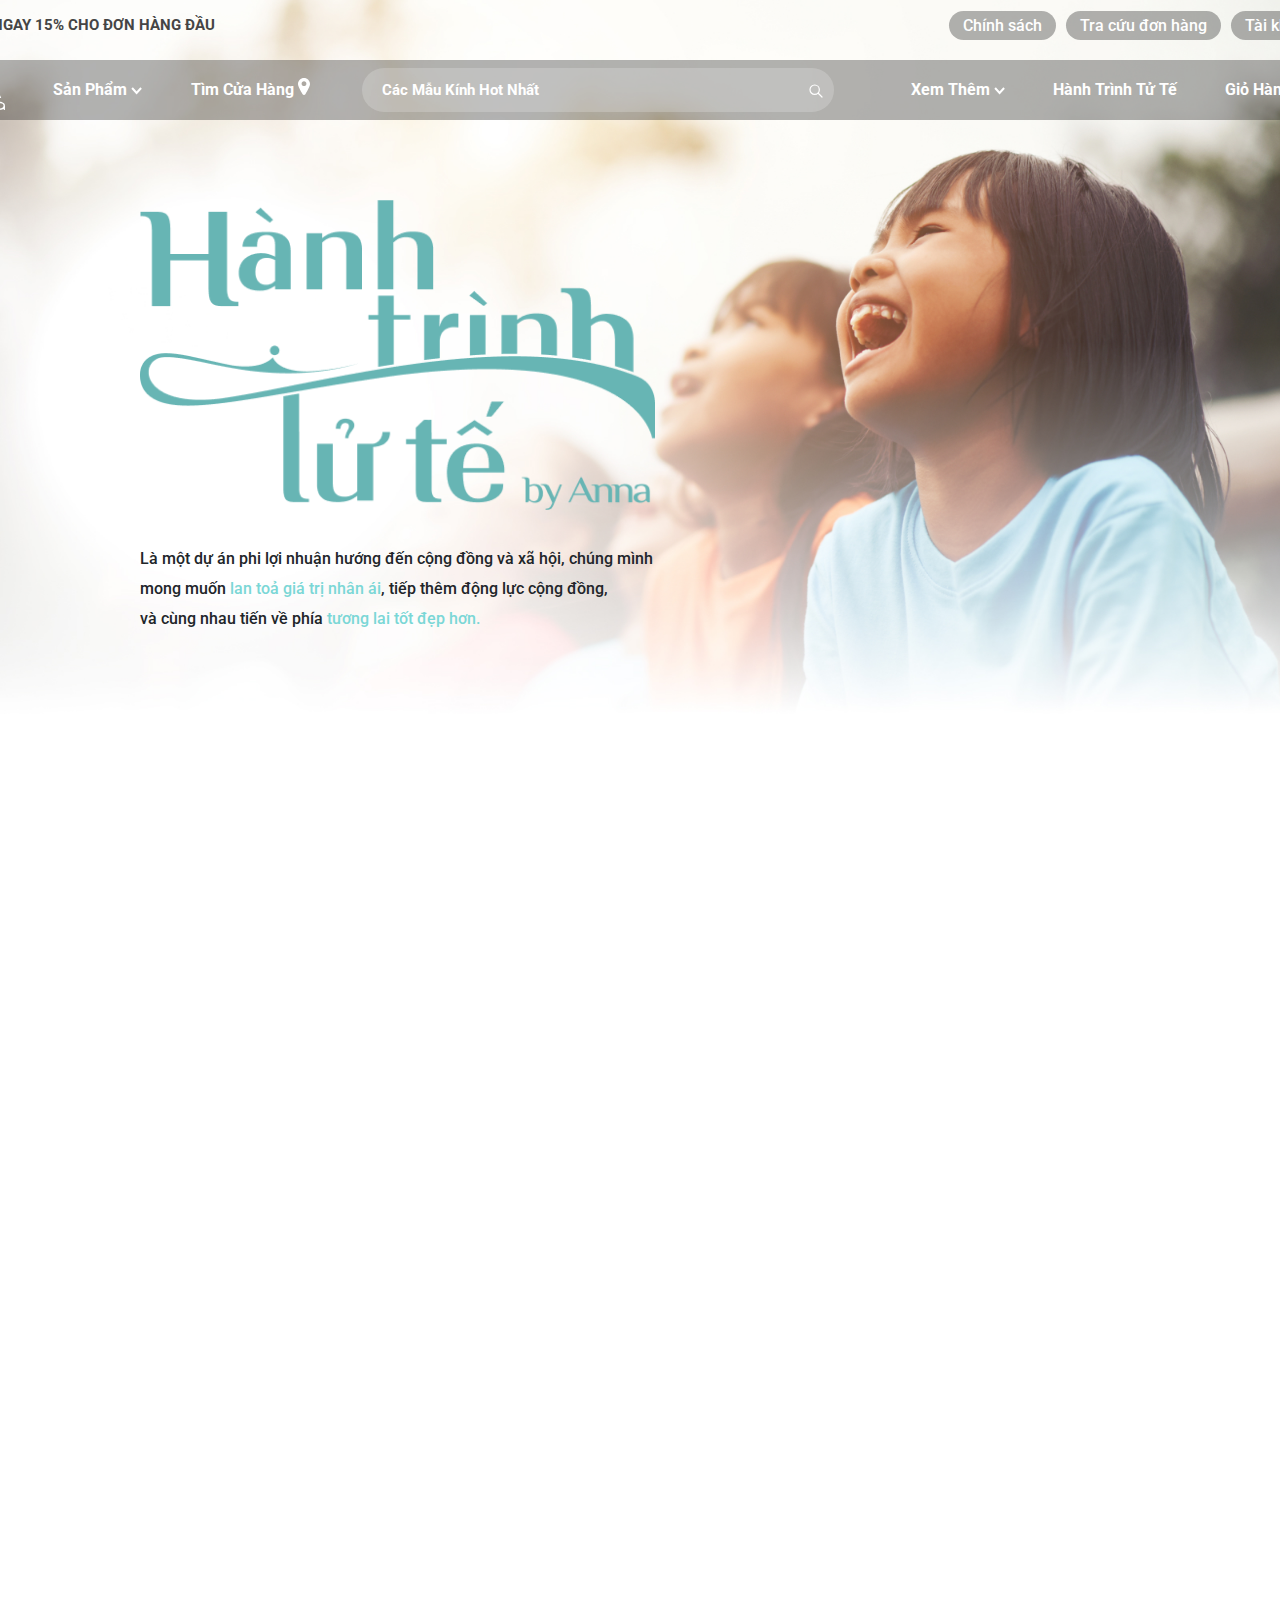
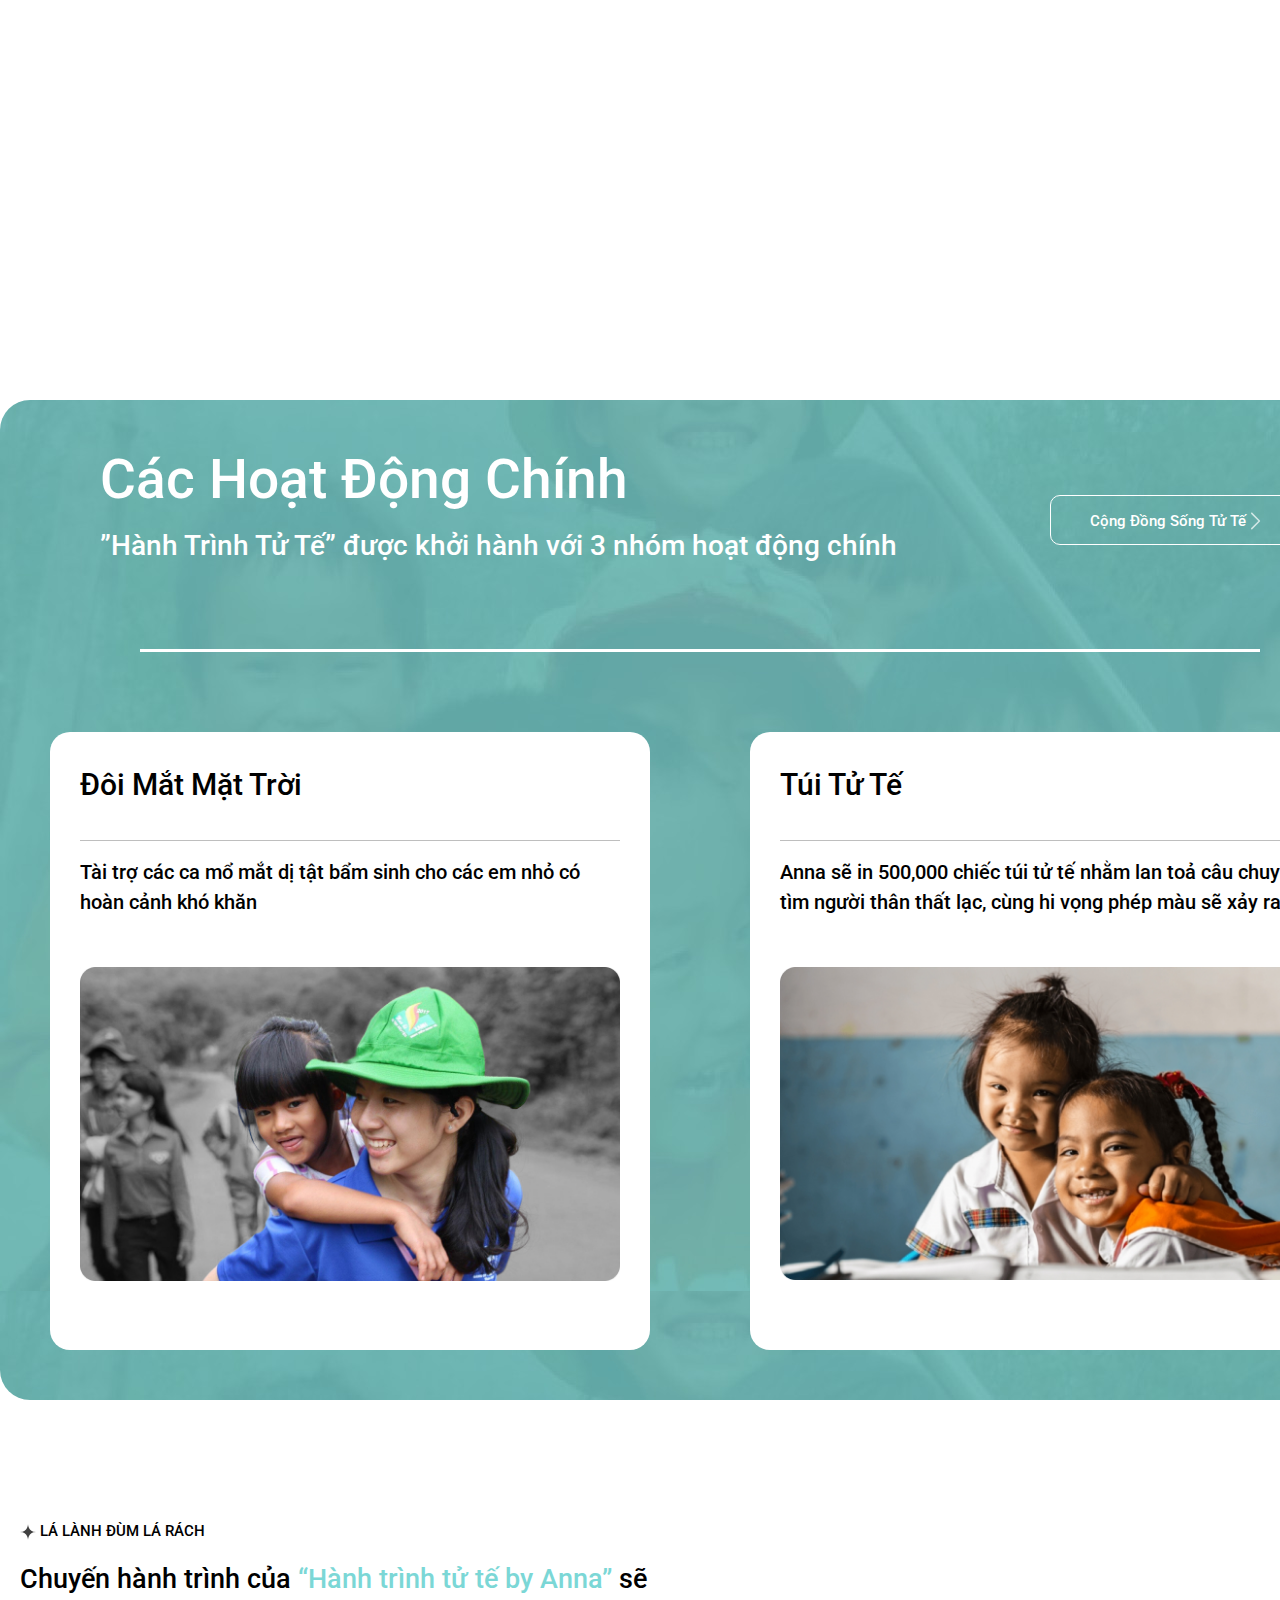
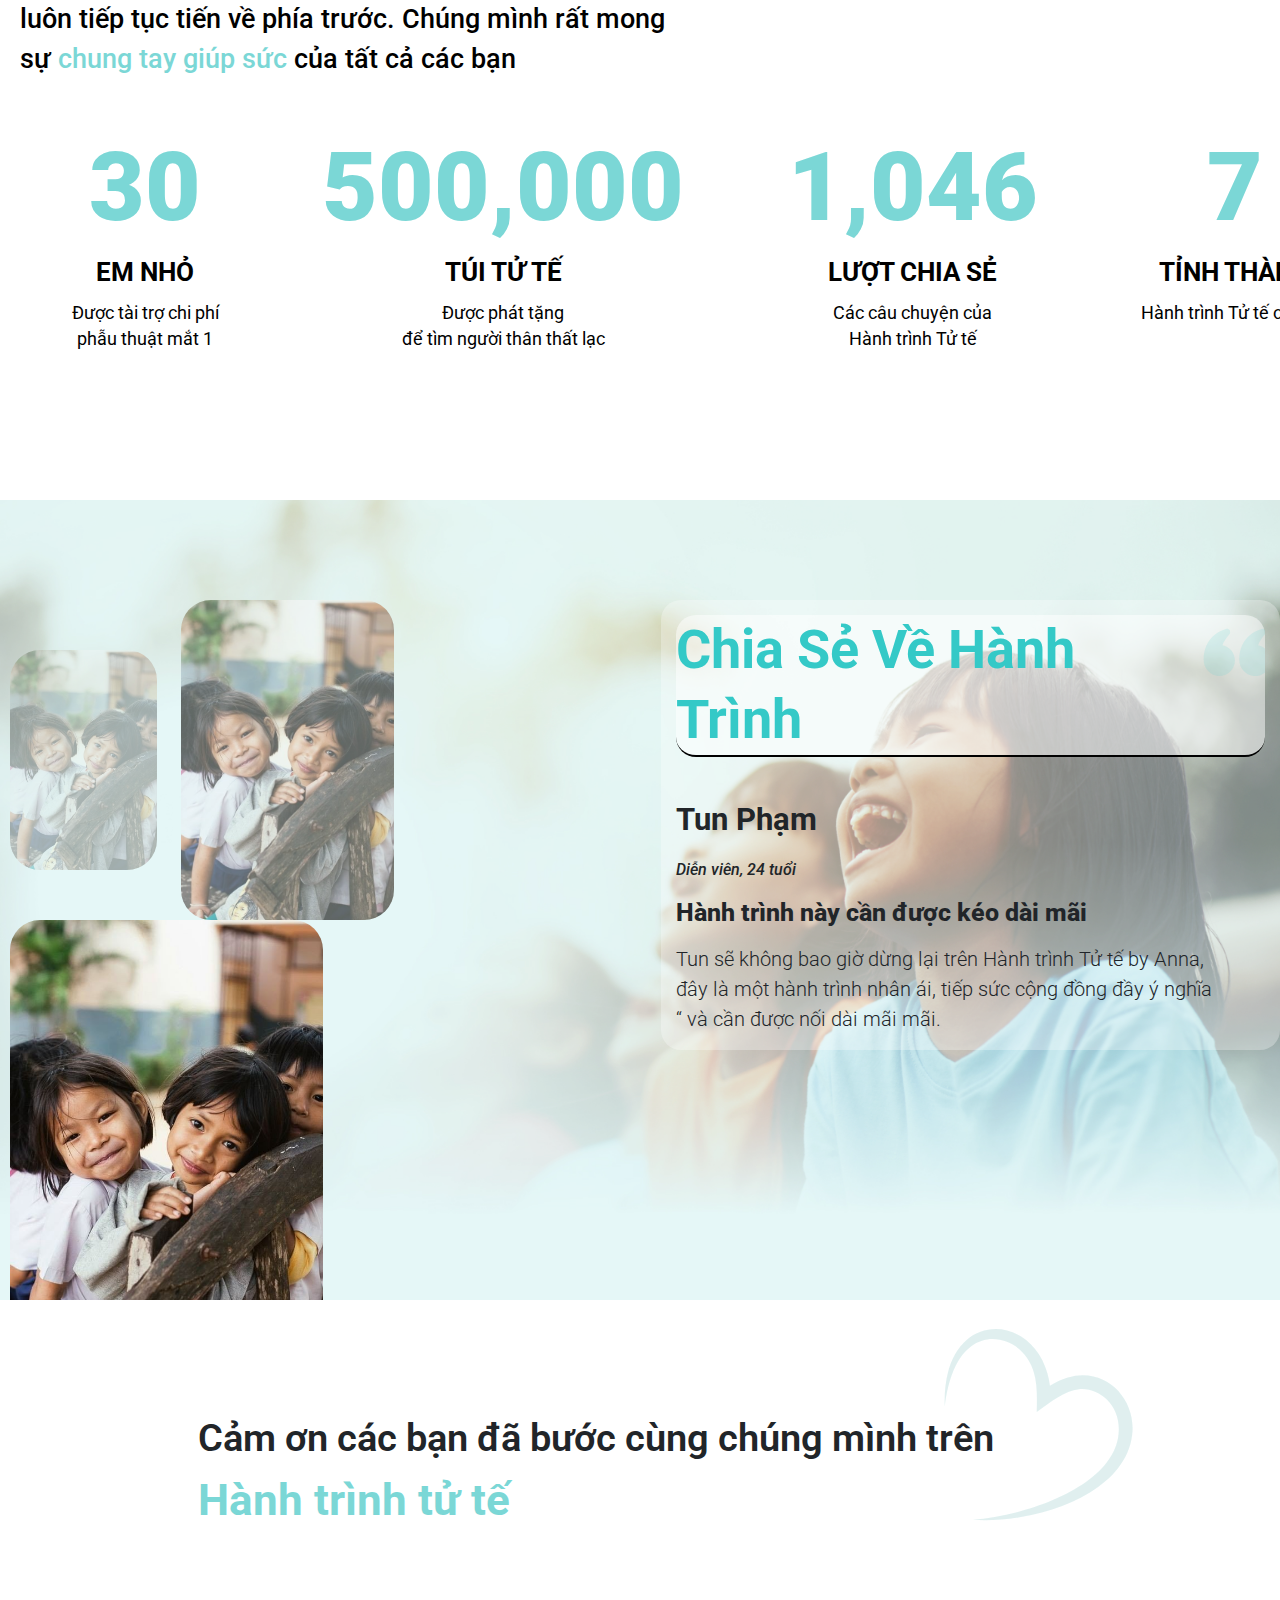
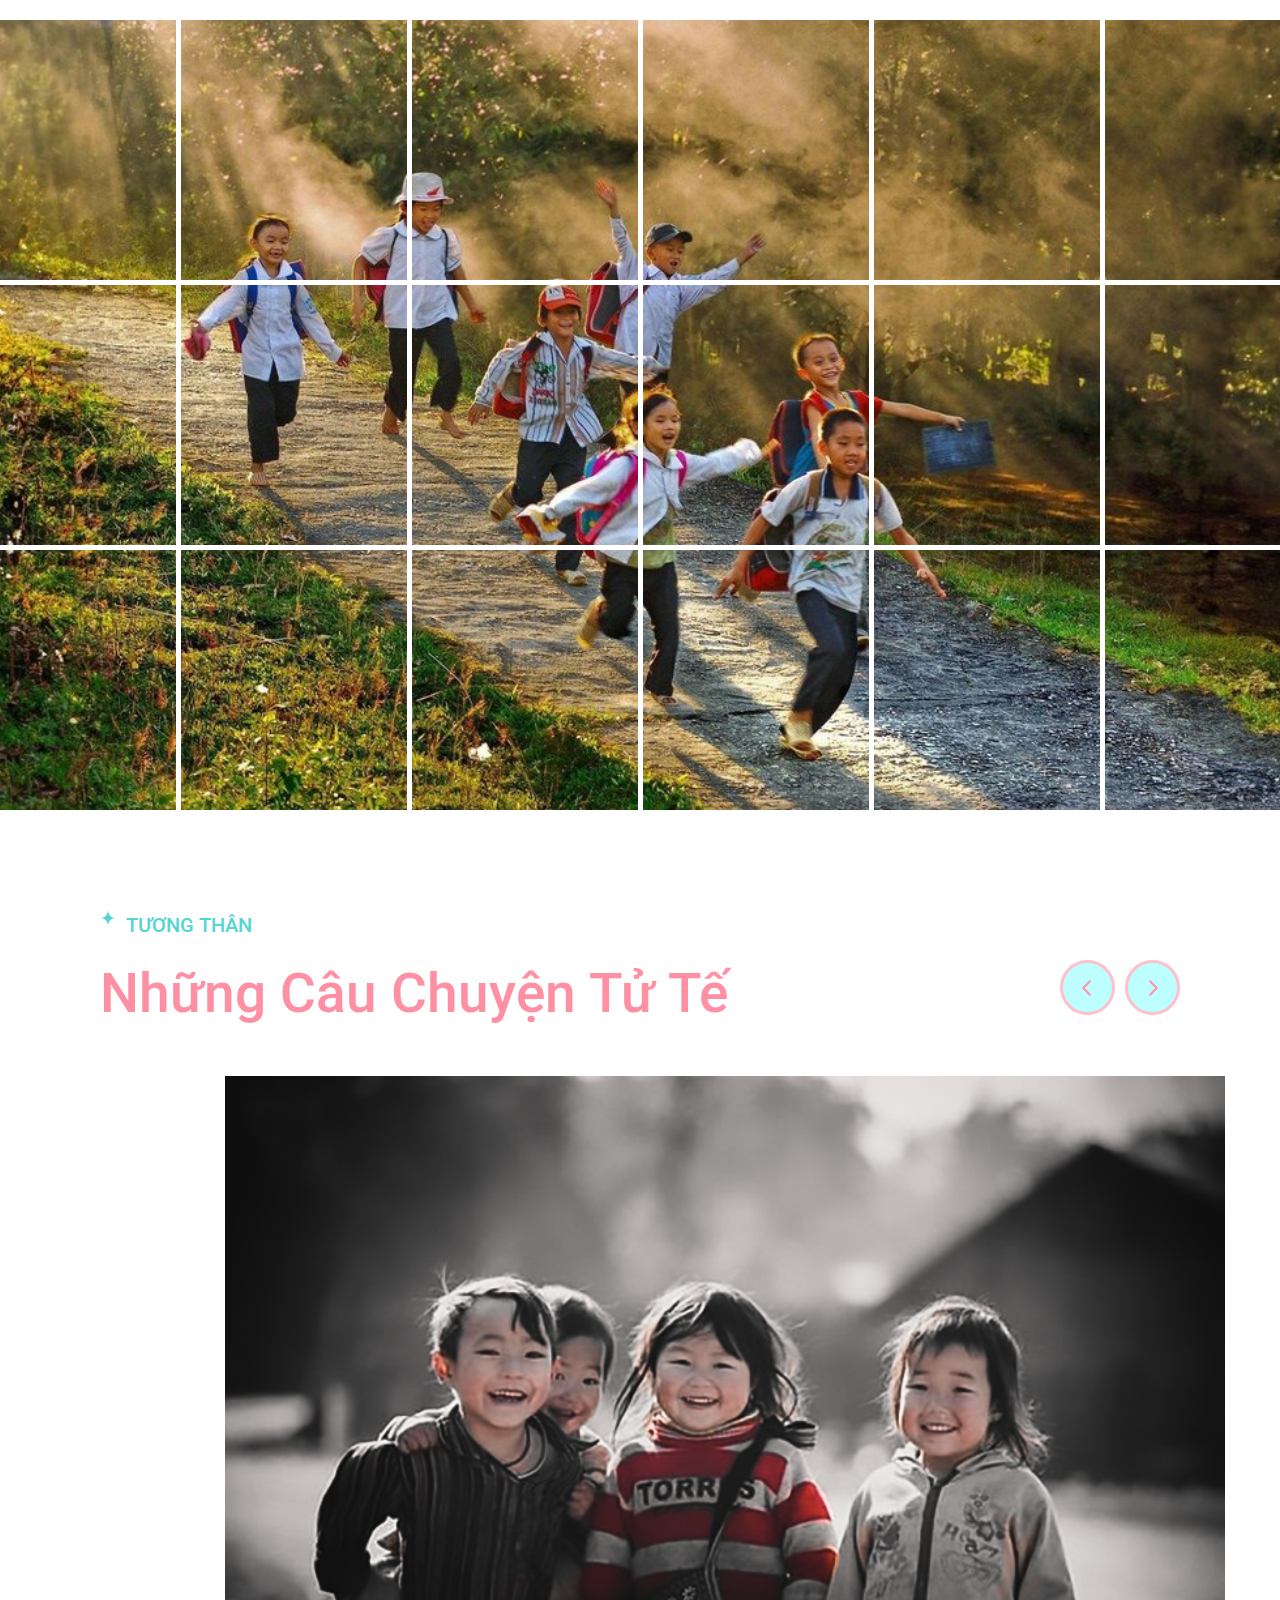
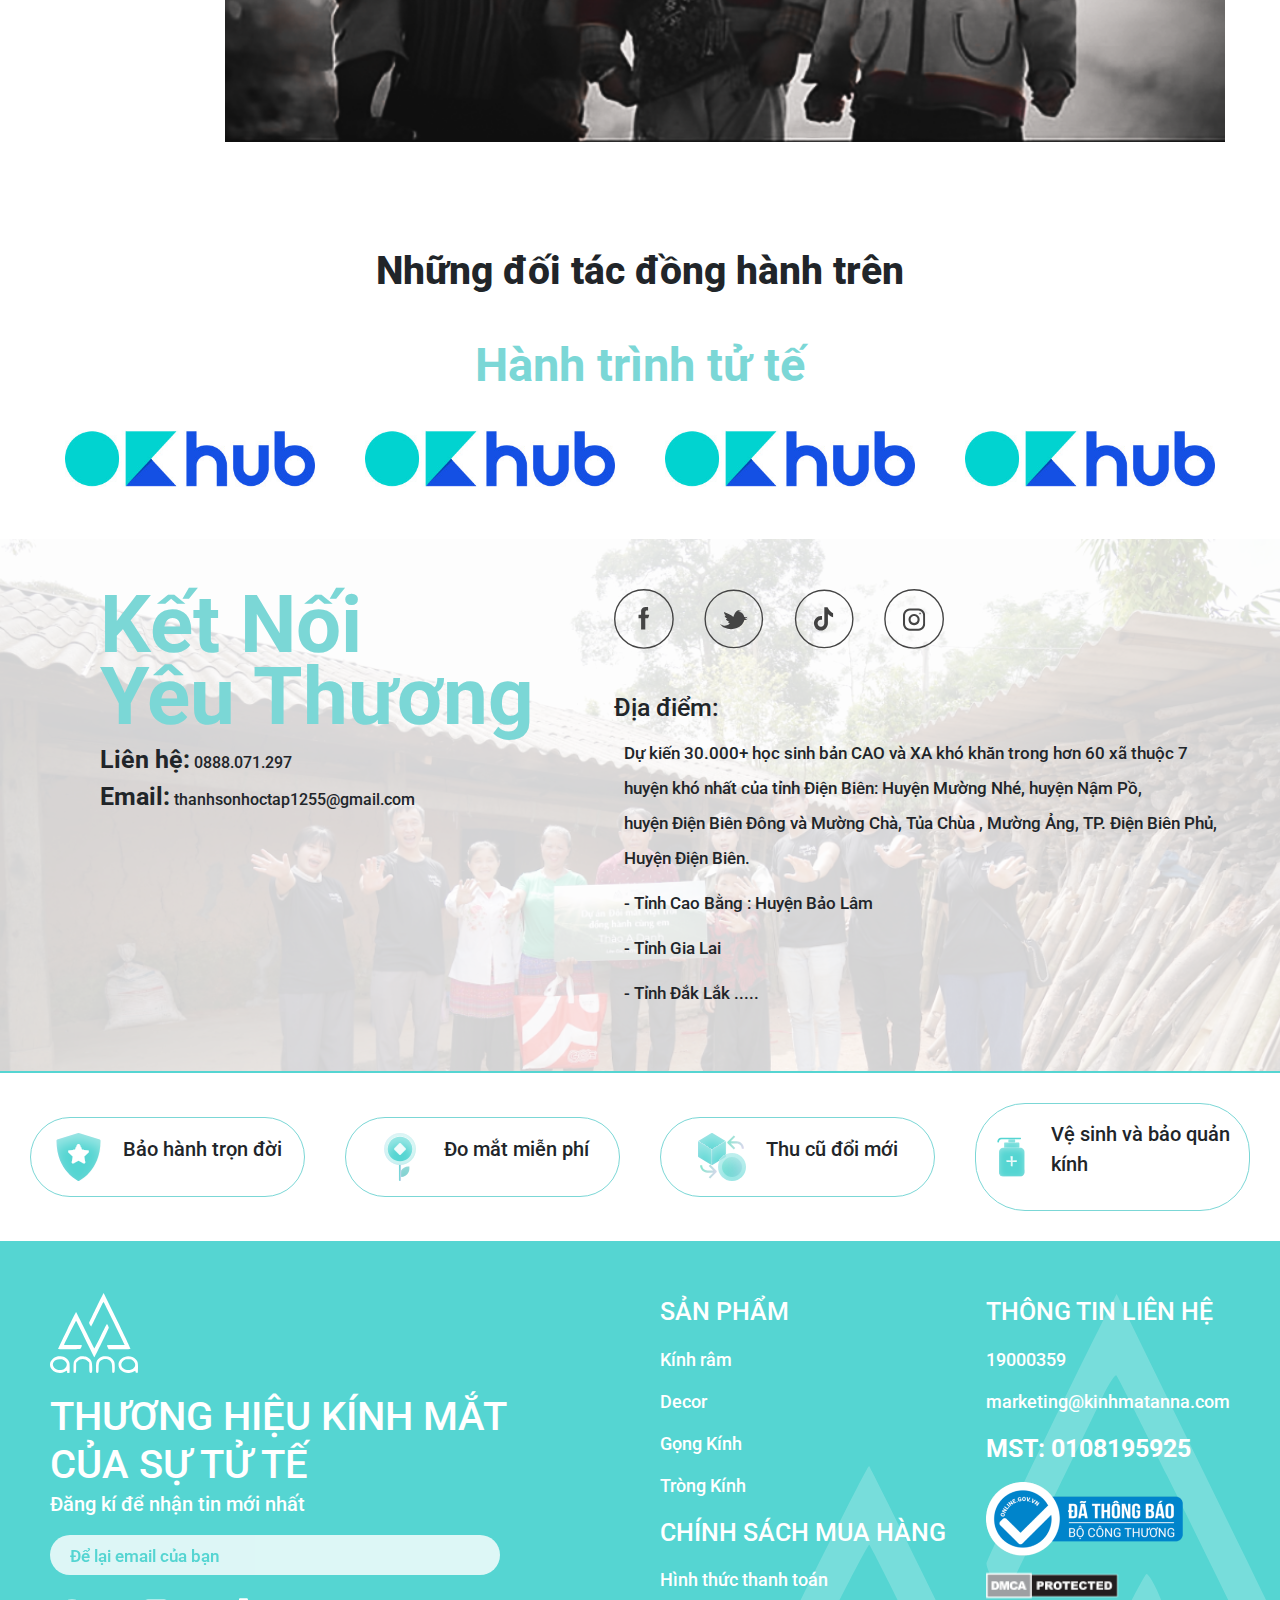
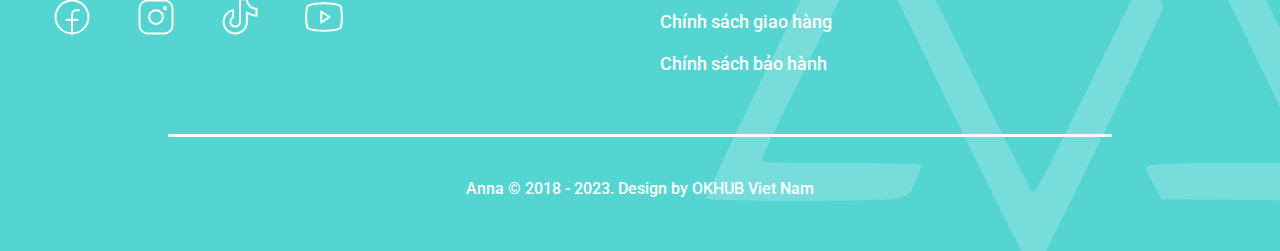
<file: index.html>
<!DOCTYPE html>
<html lang="en">

<head>
    <meta charset="UTF-8">
    <meta name="viewport" content="width=device-width, initial-scale=1.0">
    <title>Hành Trình Tử Tế</title>
    <link rel="preconnect" href="https://fonts.googleapis.com">
    <link rel="preconnect" href="https://fonts.gstatic.com" crossorigin>
    <link
        href="https://fonts.googleapis.com/css2?family=Roboto:ital,wght@0,100;0,300;0,400;0,500;0,700;0,900;1,100;1,300;1,400;1,500;1,700;1,900&display=swap"
        rel="stylesheet">
    <link href="https://cdn.jsdelivr.net/npm/bootstrap@5.3.3/dist/css/bootstrap.min.css" rel="stylesheet"
        integrity="sha384-QWTKZyjpPEjISv5WaRU9OFeRpok6YctnYmDr5pNlyT2bRjXh0JMhjY6hW+ALEwIH" crossorigin="anonymous">
    <link rel="stylesheet" href="style.css">
    <script src="https://cdn.jsdelivr.net/npm/bootstrap@5.3.3/dist/js/bootstrap.bundle.min.js"
        integrity="sha384-YvpcrYf0tY3lHB60NNkmXc5s9fDVZLESaAA55NDzOxhy9GkcIdslK1eN7N6jIeHz"
        crossorigin="anonymous"></script>
</head>

<body>
    <div class="parent modau">
        <img src="asset 2.jpeg" alt="">
        <div class="trencung">
            <span>giảm ngay 15% cho đơn hàng đầu tiên</span>
            <div class="khoangcach"></div>
            <div class="phuluc">
                <a href="chinh sach.html">Chính sách</a>
                <a href="tra cuu don hang.html">Tra cứu đơn hàng</a>
                <a href="#">Tài khoản</a>
            </div>
        </div>
        <div class="thanhtieude">
            <ul class="navlink">
                <li>
                    <a href="#"><svg xmlns="http://www.w3.org/2000/svg" width="2.8125rem" height="2.5rem"
                            viewBox="0 0 45 40" fill="none">
                            <path fill-rule="evenodd" clip-rule="evenodd"
                                d="M27.0764 0.661244C24.9828 4.6627 20.0135 14.7584 20.0286 14.9802C20.0636 15.4937 20.985 16.9386 21.1295 16.7062C21.253 16.5072 25.0672 8.87351 26.6001 5.75713C26.9507 5.04451 27.3099 4.48583 27.3983 4.51563C27.5626 4.57063 37.7735 24.9026 38.011 25.6475L38.1417 26.057H33.6195C30.128 26.057 29.0982 26.1114 29.1005 26.2958C29.1023 26.4272 29.2993 26.8783 29.5384 27.2985L29.973 28.0625L35.5189 28.1133C38.569 28.1412 41.1279 28.0982 41.205 28.0178C41.2822 27.9374 38.2127 21.6004 34.3839 13.9357L27.4225 0L27.0764 0.661244ZM8.61908 18.6924C6.06921 23.7704 4.03548 27.9773 4.09995 28.0415C4.25326 28.1941 13.6293 28.193 14.7492 28.0401C15.541 27.9321 15.645 27.853 15.9973 27.0911C16.2085 26.6338 16.3355 26.2142 16.2795 26.1585C16.2235 26.1026 14.1629 26.057 11.7003 26.057C9.2379 26.057 7.22316 26.0163 7.22316 25.9665C7.22316 25.6128 13.2295 13.8462 13.367 13.9308C13.4629 13.9898 15.568 18.1175 18.0448 23.1035C20.5216 28.0896 22.6186 32.1669 22.7048 32.1643C22.8866 32.1589 30.0589 17.755 30.0526 17.4077C30.0453 17.0047 29.3166 15.552 29.1216 15.552C29.0192 15.552 27.571 18.3032 25.9036 21.6657C24.2364 25.0283 22.7878 27.7515 22.6846 27.7174C22.5816 27.6832 20.4636 23.6043 17.9782 18.6535C15.4928 13.7025 13.4134 9.60862 13.3574 9.55592C13.3013 9.50321 11.1692 13.6147 8.61908 18.6924ZM3.65383 31.765C1.88278 32.221 0.28692 33.7494 0.0514832 35.2153C-0.146152 36.4459 0.219569 37.4399 1.2467 38.4621C1.98218 39.1942 2.39011 39.4266 3.43393 39.7078C4.973 40.1225 6.11526 40.017 7.5302 39.3294C8.06824 39.0679 8.56481 38.854 8.63348 38.854C8.70202 38.854 8.75824 39.1174 8.75824 39.4391C8.75824 39.9841 8.80082 40.0201 9.38179 39.9643L10.0054 39.9045L10.0597 37.7517C10.0897 36.5678 10.0261 35.2739 9.9185 34.8766C9.65182 33.8905 8.56767 32.6833 7.49966 32.1837C6.53356 31.7316 4.60076 31.5211 3.65383 31.765ZM15.2821 31.7238C13.9417 32.178 12.6073 33.315 12.2235 34.3302C12.1117 34.6258 12.0202 35.9739 12.0202 37.3257C12.0202 39.6347 12.0439 39.7908 12.4131 39.9074C13.2144 40.1607 13.3633 39.7388 13.3633 37.2153V34.859L14.0828 34.1083C15.5423 32.5852 17.8426 32.5718 19.3551 34.0775L20.0791 34.7981V37.0989C20.0791 39.4641 20.2399 40 20.9495 40C21.5009 40 21.6611 39.2226 21.5752 36.9623C21.5073 35.1738 21.4109 34.5933 21.0748 33.9468C20.6033 33.0405 19.6539 32.2456 18.5924 31.8686C17.8888 31.6186 15.8549 31.5296 15.2821 31.7238ZM26.7093 31.7349C26.1847 31.8678 25.0509 32.6114 24.5495 33.1515C23.7328 34.0312 23.533 34.8671 23.533 37.4024C23.533 39.634 23.5575 39.791 23.9259 39.9074C24.708 40.1545 24.8761 39.724 24.8761 37.4748C24.8761 35.0387 25.1294 34.2964 26.2012 33.5914C27.1128 32.9916 28.7649 32.8 29.6731 33.1888C31.3467 33.905 31.7838 34.8371 31.7838 37.6889C31.7838 39.632 31.8122 39.7922 32.1767 39.9074C32.9721 40.1587 33.1269 39.734 33.1269 37.3006C33.1269 35.3875 33.063 34.8946 32.7215 34.1713C31.9491 32.5358 30.326 31.5935 28.3299 31.6224C27.6439 31.6323 26.9146 31.6829 26.7093 31.7349ZM38.1795 31.9379C36.183 32.6482 35.0457 34.0601 35.0457 35.8282C35.0457 38.4585 38.0296 40.4437 41.0601 39.8296C41.7096 39.698 42.5267 39.4247 42.8758 39.2223C43.6734 38.7594 43.6433 38.7539 43.7156 39.3792C43.7666 39.8222 43.8666 39.9045 44.3518 39.9045H44.9275L44.9866 37.6125C45.0562 34.902 44.877 34.1633 43.9173 33.2052C42.4835 31.7738 40.1125 31.2501 38.1795 31.9379ZM7.35925 33.7539C8.99327 34.8812 9.00704 36.7052 7.39014 37.8207C5.72248 38.9711 3.46041 38.7574 2.16216 37.327C1.34149 36.4229 1.24344 35.5344 1.85515 34.5489C2.47204 33.5554 3.60049 33.0921 5.2282 33.1639C6.34609 33.2132 6.72908 33.3194 7.35925 33.7539ZM42.4836 33.8273C42.8778 34.1438 43.3042 34.7103 43.431 35.0865C44.3406 37.7873 40.1334 39.7126 37.572 37.7678C35.8802 36.4833 36.1696 34.5126 38.2117 33.4122C38.6454 33.1786 39.1548 33.1206 40.2769 33.1771C41.5873 33.243 41.8524 33.3213 42.4836 33.8273Z"
                                fill="white" />
                        </svg>
                    </a>
                </li>
                <li>
                    <a href="#" id="sanpham">
                        <span>Sản Phẩm</span>
                        <svg xmlns="http://www.w3.org/2000/svg" width="0.7rem" height="0.5rem" viewBox="0 0 11 8"
                            fill="none">
                            <path d="M1 1L5.5 6L10 1" stroke="white" stroke-width="2" />
                        </svg>
                    </a>
                </li>
                <li>
                    <a href="#" id="timcuahang">
                        <span>Tìm Cửa Hàng</span>
                        <svg xmlns="http://www.w3.org/2000/svg" width="20" height="25" viewBox="0 0 20 25" fill="none">
                            <g id="Group 1000005557">
                                <path id="Vector"
                                    d="M10 17C10.5746 17 11.0965 16.7039 11.3962 16.2079C13.4965 12.7326 16 8.15241 16 6.06824C16 2.7222 13.3084 0 10 0C6.69157 0 4 2.7222 4 6.06824C4 8.15241 6.50357 12.7326 8.60379 16.2079C8.90353 16.7039 9.42547 17 10 17ZM7.58834 5.65159C7.58834 4.30673 8.67022 3.21257 10 3.21257C11.3298 3.21257 12.4117 4.30673 12.4117 5.65159C12.4117 6.99651 11.3298 8.09066 10 8.09066C8.67022 8.09066 7.58834 6.99655 7.58834 5.65159Z"
                                    fill="white" />
                            </g>
                        </svg>
                    </a>
                </li>
                <li>
                    <div class="timkiem">
                        <input type="text" name="" id="timkiem" placeholder="các mẫu kính hot nhất">
                        <button type="submit"><svg xmlns="http://www.w3.org/2000/svg" width="1.00006rem" height="1rem"
                                viewBox="0 0 20 20" fill="none">
                                <path
                                    d="M12.5 12.5L17.5 17.5M8.33333 14.1667C5.11167 14.1667 2.5 11.555 2.5 8.33333C2.5 5.11167 5.11167 2.5 8.33333 2.5C11.555 2.5 14.1667 5.11167 14.1667 8.33333C14.1667 11.555 11.555 14.1667 8.33333 14.1667Z"
                                    stroke="white" stroke-width="1.5" stroke-linecap="round" stroke-linejoin="round" />
                            </svg></button>
                    </div>
                </li>
                <li>
                    <a href="#">Xem Thêm</a>
                    <svg xmlns="http://www.w3.org/2000/svg" width="0.7rem" height="0.5rem" viewBox="0 0 11 8"
                        fill="none">
                        <path d="M1 1L5.5 6L10 1" stroke="white" stroke-width="2" />
                    </svg>
                </li>
                <li>
                    <a href="index.html">Hành Trình Tử Tế</a>
                </li>
                <li>
                    <a href="#" id="giohang">
                        <span>Giỏ Hàng</span>
                        <svg xmlns="http://www.w3.org/2000/svg" width="1.47381rem" height="1.44581rem"
                            viewBox="0 0 24 24" fill="none">
                            <path
                                d="M15.9218 5.78316C15.7027 5.78316 15.4926 5.69612 15.3376 5.54118C15.1827 5.38624 15.0956 5.1761 15.0956 4.95699C15.0956 4.08054 14.7475 3.23999 14.1277 2.62024C13.508 2.0005 12.6674 1.65233 11.791 1.65233C10.9145 1.65233 10.074 2.0005 9.45423 2.62024C8.83448 3.23999 8.48631 4.08054 8.48631 4.95699C8.48631 5.1761 8.39927 5.38624 8.24434 5.54118C8.0894 5.69612 7.87926 5.78316 7.66015 5.78316C7.44104 5.78316 7.2309 5.69612 7.07596 5.54118C6.92103 5.38624 6.83398 5.1761 6.83398 4.95699C6.83398 3.64232 7.35624 2.38149 8.28585 1.45187C9.21547 0.522253 10.4763 0 11.791 0C13.1057 0 14.3665 0.522253 15.2961 1.45187C16.2257 2.38149 16.748 3.64232 16.748 4.95699C16.748 5.1761 16.6609 5.38624 16.506 5.54118C16.3511 5.69612 16.1409 5.78316 15.9218 5.78316Z"
                                fill="white" />
                            <path
                                d="M17.6561 23.1327H5.92459C5.05912 23.1325 4.22083 22.8304 3.55423 22.2784C2.88763 21.7264 2.43449 20.9592 2.27294 20.1089L0.0670791 8.54259C-0.0365575 8.00506 -0.0199343 7.45124 0.115756 6.92089C0.251446 6.39054 0.50284 5.89679 0.8519 5.47508C1.20096 5.05336 1.63903 4.71413 2.13469 4.48173C2.63034 4.24932 3.1713 4.12951 3.71873 4.13087H19.862C20.4094 4.12951 20.9504 4.24932 21.446 4.48173C21.9417 4.71413 22.3798 5.05336 22.7288 5.47508C23.0779 5.89679 23.3293 6.39054 23.465 6.92089C23.6007 7.45124 23.6173 8.00506 23.5137 8.54259L21.3078 20.1089C21.1462 20.9592 20.6931 21.7264 20.0265 22.2784C19.3599 22.8304 18.5216 23.1325 17.6561 23.1327ZM1.68636 8.2617L3.89222 19.828C3.98918 20.2952 4.24428 20.7147 4.61451 21.0157C4.98474 21.3167 5.44744 21.4808 5.92459 21.4803H17.6561C18.1333 21.4808 18.596 21.3167 18.9662 21.0157C19.3365 20.7147 19.5916 20.2952 19.6885 19.828L21.8944 8.2617C21.9542 7.96107 21.9467 7.65091 21.8723 7.35355C21.7979 7.05619 21.6585 6.77903 21.4641 6.542C21.2697 6.30497 21.0252 6.11398 20.7482 5.98278C20.4712 5.85157 20.1685 5.78341 19.862 5.7832H3.71873C3.4122 5.78341 3.10954 5.85157 2.83251 5.98278C2.55549 6.11398 2.311 6.30497 2.11663 6.542C1.92227 6.77903 1.78287 7.05619 1.70848 7.35355C1.63408 7.65091 1.62652 7.96107 1.68636 8.2617Z"
                                fill="white" />
                            <path
                                d="M15.9218 9.91405H7.66015C7.44104 9.91405 7.2309 9.82701 7.07596 9.67207C6.92103 9.51713 6.83398 9.307 6.83398 9.08788C6.83398 8.86877 6.92103 8.65863 7.07596 8.5037C7.2309 8.34876 7.44104 8.26172 7.66015 8.26172H15.9218C16.1409 8.26172 16.3511 8.34876 16.506 8.5037C16.6609 8.65863 16.748 8.86877 16.748 9.08788C16.748 9.307 16.6609 9.51713 16.506 9.67207C16.3511 9.82701 16.1409 9.91405 15.9218 9.91405Z"
                                fill="white" />
                        </svg>
                    </a>
                </li>
            </ul>
        </div>
        <div id="gioithieuhanhtrinhtute">
            <img src="asset 3.png" alt="">
            <p>Là một dự án phi lợi nhuận hướng đến cộng đồng và xã hội, chúng mình mong muốn <span>lan toả giá trị nhân
                    ái</span>, tiếp thêm động lực cộng đồng, <br> và cùng nhau tiến về phía <span>tương lai tốt đẹp
                    hơn.</span></p>
        </div>
    </div>
    <div class="phim01">
        <iframe width="1400" height="800" src="https://www.youtube.com/embed/ukHK1GVyr0I" /*?autoplay=1*/
            title="Đen - Nấu ăn cho em ft. PiaLinh (M/V)" frameborder="0"
            allow="accelerometer; autoplay; clipboard-write; encrypted-media; gyroscope; picture-in-picture; web-share"
            referrerpolicy="strict-origin-when-cross-origin" allowfullscreen></iframe>
    </div>
    <div class="cachdchinh">
        <div class="chuah23">
            <div id="h23">
                <h2>Các Hoạt Động Chính</h2>
                <h3>”Hành Trình Tử Tế” được khởi hành với 3 nhóm hoạt động chính</h3>
            </div>
            <a href="https://www.facebook.com/groups/999473344383076">
                <div class="gotocdtute">
                    <span>Cộng Đồng Sống Tử Tế</span>
                    <svg xmlns="http://www.w3.org/2000/svg" width="10" height="18" viewBox="0 0 10 18" fill="none">
                        <path opacity="0.7"
                            d="M0.767274 0.599121C0.962138 0.599121 1.157 0.675675 1.31011 0.821822L8.94457 8.46325C9.24383 8.7625 9.24383 9.2427 8.94457 9.54195L1.30315 17.1764C1.00389 17.4757 0.523695 17.4757 0.224441 17.1764C-0.0748136 16.8772 -0.0748136 16.397 0.224441 16.0977L7.32303 8.99912L0.224441 1.90053C-0.0748136 1.60128 -0.0748136 1.12108 0.224441 0.821822C0.377548 0.675675 0.572411 0.599121 0.767274 0.599121Z"
                            fill="white" />
                    </svg>
                </div>
            </a>
        </div>
        <div class="duongketrang"></div>
        <div class="chuatrang600">
            <div class="trang600">
                <p class="tieude">Đôi Mắt Mặt Trời</p>
                <hr>
                <p class="nd1">Tài trợ các ca mổ mắt dị tật bẩm sinh cho các em nhỏ có <br>hoàn cảnh khó khăn</p>
                <img src="asset 6.jpeg" alt="">
            </div>
            <div class="trang600">
                <p class="tieude">Túi Tử Tế</p>
                <hr>
                <p class="nd1">Anna sẽ in 500,000 chiếc túi tử tế nhằm lan toả câu chuyện <br> tìm người thân thất lạc,
                    cùng hi vọng phép màu sẽ xảy ra.</p>
                <img src="asset 7.png" alt="">
            </div>
        </div>
    </div>
    <div class="lalanhdumlarach">
        <!-- svg -->

        <p><span><svg width="16" height="16" viewBox="0 0 16 16" fill="none" xmlns="http://www.w3.org/2000/svg">
                    <path d="M8 16C8 16 8 8 16 8C8 8 8 0 8 0C8 0 8 8 0 8C8 8 8 16 8 16Z" fill="#414141" />
                </svg></span> LÁ LÀNH ĐÙM LÁ RÁCH</p>
        <p id="muctieu">Chuyến hành trình của <span>“Hành trình tử tế by Anna”</span> sẽ <br> luôn tiếp tục tiến về phía
            trước. Chúng mình rất mong <br> sự <span>chung tay giúp sức</span> của tất cả các bạn</p>
        <div class="parentthanhquahd">
            <div class="thanhquahd">
                <span>30</span>
                <h4>EM NHỎ</h4>
                <p>Được tài trợ chi phí <br> phẫu thuật mắt 1</p>
            </div>
            <div class="thanhquahd">
                <span>500,000</span>
                <h4>TÚI TỬ TẾ</h4>
                <p>Được phát tặng <br>để tìm người thân thất lạc</p>
            </div>
            <div class="thanhquahd">
                <span>1,046</span>
                <h4>LƯỢT CHIA SẺ</h4>
                <p>Các câu chuyện của <br> Hành trình Tử tế</p>
            </div>
            <div class="thanhquahd">
                <span>7</span>
                <h4>TỈNH THÀNH</h4>
                <p>Hành trình Tử tế có mặt</p>
            </div>
        </div>
    </div>
    <div class="chiasevehanhtrinh">
        <img src="asset 2.jpeg" alt="" id="nen_chiasevehanhtrinh">
        <div class="hinhanh_chiasevehanhtrinh">
            <div class="chuahinh_chiasehanhtrinh">
                <img src="asset 18.jpeg" alt="" id="cshanhtrinh1" class="cshanhtrinh_img">
                <img src="asset 18.jpeg" alt="" id="cshanhtrinh2" class="cshanhtrinh_img">
                <img src="asset 18.jpeg" alt="" id="cshanhtrinh3" class="cshanhtrinh_img">
            </div>
        </div>
        <div class="noidung_chiasehanhtrinh">
            <div class="tieude_chiasehanhtrinh">
                <span>Chia Sẻ Về Hành Trình</span>
                <svg xmlns="http://www.w3.org/2000/svg" width="74" height="74" viewBox="0 0 74 74" fill="none">
                    <g opacity="0.16" clip-path="url(#clip0_3207_8037)">
                        <path
                            d="M66.425 29.9736C67.9513 26.1349 70.3562 22.3424 73.5706 18.6886C74.5881 17.5324 74.7269 15.8674 73.8944 14.5724C73.2469 13.5549 72.1831 12.9999 71.0269 12.9999C70.7031 12.9999 70.3794 13.023 70.0556 13.1386C63.2569 15.1274 47.37 22.1805 46.9306 44.7968C46.7687 53.5149 53.1513 61.0074 61.4531 61.863C66.055 62.3255 70.6337 60.8224 74.0331 57.7699C75.7144 56.2451 77.0582 54.3856 77.9781 52.3107C78.8981 50.2358 79.3739 47.9914 79.375 45.7218C79.375 38.0905 73.9638 31.4074 66.425 29.9736ZM24.5456 61.863C29.1244 62.3255 33.7031 60.8224 37.1025 57.7699C38.7839 56.2452 40.1277 54.3857 41.0477 52.3108C41.9677 50.2359 42.4434 47.9915 42.4444 45.7218C42.4444 38.0905 37.0331 31.4074 29.4944 29.9736C31.0206 26.1349 33.4256 22.3424 36.64 18.6886C37.6575 17.5324 37.7962 15.8674 36.9637 14.5724C36.3162 13.5549 35.2525 12.9999 34.0962 12.9999C33.7725 12.9999 33.4487 13.023 33.125 13.1386C26.3262 15.1274 10.4394 22.1805 10 44.7968V45.1205C10 53.6999 16.3131 61.0074 24.5456 61.863Z"
                            fill="#55D5D2" />
                    </g>
                    <defs>
                        <clipPath id="clip0_3207_8037">
                            <rect width="74" height="74" fill="white" transform="matrix(-1 0 0 -1 74 74)" />
                        </clipPath>
                    </defs>
                </svg>
            </div>
            <div class="nd1_chiasevehanhtrinh">
                <h3>Tun Phạm</h3>
                <p>Diễn viên, 24 tuổi</p>
            </div>
            <div class="nd2_chiasevehanhtrinh">
                <h4>Hành trình này cần được kéo dài mãi</h4>
                <p>Tun sẽ không bao giờ dừng lại trên Hành trình Tử tế by Anna,<br> đây là một hành trình nhân ái, tiếp
                    sức cộng đồng đầy ý nghĩa <br> “ và cần được nối dài mãi mãi.</p>
            </div>
        </div>
    </div>
    <div class="camoncacban">
        <div class="content_camoncacban">
            <div class="text_camoncacban">
                <h4>Cảm ơn các bạn đã bước cùng chúng mình trên</h4>
                <h3>Hành trình tử tế</h3>
            </div>
            <svg width="189" height="192" viewBox="0 0 189 192" fill="none" xmlns="http://www.w3.org/2000/svg">
                <g opacity="0.2">
                    <path
                        d="M105.959 56.7399C151.514 27.688 190.601 63.4802 188.534 101.814C185.208 164.563 92.5465 195.121 28.8178 190.794C85.6608 186.282 173.707 155.428 174.767 101.276C175.682 75.7517 154.504 58.0837 134.964 60.2719C120.654 61.7363 106.581 73.0949 92.7464 82.973C93.012 64.6144 94.2341 44.845 82.7302 28.3779C63.9755 1.30278 10.5986 -5.69465 0.745018 77.3864C-3.06341 -24.4706 96.2918 -19.7612 105.959 56.7399Z"
                        fill="#7BD7D6" />
                    <path
                        d="M105.959 56.7399C151.514 27.688 190.601 63.4802 188.534 101.814C185.208 164.563 92.5465 195.121 28.8178 190.794C85.6608 186.282 173.707 155.428 174.767 101.276C175.682 75.7517 154.504 58.0837 134.964 60.2719C120.654 61.7363 106.581 73.0949 92.7464 82.973C93.012 64.6144 94.2341 44.845 82.7302 28.3779C63.9755 1.30278 10.5986 -5.69465 0.745018 77.3864C-3.06341 -24.4706 96.2918 -19.7612 105.959 56.7399Z"
                        fill="black" fill-opacity="0.16" />
                </g>
            </svg>
        </div>
    </div>
    <div class="chua_hinhanhcacem">
        <div class="hinhanhcacem">
            <div class="anhcacem a1"></div>
            <div class="anhcacem a2"></div>
            <div class="anhcacem a3"></div>
            <div class="anhcacem a4"></div>
            <div class="anhcacem a5"></div>
            <div class="anhcacem a6"></div>
            <div class="anhcacem a7"></div>
            <div class="anhcacem a8"></div>
            <div class="anhcacem a9"></div>
            <div class="anhcacem a10"></div>
            <div class="anhcacem a11"></div>
            <div class="anhcacem a12"></div>
            <div class="anhcacem a13"></div>
            <div class="anhcacem a14"></div>
            <div class="anhcacem a15"></div>
            <div class="anhcacem a16"></div>
            <div class="anhcacem a17"></div>
            <div class="anhcacem a18"></div>
        </div>
    </div>
    <div class="chua_nhunghanhtrinhtute">
        <div class="tuongthan">
            <svg width="16" height="16" viewBox="0 0 16 16" fill="none" xmlns="http://www.w3.org/2000/svg">
                <path d="M8 16C8 16 8 8 16 8C8 8 8 0 8 0C8 0 8 8 0 8C8 8 8 16 8 16Z" fill="#55d5d2" />
            </svg>
            <p>TƯƠNG THÂN</p>
        </div>
        <div class="nhungcauchuyentute">
            <h3>Những Câu Chuyện Tử Tế</h3>
            <div class="chuanuttron">
                <div class="nuttron1" class="carousel-control-prev" type="button" data-bs-target="#carouselExample"
                    data-bs-slide="prev">
                    <svg xmlns="http://www.w3.org/2000/svg" width="24" height="24" viewBox="0 0 24 25" fill="none">
                        <path d="M9 5.5L16 12.5L9 19.5" stroke="#ff8fa2" stroke-width="2" stroke-linecap="round"
                            stroke-linejoin="round" />
                    </svg>
                </div>
                <div class="nuttron2" class="carousel-control-next" type="button" data-bs-target="#carouselExample"
                    data-bs-slide="next">
                    <svg xmlns="http://www.w3.org/2000/svg" width="24" height="24" viewBox="0 0 24 25" fill="none">
                        <path d="M9 5.5L16 12.5L9 19.5" stroke="#ff8fa2" stroke-width="2" stroke-linecap="round"
                            stroke-linejoin="round" />
                    </svg>
                </div>
            </div>
        </div>
        <div class="container">
            <div class="row justify-content-center">
                <div class="col-9"> <!-- Thay đổi col-6 thành kích thước cần thiết cho phần tử của bạn -->
                    <div id="carouselExample" class="carousel slide">
                        <div class="carousel-inner">
                            <div class="carousel-item active">
                                <img src="hinhcacem1.png" class="d-block w-100" alt="...">
                            </div>
                            <div class="carousel-item">
                                <img src="hinhcacem2.png" class="d-block w-100" alt="...">
                            </div>
                            <div class="carousel-item">
                                <img src="hinhcacem3.png" class="d-block w-100" alt="...">
                            </div>
                        </div>
                    </div>
                </div>
            </div>
        </div>


    </div>

    <div class="nhungdoitacdonghanh">
        <h4>Những đối tác đồng hành trên</h4>
        <h3>Hành trình tử tế</h3>
        <div class="chualogo_doitac">
            <img src="asset-27.jpg" alt="">
            <img src="asset-27.jpg" alt="">
            <img src="asset-27.jpg" alt="">
            <img src="asset-27.jpg" alt="">
        </div>
    </div>
    <div class="ketnoiyeuthuong">
        <div class="trang_ketnoiyeuthuong">

            <div class="lienhe_ketnoiyeuthuong">
                <h3>Kết Nối <br>Yêu Thương</h3>
                <span><b>Liên hệ:</b> 0888.071.297</span>
                <span><b>Email:</b> thanhsonhoctap1255@gmail.com</span>
            </div>
            <div class="content_ketnoiyeuthuong">
                <div class="chua_nut_ketnoiyeuthuong">
                    <div class="nut_ketnoiyeuthuong">
                        <svg width="53" height="53" viewBox="0 0 53 53" fill="none" xmlns="http://www.w3.org/2000/svg">
                            <rect x="0.614224" y="0.614224" width="51.5948" height="51.5948" rx="25.7974"
                                stroke="#444444" stroke-width="1.22845" />
                            <g clip-path="url(#clip0_1_361)">
                                <path
                                    d="M27.6416 22.7222V20.2592C27.6416 19.9177 27.7598 19.6254 27.9962 19.3824C28.2327 19.1393 28.5217 19.0178 28.8632 19.0178H30.1046V15.944H27.6416C26.9716 15.944 26.3542 16.1082 25.7894 16.4366C25.2245 16.765 24.7746 17.2116 24.4396 17.7765C24.1046 18.3413 23.9372 18.9587 23.9372 19.6287V22.7222H21.4741V25.7961H23.9372V35.668H27.6416V25.7961H30.1046L31.3263 22.7222H27.6416Z"
                                    fill="#444444" />
                            </g>
                            <defs>
                                <clipPath id="clip0_1_361">
                                    <rect width="9.85216" height="49.1379" fill="white"
                                        transform="matrix(1 0 0 -1 21.4739 50.3662)" />
                                </clipPath>
                            </defs>
                        </svg>
                    </div>
                    <div class="nut_ketnoiyeuthuong">
                        <svg width="53" height="53" viewBox="0 0 54 53" fill="none" xmlns="http://www.w3.org/2000/svg">
                            <rect x="1.00644" y="0.614224" width="51.5948" height="51.5948" rx="25.7974"
                                stroke="#444444" stroke-width="1.22845" />
                            <g clip-path="url(#clip0_1_365)">
                                <path
                                    d="M36.5029 26.0751C37.0796 26.0751 37.613 25.9281 38.1033 25.6339C38.5935 25.3398 38.9712 24.939 39.2365 24.4315C38.7751 24.6506 38.2907 24.7919 37.7832 24.8554C37.2757 24.9188 36.7739 24.8928 36.2779 24.7775C36.2433 24.5814 36.1972 24.3853 36.1395 24.1893C35.955 23.3819 35.6003 22.6581 35.0755 22.0179C34.5507 21.3778 33.9163 20.8818 33.1723 20.53C32.4284 20.1782 31.6411 20.0081 30.8107 20.0196L31.3989 19.812C31.4335 19.8004 31.5316 19.7716 31.693 19.7255C32.1083 19.6217 32.4082 19.5294 32.5927 19.4486C32.9157 19.2872 33.0397 19.117 32.9647 18.9383C32.8897 18.7595 32.6043 18.7335 32.1083 18.8604C31.8315 18.9296 31.422 19.0622 30.8799 19.2583L30.5165 19.3967C30.8626 19.2699 31.1336 19.143 31.3297 19.0161C31.6411 18.82 31.8142 18.6066 31.8488 18.376C31.099 18.4913 30.4416 18.8027 29.8764 19.3102C30.084 19.1026 30.2109 18.8546 30.257 18.5663C29.3919 19.1084 28.6076 19.9677 27.904 21.1442C27.408 21.9977 26.8832 23.1569 26.3296 24.6218C25.7644 24.0335 25.13 23.526 24.4264 23.0993C22.3387 22.0035 20.1876 21.0577 17.973 20.2618C17.973 20.9539 18.169 21.5911 18.5612 22.1736C18.9534 22.7561 19.4724 23.1742 20.1183 23.428C19.5993 23.4049 19.086 23.4626 18.5785 23.601C18.7054 24.2123 18.9649 24.7141 19.3571 25.1062C19.8185 25.5676 20.499 25.9021 21.3987 26.1097C21.0757 26.0982 20.7643 26.1501 20.4644 26.2654C20.1645 26.3808 19.8992 26.5538 19.6685 26.7845C19.9684 27.3497 20.4038 27.7707 20.9748 28.0475C21.5457 28.3243 22.1426 28.4051 22.7655 28.2897C22.3156 28.4858 22.0157 28.7222 21.8658 28.9991C21.7274 29.2528 21.7216 29.5037 21.8485 29.7517C21.9754 29.9997 22.1945 30.19 22.506 30.3226C22.8174 30.4553 23.1634 30.4928 23.544 30.4351C22.7136 31.2886 21.7332 31.8769 20.6028 32.1998C19.4955 32.5228 18.3824 32.5574 17.2636 32.3037C16.1217 32.0384 15.1124 31.502 14.2358 30.6946C15.4585 32.3556 16.9695 33.6128 18.7688 34.4663C20.4298 35.2507 22.2291 35.6544 24.1669 35.6774C26.0124 35.689 27.7944 35.3545 29.5131 34.674C31.2317 33.9934 32.685 33.0476 33.873 31.8365C35.1303 30.5562 35.955 29.1086 36.3471 27.4938C36.9123 27.54 37.4573 27.4621 37.9821 27.2603C38.507 27.0584 38.9654 26.7556 39.3576 26.3519C38.3887 26.4904 37.4371 26.3981 36.5029 26.0751Z"
                                    fill="#444444" />
                            </g>
                            <defs>
                                <clipPath id="clip0_1_365">
                                    <rect width="25.1218" height="49.1379" fill="white"
                                        transform="matrix(1 0 0 -1 14.2359 51.5947)" />
                                </clipPath>
                            </defs>
                        </svg>
                    </div>
                    <div class="nut_ketnoiyeuthuong">
                        <svg width="53" height="53" viewBox="0 0 54 53" fill="none" xmlns="http://www.w3.org/2000/svg">
                            <rect x="1.39871" y="0.614224" width="51.5948" height="51.5948" rx="25.7974"
                                stroke="#444444" stroke-width="1.22845" />
                            <path
                                d="M30.6611 16.7642L30.1809 15.9697H27.2749V23.1248L27.265 30.1137C27.27 30.1656 27.2749 30.2227 27.2749 30.2746C27.2749 32.0245 25.9185 33.4524 24.2452 33.4524C22.5719 33.4524 21.2154 32.0297 21.2154 30.2746C21.2154 28.5248 22.5719 27.0969 24.2452 27.0969C24.5917 27.0969 24.9284 27.1644 25.2403 27.2787V23.7894C24.9185 23.7323 24.5868 23.7011 24.2452 23.7011C20.7947 23.7063 17.9827 26.6556 17.9827 30.2798C17.9827 33.9041 20.7947 36.8533 24.2501 36.8533C27.7056 36.8533 30.5176 33.9041 30.5176 30.2798V21.9669C31.7701 23.2806 33.3889 24.5631 35.181 24.9733V21.4061C33.2354 20.5026 31.2998 17.8338 30.6611 16.7642Z"
                                fill="#414141" />
                        </svg>
                    </div>
                    <div class="nut_ketnoiyeuthuong">
                        <svg width="53" height="53" viewBox="0 0 53 53" fill="none" xmlns="http://www.w3.org/2000/svg">
                            <rect x="0.790982" y="0.614224" width="51.5948" height="51.5948" rx="25.7974"
                                stroke="#444444" stroke-width="1.22845" />
                            <g clip-path="url(#clip0_1_371)">
                                <path
                                    d="M30.2769 17.186H22.897C21.7818 17.186 20.7454 17.4681 19.7876 18.0322C18.8561 18.5701 18.1214 19.3048 17.5835 20.2363C17.0193 21.181 16.7372 22.2109 16.7372 23.3261V30.706C16.7372 31.8211 17.0193 32.8576 17.5835 33.8154C18.1214 34.7469 18.8561 35.4816 19.7876 36.0195C20.7454 36.5836 21.7818 36.8657 22.897 36.8657H30.2769C31.3921 36.8657 32.422 36.5836 33.3666 36.0195C34.2981 35.4816 35.0328 34.7469 35.5708 33.8154C36.1349 32.8576 36.417 31.8211 36.417 30.706V23.3261C36.417 22.2109 36.1349 21.181 35.5708 20.2363C35.0328 19.3048 34.2981 18.5701 33.3666 18.0322C32.422 17.4681 31.3921 17.186 30.2769 17.186ZM34.5671 30.706C34.5671 31.48 34.3736 32.1983 33.9865 32.8609C33.5995 33.5234 33.078 34.0482 32.422 34.4353C31.766 34.8223 31.051 35.0158 30.2769 35.0158H22.897C22.1098 35.0158 21.3882 34.8223 20.7322 34.4353C20.0762 34.0482 19.5547 33.5267 19.1677 32.8707C18.7807 32.2147 18.5871 31.4932 18.5871 30.706V23.3261C18.5871 22.552 18.7807 21.837 19.1677 21.181C19.5547 20.525 20.0795 20.0035 20.7421 19.6164C21.4046 19.2294 22.1229 19.0359 22.897 19.0359H30.2769C31.051 19.0359 31.766 19.2294 32.422 19.6164C33.078 20.0035 33.5995 20.525 33.9865 21.181C34.3736 21.837 34.5671 22.552 34.5671 23.3261V30.706ZM26.5771 22.1059C25.685 22.1059 24.8617 22.3257 24.1073 22.7652C23.3529 23.2047 22.756 23.8017 22.3165 24.556C21.8769 25.3104 21.6572 26.1337 21.6572 27.0259C21.6572 27.918 21.8769 28.7413 22.3165 29.4957C22.756 30.25 23.3529 30.847 24.1073 31.2865C24.8617 31.726 25.685 31.9458 26.5771 31.9458C27.4693 31.9458 28.2925 31.726 29.0469 31.2865C29.8013 30.847 30.3983 30.25 30.8378 29.4957C31.2773 28.7413 31.4971 27.918 31.4971 27.0259C31.4971 26.1337 31.2773 25.3104 30.8378 24.556C30.3983 23.8017 29.8013 23.2047 29.0469 22.7652C28.2925 22.3257 27.4693 22.1059 26.5771 22.1059ZM26.5771 30.0959C26.0261 30.0959 25.5144 29.9581 25.0421 29.6826C24.5698 29.4071 24.1959 29.0332 23.9203 28.5609C23.6448 28.0886 23.5071 27.5769 23.5071 27.0259C23.5071 26.4748 23.6448 25.9631 23.9203 25.4908C24.1959 25.0185 24.5698 24.6446 25.0421 24.3691C25.5144 24.0936 26.0261 23.9558 26.5771 23.9558C27.1281 23.9558 27.6398 24.0936 28.1121 24.3691C28.5844 24.6446 28.9584 25.0185 29.2339 25.4908C29.5094 25.9631 29.6472 26.4748 29.6472 27.0259C29.6472 27.5769 29.5094 28.0886 29.2339 28.5609C28.9584 29.0332 28.5844 29.4071 28.1121 29.6826C27.6398 29.9581 27.1281 30.0959 26.5771 30.0959ZM31.871 21.0826C32.0546 21.0826 32.2088 21.1449 32.3334 21.2695C32.4581 21.3942 32.5204 21.5483 32.5204 21.732C32.5204 21.9157 32.4548 22.0731 32.3236 22.2043C32.1924 22.3355 32.0382 22.4011 31.8611 22.4011C31.684 22.4011 31.5299 22.3355 31.3987 22.2043C31.2675 22.0731 31.2019 21.9157 31.2019 21.732C31.2019 21.5483 31.2675 21.3942 31.3987 21.2695C31.5299 21.1449 31.6873 21.0826 31.871 21.0826Z"
                                    fill="#444444" />
                            </g>
                            <defs>
                                <clipPath id="clip0_1_371">
                                    <rect width="19.6797" height="49.1379" fill="white"
                                        transform="matrix(1 0 0 -1 16.7363 50.3662)" />
                                </clipPath>
                            </defs>
                        </svg>
                    </div>
                </div>
                <div class="diadiemketnoiyeuthuong">
                    <!-- svg -->
                    <span>Địa điểm: </span>
                    <p>Dự kiến 30.000+ học sinh bản CAO và XA khó khăn trong hơn 60 xã thuộc 7 <br> huyện khó nhất của
                        tỉnh
                        Điện
                        Biên: Huyện Mường Nhé, huyện Nậm Pồ, <br> huyện Điện Biên Đông và Mường Chà, Tủa Chùa , Mường
                        Ảng,
                        TP. Điện Biên Phủ, Huyện Điện Biên.</p>
                    <p>- Tỉnh Cao Bằng : Huyện Bảo Lâm</p>
                    <p>- Tỉnh Gia Lai</p>
                    <p>- Tỉnh Đắk Lắk .....</p>
                </div>
            </div>

        </div>
    </div>
    <script>
        function redirectTo(url) {
            window.location.href = url;
        }
    </script>
    <div class="cacchedo">
        <div class="chedo" onclick="redirectTo('chinh sach.html')">
            <svg height="48" viewBox="0 0 49 48" fill="none" xmlns="http://www.w3.org/2000/svg">
                <g id="báº£o hÃ nh">
                    <path id="accent"
                        d="M40.4553 10.9409L24.7055 6.0318C24.5712 5.99005 24.4288 5.99005 24.2945 6.0318L8.54462 10.9409C8.38775 10.9896 8.24972 11.0928 8.15147 11.2349C8.05321 11.3769 8.00008 11.55 8.00012 11.728C8.00012 23.4058 12.3921 30.9912 16.0768 35.2981C18.3729 38.0558 21.1318 40.3085 24.2045 41.9343C24.2979 41.978 24.3984 42.0005 24.5 42.0005C24.6016 42.0005 24.7021 41.978 24.7955 41.9343C27.8682 40.3085 30.6271 38.0558 32.9232 35.2981C36.6079 30.9912 40.9998 23.4058 40.9998 11.728C40.9999 11.55 40.9468 11.3769 40.8485 11.2349C40.7502 11.0928 40.6122 10.9896 40.4553 10.9409Z"
                        fill="url(#paint0_linear_1627_3892)" />
                    <g id="glass" filter="url(#filter0_bi_1627_3892)">
                        <path
                            d="M45.774 6.58718L24.774 0.0417493C24.5949 -0.0139164 24.4051 -0.0139164 24.226 0.0417493L3.226 6.58718C3.01684 6.65219 2.83281 6.78981 2.7018 6.97919C2.57079 7.16857 2.49994 7.39938 2.5 7.63663C2.5 23.2071 8.356 33.3209 13.269 39.0634C16.3305 42.7404 20.0091 45.744 24.106 47.9118C24.2305 47.97 24.3645 48 24.5 48C24.6355 48 24.7695 47.97 24.894 47.9118C28.9909 45.744 32.6695 42.7404 35.731 39.0634C40.644 33.3209 46.5 23.2071 46.5 7.63663C46.5001 7.39938 46.4292 7.16857 46.2982 6.97919C46.1672 6.78981 45.9832 6.65219 45.774 6.58718Z"
                            fill="#55D5D2" />
                        <path
                            d="M45.5955 7.16L45.5959 7.16014C45.6701 7.18321 45.7458 7.23536 45.8048 7.32054C45.8642 7.40638 45.9 7.51732 45.9 7.63649V7.63663C45.9 23.042 40.1105 33.0215 35.2751 38.6734L35.275 38.6733L35.2699 38.6795C32.2608 42.2936 28.6487 45.2435 24.6296 47.3728C24.5867 47.3913 24.5429 47.4 24.5 47.4C24.4571 47.4 24.4133 47.3913 24.3704 47.3728C20.3513 45.2435 16.7391 42.2936 13.7301 38.6795L13.7301 38.6795L13.7249 38.6734C8.88948 33.0215 3.1 23.042 3.1 7.63663L3.1 7.63648C3.09997 7.51731 3.13585 7.40638 3.19523 7.32054C3.25416 7.23535 3.32985 7.18321 3.40408 7.16014L3.40454 7.16L24.4041 0.614714C24.4042 0.614684 24.4043 0.614654 24.4044 0.614624C24.4673 0.595125 24.5327 0.595125 24.5956 0.614624C24.5957 0.614654 24.5958 0.614684 24.5959 0.614714L45.5955 7.16ZM35.731 39.0634C40.644 33.3209 46.5 23.2071 46.5 7.63663L24.894 47.9118C28.9909 45.744 32.6695 42.7404 35.731 39.0634Z"
                            stroke="url(#paint1_linear_1627_3892)" stroke-opacity="0.1" stroke-width="1.2" />
                    </g>
                    <g id="detail" filter="url(#filter1_i_1627_3892)">
                        <path
                            d="M25.4821 11.5181L28.0654 16.7545L33.8385 17.5934C34.0397 17.6228 34.2288 17.7079 34.3842 17.8391C34.5397 17.9703 34.6554 18.1423 34.7182 18.3357C34.7811 18.5292 34.7886 18.7363 34.7399 18.9338C34.6913 19.1313 34.5884 19.3113 34.4428 19.4534L30.2647 23.5268L31.2465 29.2759C31.2808 29.4765 31.2584 29.6828 31.1817 29.8713C31.105 30.0598 30.977 30.2231 30.8124 30.3428C30.6477 30.4624 30.4528 30.5335 30.2498 30.5482C30.0468 30.5629 29.8437 30.5204 29.6636 30.4257L24.5003 27.7094L19.3371 30.4235C19.1569 30.5183 18.9538 30.5607 18.7508 30.546C18.5478 30.5314 18.3529 30.4602 18.1883 30.3406C18.0236 30.2209 17.8956 30.0576 17.8189 29.8691C17.7422 29.6806 17.7198 29.4743 17.7542 29.2737L18.736 23.5246L14.5578 19.4512C14.4123 19.3091 14.3094 19.1292 14.2607 18.9317C14.212 18.7342 14.2195 18.527 14.2824 18.3335C14.3453 18.1401 14.4609 17.9681 14.6164 17.8369C14.7719 17.7057 14.9609 17.6206 15.1622 17.5912L20.9352 16.7523L23.5185 11.516C23.6181 11.3437 23.7614 11.2006 23.9339 11.1013C24.1063 11.0019 24.3019 10.9497 24.5009 10.95C24.7 10.9502 24.8954 11.0028 25.0677 11.1025C25.2399 11.2023 25.3829 11.3456 25.4821 11.5181Z"
                            fill="white" />
                    </g>
                </g>
                <defs>
                    <filter id="filter0_bi_1627_3892" x="-21.5" y="-24" width="92" height="96"
                        filterUnits="userSpaceOnUse" color-interpolation-filters="sRGB">
                        <feFlood flood-opacity="0" result="BackgroundImageFix" />
                        <feGaussianBlur in="BackgroundImageFix" stdDeviation="12" />
                        <feComposite in2="SourceAlpha" operator="in" result="effect1_backgroundBlur_1627_3892" />
                        <feBlend mode="normal" in="SourceGraphic" in2="effect1_backgroundBlur_1627_3892"
                            result="shape" />
                        <feColorMatrix in="SourceAlpha" type="matrix" values="0 0 0 0 0 0 0 0 0 0 0 0 0 0 0 0 0 0 127 0"
                            result="hardAlpha" />
                        <feOffset dy="8" />
                        <feGaussianBlur stdDeviation="6" />
                        <feComposite in2="hardAlpha" operator="arithmetic" k2="-1" k3="1" />
                        <feColorMatrix type="matrix" values="0 0 0 0 1 0 0 0 0 1 0 0 0 0 1 0 0 0 0.4 0" />
                        <feBlend mode="normal" in2="shape" result="effect2_innerShadow_1627_3892" />
                    </filter>
                    <filter id="filter1_i_1627_3892" x="14.229" y="10.95" width="20.5426" height="27.6011"
                        filterUnits="userSpaceOnUse" color-interpolation-filters="sRGB">
                        <feFlood flood-opacity="0" result="BackgroundImageFix" />
                        <feBlend mode="normal" in="SourceGraphic" in2="BackgroundImageFix" result="shape" />
                        <feColorMatrix in="SourceAlpha" type="matrix" values="0 0 0 0 0 0 0 0 0 0 0 0 0 0 0 0 0 0 127 0"
                            result="hardAlpha" />
                        <feOffset dy="8" />
                        <feGaussianBlur stdDeviation="4" />
                        <feComposite in2="hardAlpha" operator="arithmetic" k2="-1" k3="1" />
                        <feColorMatrix type="matrix" values="0 0 0 0 1 0 0 0 0 1 0 0 0 0 1 0 0 0 0.4 0" />
                        <feBlend mode="normal" in2="shape" result="effect1_innerShadow_1627_3892" />
                    </filter>
                    <linearGradient id="paint0_linear_1627_3892" x1="9.37511" y1="13.2005" x2="45.4566" y2="17.7942"
                        gradientUnits="userSpaceOnUse">
                        <stop stop-color="#55D5D2" />
                        <stop offset="1" stop-color="#DFD6EE" />
                    </linearGradient>
                    <linearGradient id="paint1_linear_1627_3892" x1="3.875" y1="2.18182" x2="46.5" y2="2.18182"
                        gradientUnits="userSpaceOnUse">
                        <stop stop-color="#C8A6FF" />
                        <stop offset="1" stop-color="#69CFB5" />
                    </linearGradient>
                </defs>
            </svg>
            <p>Bảo hành trọn đời</p>
        </div>
        <div class="chedo" onclick="redirectTo('do_mat_mien_phi.html')">
            <svg width="48" height="48" viewBox="0 0 48 48" fill="none" xmlns="http://www.w3.org/2000/svg">
                <g id="cá»­a hÃ ng">
                    <g id="Group">
                        <path id="accent"
                            d="M30.2004 36.46C27.9805 36.46 26.0491 37.6887 25.0444 39.5021V43.8257C28.2988 43.8257 30.937 41.1875 30.937 37.9331V36.46H30.2004Z"
                            fill="url(#paint0_linear_1627_3898)" />
                        <g id="glass" filter="url(#filter0_bi_1627_3898)">
                            <path
                                d="M32.3488 33.3911C29.2039 33.3911 26.4677 35.1319 25.0444 37.7008V43.8259C29.6548 43.8259 33.3923 40.0884 33.3923 35.4781V33.3911H32.3488Z"
                                fill="#4DC0BD" />
                            <path
                                d="M25.6444 43.203V37.8589C26.9861 35.5457 29.4855 33.9911 32.3488 33.9911H32.7923V35.4781C32.7923 39.5552 29.643 42.8968 25.6444 43.203Z"
                                stroke="url(#paint1_linear_1627_3898)" stroke-opacity="0.1" stroke-width="1.2" />
                        </g>
                        <path id="accent_2"
                            d="M25.0435 26.0869C25.0435 25.5107 24.5768 25.0435 24 25.0435C23.4233 25.0435 22.9565 25.5107 22.9565 26.0869V46.9565C22.9565 47.5328 23.4233 48 24 48C24.5768 48 25.0435 47.5328 25.0435 46.9565V43.8261V37.7009V26.0869Z"
                            fill="url(#paint2_linear_1627_3898)" />
                    </g>
                    <g id="Group 11">
                        <g id="glass_2" filter="url(#filter1_bi_1627_3898)">
                            <path
                                d="M24 32C32.8366 32 40 24.8366 40 16C40 7.16344 32.8366 0 24 0C15.1634 0 8 7.16344 8 16C8 24.8366 15.1634 32 24 32Z"
                                fill="#CAF2F1" />
                            <path
                                d="M39.4 16C39.4 24.5052 32.5052 31.4 24 31.4C15.4948 31.4 8.6 24.5052 8.6 16C8.6 7.49481 15.4948 0.6 24 0.6C32.5052 0.6 39.4 7.49481 39.4 16Z"
                                stroke="url(#paint3_linear_1627_3898)" stroke-opacity="0.1" stroke-width="1.2" />
                        </g>
                        <g id="detail" filter="url(#filter2_i_1627_3898)">
                            <path
                                d="M23.9997 28.3085C30.7971 28.3085 36.3074 22.7982 36.3074 16.0008C36.3074 9.20346 30.7971 3.69312 23.9997 3.69312C17.2024 3.69312 11.692 9.20346 11.692 16.0008C11.692 22.7982 17.2024 28.3085 23.9997 28.3085Z"
                                fill="#55D5D2" />
                        </g>
                        <g id="Vector" filter="url(#filter3_i_1627_3898)">
                            <path
                                d="M23.9999 22C23.7726 22 23.5546 21.9096 23.3939 21.7489L18.251 16.6059C18.0903 16.4452 18 16.2272 18 15.9999C18 15.7726 18.0903 15.5546 18.251 15.3939L23.3939 10.251C23.5546 10.0903 23.7726 10 23.9999 10C24.2272 10 24.4452 10.0903 24.6059 10.251L29.7489 15.3939C29.9095 15.5546 29.9998 15.7726 29.9998 15.9999C29.9998 16.2272 29.9095 16.4452 29.7489 16.6059L24.6059 21.7489C24.4452 21.9096 24.2272 22 23.9999 22Z"
                                fill="#EEFBFB" />
                        </g>
                    </g>
                </g>
                <defs>
                    <filter id="filter0_bi_1627_3898" x="1.04443" y="9.39111" width="56.3478" height="58.4348"
                        filterUnits="userSpaceOnUse" color-interpolation-filters="sRGB">
                        <feFlood flood-opacity="0" result="BackgroundImageFix" />
                        <feGaussianBlur in="BackgroundImageFix" stdDeviation="12" />
                        <feComposite in2="SourceAlpha" operator="in" result="effect1_backgroundBlur_1627_3898" />
                        <feBlend mode="normal" in="SourceGraphic" in2="effect1_backgroundBlur_1627_3898"
                            result="shape" />
                        <feColorMatrix in="SourceAlpha" type="matrix" values="0 0 0 0 0 0 0 0 0 0 0 0 0 0 0 0 0 0 127 0"
                            result="hardAlpha" />
                        <feOffset dy="8" />
                        <feGaussianBlur stdDeviation="6" />
                        <feComposite in2="hardAlpha" operator="arithmetic" k2="-1" k3="1" />
                        <feColorMatrix type="matrix" values="0 0 0 0 1 0 0 0 0 1 0 0 0 0 1 0 0 0 0.4 0" />
                        <feBlend mode="normal" in2="shape" result="effect2_innerShadow_1627_3898" />
                    </filter>
                    <filter id="filter1_bi_1627_3898" x="-16" y="-24" width="80" height="80"
                        filterUnits="userSpaceOnUse" color-interpolation-filters="sRGB">
                        <feFlood flood-opacity="0" result="BackgroundImageFix" />
                        <feGaussianBlur in="BackgroundImageFix" stdDeviation="12" />
                        <feComposite in2="SourceAlpha" operator="in" result="effect1_backgroundBlur_1627_3898" />
                        <feBlend mode="normal" in="SourceGraphic" in2="effect1_backgroundBlur_1627_3898"
                            result="shape" />
                        <feColorMatrix in="SourceAlpha" type="matrix" values="0 0 0 0 0 0 0 0 0 0 0 0 0 0 0 0 0 0 127 0"
                            result="hardAlpha" />
                        <feOffset dy="8" />
                        <feGaussianBlur stdDeviation="6" />
                        <feComposite in2="hardAlpha" operator="arithmetic" k2="-1" k3="1" />
                        <feColorMatrix type="matrix" values="0 0 0 0 1 0 0 0 0 1 0 0 0 0 1 0 0 0 0.4 0" />
                        <feBlend mode="normal" in2="shape" result="effect2_innerShadow_1627_3898" />
                    </filter>
                    <filter id="filter2_i_1627_3898" x="11.692" y="3.69312" width="24.6154" height="32.6154"
                        filterUnits="userSpaceOnUse" color-interpolation-filters="sRGB">
                        <feFlood flood-opacity="0" result="BackgroundImageFix" />
                        <feBlend mode="normal" in="SourceGraphic" in2="BackgroundImageFix" result="shape" />
                        <feColorMatrix in="SourceAlpha" type="matrix" values="0 0 0 0 0 0 0 0 0 0 0 0 0 0 0 0 0 0 127 0"
                            result="hardAlpha" />
                        <feOffset dy="8" />
                        <feGaussianBlur stdDeviation="4" />
                        <feComposite in2="hardAlpha" operator="arithmetic" k2="-1" k3="1" />
                        <feColorMatrix type="matrix" values="0 0 0 0 1 0 0 0 0 1 0 0 0 0 1 0 0 0 0.4 0" />
                        <feBlend mode="normal" in2="shape" result="effect1_innerShadow_1627_3898" />
                    </filter>
                    <filter id="filter3_i_1627_3898" x="18" y="10" width="11.9998" height="20"
                        filterUnits="userSpaceOnUse" color-interpolation-filters="sRGB">
                        <feFlood flood-opacity="0" result="BackgroundImageFix" />
                        <feBlend mode="normal" in="SourceGraphic" in2="BackgroundImageFix" result="shape" />
                        <feColorMatrix in="SourceAlpha" type="matrix" values="0 0 0 0 0 0 0 0 0 0 0 0 0 0 0 0 0 0 127 0"
                            result="hardAlpha" />
                        <feOffset dy="8" />
                        <feGaussianBlur stdDeviation="4" />
                        <feComposite in2="hardAlpha" operator="arithmetic" k2="-1" k3="1" />
                        <feColorMatrix type="matrix" values="0 0 0 0 1 0 0 0 0 1 0 0 0 0 1 0 0 0 0.1 0" />
                        <feBlend mode="normal" in2="shape" result="effect1_innerShadow_1627_3898" />
                    </filter>
                    <linearGradient id="paint0_linear_1627_3898" x1="25.29" y1="37.9331" x2="31.7574" y2="38.6517"
                        gradientUnits="userSpaceOnUse">
                        <stop stop-color="#55D5D2" />
                        <stop offset="1" stop-color="#DFD6EE" />
                    </linearGradient>
                    <linearGradient id="paint1_linear_1627_3898" x1="25.3053" y1="33.8654" x2="33.3923" y2="33.8654"
                        gradientUnits="userSpaceOnUse">
                        <stop stop-color="#C8A6FF" />
                        <stop offset="1" stop-color="#69CFB5" />
                    </linearGradient>
                    <linearGradient id="paint2_linear_1627_3898" x1="23.0435" y1="29.6348" x2="25.362" y2="29.664"
                        gradientUnits="userSpaceOnUse">
                        <stop stop-color="#55D5D2" />
                        <stop offset="1" stop-color="#DFD6EE" />
                    </linearGradient>
                    <linearGradient id="paint3_linear_1627_3898" x1="9" y1="1.45455" x2="40" y2="1.45455"
                        gradientUnits="userSpaceOnUse">
                        <stop stop-color="#C8A6FF" />
                        <stop offset="1" stop-color="#69CFB5" />
                    </linearGradient>
                </defs>
            </svg>
            <p>Đo mắt miễn phí</p>
        </div>
        <div class="chedo" onclick="redirectTo('thu_cu_doi_moi.html')">
            <svg width="48" height="48" viewBox="0 0 48 48" fill="none" xmlns="http://www.w3.org/2000/svg">
                <g id="giao hÃ ng" clip-path="url(#clip0_1627_3909)">
                    <g id="cube">
                        <g id="accent" filter="url(#filter0_bi_1627_3909)">
                            <path
                                d="M25.0317 9.84843C24.9275 9.65883 24.7754 9.49988 24.5906 9.38742L14.5959 3.27939C14.3999 3.15974 14.1746 3.09644 13.945 3.09644C13.7153 3.09644 13.4901 3.15974 13.2941 3.27939L3.29933 9.38742C3.11454 9.49988 2.96248 9.65883 2.85832 9.84843L13.945 16.6248L25.0317 9.84843Z"
                                fill="url(#paint0_linear_1627_3909)" />
                            <path
                                d="M2.85832 9.84843C2.75527 10.0338 2.6999 10.2433 2.69971 10.4554V21.547C2.69983 21.7611 2.75492 21.9714 2.85971 22.1581C2.9645 22.3447 3.11547 22.5012 3.29814 22.6127L13.2929 28.7207C13.4888 28.8406 13.7141 28.9042 13.9438 28.9044L13.945 16.6248L2.85832 9.84843Z"
                                fill="url(#paint1_linear_1627_3909)" />
                            <path
                                d="M25.0317 9.84843C25.1347 10.0338 25.1877 10.2433 25.1879 10.4554V21.547C25.1878 21.7611 25.1327 21.9714 25.0279 22.1581C24.9231 22.3447 24.7721 22.5012 24.5894 22.6127L14.5947 28.7207C14.3987 28.8406 14.1735 28.9042 13.9438 28.9044L13.945 16.6248L25.0317 9.84843Z"
                                fill="url(#paint2_linear_1627_3909)" />
                        </g>
                        <g id="accent_2" filter="url(#filter1_bi_1627_3909)">
                            <path
                                d="M25.0317 9.84843C24.9275 9.65883 24.7754 9.49988 24.5906 9.38742L14.5959 3.27939C14.3999 3.15974 14.1746 3.09644 13.945 3.09644C13.7153 3.09644 13.4901 3.15974 13.2941 3.27939L3.29933 9.38742C3.11454 9.49988 2.96248 9.65883 2.85832 9.84843L13.945 16.6248L25.0317 9.84843Z"
                                fill="url(#paint3_linear_1627_3909)" />
                            <path
                                d="M2.85832 9.84843C2.75527 10.0338 2.6999 10.2433 2.69971 10.4554V21.547C2.69983 21.7611 2.75492 21.9714 2.85971 22.1581C2.9645 22.3447 3.11547 22.5012 3.29814 22.6127L13.2929 28.7207C13.4888 28.8406 13.7141 28.9042 13.9438 28.9044L13.945 16.6248L2.85832 9.84843Z"
                                fill="url(#paint4_linear_1627_3909)" />
                            <path
                                d="M25.0317 9.84843C25.1347 10.0338 25.1877 10.2433 25.1879 10.4554V21.547C25.1878 21.7611 25.1327 21.9714 25.0279 22.1581C24.9231 22.3447 24.7721 22.5012 24.5894 22.6127L14.5947 28.7207C14.3987 28.8406 14.1735 28.9042 13.9438 28.9044L13.945 16.6248L25.0317 9.84843Z"
                                fill="url(#paint5_linear_1627_3909)" />
                        </g>
                        <g id="glass" filter="url(#filter2_bi_1627_3909)">
                            <path
                                d="M27.6914 8.37201C27.5622 8.13693 27.3737 7.93983 27.1445 7.80039L14.7518 0.226855C14.5087 0.0784931 14.2295 0 13.9447 0C13.6599 0 13.3807 0.0784931 13.1376 0.226855L0.744829 7.80039C0.515702 7.93983 0.327152 8.13693 0.197998 8.37201L13.9447 16.7743L27.6914 8.37201Z"
                                fill="#55D5D2" />
                            <path
                                d="M13.9447 0.6C14.1192 0.6 14.2902 0.648091 14.4392 0.738989L26.7351 8.25332L13.9447 16.0711L1.1543 8.25332L13.4502 0.738989C13.5991 0.648091 13.7702 0.6 13.9447 0.6Z"
                                stroke="url(#paint6_linear_1627_3909)" stroke-opacity="0.1" stroke-width="1.2" />
                        </g>
                        <g id="glass_2" filter="url(#filter3_bi_1627_3909)">
                            <path
                                d="M0.195186 8.37329C0.0674146 8.6031 0.000243669 8.86166 0 9.1246L0 22.8775C0.000147748 23.1429 0.0684617 23.4037 0.198392 23.6351C0.328323 23.8665 0.515514 24.0606 0.742018 24.1989L13.1348 31.7724C13.3778 31.9211 13.657 31.9999 13.9419 32.0001V16.7756L0.195186 8.37329Z"
                                fill="#55D5D2" />
                            <path
                                d="M1.05462 23.6867L1.05489 23.6869L13.3419 31.1958V17.1121L0.6 9.32393V22.8773L1.05462 23.6867ZM1.05462 23.6867C0.915843 23.602 0.801156 23.4831 0.72155 23.3413C0.642 23.1997 0.600148 23.04 0.6 22.8775L1.05462 23.6867Z"
                                stroke="url(#paint7_linear_1627_3909)" stroke-opacity="0.1" stroke-width="1.2" />
                        </g>
                        <g id="glass_3" filter="url(#filter4_bi_1627_3909)">
                            <path
                                d="M27.6876 8.37329C27.8154 8.6031 27.8826 8.86166 27.8828 9.1246V22.8775C27.8826 23.1429 27.8143 23.4037 27.6844 23.6351C27.5545 23.8665 27.3673 24.0606 27.1408 24.1989L14.748 31.7724C14.505 31.9211 14.2258 31.9999 13.9409 32.0001V16.7756L27.6876 8.37329Z"
                                fill="#55D5D2" />
                            <path
                                d="M27.8828 9.1246L27.6085 9.12485L27.8828 22.8775V9.1246ZM27.8828 9.1246H27.6089L27.8741 8.96248C27.8798 9.01619 27.8827 9.0703 27.8828 9.1246ZM26.8282 23.6867L26.8279 23.6869L14.5409 31.1958V17.1121L27.2828 9.32393V22.8772C27.2827 23.0397 27.2408 23.1996 27.1612 23.3413C27.0816 23.4831 26.967 23.602 26.8282 23.6867Z"
                                stroke="url(#paint8_linear_1627_3909)" stroke-opacity="0.1" stroke-width="1.2" />
                        </g>
                    </g>
                    <g id="arrow">
                        <path id="Vector"
                            d="M38.6084 8.34771H32.7795L37.2591 3.86806L35.7837 2.39258L29.5228 8.65345C29.1148 9.06145 29.1148 9.72093 29.5228 10.1289L35.7837 16.3898L37.2591 14.9143L32.7795 10.4347H38.6084C41.4852 10.4347 43.8258 12.7752 43.8258 15.6521H45.9127C45.9127 11.6242 42.6351 8.34771 38.6084 8.34771Z"
                            fill="url(#paint9_linear_1627_3909)" />
                        <path id="Vector_2"
                            d="M12.2169 31.6104L10.7415 33.0858L15.2211 37.5655H9.39224C6.51537 37.5655 4.17485 35.225 4.17485 32.3481H2.08789C2.08789 36.3759 5.36546 39.6524 9.39224 39.6524H15.2211L10.7415 44.1321L12.2169 45.6076L18.4778 39.3467C18.8858 38.9387 18.8858 38.2792 18.4778 37.8712L12.2169 31.6104Z"
                            fill="url(#paint10_linear_1627_3909)" />
                    </g>
                    <g id="sphere">
                        <path id="accent_3"
                            d="M34 44C39.5228 44 44 39.5228 44 34C44 28.4772 39.5228 24 34 24C28.4772 24 24 28.4772 24 34C24 39.5228 28.4772 44 34 44Z"
                            fill="url(#paint11_linear_1627_3909)" />
                        <g id="glass_4" filter="url(#filter5_bi_1627_3909)">
                            <path
                                d="M34 48C41.732 48 48 41.732 48 34C48 26.268 41.732 20 34 20C26.268 20 20 26.268 20 34C20 41.732 26.268 48 34 48Z"
                                fill="#55D5D2" fill-opacity="0.6" />
                            <path
                                d="M47.4 34C47.4 41.4006 41.4006 47.4 34 47.4C26.5994 47.4 20.6 41.4006 20.6 34C20.6 26.5994 26.5994 20.6 34 20.6C41.4006 20.6 47.4 26.5994 47.4 34Z"
                                stroke="url(#paint12_linear_1627_3909)" stroke-opacity="0.1" stroke-width="1.2" />
                        </g>
                    </g>
                </g>
                <defs>
                    <filter id="filter0_bi_1627_3909" x="-6.97825" y="-6.58152" width="41.8441" height="45.1639"
                        filterUnits="userSpaceOnUse" color-interpolation-filters="sRGB">
                        <feFlood flood-opacity="0" result="BackgroundImageFix" />
                        <feGaussianBlur in="BackgroundImageFix" stdDeviation="4.83898" />
                        <feComposite in2="SourceAlpha" operator="in" result="effect1_backgroundBlur_1627_3909" />
                        <feBlend mode="normal" in="SourceGraphic" in2="effect1_backgroundBlur_1627_3909"
                            result="shape" />
                        <feColorMatrix in="SourceAlpha" type="matrix" values="0 0 0 0 0 0 0 0 0 0 0 0 0 0 0 0 0 0 127 0"
                            result="hardAlpha" />
                        <feOffset dy="1.61299" />
                        <feGaussianBlur stdDeviation="3.22599" />
                        <feComposite in2="hardAlpha" operator="arithmetic" k2="-1" k3="1" />
                        <feColorMatrix type="matrix" values="0 0 0 0 1 0 0 0 0 1 0 0 0 0 1 0 0 0 0.4 0" />
                        <feBlend mode="normal" in2="shape" result="effect2_innerShadow_1627_3909" />
                    </filter>
                    <filter id="filter1_bi_1627_3909" x="-6.97825" y="-6.58152" width="41.8441" height="45.1639"
                        filterUnits="userSpaceOnUse" color-interpolation-filters="sRGB">
                        <feFlood flood-opacity="0" result="BackgroundImageFix" />
                        <feGaussianBlur in="BackgroundImageFix" stdDeviation="4.83898" />
                        <feComposite in2="SourceAlpha" operator="in" result="effect1_backgroundBlur_1627_3909" />
                        <feBlend mode="normal" in="SourceGraphic" in2="effect1_backgroundBlur_1627_3909"
                            result="shape" />
                        <feColorMatrix in="SourceAlpha" type="matrix" values="0 0 0 0 0 0 0 0 0 0 0 0 0 0 0 0 0 0 127 0"
                            result="hardAlpha" />
                        <feOffset dy="1.61299" />
                        <feGaussianBlur stdDeviation="3.22599" />
                        <feComposite in2="hardAlpha" operator="arithmetic" k2="-1" k3="1" />
                        <feColorMatrix type="matrix" values="0 0 0 0 1 0 0 0 0 1 0 0 0 0 1 0 0 0 0.4 0" />
                        <feBlend mode="normal" in2="shape" result="effect2_innerShadow_1627_3909" />
                    </filter>
                    <filter id="filter2_bi_1627_3909" x="-23.802" y="-24" width="75.4934" height="64.7743"
                        filterUnits="userSpaceOnUse" color-interpolation-filters="sRGB">
                        <feFlood flood-opacity="0" result="BackgroundImageFix" />
                        <feGaussianBlur in="BackgroundImageFix" stdDeviation="12" />
                        <feComposite in2="SourceAlpha" operator="in" result="effect1_backgroundBlur_1627_3909" />
                        <feBlend mode="normal" in="SourceGraphic" in2="effect1_backgroundBlur_1627_3909"
                            result="shape" />
                        <feColorMatrix in="SourceAlpha" type="matrix" values="0 0 0 0 0 0 0 0 0 0 0 0 0 0 0 0 0 0 127 0"
                            result="hardAlpha" />
                        <feOffset dy="8" />
                        <feGaussianBlur stdDeviation="6" />
                        <feComposite in2="hardAlpha" operator="arithmetic" k2="-1" k3="1" />
                        <feColorMatrix type="matrix" values="0 0 0 0 1 0 0 0 0 1 0 0 0 0 1 0 0 0 0.4 0" />
                        <feBlend mode="normal" in2="shape" result="effect2_innerShadow_1627_3909" />
                    </filter>
                    <filter id="filter3_bi_1627_3909" x="-24" y="-15.6267" width="61.9419" height="71.6268"
                        filterUnits="userSpaceOnUse" color-interpolation-filters="sRGB">
                        <feFlood flood-opacity="0" result="BackgroundImageFix" />
                        <feGaussianBlur in="BackgroundImageFix" stdDeviation="12" />
                        <feComposite in2="SourceAlpha" operator="in" result="effect1_backgroundBlur_1627_3909" />
                        <feBlend mode="normal" in="SourceGraphic" in2="effect1_backgroundBlur_1627_3909"
                            result="shape" />
                        <feColorMatrix in="SourceAlpha" type="matrix" values="0 0 0 0 0 0 0 0 0 0 0 0 0 0 0 0 0 0 127 0"
                            result="hardAlpha" />
                        <feOffset dy="8" />
                        <feGaussianBlur stdDeviation="6" />
                        <feComposite in2="hardAlpha" operator="arithmetic" k2="-1" k3="1" />
                        <feColorMatrix type="matrix" values="0 0 0 0 1 0 0 0 0 1 0 0 0 0 1 0 0 0 0.4 0" />
                        <feBlend mode="normal" in2="shape" result="effect2_innerShadow_1627_3909" />
                    </filter>
                    <filter id="filter4_bi_1627_3909" x="-10.0591" y="-15.6267" width="61.9419" height="71.6268"
                        filterUnits="userSpaceOnUse" color-interpolation-filters="sRGB">
                        <feFlood flood-opacity="0" result="BackgroundImageFix" />
                        <feGaussianBlur in="BackgroundImageFix" stdDeviation="12" />
                        <feComposite in2="SourceAlpha" operator="in" result="effect1_backgroundBlur_1627_3909" />
                        <feBlend mode="normal" in="SourceGraphic" in2="effect1_backgroundBlur_1627_3909"
                            result="shape" />
                        <feColorMatrix in="SourceAlpha" type="matrix" values="0 0 0 0 0 0 0 0 0 0 0 0 0 0 0 0 0 0 127 0"
                            result="hardAlpha" />
                        <feOffset dy="8" />
                        <feGaussianBlur stdDeviation="6" />
                        <feComposite in2="hardAlpha" operator="arithmetic" k2="-1" k3="1" />
                        <feColorMatrix type="matrix" values="0 0 0 0 1 0 0 0 0 1 0 0 0 0 1 0 0 0 0.4 0" />
                        <feBlend mode="normal" in2="shape" result="effect2_innerShadow_1627_3909" />
                    </filter>
                    <filter id="filter5_bi_1627_3909" x="-4" y="-4" width="76" height="76" filterUnits="userSpaceOnUse"
                        color-interpolation-filters="sRGB">
                        <feFlood flood-opacity="0" result="BackgroundImageFix" />
                        <feGaussianBlur in="BackgroundImageFix" stdDeviation="12" />
                        <feComposite in2="SourceAlpha" operator="in" result="effect1_backgroundBlur_1627_3909" />
                        <feBlend mode="normal" in="SourceGraphic" in2="effect1_backgroundBlur_1627_3909"
                            result="shape" />
                        <feColorMatrix in="SourceAlpha" type="matrix" values="0 0 0 0 0 0 0 0 0 0 0 0 0 0 0 0 0 0 127 0"
                            result="hardAlpha" />
                        <feOffset dy="8" />
                        <feGaussianBlur stdDeviation="6" />
                        <feComposite in2="hardAlpha" operator="arithmetic" k2="-1" k3="1" />
                        <feColorMatrix type="matrix" values="0 0 0 0 1 0 0 0 0 1 0 0 0 0 1 0 0 0 0.4 0" />
                        <feBlend mode="normal" in2="shape" result="effect2_innerShadow_1627_3909" />
                    </filter>
                    <linearGradient id="paint0_linear_1627_3909" x1="3.63671" y1="8.25803" x2="28.2629" y2="11.2384"
                        gradientUnits="userSpaceOnUse">
                        <stop stop-color="#8AE6CF" />
                        <stop offset="1" stop-color="#DFD6EE" />
                    </linearGradient>
                    <linearGradient id="paint1_linear_1627_3909" x1="3.63671" y1="8.25803" x2="28.2629" y2="11.2384"
                        gradientUnits="userSpaceOnUse">
                        <stop stop-color="#8AE6CF" />
                        <stop offset="1" stop-color="#DFD6EE" />
                    </linearGradient>
                    <linearGradient id="paint2_linear_1627_3909" x1="3.63671" y1="8.25803" x2="28.2629" y2="11.2384"
                        gradientUnits="userSpaceOnUse">
                        <stop stop-color="#8AE6CF" />
                        <stop offset="1" stop-color="#DFD6EE" />
                    </linearGradient>
                    <linearGradient id="paint3_linear_1627_3909" x1="3.63671" y1="8.25803" x2="28.2629" y2="11.2384"
                        gradientUnits="userSpaceOnUse">
                        <stop stop-color="#8AE6CF" />
                        <stop offset="1" stop-color="#DFD6EE" />
                    </linearGradient>
                    <linearGradient id="paint4_linear_1627_3909" x1="3.63671" y1="8.25803" x2="28.2629" y2="11.2384"
                        gradientUnits="userSpaceOnUse">
                        <stop stop-color="#8AE6CF" />
                        <stop offset="1" stop-color="#DFD6EE" />
                    </linearGradient>
                    <linearGradient id="paint5_linear_1627_3909" x1="3.63671" y1="8.25803" x2="28.2629" y2="11.2384"
                        gradientUnits="userSpaceOnUse">
                        <stop stop-color="#8AE6CF" />
                        <stop offset="1" stop-color="#DFD6EE" />
                    </linearGradient>
                    <linearGradient id="paint6_linear_1627_3909" x1="1.05717" y1="0.762469" x2="27.6914" y2="0.762469"
                        gradientUnits="userSpaceOnUse">
                        <stop stop-color="#C8A6FF" />
                        <stop offset="1" stop-color="#69CFB5" />
                    </linearGradient>
                    <linearGradient id="paint7_linear_1627_3909" x1="0.435684" y1="9.44724" x2="13.9419" y2="9.44724"
                        gradientUnits="userSpaceOnUse">
                        <stop stop-color="#C8A6FF" />
                        <stop offset="1" stop-color="#69CFB5" />
                    </linearGradient>
                    <linearGradient id="paint8_linear_1627_3909" x1="14.3766" y1="9.44724" x2="27.8828" y2="9.44724"
                        gradientUnits="userSpaceOnUse">
                        <stop stop-color="#C8A6FF" />
                        <stop offset="1" stop-color="#69CFB5" />
                    </linearGradient>
                    <linearGradient id="paint9_linear_1627_3909" x1="29.9125" y1="5.19202" x2="47.9679" y2="8.18322"
                        gradientUnits="userSpaceOnUse">
                        <stop stop-color="#8AE6CF" />
                        <stop offset="1" stop-color="#DFD6EE" />
                    </linearGradient>
                    <linearGradient id="paint10_linear_1627_3909" x1="2.78355" y1="34.4098" x2="20.839" y2="37.401"
                        gradientUnits="userSpaceOnUse">
                        <stop stop-color="#8AE6CF" />
                        <stop offset="1" stop-color="#DFD6EE" />
                    </linearGradient>
                    <linearGradient id="paint11_linear_1627_3909" x1="24.8333" y1="28" x2="46.635" y2="31.028"
                        gradientUnits="userSpaceOnUse">
                        <stop stop-color="#8AE6CF" />
                        <stop offset="1" stop-color="#DFD6EE" />
                    </linearGradient>
                    <linearGradient id="paint12_linear_1627_3909" x1="20.875" y1="21.2727" x2="48" y2="21.2727"
                        gradientUnits="userSpaceOnUse">
                        <stop stop-color="#DFD6EE" />
                        <stop offset="1" stop-color="#55D5D2" />
                    </linearGradient>
                    <clipPath id="clip0_1627_3909">
                        <rect width="48" height="48" fill="white" />
                    </clipPath>
                </defs>
            </svg>
            <p>Thu cũ đổi mới</p>
        </div>
        <div class="chedo" onclick="redirectTo('ve_sinh_va_bao_quan.html')">
            <svg width="48" height="48" viewBox="0 0 49 48" fill="none" xmlns="http://www.w3.org/2000/svg">
                <g id="disinfectant" clip-path="url(#clip0_1627_3924)">
                    <path id="accent"
                        d="M9.89136 39.6522V42.7827C9.89301 44.1659 10.4432 45.492 11.4213 46.4701C12.3994 47.4482 13.7255 47.9984 15.1087 48H35.9783C37.3615 47.9984 38.6876 47.4482 39.6657 46.4701C40.6438 45.492 41.194 44.1659 41.1957 42.7827V39.6522H9.89136Z"
                        fill="url(#paint0_linear_1627_3924)" />
                    <path id="accent_2"
                        d="M35.9784 2.08696C36.2551 2.08696 36.5205 1.97702 36.7162 1.78133C36.9119 1.58564 37.0218 1.32023 37.0218 1.04348C37.0218 0.766731 36.9119 0.501318 36.7162 0.305628C36.5205 0.109938 36.2551 0 35.9784 0H13.0218C11.6386 0.00165689 10.3125 0.551877 9.33441 1.52997C8.35632 2.50806 7.8061 3.83416 7.80444 5.21739C7.80444 5.49414 7.91438 5.75955 8.11007 5.95524C8.30576 6.15093 8.57117 6.26087 8.84792 6.26087C9.12467 6.26087 9.39008 6.15093 9.58577 5.95524C9.78146 5.75955 9.8914 5.49414 9.8914 5.21739C9.8914 4.38715 10.2212 3.59091 10.8083 3.00384C11.3954 2.41677 12.1916 2.08696 13.0218 2.08696H35.9784Z"
                        fill="#55D5D2" />
                    <path id="accent_3"
                        d="M31.8042 27.1305H27.6303V22.9566C27.6303 22.6798 27.5204 22.4144 27.3247 22.2187C27.129 22.023 26.8636 21.9131 26.5868 21.9131H24.4999C24.2231 21.9131 23.9577 22.023 23.762 22.2187C23.5663 22.4144 23.4564 22.6798 23.4564 22.9566V27.1305H19.2825C19.0057 27.1305 18.7403 27.2404 18.5446 27.4361C18.349 27.6318 18.239 27.8972 18.239 28.174V30.2609C18.239 30.5377 18.349 30.8031 18.5446 30.9988C18.7403 31.1945 19.0057 31.3044 19.2825 31.3044H23.4564V35.4783C23.4564 35.7551 23.5663 36.0205 23.762 36.2162C23.9577 36.4118 24.2231 36.5218 24.4999 36.5218H26.5868C26.8636 36.5218 27.129 36.4118 27.3247 36.2162C27.5204 36.0205 27.6303 35.7551 27.6303 35.4783V31.3044H31.8042C32.081 31.3044 32.3464 31.1945 32.5421 30.9988C32.7378 30.8031 32.8477 30.5377 32.8477 30.2609V28.174C32.8477 27.8972 32.7378 27.6318 32.5421 27.4361C32.3464 27.2404 32.081 27.1305 31.8042 27.1305Z"
                        fill="url(#paint1_linear_1627_3924)" />
                    <g id="glass" filter="url(#filter0_bi_1627_3924)">
                        <path
                            d="M35.9783 12.5217H15.1087C13.7255 12.5234 12.3994 13.0736 11.4213 14.0517C10.4432 15.0298 9.89301 16.3559 9.89136 17.7391V42.7826C9.89301 44.1658 10.4432 45.4919 11.4213 46.47C12.3994 47.4481 13.7255 47.9983 15.1087 48H35.9783C37.3615 47.9983 38.6876 47.4481 39.6657 46.47C40.6438 45.4919 41.194 44.1658 41.1957 42.7826V17.7391C41.194 16.3559 40.6438 15.0298 39.6657 14.0517C38.6876 13.0736 37.3615 12.5234 35.9783 12.5217Z"
                            fill="#55D5D2" />
                        <path
                            d="M11.7749 14.4053C12.6593 13.5208 13.8583 13.0233 15.1091 13.0217H35.978C37.2287 13.0233 38.4278 13.5208 39.3122 14.4053C40.1967 15.2897 40.6942 16.4889 40.6957 17.7397V42.782C40.6942 44.0328 40.1967 45.232 39.3122 46.1165C38.4277 47.0009 37.2285 47.4985 35.9777 47.5H15.1093C13.8585 47.4985 12.6593 47.0009 11.7749 46.1165C10.8905 45.2321 10.3929 44.033 10.3914 42.7823V17.7394C10.3929 16.4887 10.8905 15.2897 11.7749 14.4053Z"
                            stroke="url(#paint2_linear_1627_3924)" stroke-opacity="0.1" />
                    </g>
                    <g id="glass_2" filter="url(#filter1_bi_1627_3924)">
                        <path
                            d="M33.8912 6.26086H17.1956C16.9188 6.26086 16.6534 6.3708 16.4577 6.56649C16.262 6.76218 16.1521 7.02759 16.1521 7.30434V12.5217H34.9347V7.30434C34.9347 7.02759 34.8248 6.76218 34.6291 6.56649C34.4334 6.3708 34.168 6.26086 33.8912 6.26086Z"
                            fill="#55D5D2" />
                        <path
                            d="M17.1956 6.76086H33.8912C34.0354 6.76086 34.1736 6.81812 34.2755 6.92005C34.3774 7.02197 34.4347 7.1602 34.4347 7.30434V12.0217H16.6521V7.30434C16.6521 7.1602 16.7094 7.02197 16.8113 6.92005C16.9132 6.81812 17.0514 6.76086 17.1956 6.76086Z"
                            stroke="url(#paint3_linear_1627_3924)" stroke-opacity="0.1" />
                    </g>
                    <g id="glass_3" filter="url(#filter2_bi_1627_3924)">
                        <path d="M29.7175 2.08691H21.3696V6.26083H29.7175V2.08691Z" fill="#55D5D2" />
                        <path d="M21.8696 5.76083V2.58691H29.2175V5.76083H21.8696Z"
                            stroke="url(#paint4_linear_1627_3924)" stroke-opacity="0.1" />
                    </g>
                    <g id="detail" filter="url(#filter3_i_1627_3924)">
                        <path
                            d="M30.761 30.2609H26.5871V34.4348C26.5871 34.7116 26.4771 34.977 26.2814 35.1727C26.0857 35.3683 25.8203 35.4783 25.5436 35.4783C25.2668 35.4783 25.0014 35.3683 24.8057 35.1727C24.61 34.977 24.5001 34.7116 24.5001 34.4348V30.2609H20.3262C20.0494 30.2609 19.784 30.151 19.5883 29.9553C19.3927 29.7596 19.2827 29.4942 19.2827 29.2174C19.2827 28.9407 19.3927 28.6753 19.5883 28.4796C19.784 28.2839 20.0494 28.1739 20.3262 28.1739H24.5001V24C24.5001 23.7233 24.61 23.4579 24.8057 23.2622C25.0014 23.0665 25.2668 22.9565 25.5436 22.9565C25.8203 22.9565 26.0857 23.0665 26.2814 23.2622C26.4771 23.4579 26.5871 23.7233 26.5871 24V28.1739H30.761C31.0377 28.1739 31.3031 28.2839 31.4988 28.4796C31.6945 28.6753 31.8045 28.9407 31.8045 29.2174C31.8045 29.4942 31.6945 29.7596 31.4988 29.9553C31.3031 30.151 31.0377 30.2609 30.761 30.2609Z"
                            fill="#E6F9F8" />
                    </g>
                </g>
                <defs>
                    <filter id="filter0_bi_1627_3924" x="-2.10864" y="0.521729" width="55.3044" height="59.4783"
                        filterUnits="userSpaceOnUse" color-interpolation-filters="sRGB">
                        <feFlood flood-opacity="0" result="BackgroundImageFix" />
                        <feGaussianBlur in="BackgroundImageFix" stdDeviation="6" />
                        <feComposite in2="SourceAlpha" operator="in" result="effect1_backgroundBlur_1627_3924" />
                        <feBlend mode="normal" in="SourceGraphic" in2="effect1_backgroundBlur_1627_3924"
                            result="shape" />
                        <feColorMatrix in="SourceAlpha" type="matrix" values="0 0 0 0 0 0 0 0 0 0 0 0 0 0 0 0 0 0 127 0"
                            result="hardAlpha" />
                        <feOffset dy="2" />
                        <feGaussianBlur stdDeviation="4" />
                        <feComposite in2="hardAlpha" operator="arithmetic" k2="-1" k3="1" />
                        <feColorMatrix type="matrix" values="0 0 0 0 1 0 0 0 0 1 0 0 0 0 1 0 0 0 0.4 0" />
                        <feBlend mode="normal" in2="shape" result="effect2_innerShadow_1627_3924" />
                    </filter>
                    <filter id="filter1_bi_1627_3924" x="4.1521" y="-5.73914" width="42.7826" height="30.2609"
                        filterUnits="userSpaceOnUse" color-interpolation-filters="sRGB">
                        <feFlood flood-opacity="0" result="BackgroundImageFix" />
                        <feGaussianBlur in="BackgroundImageFix" stdDeviation="6" />
                        <feComposite in2="SourceAlpha" operator="in" result="effect1_backgroundBlur_1627_3924" />
                        <feBlend mode="normal" in="SourceGraphic" in2="effect1_backgroundBlur_1627_3924"
                            result="shape" />
                        <feColorMatrix in="SourceAlpha" type="matrix" values="0 0 0 0 0 0 0 0 0 0 0 0 0 0 0 0 0 0 127 0"
                            result="hardAlpha" />
                        <feOffset dy="2" />
                        <feGaussianBlur stdDeviation="4" />
                        <feComposite in2="hardAlpha" operator="arithmetic" k2="-1" k3="1" />
                        <feColorMatrix type="matrix" values="0 0 0 0 1 0 0 0 0 1 0 0 0 0 1 0 0 0 0.4 0" />
                        <feBlend mode="normal" in2="shape" result="effect2_innerShadow_1627_3924" />
                    </filter>
                    <filter id="filter2_bi_1627_3924" x="9.36963" y="-9.91309" width="32.3478" height="28.1739"
                        filterUnits="userSpaceOnUse" color-interpolation-filters="sRGB">
                        <feFlood flood-opacity="0" result="BackgroundImageFix" />
                        <feGaussianBlur in="BackgroundImageFix" stdDeviation="6" />
                        <feComposite in2="SourceAlpha" operator="in" result="effect1_backgroundBlur_1627_3924" />
                        <feBlend mode="normal" in="SourceGraphic" in2="effect1_backgroundBlur_1627_3924"
                            result="shape" />
                        <feColorMatrix in="SourceAlpha" type="matrix" values="0 0 0 0 0 0 0 0 0 0 0 0 0 0 0 0 0 0 127 0"
                            result="hardAlpha" />
                        <feOffset dy="2" />
                        <feGaussianBlur stdDeviation="4" />
                        <feComposite in2="hardAlpha" operator="arithmetic" k2="-1" k3="1" />
                        <feColorMatrix type="matrix" values="0 0 0 0 1 0 0 0 0 1 0 0 0 0 1 0 0 0 0.4 0" />
                        <feBlend mode="normal" in2="shape" result="effect2_innerShadow_1627_3924" />
                    </filter>
                    <filter id="filter3_i_1627_3924" x="19.2827" y="22.9565" width="12.5217" height="14.5217"
                        filterUnits="userSpaceOnUse" color-interpolation-filters="sRGB">
                        <feFlood flood-opacity="0" result="BackgroundImageFix" />
                        <feBlend mode="normal" in="SourceGraphic" in2="BackgroundImageFix" result="shape" />
                        <feColorMatrix in="SourceAlpha" type="matrix" values="0 0 0 0 0 0 0 0 0 0 0 0 0 0 0 0 0 0 127 0"
                            result="hardAlpha" />
                        <feOffset dy="2" />
                        <feGaussianBlur stdDeviation="1" />
                        <feComposite in2="hardAlpha" operator="arithmetic" k2="-1" k3="1" />
                        <feColorMatrix type="matrix" values="0 0 0 0 1 0 0 0 0 1 0 0 0 0 1 0 0 0 0.4 0" />
                        <feBlend mode="normal" in2="shape" result="effect1_innerShadow_1627_3924" />
                    </filter>
                    <linearGradient id="paint0_linear_1627_3924" x1="9.89136" y1="39.6522" x2="30.4786" y2="59.2552"
                        gradientUnits="userSpaceOnUse">
                        <stop stop-color="#55D5D2" />
                        <stop offset="1" stop-color="#DFD6EE" />
                    </linearGradient>
                    <linearGradient id="paint1_linear_1627_3924" x1="18.239" y1="21.9131" x2="35.4476" y2="26.2827"
                        gradientUnits="userSpaceOnUse">
                        <stop stop-color="#55D5D2" />
                        <stop offset="1" stop-color="#DFD6EE" />
                    </linearGradient>
                    <linearGradient id="paint2_linear_1627_3924" x1="10.8696" y1="14.1344" x2="41.1957" y2="14.1344"
                        gradientUnits="userSpaceOnUse">
                        <stop stop-color="#DFD6EE" />
                        <stop offset="1" stop-color="#55D5D2" />
                    </linearGradient>
                    <linearGradient id="paint3_linear_1627_3924" x1="16.7391" y1="6.54545" x2="34.9347" y2="6.54545"
                        gradientUnits="userSpaceOnUse">
                        <stop stop-color="#DFD6EE" />
                        <stop offset="1" stop-color="#55D5D2" />
                    </linearGradient>
                    <linearGradient id="paint4_linear_1627_3924" x1="21.6305" y1="2.27664" x2="29.7175" y2="2.27664"
                        gradientUnits="userSpaceOnUse">
                        <stop stop-color="#DFD6EE" />
                        <stop offset="1" stop-color="#55D5D2" />
                    </linearGradient>
                    <clipPath id="clip0_1627_3924">
                        <rect width="48" height="48" fill="white" transform="translate(0.5)" />
                    </clipPath>
                </defs>
            </svg>
            <p>Vệ sinh và bảo quản kính</p>
        </div>
    </div>
    <div class="chantrang">
        <div class="chua_content_footer">
            <div class="social_footer">
                <svg xmlns="http://www.w3.org/2000/svg" width="88" height="80" viewBox="0 0 88 80" fill="none">
                    <path fill-rule="evenodd" clip-rule="evenodd"
                        d="M52.9494 1.32249C48.8553 9.3254 39.1374 29.5168 39.1671 29.9603C39.2354 30.9874 41.0373 33.8773 41.3199 33.4124C41.5615 33.0143 49.0203 17.747 52.018 11.5143C52.7036 10.089 53.406 8.97167 53.5789 9.03126C53.9002 9.14127 73.8681 49.8052 74.3326 51.2951L74.5881 52.114H65.7448C58.917 52.114 56.9032 52.2229 56.9077 52.5916C56.9111 52.8543 57.2964 53.7566 57.7639 54.597L58.6139 56.125L69.4591 56.2267C75.4238 56.2824 80.4279 56.1965 80.5787 56.0357C80.7296 55.8748 74.727 43.2008 67.2397 27.8715L53.6263 0L52.9494 1.32249ZM16.8551 37.3848C11.8687 47.5407 7.8916 55.9546 8.01767 56.083C8.31749 56.3882 26.6528 56.386 28.843 56.0803C30.3912 55.8642 30.5946 55.706 31.2835 54.1822C31.6966 53.2677 31.9451 52.4284 31.8355 52.3169C31.7259 52.2053 27.6962 52.114 22.8806 52.114C18.0652 52.114 14.1253 52.0327 14.1253 51.9329C14.1253 51.2255 25.8711 27.6924 26.1398 27.8615C26.3275 27.9797 30.4442 36.235 35.2876 46.2071C40.1311 56.1793 44.232 64.3338 44.4004 64.3285C44.7561 64.3178 58.7819 35.51 58.7696 34.8155C58.7553 34.0094 57.3302 31.104 56.9489 31.104C56.7486 31.104 53.9166 36.6063 50.6559 43.3315C47.3956 50.0566 44.5629 55.5031 44.361 55.4348C44.1596 55.3663 40.0177 47.2087 35.1573 37.307C30.2971 27.4051 26.2306 19.2172 26.1211 19.1118C26.0115 19.0064 21.8419 27.2293 16.8551 37.3848ZM7.14527 63.5301C3.68188 64.442 0.561087 67.4987 0.100678 70.4306C-0.285809 72.8917 0.429379 74.8797 2.43799 76.9241C3.87626 78.3884 4.67399 78.8532 6.71525 79.4156C9.72498 80.2449 11.9587 80.0341 14.7257 78.6589C15.7779 78.1358 16.749 77.708 16.8833 77.708C17.0173 77.708 17.1272 78.2347 17.1272 78.8782C17.1272 79.9683 17.2105 80.0402 18.3466 79.9285L19.5661 79.809L19.6724 75.5035C19.7309 73.1355 19.6067 70.5478 19.3962 69.7532C18.8747 67.781 16.7545 65.3667 14.666 64.3674C12.7767 63.4632 8.99704 63.0422 7.14527 63.5301ZM29.8851 63.4475C27.2637 64.3559 24.6543 66.63 23.9038 68.6603C23.6851 69.2517 23.5061 71.9479 23.5061 74.6513C23.5061 79.2693 23.5526 79.5817 24.2746 79.8148C25.8416 80.3214 26.1328 79.4775 26.1328 74.4305V69.7181L27.5398 68.2165C30.3938 65.1704 34.8922 65.1437 37.85 68.155L39.2657 69.5963V74.1978C39.2657 78.9282 39.5802 80 40.9679 80C42.0463 80 42.3595 78.4453 42.1915 73.9247C42.0587 70.3476 41.8702 69.1867 41.2129 67.8936C40.291 66.081 38.4343 64.4913 36.3585 63.7372C34.9825 63.2371 31.0051 63.0591 29.8851 63.4475ZM52.2315 63.4697C51.2056 63.7357 48.9885 65.2228 48.008 66.3031C46.4109 68.0625 46.02 69.7341 46.02 74.8048C46.02 79.2681 46.068 79.5821 46.7885 79.8148C48.3178 80.309 48.6465 79.448 48.6465 74.9495C48.6465 70.0775 49.1419 68.5927 51.238 67.1828C53.0207 65.9832 56.2513 65.6001 58.0273 66.3776C61.3002 67.81 62.1549 69.6741 62.1549 75.3778C62.1549 79.2639 62.2104 79.5845 62.9234 79.8148C64.4787 80.3175 64.7814 79.468 64.7814 74.6012C64.7814 70.7751 64.6565 69.7891 63.9886 68.3426C62.4783 65.0715 59.3043 63.187 55.4008 63.2448C54.0592 63.2646 52.633 63.3658 52.2315 63.4697ZM74.6621 63.8758C70.7578 65.2965 68.5338 68.1203 68.5338 71.6563C68.5338 76.9169 74.3691 80.8875 80.2954 79.6593C81.5655 79.3961 83.1633 78.8495 83.8459 78.4446C85.4057 77.5189 85.3468 77.5078 85.4882 78.7585C85.5881 79.6444 85.7836 79.809 86.7325 79.809H87.8583L87.9738 75.2251C88.11 69.8041 87.7595 68.3265 85.8826 66.4104C83.0789 63.5477 78.4422 62.5002 74.6621 63.8758ZM14.3914 67.5079C17.5868 69.7624 17.6138 73.4105 14.4518 75.6414C11.1906 77.9422 6.76703 77.5147 4.22822 74.654C2.62336 72.8459 2.43162 71.0689 3.62785 69.0978C4.83422 67.1109 7.04095 66.1842 10.224 66.3279C12.4101 66.4263 13.1591 66.6388 14.3914 67.5079ZM83.0789 67.6546C83.85 68.2876 84.6838 69.4205 84.9318 70.1731C86.7104 75.5745 78.483 79.4252 73.4741 75.5356C70.1657 72.9667 70.7316 69.0252 74.7251 66.8244C75.5732 66.3572 76.5693 66.2411 78.7637 66.3542C81.3262 66.486 81.8447 66.6426 83.0789 67.6546Z"
                        fill="white" />
                </svg>
                <h4>THƯƠNG HIỆU KÍNH MẮT <br> CỦA SỰ TỬ TẾ</h4>
                <p>Đăng kí để nhận tin mới nhất</p>
                <input type="email" name="" id="" placeholder="Để lại email của bạn">
                <script>
                    function redirectTo(url) {
                        window.location.href = url;
                    }
                </script>
                <div class="chua_nut_social">
                    <div class="nutsocical" onclick="redirectTo('https://www.facebook.com/annaeyeglasses')"><svg
                            xmlns="http://www.w3.org/2000/svg" width="44" height="44" viewBox="0 0 44 44" fill="none">
                            <g clip-path="url(#clip0_1529_1085)">
                                <path
                                    d="M22 38.5C31.1127 38.5 38.5 31.1127 38.5 22C38.5 12.8873 31.1127 5.5 22 5.5C12.8873 5.5 5.5 12.8873 5.5 22C5.5 31.1127 12.8873 38.5 22 38.5Z"
                                    stroke="white" stroke-width="2" stroke-linecap="round" stroke-linejoin="round" />
                                <path
                                    d="M28.875 15.125H26.125C25.031 15.125 23.9818 15.5596 23.2082 16.3332C22.4346 17.1068 22 18.156 22 19.25V38.5"
                                    stroke="white" stroke-width="2" stroke-linecap="round" stroke-linejoin="round" />
                                <path d="M16.5 24.75H27.5" stroke="white" stroke-width="2" stroke-linecap="round"
                                    stroke-linejoin="round" />
                            </g>
                            <defs>
                                <clipPath id="clip0_1529_1085">
                                    <rect width="44" height="44" fill="white" />
                                </clipPath>
                            </defs>
                        </svg></div>
                    <div class="nutsocical" onclick="redirectTo('https://www.instagram.com/kinhmatanna/')"><svg
                            xmlns="http://www.w3.org/2000/svg" width="44" height="44" viewBox="0 0 44 44" fill="none">
                            <g clip-path="url(#clip0_1529_1090)">
                                <path
                                    d="M22 28.875C25.797 28.875 28.875 25.797 28.875 22C28.875 18.203 25.797 15.125 22 15.125C18.203 15.125 15.125 18.203 15.125 22C15.125 25.797 18.203 28.875 22 28.875Z"
                                    stroke="white" stroke-width="2" stroke-miterlimit="10" />
                                <path
                                    d="M30.25 5.5H13.75C9.19365 5.5 5.5 9.19365 5.5 13.75V30.25C5.5 34.8063 9.19365 38.5 13.75 38.5H30.25C34.8063 38.5 38.5 34.8063 38.5 30.25V13.75C38.5 9.19365 34.8063 5.5 30.25 5.5Z"
                                    stroke="white" stroke-width="2" stroke-linecap="round" stroke-linejoin="round" />
                                <path
                                    d="M30.9375 15.125C32.0766 15.125 33 14.2016 33 13.0625C33 11.9234 32.0766 11 30.9375 11C29.7984 11 28.875 11.9234 28.875 13.0625C28.875 14.2016 29.7984 15.125 30.9375 15.125Z"
                                    fill="white" />
                            </g>
                            <defs>
                                <clipPath id="clip0_1529_1090">
                                    <rect width="44" height="44" fill="white" />
                                </clipPath>
                            </defs>
                        </svg></div>
                    <div class="nutsocical" onclick="redirectTo('https://www.tiktok.com/@kinhmatanna')"><svg
                            xmlns="http://www.w3.org/2000/svg" width="44" height="44" viewBox="0 0 44 44" fill="none">
                            <g clip-path="url(#clip0_1529_1095)">
                                <path
                                    d="M28.875 17.5312C31.6782 19.549 35.0462 20.6315 38.5 20.625V13.75C35.9473 13.75 33.4991 12.7359 31.6941 10.9309C29.8891 9.12587 28.875 6.67771 28.875 4.125H22V26.8125C21.9996 27.6736 21.7682 28.5189 21.3299 29.2602C20.8915 30.0014 20.2623 30.6114 19.5079 31.0266C18.7534 31.4418 17.9014 31.647 17.0406 31.6207C16.1799 31.5945 15.342 31.3377 14.6143 30.8772C13.8865 30.4168 13.2957 29.7695 12.9034 29.0029C12.5111 28.2363 12.3317 27.3785 12.3838 26.5189C12.436 25.6593 12.7179 24.8295 13.2 24.116C13.6822 23.4025 14.3469 22.8314 15.125 22.4623V15.125C9.65422 16.0995 5.5 21.0616 5.5 26.8125C5.5 29.9122 6.73136 32.885 8.92319 35.0768C11.115 37.2686 14.0878 38.5 17.1875 38.5C20.2872 38.5 23.26 37.2686 25.4518 35.0768C27.6436 32.885 28.875 29.9122 28.875 26.8125V17.5312Z"
                                    stroke="white" stroke-width="2" stroke-linecap="round" stroke-linejoin="round" />
                            </g>
                            <defs>
                                <clipPath id="clip0_1529_1095">
                                    <rect width="44" height="44" fill="white" />
                                </clipPath>
                            </defs>
                        </svg></div>
                    <div class="nutsocical" onclick="redirectTo('https://shopee.vn/annaeyeglasses')"><svg
                            xmlns="http://www.w3.org/2000/svg" width="44" height="44" viewBox="0 0 44 44" fill="none">
                            <path
                                d="M4.125 22.0002C4.125 27.1409 4.65266 30.1556 5.05484 31.7059C5.1612 32.1276 5.36605 32.5181 5.65258 32.8452C5.9391 33.1724 6.29914 33.4269 6.70312 33.588C12.4644 35.8103 22 35.7502 22 35.7502C22 35.7502 31.5356 35.8103 37.2969 33.588C37.7021 33.4278 38.0636 33.1737 38.3513 32.8465C38.6391 32.5193 38.845 32.1283 38.952 31.7059C39.3542 30.1591 39.8819 27.1409 39.8819 22.0002C39.8819 16.8594 39.3542 13.8447 38.952 12.2944C38.8462 11.8704 38.6409 11.4778 38.353 11.149C38.0652 10.8202 37.7031 10.5647 37.2969 10.4038C31.5356 8.19 22 8.25016 22 8.25016C22 8.25016 12.4644 8.19 6.70312 10.4123C6.29687 10.5733 5.93482 10.8288 5.64698 11.1576C5.35914 11.4863 5.1538 11.879 5.04797 12.303C4.65266 13.843 4.125 16.8594 4.125 22.0002Z"
                                stroke="white" stroke-width="2" stroke-linecap="round" stroke-linejoin="round" />
                            <path d="M27.5 22L19.25 16.5V27.5L27.5 22Z" stroke="white" stroke-width="2"
                                stroke-linecap="round" stroke-linejoin="round" />
                        </svg></div>
                </div>
            </div>
            <div class="thongtinlienquan_footer">
                <div class="sp_cs">
                    <div class="sanpham">
                        <p>SẢN PHẨM</p>
                        <a href="#">Kính râm</a>
                        <a href="#">Decor</a>
                        <a href="#">Gọng Kính</a>
                        <a href="#">Tròng Kính</a>
                    </div>
                    <div class="chinhsach">
                        <p>CHÍNH SÁCH MUA HÀNG</p>
                        <a href="#">Hình thức thanh toán</a>
                        <a href="#">Chính sách giao hàng</a>
                        <a href="#">Chính sách bảo hành</a>
                    </div>
                </div>
                <div class="tt_cn">
                    <div class="thongtin">
                        <p>THÔNG TIN LIÊN HỆ</p>
                        <a href="#">19000359</a>
                        <a href="#">marketing@kinhmatanna.com</a>
                    </div>
                    <div class="chungnhan">
                        <p>MST: 0108195925</p>
                        <img src="asset 29.png" alt="">
                        <img src="asset 30.png" alt="">
                        <svg xmlns="http://www.w3.org/2000/svg" width="88" height="80" viewBox="0 0 88 80" fill="none"
                            id="logo_footer">
                            <path fill-rule="evenodd" clip-rule="evenodd"
                                d="M52.9494 1.32249C48.8553 9.3254 39.1374 29.5168 39.1671 29.9603C39.2354 30.9874 41.0373 33.8773 41.3199 33.4124C41.5615 33.0143 49.0203 17.747 52.018 11.5143C52.7036 10.089 53.406 8.97167 53.5789 9.03126C53.9002 9.14127 73.8681 49.8052 74.3326 51.2951L74.5881 52.114H65.7448C58.917 52.114 56.9032 52.2229 56.9077 52.5916C56.9111 52.8543 57.2964 53.7566 57.7639 54.597L58.6139 56.125L69.4591 56.2267C75.4238 56.2824 80.4279 56.1965 80.5787 56.0357C80.7296 55.8748 74.727 43.2008 67.2397 27.8715L53.6263 0L52.9494 1.32249ZM16.8551 37.3848C11.8687 47.5407 7.8916 55.9546 8.01767 56.083C8.31749 56.3882 26.6528 56.386 28.843 56.0803C30.3912 55.8642 30.5946 55.706 31.2835 54.1822C31.6966 53.2677 31.9451 52.4284 31.8355 52.3169C31.7259 52.2053 27.6962 52.114 22.8806 52.114C18.0652 52.114 14.1253 52.0327 14.1253 51.9329C14.1253 51.2255 25.8711 27.6924 26.1398 27.8615C26.3275 27.9797 30.4442 36.235 35.2876 46.2071C40.1311 56.1793 44.232 64.3338 44.4004 64.3285C44.7561 64.3178 58.7819 35.51 58.7696 34.8155C58.7553 34.0094 57.3302 31.104 56.9489 31.104C56.7486 31.104 53.9166 36.6063 50.6559 43.3315C47.3956 50.0566 44.5629 55.5031 44.361 55.4348C44.1596 55.3663 40.0177 47.2087 35.1573 37.307C30.2971 27.4051 26.2306 19.2172 26.1211 19.1118C26.0115 19.0064 21.8419 27.2293 16.8551 37.3848ZM7.14527 63.5301C3.68188 64.442 0.561087 67.4987 0.100678 70.4306C-0.285809 72.8917 0.429379 74.8797 2.43799 76.9241C3.87626 78.3884 4.67399 78.8532 6.71525 79.4156C9.72498 80.2449 11.9587 80.0341 14.7257 78.6589C15.7779 78.1358 16.749 77.708 16.8833 77.708C17.0173 77.708 17.1272 78.2347 17.1272 78.8782C17.1272 79.9683 17.2105 80.0402 18.3466 79.9285L19.5661 79.809L19.6724 75.5035C19.7309 73.1355 19.6067 70.5478 19.3962 69.7532C18.8747 67.781 16.7545 65.3667 14.666 64.3674C12.7767 63.4632 8.99704 63.0422 7.14527 63.5301ZM29.8851 63.4475C27.2637 64.3559 24.6543 66.63 23.9038 68.6603C23.6851 69.2517 23.5061 71.9479 23.5061 74.6513C23.5061 79.2693 23.5526 79.5817 24.2746 79.8148C25.8416 80.3214 26.1328 79.4775 26.1328 74.4305V69.7181L27.5398 68.2165C30.3938 65.1704 34.8922 65.1437 37.85 68.155L39.2657 69.5963V74.1978C39.2657 78.9282 39.5802 80 40.9679 80C42.0463 80 42.3595 78.4453 42.1915 73.9247C42.0587 70.3476 41.8702 69.1867 41.2129 67.8936C40.291 66.081 38.4343 64.4913 36.3585 63.7372C34.9825 63.2371 31.0051 63.0591 29.8851 63.4475ZM52.2315 63.4697C51.2056 63.7357 48.9885 65.2228 48.008 66.3031C46.4109 68.0625 46.02 69.7341 46.02 74.8048C46.02 79.2681 46.068 79.5821 46.7885 79.8148C48.3178 80.309 48.6465 79.448 48.6465 74.9495C48.6465 70.0775 49.1419 68.5927 51.238 67.1828C53.0207 65.9832 56.2513 65.6001 58.0273 66.3776C61.3002 67.81 62.1549 69.6741 62.1549 75.3778C62.1549 79.2639 62.2104 79.5845 62.9234 79.8148C64.4787 80.3175 64.7814 79.468 64.7814 74.6012C64.7814 70.7751 64.6565 69.7891 63.9886 68.3426C62.4783 65.0715 59.3043 63.187 55.4008 63.2448C54.0592 63.2646 52.633 63.3658 52.2315 63.4697ZM74.6621 63.8758C70.7578 65.2965 68.5338 68.1203 68.5338 71.6563C68.5338 76.9169 74.3691 80.8875 80.2954 79.6593C81.5655 79.3961 83.1633 78.8495 83.8459 78.4446C85.4057 77.5189 85.3468 77.5078 85.4882 78.7585C85.5881 79.6444 85.7836 79.809 86.7325 79.809H87.8583L87.9738 75.2251C88.11 69.8041 87.7595 68.3265 85.8826 66.4104C83.0789 63.5477 78.4422 62.5002 74.6621 63.8758ZM14.3914 67.5079C17.5868 69.7624 17.6138 73.4105 14.4518 75.6414C11.1906 77.9422 6.76703 77.5147 4.22822 74.654C2.62336 72.8459 2.43162 71.0689 3.62785 69.0978C4.83422 67.1109 7.04095 66.1842 10.224 66.3279C12.4101 66.4263 13.1591 66.6388 14.3914 67.5079ZM83.0789 67.6546C83.85 68.2876 84.6838 69.4205 84.9318 70.1731C86.7104 75.5745 78.483 79.4252 73.4741 75.5356C70.1657 72.9667 70.7316 69.0252 74.7251 66.8244C75.5732 66.3572 76.5693 66.2411 78.7637 66.3542C81.3262 66.486 81.8447 66.6426 83.0789 67.6546Z"
                                fill="white" />
                        </svg>
                    </div>
                </div>
            </div>
        </div>
        <div class="duongketrang"></div>
        <p id="banquyenanna">Anna © 2018 - 2023. Design by OKHUB Viet Nam</p>
    </div>

</body>
<script>
    // Lấy tất cả các phần tử con của thẻ body
var elements = document.querySelectorAll('body > *');

// Dùng vòng lặp để thêm class vào từng phần tử
for (var i = 0; i < elements.length; i++) {
    // Thêm class vào class list của phần tử
    elements[i].classList.add('your-class-name');
}
</script>
</html>
</file>
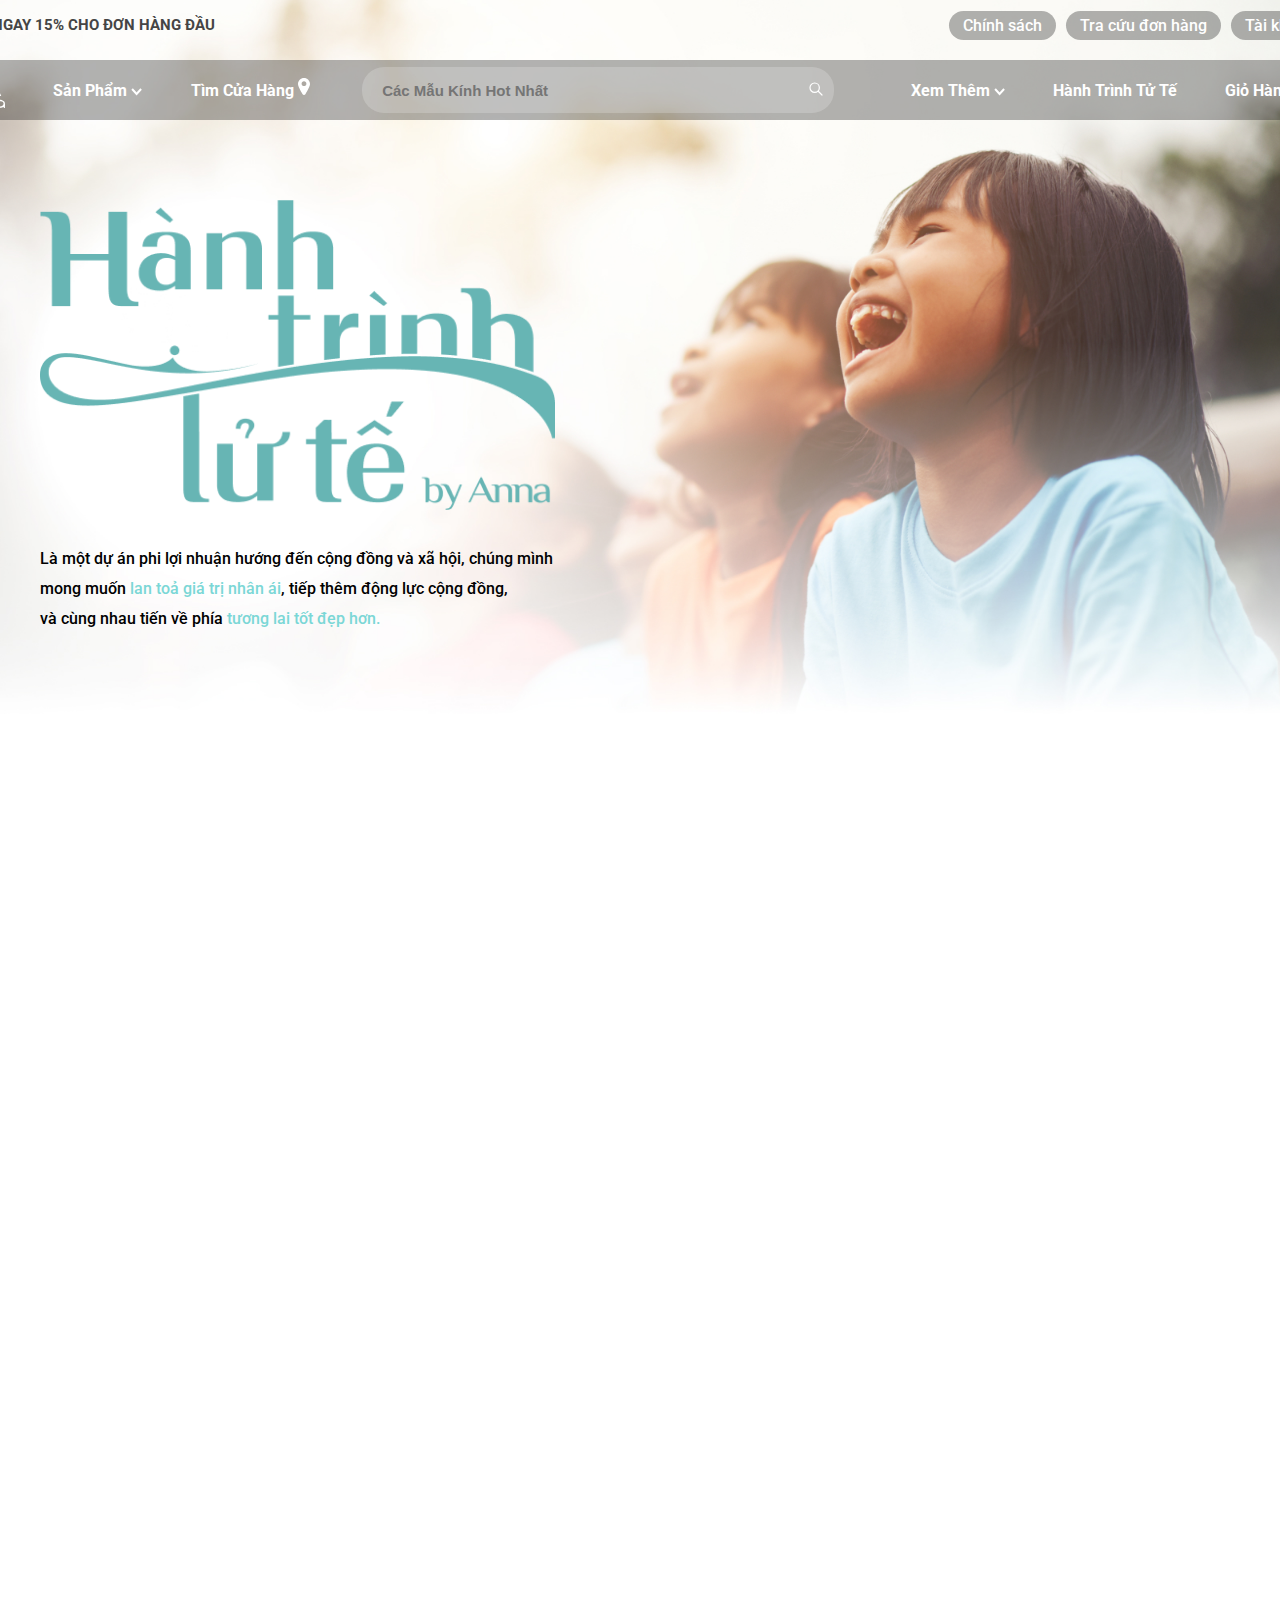
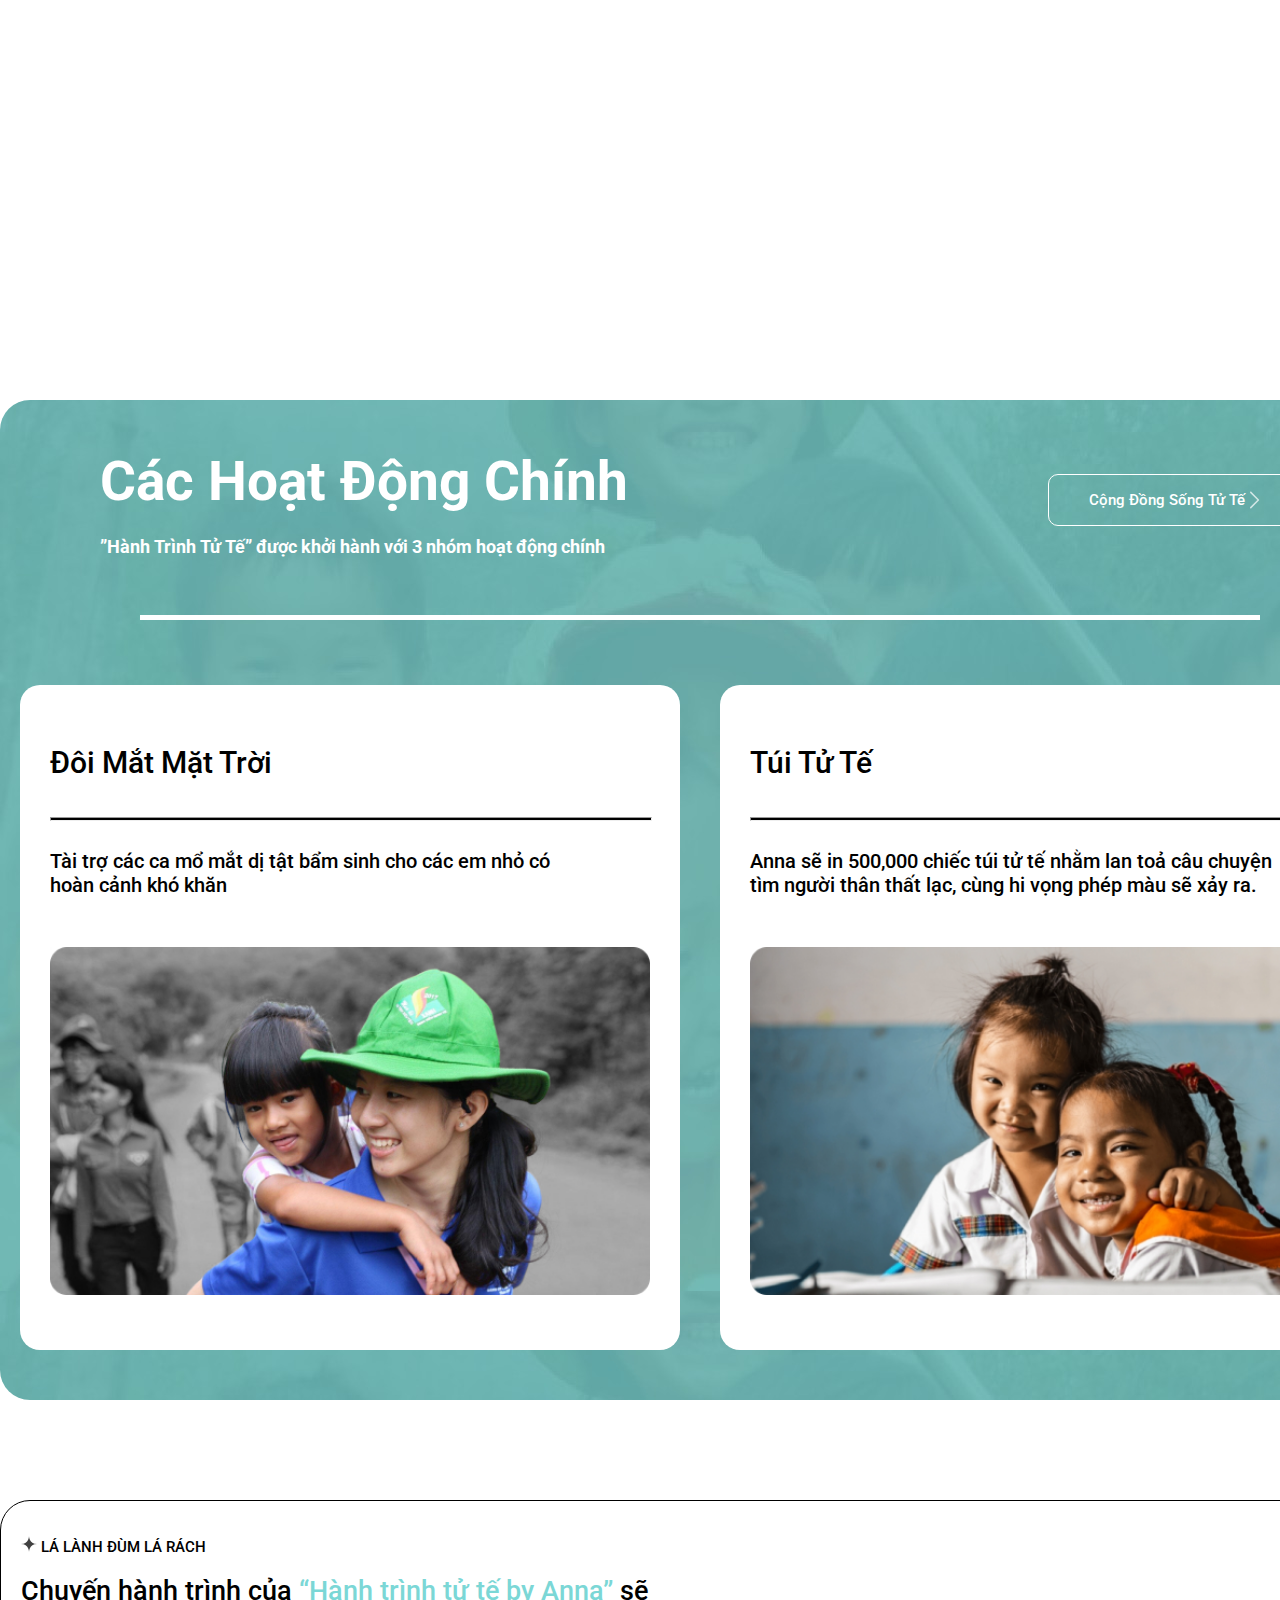
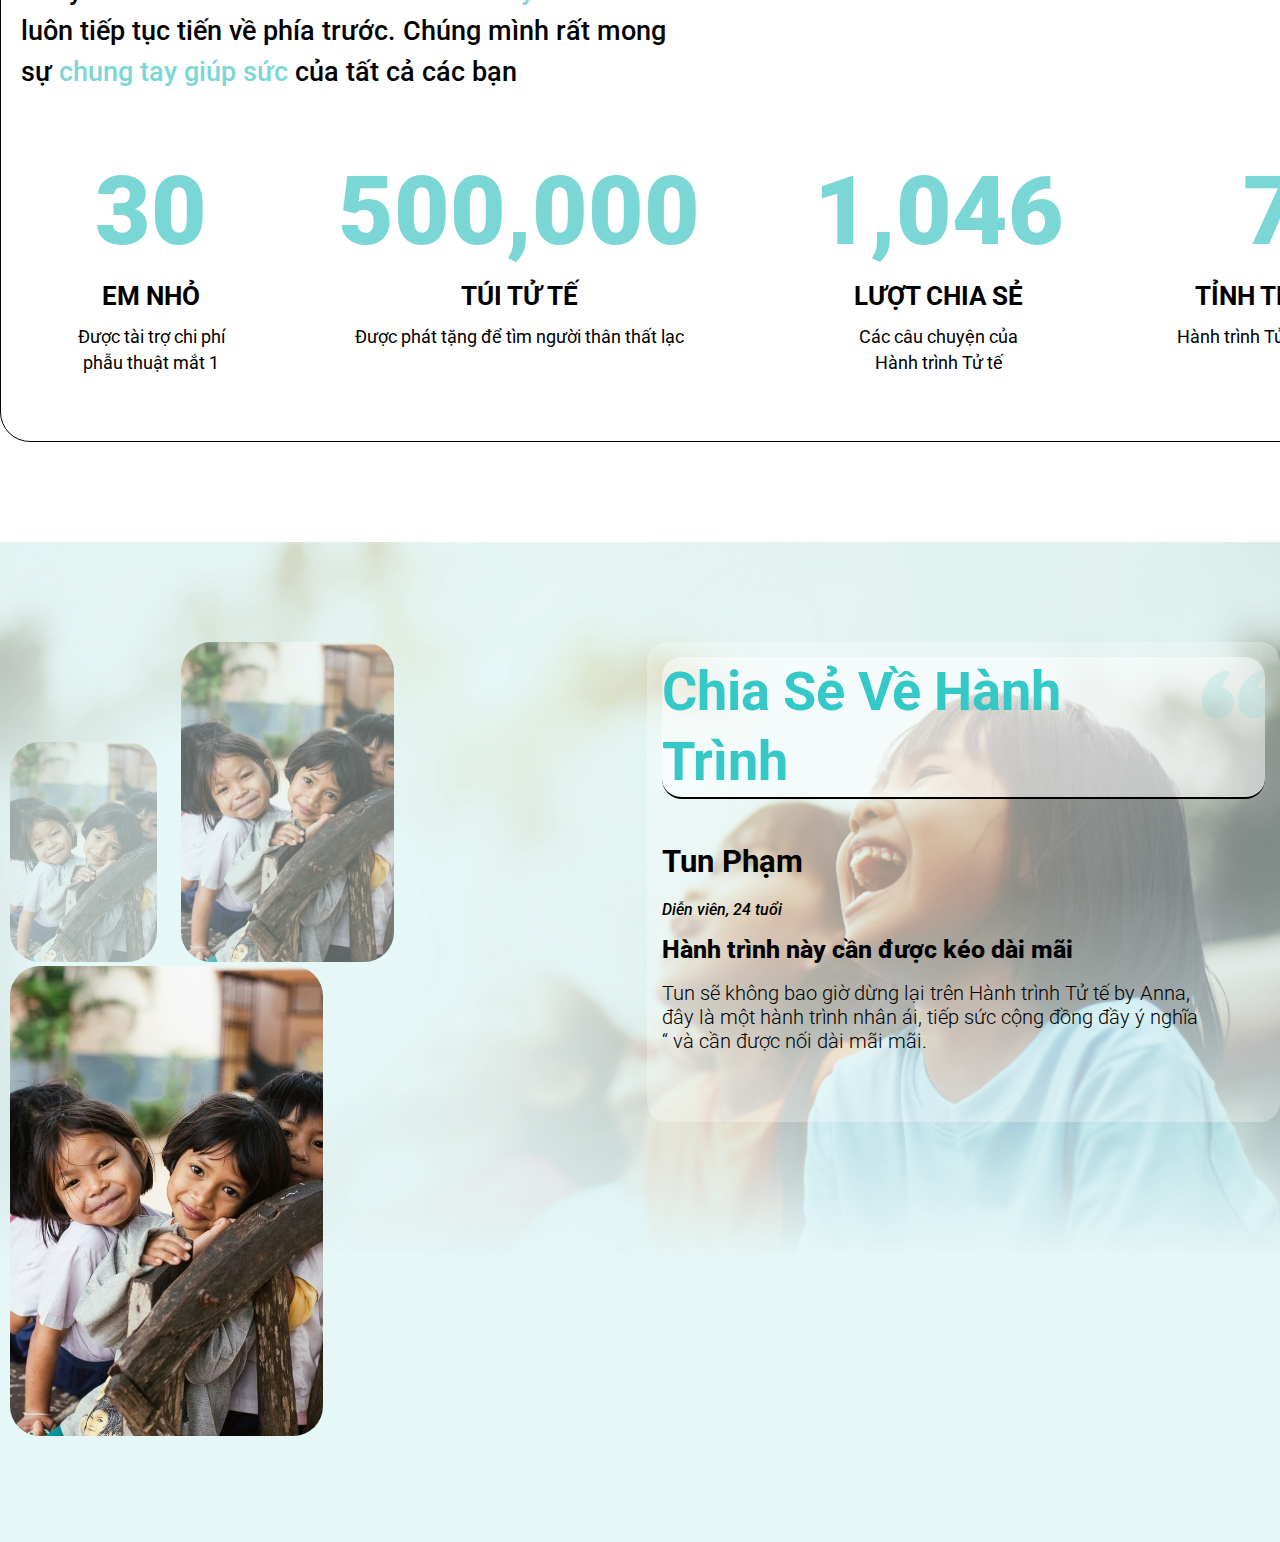
<file: doanweb/index.html>
<!DOCTYPE html>
<html lang="en">

<head>
    <meta charset="UTF-8">
    <meta name="viewport" content="width=device-width, initial-scale=1.0">
    <title>Hành Trình Tử Tế</title>
    <link rel="preconnect" href="https://fonts.googleapis.com">
    <link rel="preconnect" href="https://fonts.gstatic.com" crossorigin>
    <link
        href="https://fonts.googleapis.com/css2?family=Roboto:ital,wght@0,100;0,300;0,400;0,500;0,700;0,900;1,100;1,300;1,400;1,500;1,700;1,900&display=swap"
        rel="stylesheet">

    <link rel="stylesheet" href="style.css">
</head>

<body>
    <div class="parent modau">
        <img src="asset 2.jpeg" alt="">
        <div class="trencung">
            <span>giảm ngay 15% cho đơn hàng đầu tiên</span>
            <div class="khoangcach"></div>
            <div class="phuluc">
                <a href="#">Chính sách</a>
                <a href="#">Tra cứu đơn hàng</a>
                <a href="#">Tài khoản</a>
            </div>
        </div>
        <div class="navbar">
            <ul class="navlink">
                <li>
                    <a href="#"><svg xmlns="http://www.w3.org/2000/svg" width="2.8125rem" height="2.5rem"
                            viewBox="0 0 45 40" fill="none">
                            <path fill-rule="evenodd" clip-rule="evenodd"
                                d="M27.0764 0.661244C24.9828 4.6627 20.0135 14.7584 20.0286 14.9802C20.0636 15.4937 20.985 16.9386 21.1295 16.7062C21.253 16.5072 25.0672 8.87351 26.6001 5.75713C26.9507 5.04451 27.3099 4.48583 27.3983 4.51563C27.5626 4.57063 37.7735 24.9026 38.011 25.6475L38.1417 26.057H33.6195C30.128 26.057 29.0982 26.1114 29.1005 26.2958C29.1023 26.4272 29.2993 26.8783 29.5384 27.2985L29.973 28.0625L35.5189 28.1133C38.569 28.1412 41.1279 28.0982 41.205 28.0178C41.2822 27.9374 38.2127 21.6004 34.3839 13.9357L27.4225 0L27.0764 0.661244ZM8.61908 18.6924C6.06921 23.7704 4.03548 27.9773 4.09995 28.0415C4.25326 28.1941 13.6293 28.193 14.7492 28.0401C15.541 27.9321 15.645 27.853 15.9973 27.0911C16.2085 26.6338 16.3355 26.2142 16.2795 26.1585C16.2235 26.1026 14.1629 26.057 11.7003 26.057C9.2379 26.057 7.22316 26.0163 7.22316 25.9665C7.22316 25.6128 13.2295 13.8462 13.367 13.9308C13.4629 13.9898 15.568 18.1175 18.0448 23.1035C20.5216 28.0896 22.6186 32.1669 22.7048 32.1643C22.8866 32.1589 30.0589 17.755 30.0526 17.4077C30.0453 17.0047 29.3166 15.552 29.1216 15.552C29.0192 15.552 27.571 18.3032 25.9036 21.6657C24.2364 25.0283 22.7878 27.7515 22.6846 27.7174C22.5816 27.6832 20.4636 23.6043 17.9782 18.6535C15.4928 13.7025 13.4134 9.60862 13.3574 9.55592C13.3013 9.50321 11.1692 13.6147 8.61908 18.6924ZM3.65383 31.765C1.88278 32.221 0.28692 33.7494 0.0514832 35.2153C-0.146152 36.4459 0.219569 37.4399 1.2467 38.4621C1.98218 39.1942 2.39011 39.4266 3.43393 39.7078C4.973 40.1225 6.11526 40.017 7.5302 39.3294C8.06824 39.0679 8.56481 38.854 8.63348 38.854C8.70202 38.854 8.75824 39.1174 8.75824 39.4391C8.75824 39.9841 8.80082 40.0201 9.38179 39.9643L10.0054 39.9045L10.0597 37.7517C10.0897 36.5678 10.0261 35.2739 9.9185 34.8766C9.65182 33.8905 8.56767 32.6833 7.49966 32.1837C6.53356 31.7316 4.60076 31.5211 3.65383 31.765ZM15.2821 31.7238C13.9417 32.178 12.6073 33.315 12.2235 34.3302C12.1117 34.6258 12.0202 35.9739 12.0202 37.3257C12.0202 39.6347 12.0439 39.7908 12.4131 39.9074C13.2144 40.1607 13.3633 39.7388 13.3633 37.2153V34.859L14.0828 34.1083C15.5423 32.5852 17.8426 32.5718 19.3551 34.0775L20.0791 34.7981V37.0989C20.0791 39.4641 20.2399 40 20.9495 40C21.5009 40 21.6611 39.2226 21.5752 36.9623C21.5073 35.1738 21.4109 34.5933 21.0748 33.9468C20.6033 33.0405 19.6539 32.2456 18.5924 31.8686C17.8888 31.6186 15.8549 31.5296 15.2821 31.7238ZM26.7093 31.7349C26.1847 31.8678 25.0509 32.6114 24.5495 33.1515C23.7328 34.0312 23.533 34.8671 23.533 37.4024C23.533 39.634 23.5575 39.791 23.9259 39.9074C24.708 40.1545 24.8761 39.724 24.8761 37.4748C24.8761 35.0387 25.1294 34.2964 26.2012 33.5914C27.1128 32.9916 28.7649 32.8 29.6731 33.1888C31.3467 33.905 31.7838 34.8371 31.7838 37.6889C31.7838 39.632 31.8122 39.7922 32.1767 39.9074C32.9721 40.1587 33.1269 39.734 33.1269 37.3006C33.1269 35.3875 33.063 34.8946 32.7215 34.1713C31.9491 32.5358 30.326 31.5935 28.3299 31.6224C27.6439 31.6323 26.9146 31.6829 26.7093 31.7349ZM38.1795 31.9379C36.183 32.6482 35.0457 34.0601 35.0457 35.8282C35.0457 38.4585 38.0296 40.4437 41.0601 39.8296C41.7096 39.698 42.5267 39.4247 42.8758 39.2223C43.6734 38.7594 43.6433 38.7539 43.7156 39.3792C43.7666 39.8222 43.8666 39.9045 44.3518 39.9045H44.9275L44.9866 37.6125C45.0562 34.902 44.877 34.1633 43.9173 33.2052C42.4835 31.7738 40.1125 31.2501 38.1795 31.9379ZM7.35925 33.7539C8.99327 34.8812 9.00704 36.7052 7.39014 37.8207C5.72248 38.9711 3.46041 38.7574 2.16216 37.327C1.34149 36.4229 1.24344 35.5344 1.85515 34.5489C2.47204 33.5554 3.60049 33.0921 5.2282 33.1639C6.34609 33.2132 6.72908 33.3194 7.35925 33.7539ZM42.4836 33.8273C42.8778 34.1438 43.3042 34.7103 43.431 35.0865C44.3406 37.7873 40.1334 39.7126 37.572 37.7678C35.8802 36.4833 36.1696 34.5126 38.2117 33.4122C38.6454 33.1786 39.1548 33.1206 40.2769 33.1771C41.5873 33.243 41.8524 33.3213 42.4836 33.8273Z"
                                fill="white" />
                        </svg>
                    </a>
                </li>
                <li>
                    <a href="#" id="sanpham">
                        <span>Sản Phẩm</span>
                        <svg xmlns="http://www.w3.org/2000/svg" width="0.7rem" height="0.5rem" viewBox="0 0 11 8"
                            fill="none">
                            <path d="M1 1L5.5 6L10 1" stroke="white" stroke-width="2" />
                        </svg>
                    </a>
                </li>
                <li>
                    <a href="#" id="timcuahang">
                        <span>Tìm Cửa Hàng</span>
                        <svg xmlns="http://www.w3.org/2000/svg" width="20" height="25" viewBox="0 0 20 25" fill="none">
                            <g id="Group 1000005557">
                                <path id="Vector"
                                    d="M10 17C10.5746 17 11.0965 16.7039 11.3962 16.2079C13.4965 12.7326 16 8.15241 16 6.06824C16 2.7222 13.3084 0 10 0C6.69157 0 4 2.7222 4 6.06824C4 8.15241 6.50357 12.7326 8.60379 16.2079C8.90353 16.7039 9.42547 17 10 17ZM7.58834 5.65159C7.58834 4.30673 8.67022 3.21257 10 3.21257C11.3298 3.21257 12.4117 4.30673 12.4117 5.65159C12.4117 6.99651 11.3298 8.09066 10 8.09066C8.67022 8.09066 7.58834 6.99655 7.58834 5.65159Z"
                                    fill="white" />
                            </g>
                        </svg>
                    </a>
                </li>
                <li>
                    <div class="search">
                        <input type="text" name="" id="timkiem" placeholder="các mẫu kính hot nhất">
                        <button type="submit"><svg xmlns="http://www.w3.org/2000/svg" width="1.00006rem" height="1rem"
                                viewBox="0 0 20 20" fill="none">
                                <path
                                    d="M12.5 12.5L17.5 17.5M8.33333 14.1667C5.11167 14.1667 2.5 11.555 2.5 8.33333C2.5 5.11167 5.11167 2.5 8.33333 2.5C11.555 2.5 14.1667 5.11167 14.1667 8.33333C14.1667 11.555 11.555 14.1667 8.33333 14.1667Z"
                                    stroke="white" stroke-width="1.5" stroke-linecap="round" stroke-linejoin="round" />
                            </svg></button>
                    </div>
                </li>
                <li>
                    <a href="#">Xem Thêm</a>
                    <svg xmlns="http://www.w3.org/2000/svg" width="0.7rem" height="0.5rem" viewBox="0 0 11 8"
                        fill="none">
                        <path d="M1 1L5.5 6L10 1" stroke="white" stroke-width="2" />
                    </svg>
                </li>
                <li>
                    <a href="#">Hành Trình Tử Tế</a>
                </li>
                <li>
                    <a href="#" id="giohang">
                        <span>Giỏ Hàng</span>
                        <svg xmlns="http://www.w3.org/2000/svg" width="1.47381rem" height="1.44581rem"
                            viewBox="0 0 24 24" fill="none">
                            <path
                                d="M15.9218 5.78316C15.7027 5.78316 15.4926 5.69612 15.3376 5.54118C15.1827 5.38624 15.0956 5.1761 15.0956 4.95699C15.0956 4.08054 14.7475 3.23999 14.1277 2.62024C13.508 2.0005 12.6674 1.65233 11.791 1.65233C10.9145 1.65233 10.074 2.0005 9.45423 2.62024C8.83448 3.23999 8.48631 4.08054 8.48631 4.95699C8.48631 5.1761 8.39927 5.38624 8.24434 5.54118C8.0894 5.69612 7.87926 5.78316 7.66015 5.78316C7.44104 5.78316 7.2309 5.69612 7.07596 5.54118C6.92103 5.38624 6.83398 5.1761 6.83398 4.95699C6.83398 3.64232 7.35624 2.38149 8.28585 1.45187C9.21547 0.522253 10.4763 0 11.791 0C13.1057 0 14.3665 0.522253 15.2961 1.45187C16.2257 2.38149 16.748 3.64232 16.748 4.95699C16.748 5.1761 16.6609 5.38624 16.506 5.54118C16.3511 5.69612 16.1409 5.78316 15.9218 5.78316Z"
                                fill="white" />
                            <path
                                d="M17.6561 23.1327H5.92459C5.05912 23.1325 4.22083 22.8304 3.55423 22.2784C2.88763 21.7264 2.43449 20.9592 2.27294 20.1089L0.0670791 8.54259C-0.0365575 8.00506 -0.0199343 7.45124 0.115756 6.92089C0.251446 6.39054 0.50284 5.89679 0.8519 5.47508C1.20096 5.05336 1.63903 4.71413 2.13469 4.48173C2.63034 4.24932 3.1713 4.12951 3.71873 4.13087H19.862C20.4094 4.12951 20.9504 4.24932 21.446 4.48173C21.9417 4.71413 22.3798 5.05336 22.7288 5.47508C23.0779 5.89679 23.3293 6.39054 23.465 6.92089C23.6007 7.45124 23.6173 8.00506 23.5137 8.54259L21.3078 20.1089C21.1462 20.9592 20.6931 21.7264 20.0265 22.2784C19.3599 22.8304 18.5216 23.1325 17.6561 23.1327ZM1.68636 8.2617L3.89222 19.828C3.98918 20.2952 4.24428 20.7147 4.61451 21.0157C4.98474 21.3167 5.44744 21.4808 5.92459 21.4803H17.6561C18.1333 21.4808 18.596 21.3167 18.9662 21.0157C19.3365 20.7147 19.5916 20.2952 19.6885 19.828L21.8944 8.2617C21.9542 7.96107 21.9467 7.65091 21.8723 7.35355C21.7979 7.05619 21.6585 6.77903 21.4641 6.542C21.2697 6.30497 21.0252 6.11398 20.7482 5.98278C20.4712 5.85157 20.1685 5.78341 19.862 5.7832H3.71873C3.4122 5.78341 3.10954 5.85157 2.83251 5.98278C2.55549 6.11398 2.311 6.30497 2.11663 6.542C1.92227 6.77903 1.78287 7.05619 1.70848 7.35355C1.63408 7.65091 1.62652 7.96107 1.68636 8.2617Z"
                                fill="white" />
                            <path
                                d="M15.9218 9.91405H7.66015C7.44104 9.91405 7.2309 9.82701 7.07596 9.67207C6.92103 9.51713 6.83398 9.307 6.83398 9.08788C6.83398 8.86877 6.92103 8.65863 7.07596 8.5037C7.2309 8.34876 7.44104 8.26172 7.66015 8.26172H15.9218C16.1409 8.26172 16.3511 8.34876 16.506 8.5037C16.6609 8.65863 16.748 8.86877 16.748 9.08788C16.748 9.307 16.6609 9.51713 16.506 9.67207C16.3511 9.82701 16.1409 9.91405 15.9218 9.91405Z"
                                fill="white" />
                        </svg>
                    </a>
                </li>
            </ul>
        </div>
        <div id="gioithieuhanhtrinhtute">
            <img src="asset 3.png" alt="">
            <p>Là một dự án phi lợi nhuận hướng đến cộng đồng và xã hội, chúng mình mong muốn <span>lan toả giá trị nhân
                    ái</span>, tiếp thêm động lực cộng đồng, <br> và cùng nhau tiến về phía <span>tương lai tốt đẹp
                    hơn.</span></p>
        </div>
    </div>
    <div class="phim01">
        <iframe width="1400" height="800" src="https://www.youtube.com/embed/ukHK1GVyr0I" /*?autoplay=1*/
            title="Đen - Nấu ăn cho em ft. PiaLinh (M/V)" frameborder="0"
            allow="accelerometer; autoplay; clipboard-write; encrypted-media; gyroscope; picture-in-picture; web-share"
            referrerpolicy="strict-origin-when-cross-origin" allowfullscreen></iframe>
    </div>
    <div class="cachdchinh">
        <div class="chuah23">
            <div id="h23">
                <h2>Các Hoạt Động Chính</h2>
                <h3>”Hành Trình Tử Tế” được khởi hành với 3 nhóm hoạt động chính</h3>
            </div>
            <a href="#">
                <div class="gotocdtute">
                    <span>Cộng Đồng Sống Tử Tế</span>
                    <svg xmlns="http://www.w3.org/2000/svg" width="10" height="18" viewBox="0 0 10 18" fill="none">
                        <path opacity="0.7"
                            d="M0.767274 0.599121C0.962138 0.599121 1.157 0.675675 1.31011 0.821822L8.94457 8.46325C9.24383 8.7625 9.24383 9.2427 8.94457 9.54195L1.30315 17.1764C1.00389 17.4757 0.523695 17.4757 0.224441 17.1764C-0.0748136 16.8772 -0.0748136 16.397 0.224441 16.0977L7.32303 8.99912L0.224441 1.90053C-0.0748136 1.60128 -0.0748136 1.12108 0.224441 0.821822C0.377548 0.675675 0.572411 0.599121 0.767274 0.599121Z"
                            fill="white" />
                    </svg>
                </div>
            </a>
        </div>
        <div class="duongketrang"></div>
        <div class="chuatrang600">
            <div class="trang600">
                <p class="tieude">Đôi Mắt Mặt Trời</p>
                <hr>
                <p class="nd1">Tài trợ các ca mổ mắt dị tật bẩm sinh cho các em nhỏ có <br>hoàn cảnh khó khăn</p>
                <img src="asset 6.jpeg" alt="">
            </div>
            <div class="trang600">
                <p class="tieude">Túi Tử Tế</p>
                <hr>
                <p class="nd1">Anna sẽ in 500,000 chiếc túi tử tế nhằm lan toả câu chuyện <br> tìm người thân thất lạc,
                    cùng hi vọng phép màu sẽ xảy ra.</p>
                <img src="asset 7.png" alt="">
            </div>
        </div>
    </div>
    <div class="lalanhdumlarach">
        <!-- svg -->

        <p><span><svg width="16" height="16" viewBox="0 0 16 16" fill="none" xmlns="http://www.w3.org/2000/svg">
                    <path d="M8 16C8 16 8 8 16 8C8 8 8 0 8 0C8 0 8 8 0 8C8 8 8 16 8 16Z" fill="#414141" />
                </svg></span> LÁ LÀNH ĐÙM LÁ RÁCH</p>
        <p id="muctieu">Chuyến hành trình của <span>“Hành trình tử tế by Anna”</span> sẽ <br> luôn tiếp tục tiến về phía
            trước. Chúng mình rất mong <br> sự <span>chung tay giúp sức</span> của tất cả các bạn</p>
        <div class="parentthanhquahd">
            <div class="thanhquahd">
                <span>30</span>
                <h4>EM NHỎ</h4>
                <p>Được tài trợ chi phí <br> phẫu thuật mắt 1</p>
            </div>
            <div class="thanhquahd">
                <span>500,000</span>
                <h4>TÚI TỬ TẾ</h4>
                <p>Được phát tặng để tìm người thân thất lạc</p>
            </div>
            <div class="thanhquahd">
                <span>1,046</span>
                <h4>LƯỢT CHIA SẺ</h4>
                <p>Các câu chuyện của <br> Hành trình Tử tế</p>
            </div>
            <div class="thanhquahd">
                <span>7</span>
                <h4>TỈNH THÀNH</h4>
                <p>Hành trình Tử tế có mặt</p>
            </div>
        </div>
    </div>
    <div class="chiasevehanhtrinh">
        <img src="asset 2.jpeg" alt="" id="nen_chiasevehanhtrinh">
        <div class="hinhanh_chiasevehanhtrinh">
            <div class="chuahinh_chiasehanhtrinh">
                <img src="asset 18.jpeg" alt="" id="cshanhtrinh1" class="cshanhtrinh_img">
                <img src="asset 18.jpeg" alt="" id="cshanhtrinh2" class="cshanhtrinh_img">
                <img src="asset 18.jpeg" alt="" id="cshanhtrinh3" class="cshanhtrinh_img">
            </div>
        </div>
        <div class="noidung_chiasehanhtrinh">
            <div class="tieude_chiasehanhtrinh">
                <span>Chia Sẻ Về Hành Trình</span>
                <svg xmlns="http://www.w3.org/2000/svg" width="74" height="74" viewBox="0 0 74 74" fill="none">
                    <g opacity="0.16" clip-path="url(#clip0_3207_8037)">
                        <path
                            d="M66.425 29.9736C67.9513 26.1349 70.3562 22.3424 73.5706 18.6886C74.5881 17.5324 74.7269 15.8674 73.8944 14.5724C73.2469 13.5549 72.1831 12.9999 71.0269 12.9999C70.7031 12.9999 70.3794 13.023 70.0556 13.1386C63.2569 15.1274 47.37 22.1805 46.9306 44.7968C46.7687 53.5149 53.1513 61.0074 61.4531 61.863C66.055 62.3255 70.6337 60.8224 74.0331 57.7699C75.7144 56.2451 77.0582 54.3856 77.9781 52.3107C78.8981 50.2358 79.3739 47.9914 79.375 45.7218C79.375 38.0905 73.9638 31.4074 66.425 29.9736ZM24.5456 61.863C29.1244 62.3255 33.7031 60.8224 37.1025 57.7699C38.7839 56.2452 40.1277 54.3857 41.0477 52.3108C41.9677 50.2359 42.4434 47.9915 42.4444 45.7218C42.4444 38.0905 37.0331 31.4074 29.4944 29.9736C31.0206 26.1349 33.4256 22.3424 36.64 18.6886C37.6575 17.5324 37.7962 15.8674 36.9637 14.5724C36.3162 13.5549 35.2525 12.9999 34.0962 12.9999C33.7725 12.9999 33.4487 13.023 33.125 13.1386C26.3262 15.1274 10.4394 22.1805 10 44.7968V45.1205C10 53.6999 16.3131 61.0074 24.5456 61.863Z"
                            fill="#55D5D2" />
                    </g>
                    <defs>
                        <clipPath id="clip0_3207_8037">
                            <rect width="74" height="74" fill="white" transform="matrix(-1 0 0 -1 74 74)" />
                        </clipPath>
                    </defs>
                </svg>
            </div>
            <div class="nd1_chiasevehanhtrinh">
                <h3>Tun Phạm</h3>
                <p>Diễn viên, 24 tuổi</p>
            </div>
            <div class="nd2_chiasevehanhtrinh">
                <h4>Hành trình này cần được kéo dài mãi</h4>
                <p>Tun sẽ không bao giờ dừng lại trên Hành trình Tử tế by Anna,<br> đây là một hành trình nhân ái, tiếp sức cộng đồng đầy ý nghĩa <br> “ và cần được nối dài mãi mãi.</p>
            </div>
        </div>
    </div>
</body>

</html>
</file>
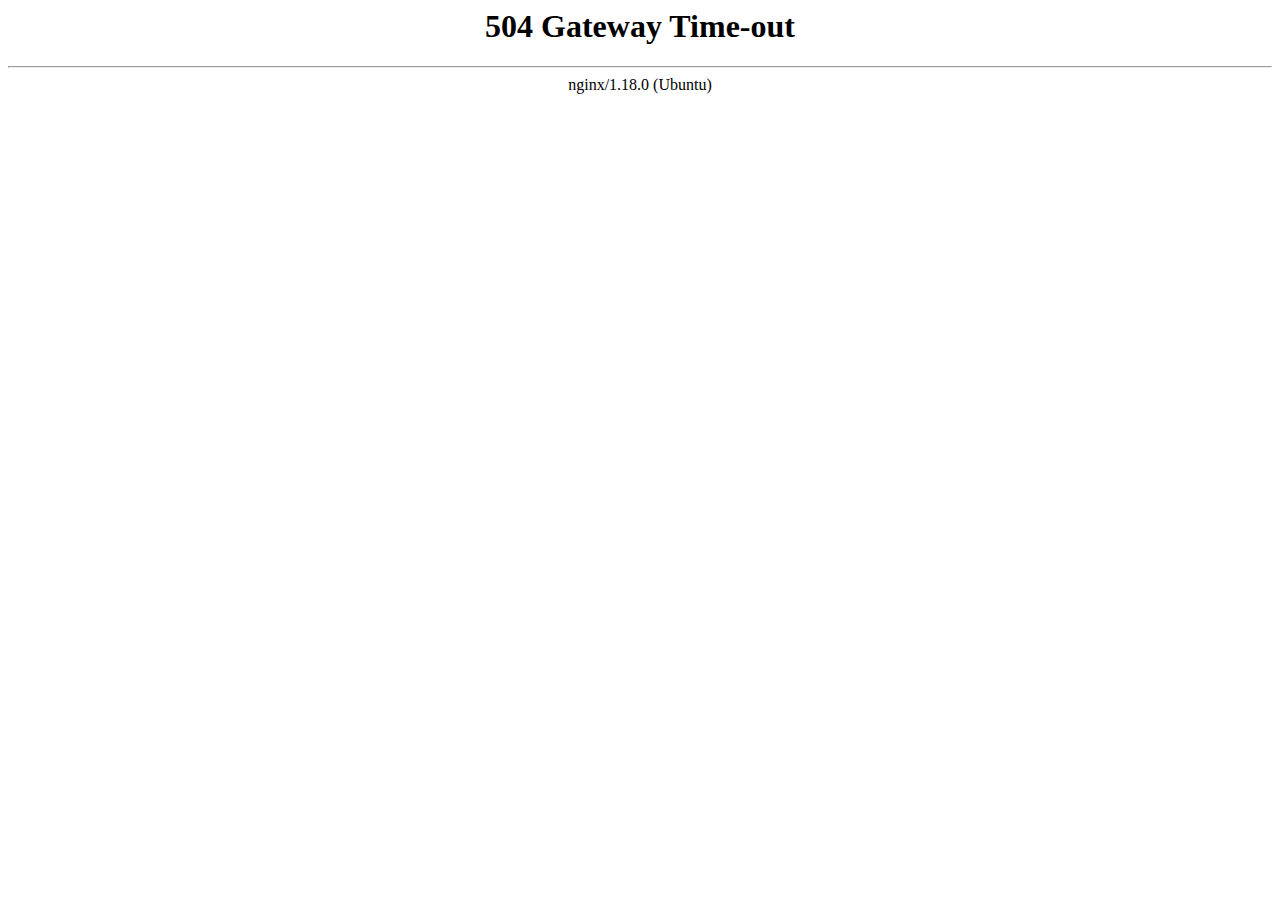
<file: asset 0.html>
<html>
<head><title>504 Gateway Time-out</title></head>
<body>
<center><h1>504 Gateway Time-out</h1></center>
<hr><center>nginx/1.18.0 (Ubuntu)</center>
</body>
</html>
<!-- a padding to disable MSIE and Chrome friendly error page -->
<!-- a padding to disable MSIE and Chrome friendly error page -->
<!-- a padding to disable MSIE and Chrome friendly error page -->
<!-- a padding to disable MSIE and Chrome friendly error page -->
<!-- a padding to disable MSIE and Chrome friendly error page -->
<!-- a padding to disable MSIE and Chrome friendly error page -->
</file>
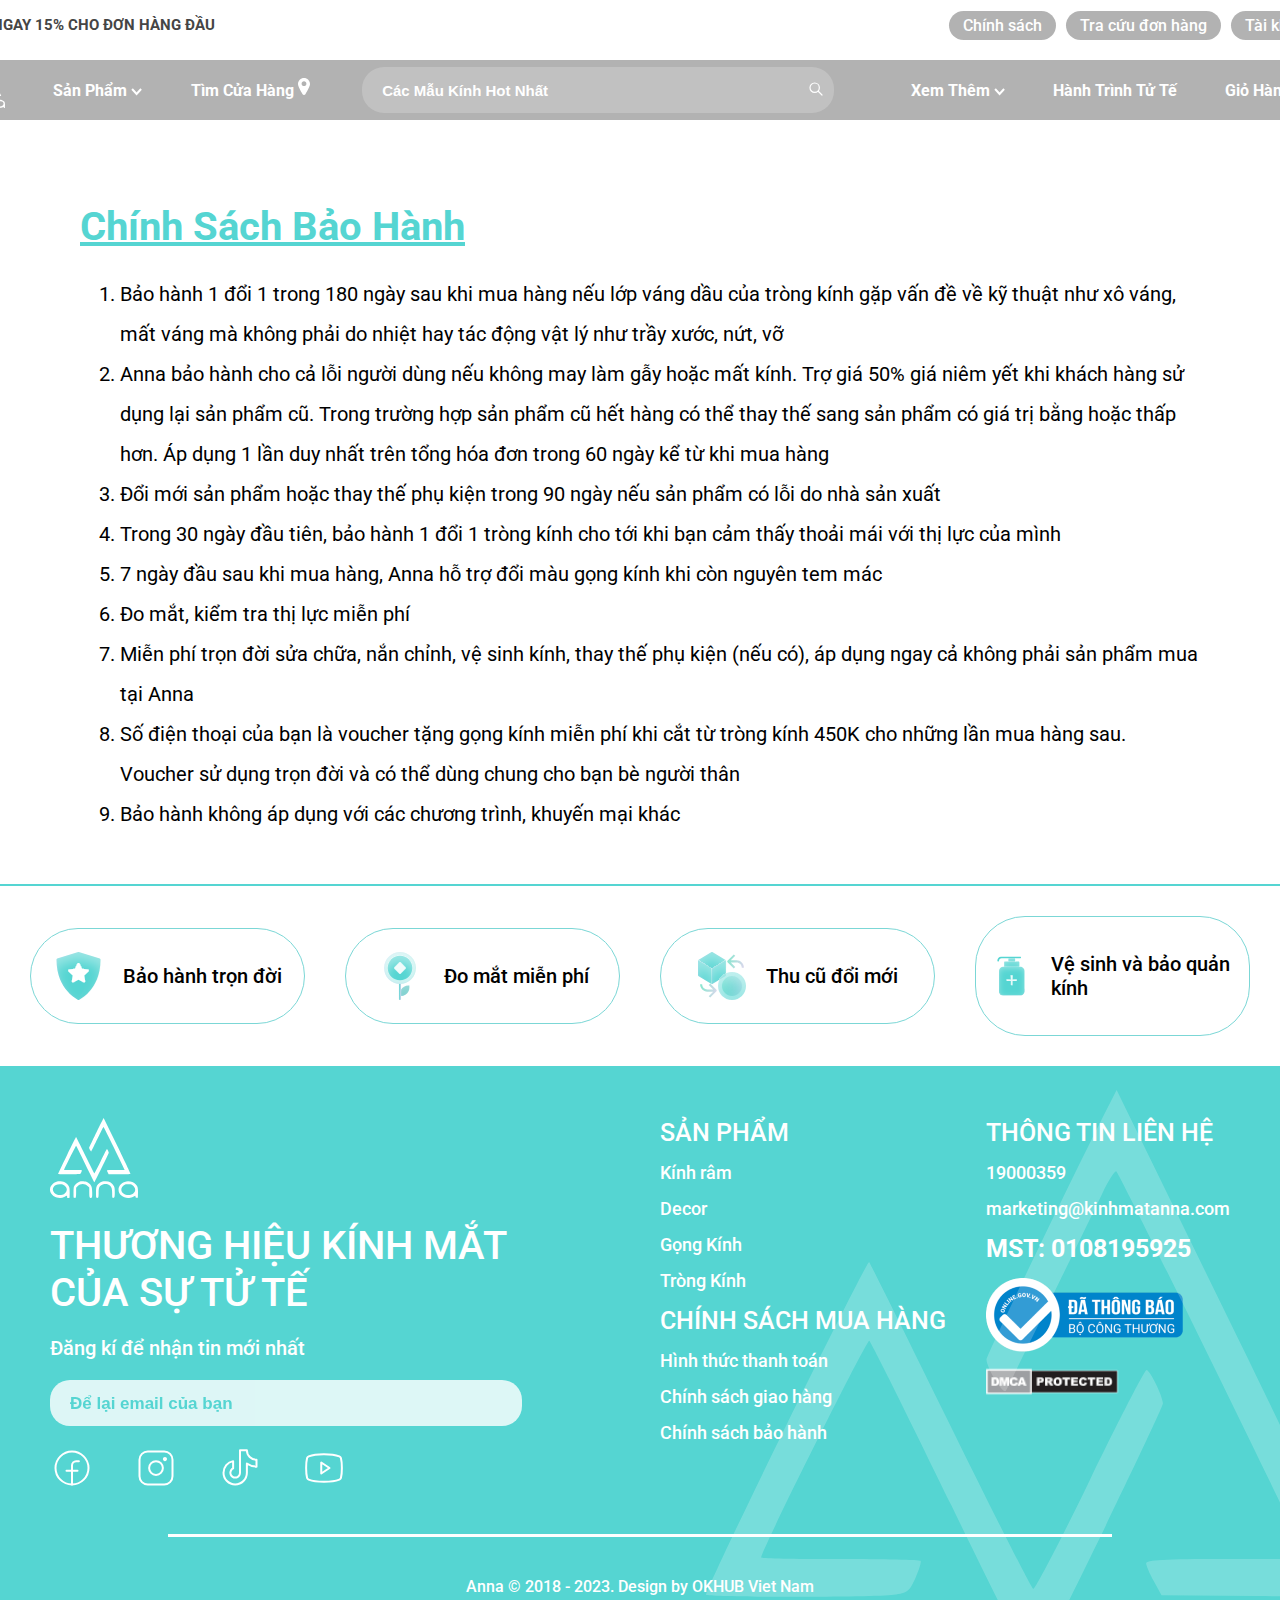
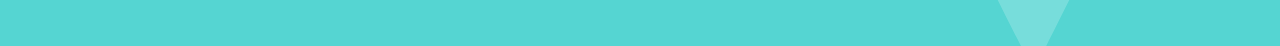
<file: chinh sach.html>
<!DOCTYPE html>
<html lang="en">

<head>
    <meta charset="UTF-8">
    <meta name="viewport" content="width=device-width, initial-scale=1.0">
    <title>Chính Sách</title>
    <link rel="stylesheet" href="style_chinhsach.css">
    <link rel="preconnect" href="https://fonts.googleapis.com">
    <link rel="preconnect" href="https://fonts.gstatic.com" crossorigin>
    <link
        href="https://fonts.googleapis.com/css2?family=Roboto:ital,wght@0,100;0,300;0,400;0,500;0,700;0,900;1,100;1,300;1,400;1,500;1,700;1,900&display=swap"
        rel="stylesheet">
</head>

<body>
    <div class="parent modau">
        <div class="trencung">
            <span>giảm ngay 15% cho đơn hàng đầu tiên</span>
            <div class="khoangcach"></div>
            <div class="phuluc">
                <a href="chinh sach.html">Chính sách</a>
                <a href="#">Tra cứu đơn hàng</a>
                <a href="#">Tài khoản</a>
            </div>
        </div>
        <div class="navbar">
            <ul class="navlink">
                <li>
                    <a href="#"><svg xmlns="http://www.w3.org/2000/svg" width="2.8125rem" height="2.5rem"
                            viewBox="0 0 45 40" fill="none">
                            <path fill-rule="evenodd" clip-rule="evenodd"
                                d="M27.0764 0.661244C24.9828 4.6627 20.0135 14.7584 20.0286 14.9802C20.0636 15.4937 20.985 16.9386 21.1295 16.7062C21.253 16.5072 25.0672 8.87351 26.6001 5.75713C26.9507 5.04451 27.3099 4.48583 27.3983 4.51563C27.5626 4.57063 37.7735 24.9026 38.011 25.6475L38.1417 26.057H33.6195C30.128 26.057 29.0982 26.1114 29.1005 26.2958C29.1023 26.4272 29.2993 26.8783 29.5384 27.2985L29.973 28.0625L35.5189 28.1133C38.569 28.1412 41.1279 28.0982 41.205 28.0178C41.2822 27.9374 38.2127 21.6004 34.3839 13.9357L27.4225 0L27.0764 0.661244ZM8.61908 18.6924C6.06921 23.7704 4.03548 27.9773 4.09995 28.0415C4.25326 28.1941 13.6293 28.193 14.7492 28.0401C15.541 27.9321 15.645 27.853 15.9973 27.0911C16.2085 26.6338 16.3355 26.2142 16.2795 26.1585C16.2235 26.1026 14.1629 26.057 11.7003 26.057C9.2379 26.057 7.22316 26.0163 7.22316 25.9665C7.22316 25.6128 13.2295 13.8462 13.367 13.9308C13.4629 13.9898 15.568 18.1175 18.0448 23.1035C20.5216 28.0896 22.6186 32.1669 22.7048 32.1643C22.8866 32.1589 30.0589 17.755 30.0526 17.4077C30.0453 17.0047 29.3166 15.552 29.1216 15.552C29.0192 15.552 27.571 18.3032 25.9036 21.6657C24.2364 25.0283 22.7878 27.7515 22.6846 27.7174C22.5816 27.6832 20.4636 23.6043 17.9782 18.6535C15.4928 13.7025 13.4134 9.60862 13.3574 9.55592C13.3013 9.50321 11.1692 13.6147 8.61908 18.6924ZM3.65383 31.765C1.88278 32.221 0.28692 33.7494 0.0514832 35.2153C-0.146152 36.4459 0.219569 37.4399 1.2467 38.4621C1.98218 39.1942 2.39011 39.4266 3.43393 39.7078C4.973 40.1225 6.11526 40.017 7.5302 39.3294C8.06824 39.0679 8.56481 38.854 8.63348 38.854C8.70202 38.854 8.75824 39.1174 8.75824 39.4391C8.75824 39.9841 8.80082 40.0201 9.38179 39.9643L10.0054 39.9045L10.0597 37.7517C10.0897 36.5678 10.0261 35.2739 9.9185 34.8766C9.65182 33.8905 8.56767 32.6833 7.49966 32.1837C6.53356 31.7316 4.60076 31.5211 3.65383 31.765ZM15.2821 31.7238C13.9417 32.178 12.6073 33.315 12.2235 34.3302C12.1117 34.6258 12.0202 35.9739 12.0202 37.3257C12.0202 39.6347 12.0439 39.7908 12.4131 39.9074C13.2144 40.1607 13.3633 39.7388 13.3633 37.2153V34.859L14.0828 34.1083C15.5423 32.5852 17.8426 32.5718 19.3551 34.0775L20.0791 34.7981V37.0989C20.0791 39.4641 20.2399 40 20.9495 40C21.5009 40 21.6611 39.2226 21.5752 36.9623C21.5073 35.1738 21.4109 34.5933 21.0748 33.9468C20.6033 33.0405 19.6539 32.2456 18.5924 31.8686C17.8888 31.6186 15.8549 31.5296 15.2821 31.7238ZM26.7093 31.7349C26.1847 31.8678 25.0509 32.6114 24.5495 33.1515C23.7328 34.0312 23.533 34.8671 23.533 37.4024C23.533 39.634 23.5575 39.791 23.9259 39.9074C24.708 40.1545 24.8761 39.724 24.8761 37.4748C24.8761 35.0387 25.1294 34.2964 26.2012 33.5914C27.1128 32.9916 28.7649 32.8 29.6731 33.1888C31.3467 33.905 31.7838 34.8371 31.7838 37.6889C31.7838 39.632 31.8122 39.7922 32.1767 39.9074C32.9721 40.1587 33.1269 39.734 33.1269 37.3006C33.1269 35.3875 33.063 34.8946 32.7215 34.1713C31.9491 32.5358 30.326 31.5935 28.3299 31.6224C27.6439 31.6323 26.9146 31.6829 26.7093 31.7349ZM38.1795 31.9379C36.183 32.6482 35.0457 34.0601 35.0457 35.8282C35.0457 38.4585 38.0296 40.4437 41.0601 39.8296C41.7096 39.698 42.5267 39.4247 42.8758 39.2223C43.6734 38.7594 43.6433 38.7539 43.7156 39.3792C43.7666 39.8222 43.8666 39.9045 44.3518 39.9045H44.9275L44.9866 37.6125C45.0562 34.902 44.877 34.1633 43.9173 33.2052C42.4835 31.7738 40.1125 31.2501 38.1795 31.9379ZM7.35925 33.7539C8.99327 34.8812 9.00704 36.7052 7.39014 37.8207C5.72248 38.9711 3.46041 38.7574 2.16216 37.327C1.34149 36.4229 1.24344 35.5344 1.85515 34.5489C2.47204 33.5554 3.60049 33.0921 5.2282 33.1639C6.34609 33.2132 6.72908 33.3194 7.35925 33.7539ZM42.4836 33.8273C42.8778 34.1438 43.3042 34.7103 43.431 35.0865C44.3406 37.7873 40.1334 39.7126 37.572 37.7678C35.8802 36.4833 36.1696 34.5126 38.2117 33.4122C38.6454 33.1786 39.1548 33.1206 40.2769 33.1771C41.5873 33.243 41.8524 33.3213 42.4836 33.8273Z"
                                fill="white" />
                        </svg>
                    </a>
                </li>
                <li>
                    <a href="#" id="sanpham">
                        <span>Sản Phẩm</span>
                        <svg xmlns="http://www.w3.org/2000/svg" width="0.7rem" height="0.5rem" viewBox="0 0 11 8"
                            fill="none">
                            <path d="M1 1L5.5 6L10 1" stroke="white" stroke-width="2" />
                        </svg>
                    </a>
                </li>
                <li>
                    <a href="#" id="timcuahang">
                        <span>Tìm Cửa Hàng</span>
                        <svg xmlns="http://www.w3.org/2000/svg" width="20" height="25" viewBox="0 0 20 25" fill="none">
                            <g id="Group 1000005557">
                                <path id="Vector"
                                    d="M10 17C10.5746 17 11.0965 16.7039 11.3962 16.2079C13.4965 12.7326 16 8.15241 16 6.06824C16 2.7222 13.3084 0 10 0C6.69157 0 4 2.7222 4 6.06824C4 8.15241 6.50357 12.7326 8.60379 16.2079C8.90353 16.7039 9.42547 17 10 17ZM7.58834 5.65159C7.58834 4.30673 8.67022 3.21257 10 3.21257C11.3298 3.21257 12.4117 4.30673 12.4117 5.65159C12.4117 6.99651 11.3298 8.09066 10 8.09066C8.67022 8.09066 7.58834 6.99655 7.58834 5.65159Z"
                                    fill="white" />
                            </g>
                        </svg>
                    </a>
                </li>
                <li>
                    <div class="search">
                        <input type="text" name="" id="timkiem" placeholder="các mẫu kính hot nhất">
                        <button type="submit"><svg xmlns="http://www.w3.org/2000/svg" width="1.00006rem" height="1rem"
                                viewBox="0 0 20 20" fill="none">
                                <path
                                    d="M12.5 12.5L17.5 17.5M8.33333 14.1667C5.11167 14.1667 2.5 11.555 2.5 8.33333C2.5 5.11167 5.11167 2.5 8.33333 2.5C11.555 2.5 14.1667 5.11167 14.1667 8.33333C14.1667 11.555 11.555 14.1667 8.33333 14.1667Z"
                                    stroke="white" stroke-width="1.5" stroke-linecap="round" stroke-linejoin="round" />
                            </svg></button>
                    </div>
                </li>
                <li>
                    <a href="#">Xem Thêm</a>
                    <svg xmlns="http://www.w3.org/2000/svg" width="0.7rem" height="0.5rem" viewBox="0 0 11 8"
                        fill="none">
                        <path d="M1 1L5.5 6L10 1" stroke="white" stroke-width="2" />
                    </svg>
                </li>
                <li>
                    <a href="index.html">Hành Trình Tử Tế</a>
                </li>
                <li>
                    <a href="#" id="giohang">
                        <span>Giỏ Hàng</span>
                        <svg xmlns="http://www.w3.org/2000/svg" width="1.47381rem" height="1.44581rem"
                            viewBox="0 0 24 24" fill="none">
                            <path
                                d="M15.9218 5.78316C15.7027 5.78316 15.4926 5.69612 15.3376 5.54118C15.1827 5.38624 15.0956 5.1761 15.0956 4.95699C15.0956 4.08054 14.7475 3.23999 14.1277 2.62024C13.508 2.0005 12.6674 1.65233 11.791 1.65233C10.9145 1.65233 10.074 2.0005 9.45423 2.62024C8.83448 3.23999 8.48631 4.08054 8.48631 4.95699C8.48631 5.1761 8.39927 5.38624 8.24434 5.54118C8.0894 5.69612 7.87926 5.78316 7.66015 5.78316C7.44104 5.78316 7.2309 5.69612 7.07596 5.54118C6.92103 5.38624 6.83398 5.1761 6.83398 4.95699C6.83398 3.64232 7.35624 2.38149 8.28585 1.45187C9.21547 0.522253 10.4763 0 11.791 0C13.1057 0 14.3665 0.522253 15.2961 1.45187C16.2257 2.38149 16.748 3.64232 16.748 4.95699C16.748 5.1761 16.6609 5.38624 16.506 5.54118C16.3511 5.69612 16.1409 5.78316 15.9218 5.78316Z"
                                fill="white" />
                            <path
                                d="M17.6561 23.1327H5.92459C5.05912 23.1325 4.22083 22.8304 3.55423 22.2784C2.88763 21.7264 2.43449 20.9592 2.27294 20.1089L0.0670791 8.54259C-0.0365575 8.00506 -0.0199343 7.45124 0.115756 6.92089C0.251446 6.39054 0.50284 5.89679 0.8519 5.47508C1.20096 5.05336 1.63903 4.71413 2.13469 4.48173C2.63034 4.24932 3.1713 4.12951 3.71873 4.13087H19.862C20.4094 4.12951 20.9504 4.24932 21.446 4.48173C21.9417 4.71413 22.3798 5.05336 22.7288 5.47508C23.0779 5.89679 23.3293 6.39054 23.465 6.92089C23.6007 7.45124 23.6173 8.00506 23.5137 8.54259L21.3078 20.1089C21.1462 20.9592 20.6931 21.7264 20.0265 22.2784C19.3599 22.8304 18.5216 23.1325 17.6561 23.1327ZM1.68636 8.2617L3.89222 19.828C3.98918 20.2952 4.24428 20.7147 4.61451 21.0157C4.98474 21.3167 5.44744 21.4808 5.92459 21.4803H17.6561C18.1333 21.4808 18.596 21.3167 18.9662 21.0157C19.3365 20.7147 19.5916 20.2952 19.6885 19.828L21.8944 8.2617C21.9542 7.96107 21.9467 7.65091 21.8723 7.35355C21.7979 7.05619 21.6585 6.77903 21.4641 6.542C21.2697 6.30497 21.0252 6.11398 20.7482 5.98278C20.4712 5.85157 20.1685 5.78341 19.862 5.7832H3.71873C3.4122 5.78341 3.10954 5.85157 2.83251 5.98278C2.55549 6.11398 2.311 6.30497 2.11663 6.542C1.92227 6.77903 1.78287 7.05619 1.70848 7.35355C1.63408 7.65091 1.62652 7.96107 1.68636 8.2617Z"
                                fill="white" />
                            <path
                                d="M15.9218 9.91405H7.66015C7.44104 9.91405 7.2309 9.82701 7.07596 9.67207C6.92103 9.51713 6.83398 9.307 6.83398 9.08788C6.83398 8.86877 6.92103 8.65863 7.07596 8.5037C7.2309 8.34876 7.44104 8.26172 7.66015 8.26172H15.9218C16.1409 8.26172 16.3511 8.34876 16.506 8.5037C16.6609 8.65863 16.748 8.86877 16.748 9.08788C16.748 9.307 16.6609 9.51713 16.506 9.67207C16.3511 9.82701 16.1409 9.91405 15.9218 9.91405Z"
                                fill="white" />
                        </svg>
                    </a>
                </li>
            </ul>
        </div>

    </div>
    <div class="chinhsachbaohanh baohanh">
        <h1>Chính Sách Bảo Hành</h1>
        <ol>
            <li>Bảo hành 1 đổi 1 trong 180 ngày sau khi mua hàng nếu lớp váng dầu của tròng kính gặp vấn đề về kỹ thuật
                như xô váng, mất váng mà không phải do nhiệt hay tác động vật lý như trầy xước, nứt, vỡ</li>
            <li>Anna bảo hành cho cả lỗi người dùng nếu không may làm gẫy hoặc mất kính. Trợ giá 50% giá niêm yết khi
                khách hàng sử dụng lại sản phẩm cũ. Trong trường hợp sản phẩm cũ hết hàng có thể thay thế sang sản phẩm
                có giá trị bằng hoặc thấp hơn. Áp dụng 1 lần duy nhất trên tổng hóa đơn trong 60 ngày kể từ khi mua hàng
            </li>
            <li>Đổi mới sản phẩm hoặc thay thế phụ kiện trong 90 ngày nếu sản phẩm có lỗi do nhà sản xuất</li>
            <li>Trong 30 ngày đầu tiên, bảo hành 1 đổi 1 tròng kính cho tới khi bạn cảm thấy thoải mái với thị lực của
                mình</li>
            <li>7 ngày đầu sau khi mua hàng, Anna hỗ trợ đổi màu gọng kính khi còn nguyên tem mác</li>
            <li>Đo mắt, kiểm tra thị lực miễn phí</li>
            <li>Miễn phí trọn đời sửa chữa, nắn chỉnh, vệ sinh kính, thay thế phụ kiện (nếu có), áp dụng ngay cả không
                phải sản phẩm mua tại Anna</li>
            <li>Số điện thoại của bạn là voucher tặng gọng kính miễn phí khi cắt từ tròng kính 450K cho những lần mua
                hàng sau. Voucher sử dụng trọn đời và có thể dùng chung cho bạn bè người thân</li>
            <li>Bảo hành không áp dụng với các chương trình, khuyến mại khác</li>
        </ol>
    </div>
    <script>
        function redirectTo(url) {
            window.location.href = url;
        }
    </script>
    <div class="cacchedo">
        <div class="chedo" onclick="redirectTo('chinh sach.html')">
            <svg height="48" viewBox="0 0 49 48" fill="none" xmlns="http://www.w3.org/2000/svg">
                <g id="báº£o hÃ nh">
                    <path id="accent"
                        d="M40.4553 10.9409L24.7055 6.0318C24.5712 5.99005 24.4288 5.99005 24.2945 6.0318L8.54462 10.9409C8.38775 10.9896 8.24972 11.0928 8.15147 11.2349C8.05321 11.3769 8.00008 11.55 8.00012 11.728C8.00012 23.4058 12.3921 30.9912 16.0768 35.2981C18.3729 38.0558 21.1318 40.3085 24.2045 41.9343C24.2979 41.978 24.3984 42.0005 24.5 42.0005C24.6016 42.0005 24.7021 41.978 24.7955 41.9343C27.8682 40.3085 30.6271 38.0558 32.9232 35.2981C36.6079 30.9912 40.9998 23.4058 40.9998 11.728C40.9999 11.55 40.9468 11.3769 40.8485 11.2349C40.7502 11.0928 40.6122 10.9896 40.4553 10.9409Z"
                        fill="url(#paint0_linear_1627_3892)" />
                    <g id="glass" filter="url(#filter0_bi_1627_3892)">
                        <path
                            d="M45.774 6.58718L24.774 0.0417493C24.5949 -0.0139164 24.4051 -0.0139164 24.226 0.0417493L3.226 6.58718C3.01684 6.65219 2.83281 6.78981 2.7018 6.97919C2.57079 7.16857 2.49994 7.39938 2.5 7.63663C2.5 23.2071 8.356 33.3209 13.269 39.0634C16.3305 42.7404 20.0091 45.744 24.106 47.9118C24.2305 47.97 24.3645 48 24.5 48C24.6355 48 24.7695 47.97 24.894 47.9118C28.9909 45.744 32.6695 42.7404 35.731 39.0634C40.644 33.3209 46.5 23.2071 46.5 7.63663C46.5001 7.39938 46.4292 7.16857 46.2982 6.97919C46.1672 6.78981 45.9832 6.65219 45.774 6.58718Z"
                            fill="#55D5D2" />
                        <path
                            d="M45.5955 7.16L45.5959 7.16014C45.6701 7.18321 45.7458 7.23536 45.8048 7.32054C45.8642 7.40638 45.9 7.51732 45.9 7.63649V7.63663C45.9 23.042 40.1105 33.0215 35.2751 38.6734L35.275 38.6733L35.2699 38.6795C32.2608 42.2936 28.6487 45.2435 24.6296 47.3728C24.5867 47.3913 24.5429 47.4 24.5 47.4C24.4571 47.4 24.4133 47.3913 24.3704 47.3728C20.3513 45.2435 16.7391 42.2936 13.7301 38.6795L13.7301 38.6795L13.7249 38.6734C8.88948 33.0215 3.1 23.042 3.1 7.63663L3.1 7.63648C3.09997 7.51731 3.13585 7.40638 3.19523 7.32054C3.25416 7.23535 3.32985 7.18321 3.40408 7.16014L3.40454 7.16L24.4041 0.614714C24.4042 0.614684 24.4043 0.614654 24.4044 0.614624C24.4673 0.595125 24.5327 0.595125 24.5956 0.614624C24.5957 0.614654 24.5958 0.614684 24.5959 0.614714L45.5955 7.16ZM35.731 39.0634C40.644 33.3209 46.5 23.2071 46.5 7.63663L24.894 47.9118C28.9909 45.744 32.6695 42.7404 35.731 39.0634Z"
                            stroke="url(#paint1_linear_1627_3892)" stroke-opacity="0.1" stroke-width="1.2" />
                    </g>
                    <g id="detail" filter="url(#filter1_i_1627_3892)">
                        <path
                            d="M25.4821 11.5181L28.0654 16.7545L33.8385 17.5934C34.0397 17.6228 34.2288 17.7079 34.3842 17.8391C34.5397 17.9703 34.6554 18.1423 34.7182 18.3357C34.7811 18.5292 34.7886 18.7363 34.7399 18.9338C34.6913 19.1313 34.5884 19.3113 34.4428 19.4534L30.2647 23.5268L31.2465 29.2759C31.2808 29.4765 31.2584 29.6828 31.1817 29.8713C31.105 30.0598 30.977 30.2231 30.8124 30.3428C30.6477 30.4624 30.4528 30.5335 30.2498 30.5482C30.0468 30.5629 29.8437 30.5204 29.6636 30.4257L24.5003 27.7094L19.3371 30.4235C19.1569 30.5183 18.9538 30.5607 18.7508 30.546C18.5478 30.5314 18.3529 30.4602 18.1883 30.3406C18.0236 30.2209 17.8956 30.0576 17.8189 29.8691C17.7422 29.6806 17.7198 29.4743 17.7542 29.2737L18.736 23.5246L14.5578 19.4512C14.4123 19.3091 14.3094 19.1292 14.2607 18.9317C14.212 18.7342 14.2195 18.527 14.2824 18.3335C14.3453 18.1401 14.4609 17.9681 14.6164 17.8369C14.7719 17.7057 14.9609 17.6206 15.1622 17.5912L20.9352 16.7523L23.5185 11.516C23.6181 11.3437 23.7614 11.2006 23.9339 11.1013C24.1063 11.0019 24.3019 10.9497 24.5009 10.95C24.7 10.9502 24.8954 11.0028 25.0677 11.1025C25.2399 11.2023 25.3829 11.3456 25.4821 11.5181Z"
                            fill="white" />
                    </g>
                </g>
                <defs>
                    <filter id="filter0_bi_1627_3892" x="-21.5" y="-24" width="92" height="96"
                        filterUnits="userSpaceOnUse" color-interpolation-filters="sRGB">
                        <feFlood flood-opacity="0" result="BackgroundImageFix" />
                        <feGaussianBlur in="BackgroundImageFix" stdDeviation="12" />
                        <feComposite in2="SourceAlpha" operator="in" result="effect1_backgroundBlur_1627_3892" />
                        <feBlend mode="normal" in="SourceGraphic" in2="effect1_backgroundBlur_1627_3892"
                            result="shape" />
                        <feColorMatrix in="SourceAlpha" type="matrix" values="0 0 0 0 0 0 0 0 0 0 0 0 0 0 0 0 0 0 127 0"
                            result="hardAlpha" />
                        <feOffset dy="8" />
                        <feGaussianBlur stdDeviation="6" />
                        <feComposite in2="hardAlpha" operator="arithmetic" k2="-1" k3="1" />
                        <feColorMatrix type="matrix" values="0 0 0 0 1 0 0 0 0 1 0 0 0 0 1 0 0 0 0.4 0" />
                        <feBlend mode="normal" in2="shape" result="effect2_innerShadow_1627_3892" />
                    </filter>
                    <filter id="filter1_i_1627_3892" x="14.229" y="10.95" width="20.5426" height="27.6011"
                        filterUnits="userSpaceOnUse" color-interpolation-filters="sRGB">
                        <feFlood flood-opacity="0" result="BackgroundImageFix" />
                        <feBlend mode="normal" in="SourceGraphic" in2="BackgroundImageFix" result="shape" />
                        <feColorMatrix in="SourceAlpha" type="matrix" values="0 0 0 0 0 0 0 0 0 0 0 0 0 0 0 0 0 0 127 0"
                            result="hardAlpha" />
                        <feOffset dy="8" />
                        <feGaussianBlur stdDeviation="4" />
                        <feComposite in2="hardAlpha" operator="arithmetic" k2="-1" k3="1" />
                        <feColorMatrix type="matrix" values="0 0 0 0 1 0 0 0 0 1 0 0 0 0 1 0 0 0 0.4 0" />
                        <feBlend mode="normal" in2="shape" result="effect1_innerShadow_1627_3892" />
                    </filter>
                    <linearGradient id="paint0_linear_1627_3892" x1="9.37511" y1="13.2005" x2="45.4566" y2="17.7942"
                        gradientUnits="userSpaceOnUse">
                        <stop stop-color="#55D5D2" />
                        <stop offset="1" stop-color="#DFD6EE" />
                    </linearGradient>
                    <linearGradient id="paint1_linear_1627_3892" x1="3.875" y1="2.18182" x2="46.5" y2="2.18182"
                        gradientUnits="userSpaceOnUse">
                        <stop stop-color="#C8A6FF" />
                        <stop offset="1" stop-color="#69CFB5" />
                    </linearGradient>
                </defs>
            </svg>
            <p>Bảo hành trọn đời</p>
        </div>
        <div class="chedo" onclick="redirectTo('do_mat_mien_phi.html')">
            <svg width="48" height="48" viewBox="0 0 48 48" fill="none" xmlns="http://www.w3.org/2000/svg">
                <g id="cá»­a hÃ ng">
                    <g id="Group">
                        <path id="accent"
                            d="M30.2004 36.46C27.9805 36.46 26.0491 37.6887 25.0444 39.5021V43.8257C28.2988 43.8257 30.937 41.1875 30.937 37.9331V36.46H30.2004Z"
                            fill="url(#paint0_linear_1627_3898)" />
                        <g id="glass" filter="url(#filter0_bi_1627_3898)">
                            <path
                                d="M32.3488 33.3911C29.2039 33.3911 26.4677 35.1319 25.0444 37.7008V43.8259C29.6548 43.8259 33.3923 40.0884 33.3923 35.4781V33.3911H32.3488Z"
                                fill="#4DC0BD" />
                            <path
                                d="M25.6444 43.203V37.8589C26.9861 35.5457 29.4855 33.9911 32.3488 33.9911H32.7923V35.4781C32.7923 39.5552 29.643 42.8968 25.6444 43.203Z"
                                stroke="url(#paint1_linear_1627_3898)" stroke-opacity="0.1" stroke-width="1.2" />
                        </g>
                        <path id="accent_2"
                            d="M25.0435 26.0869C25.0435 25.5107 24.5768 25.0435 24 25.0435C23.4233 25.0435 22.9565 25.5107 22.9565 26.0869V46.9565C22.9565 47.5328 23.4233 48 24 48C24.5768 48 25.0435 47.5328 25.0435 46.9565V43.8261V37.7009V26.0869Z"
                            fill="url(#paint2_linear_1627_3898)" />
                    </g>
                    <g id="Group 11">
                        <g id="glass_2" filter="url(#filter1_bi_1627_3898)">
                            <path
                                d="M24 32C32.8366 32 40 24.8366 40 16C40 7.16344 32.8366 0 24 0C15.1634 0 8 7.16344 8 16C8 24.8366 15.1634 32 24 32Z"
                                fill="#CAF2F1" />
                            <path
                                d="M39.4 16C39.4 24.5052 32.5052 31.4 24 31.4C15.4948 31.4 8.6 24.5052 8.6 16C8.6 7.49481 15.4948 0.6 24 0.6C32.5052 0.6 39.4 7.49481 39.4 16Z"
                                stroke="url(#paint3_linear_1627_3898)" stroke-opacity="0.1" stroke-width="1.2" />
                        </g>
                        <g id="detail" filter="url(#filter2_i_1627_3898)">
                            <path
                                d="M23.9997 28.3085C30.7971 28.3085 36.3074 22.7982 36.3074 16.0008C36.3074 9.20346 30.7971 3.69312 23.9997 3.69312C17.2024 3.69312 11.692 9.20346 11.692 16.0008C11.692 22.7982 17.2024 28.3085 23.9997 28.3085Z"
                                fill="#55D5D2" />
                        </g>
                        <g id="Vector" filter="url(#filter3_i_1627_3898)">
                            <path
                                d="M23.9999 22C23.7726 22 23.5546 21.9096 23.3939 21.7489L18.251 16.6059C18.0903 16.4452 18 16.2272 18 15.9999C18 15.7726 18.0903 15.5546 18.251 15.3939L23.3939 10.251C23.5546 10.0903 23.7726 10 23.9999 10C24.2272 10 24.4452 10.0903 24.6059 10.251L29.7489 15.3939C29.9095 15.5546 29.9998 15.7726 29.9998 15.9999C29.9998 16.2272 29.9095 16.4452 29.7489 16.6059L24.6059 21.7489C24.4452 21.9096 24.2272 22 23.9999 22Z"
                                fill="#EEFBFB" />
                        </g>
                    </g>
                </g>
                <defs>
                    <filter id="filter0_bi_1627_3898" x="1.04443" y="9.39111" width="56.3478" height="58.4348"
                        filterUnits="userSpaceOnUse" color-interpolation-filters="sRGB">
                        <feFlood flood-opacity="0" result="BackgroundImageFix" />
                        <feGaussianBlur in="BackgroundImageFix" stdDeviation="12" />
                        <feComposite in2="SourceAlpha" operator="in" result="effect1_backgroundBlur_1627_3898" />
                        <feBlend mode="normal" in="SourceGraphic" in2="effect1_backgroundBlur_1627_3898"
                            result="shape" />
                        <feColorMatrix in="SourceAlpha" type="matrix" values="0 0 0 0 0 0 0 0 0 0 0 0 0 0 0 0 0 0 127 0"
                            result="hardAlpha" />
                        <feOffset dy="8" />
                        <feGaussianBlur stdDeviation="6" />
                        <feComposite in2="hardAlpha" operator="arithmetic" k2="-1" k3="1" />
                        <feColorMatrix type="matrix" values="0 0 0 0 1 0 0 0 0 1 0 0 0 0 1 0 0 0 0.4 0" />
                        <feBlend mode="normal" in2="shape" result="effect2_innerShadow_1627_3898" />
                    </filter>
                    <filter id="filter1_bi_1627_3898" x="-16" y="-24" width="80" height="80"
                        filterUnits="userSpaceOnUse" color-interpolation-filters="sRGB">
                        <feFlood flood-opacity="0" result="BackgroundImageFix" />
                        <feGaussianBlur in="BackgroundImageFix" stdDeviation="12" />
                        <feComposite in2="SourceAlpha" operator="in" result="effect1_backgroundBlur_1627_3898" />
                        <feBlend mode="normal" in="SourceGraphic" in2="effect1_backgroundBlur_1627_3898"
                            result="shape" />
                        <feColorMatrix in="SourceAlpha" type="matrix" values="0 0 0 0 0 0 0 0 0 0 0 0 0 0 0 0 0 0 127 0"
                            result="hardAlpha" />
                        <feOffset dy="8" />
                        <feGaussianBlur stdDeviation="6" />
                        <feComposite in2="hardAlpha" operator="arithmetic" k2="-1" k3="1" />
                        <feColorMatrix type="matrix" values="0 0 0 0 1 0 0 0 0 1 0 0 0 0 1 0 0 0 0.4 0" />
                        <feBlend mode="normal" in2="shape" result="effect2_innerShadow_1627_3898" />
                    </filter>
                    <filter id="filter2_i_1627_3898" x="11.692" y="3.69312" width="24.6154" height="32.6154"
                        filterUnits="userSpaceOnUse" color-interpolation-filters="sRGB">
                        <feFlood flood-opacity="0" result="BackgroundImageFix" />
                        <feBlend mode="normal" in="SourceGraphic" in2="BackgroundImageFix" result="shape" />
                        <feColorMatrix in="SourceAlpha" type="matrix" values="0 0 0 0 0 0 0 0 0 0 0 0 0 0 0 0 0 0 127 0"
                            result="hardAlpha" />
                        <feOffset dy="8" />
                        <feGaussianBlur stdDeviation="4" />
                        <feComposite in2="hardAlpha" operator="arithmetic" k2="-1" k3="1" />
                        <feColorMatrix type="matrix" values="0 0 0 0 1 0 0 0 0 1 0 0 0 0 1 0 0 0 0.4 0" />
                        <feBlend mode="normal" in2="shape" result="effect1_innerShadow_1627_3898" />
                    </filter>
                    <filter id="filter3_i_1627_3898" x="18" y="10" width="11.9998" height="20"
                        filterUnits="userSpaceOnUse" color-interpolation-filters="sRGB">
                        <feFlood flood-opacity="0" result="BackgroundImageFix" />
                        <feBlend mode="normal" in="SourceGraphic" in2="BackgroundImageFix" result="shape" />
                        <feColorMatrix in="SourceAlpha" type="matrix" values="0 0 0 0 0 0 0 0 0 0 0 0 0 0 0 0 0 0 127 0"
                            result="hardAlpha" />
                        <feOffset dy="8" />
                        <feGaussianBlur stdDeviation="4" />
                        <feComposite in2="hardAlpha" operator="arithmetic" k2="-1" k3="1" />
                        <feColorMatrix type="matrix" values="0 0 0 0 1 0 0 0 0 1 0 0 0 0 1 0 0 0 0.1 0" />
                        <feBlend mode="normal" in2="shape" result="effect1_innerShadow_1627_3898" />
                    </filter>
                    <linearGradient id="paint0_linear_1627_3898" x1="25.29" y1="37.9331" x2="31.7574" y2="38.6517"
                        gradientUnits="userSpaceOnUse">
                        <stop stop-color="#55D5D2" />
                        <stop offset="1" stop-color="#DFD6EE" />
                    </linearGradient>
                    <linearGradient id="paint1_linear_1627_3898" x1="25.3053" y1="33.8654" x2="33.3923" y2="33.8654"
                        gradientUnits="userSpaceOnUse">
                        <stop stop-color="#C8A6FF" />
                        <stop offset="1" stop-color="#69CFB5" />
                    </linearGradient>
                    <linearGradient id="paint2_linear_1627_3898" x1="23.0435" y1="29.6348" x2="25.362" y2="29.664"
                        gradientUnits="userSpaceOnUse">
                        <stop stop-color="#55D5D2" />
                        <stop offset="1" stop-color="#DFD6EE" />
                    </linearGradient>
                    <linearGradient id="paint3_linear_1627_3898" x1="9" y1="1.45455" x2="40" y2="1.45455"
                        gradientUnits="userSpaceOnUse">
                        <stop stop-color="#C8A6FF" />
                        <stop offset="1" stop-color="#69CFB5" />
                    </linearGradient>
                </defs>
            </svg>
            <p>Đo mắt miễn phí</p>
        </div>
        <div class="chedo" onclick="redirectTo('thu_cu_doi_moi.html')">
            <svg width="48" height="48" viewBox="0 0 48 48" fill="none" xmlns="http://www.w3.org/2000/svg">
                <g id="giao hÃ ng" clip-path="url(#clip0_1627_3909)">
                    <g id="cube">
                        <g id="accent" filter="url(#filter0_bi_1627_3909)">
                            <path
                                d="M25.0317 9.84843C24.9275 9.65883 24.7754 9.49988 24.5906 9.38742L14.5959 3.27939C14.3999 3.15974 14.1746 3.09644 13.945 3.09644C13.7153 3.09644 13.4901 3.15974 13.2941 3.27939L3.29933 9.38742C3.11454 9.49988 2.96248 9.65883 2.85832 9.84843L13.945 16.6248L25.0317 9.84843Z"
                                fill="url(#paint0_linear_1627_3909)" />
                            <path
                                d="M2.85832 9.84843C2.75527 10.0338 2.6999 10.2433 2.69971 10.4554V21.547C2.69983 21.7611 2.75492 21.9714 2.85971 22.1581C2.9645 22.3447 3.11547 22.5012 3.29814 22.6127L13.2929 28.7207C13.4888 28.8406 13.7141 28.9042 13.9438 28.9044L13.945 16.6248L2.85832 9.84843Z"
                                fill="url(#paint1_linear_1627_3909)" />
                            <path
                                d="M25.0317 9.84843C25.1347 10.0338 25.1877 10.2433 25.1879 10.4554V21.547C25.1878 21.7611 25.1327 21.9714 25.0279 22.1581C24.9231 22.3447 24.7721 22.5012 24.5894 22.6127L14.5947 28.7207C14.3987 28.8406 14.1735 28.9042 13.9438 28.9044L13.945 16.6248L25.0317 9.84843Z"
                                fill="url(#paint2_linear_1627_3909)" />
                        </g>
                        <g id="accent_2" filter="url(#filter1_bi_1627_3909)">
                            <path
                                d="M25.0317 9.84843C24.9275 9.65883 24.7754 9.49988 24.5906 9.38742L14.5959 3.27939C14.3999 3.15974 14.1746 3.09644 13.945 3.09644C13.7153 3.09644 13.4901 3.15974 13.2941 3.27939L3.29933 9.38742C3.11454 9.49988 2.96248 9.65883 2.85832 9.84843L13.945 16.6248L25.0317 9.84843Z"
                                fill="url(#paint3_linear_1627_3909)" />
                            <path
                                d="M2.85832 9.84843C2.75527 10.0338 2.6999 10.2433 2.69971 10.4554V21.547C2.69983 21.7611 2.75492 21.9714 2.85971 22.1581C2.9645 22.3447 3.11547 22.5012 3.29814 22.6127L13.2929 28.7207C13.4888 28.8406 13.7141 28.9042 13.9438 28.9044L13.945 16.6248L2.85832 9.84843Z"
                                fill="url(#paint4_linear_1627_3909)" />
                            <path
                                d="M25.0317 9.84843C25.1347 10.0338 25.1877 10.2433 25.1879 10.4554V21.547C25.1878 21.7611 25.1327 21.9714 25.0279 22.1581C24.9231 22.3447 24.7721 22.5012 24.5894 22.6127L14.5947 28.7207C14.3987 28.8406 14.1735 28.9042 13.9438 28.9044L13.945 16.6248L25.0317 9.84843Z"
                                fill="url(#paint5_linear_1627_3909)" />
                        </g>
                        <g id="glass" filter="url(#filter2_bi_1627_3909)">
                            <path
                                d="M27.6914 8.37201C27.5622 8.13693 27.3737 7.93983 27.1445 7.80039L14.7518 0.226855C14.5087 0.0784931 14.2295 0 13.9447 0C13.6599 0 13.3807 0.0784931 13.1376 0.226855L0.744829 7.80039C0.515702 7.93983 0.327152 8.13693 0.197998 8.37201L13.9447 16.7743L27.6914 8.37201Z"
                                fill="#55D5D2" />
                            <path
                                d="M13.9447 0.6C14.1192 0.6 14.2902 0.648091 14.4392 0.738989L26.7351 8.25332L13.9447 16.0711L1.1543 8.25332L13.4502 0.738989C13.5991 0.648091 13.7702 0.6 13.9447 0.6Z"
                                stroke="url(#paint6_linear_1627_3909)" stroke-opacity="0.1" stroke-width="1.2" />
                        </g>
                        <g id="glass_2" filter="url(#filter3_bi_1627_3909)">
                            <path
                                d="M0.195186 8.37329C0.0674146 8.6031 0.000243669 8.86166 0 9.1246L0 22.8775C0.000147748 23.1429 0.0684617 23.4037 0.198392 23.6351C0.328323 23.8665 0.515514 24.0606 0.742018 24.1989L13.1348 31.7724C13.3778 31.9211 13.657 31.9999 13.9419 32.0001V16.7756L0.195186 8.37329Z"
                                fill="#55D5D2" />
                            <path
                                d="M1.05462 23.6867L1.05489 23.6869L13.3419 31.1958V17.1121L0.6 9.32393V22.8773L1.05462 23.6867ZM1.05462 23.6867C0.915843 23.602 0.801156 23.4831 0.72155 23.3413C0.642 23.1997 0.600148 23.04 0.6 22.8775L1.05462 23.6867Z"
                                stroke="url(#paint7_linear_1627_3909)" stroke-opacity="0.1" stroke-width="1.2" />
                        </g>
                        <g id="glass_3" filter="url(#filter4_bi_1627_3909)">
                            <path
                                d="M27.6876 8.37329C27.8154 8.6031 27.8826 8.86166 27.8828 9.1246V22.8775C27.8826 23.1429 27.8143 23.4037 27.6844 23.6351C27.5545 23.8665 27.3673 24.0606 27.1408 24.1989L14.748 31.7724C14.505 31.9211 14.2258 31.9999 13.9409 32.0001V16.7756L27.6876 8.37329Z"
                                fill="#55D5D2" />
                            <path
                                d="M27.8828 9.1246L27.6085 9.12485L27.8828 22.8775V9.1246ZM27.8828 9.1246H27.6089L27.8741 8.96248C27.8798 9.01619 27.8827 9.0703 27.8828 9.1246ZM26.8282 23.6867L26.8279 23.6869L14.5409 31.1958V17.1121L27.2828 9.32393V22.8772C27.2827 23.0397 27.2408 23.1996 27.1612 23.3413C27.0816 23.4831 26.967 23.602 26.8282 23.6867Z"
                                stroke="url(#paint8_linear_1627_3909)" stroke-opacity="0.1" stroke-width="1.2" />
                        </g>
                    </g>
                    <g id="arrow">
                        <path id="Vector"
                            d="M38.6084 8.34771H32.7795L37.2591 3.86806L35.7837 2.39258L29.5228 8.65345C29.1148 9.06145 29.1148 9.72093 29.5228 10.1289L35.7837 16.3898L37.2591 14.9143L32.7795 10.4347H38.6084C41.4852 10.4347 43.8258 12.7752 43.8258 15.6521H45.9127C45.9127 11.6242 42.6351 8.34771 38.6084 8.34771Z"
                            fill="url(#paint9_linear_1627_3909)" />
                        <path id="Vector_2"
                            d="M12.2169 31.6104L10.7415 33.0858L15.2211 37.5655H9.39224C6.51537 37.5655 4.17485 35.225 4.17485 32.3481H2.08789C2.08789 36.3759 5.36546 39.6524 9.39224 39.6524H15.2211L10.7415 44.1321L12.2169 45.6076L18.4778 39.3467C18.8858 38.9387 18.8858 38.2792 18.4778 37.8712L12.2169 31.6104Z"
                            fill="url(#paint10_linear_1627_3909)" />
                    </g>
                    <g id="sphere">
                        <path id="accent_3"
                            d="M34 44C39.5228 44 44 39.5228 44 34C44 28.4772 39.5228 24 34 24C28.4772 24 24 28.4772 24 34C24 39.5228 28.4772 44 34 44Z"
                            fill="url(#paint11_linear_1627_3909)" />
                        <g id="glass_4" filter="url(#filter5_bi_1627_3909)">
                            <path
                                d="M34 48C41.732 48 48 41.732 48 34C48 26.268 41.732 20 34 20C26.268 20 20 26.268 20 34C20 41.732 26.268 48 34 48Z"
                                fill="#55D5D2" fill-opacity="0.6" />
                            <path
                                d="M47.4 34C47.4 41.4006 41.4006 47.4 34 47.4C26.5994 47.4 20.6 41.4006 20.6 34C20.6 26.5994 26.5994 20.6 34 20.6C41.4006 20.6 47.4 26.5994 47.4 34Z"
                                stroke="url(#paint12_linear_1627_3909)" stroke-opacity="0.1" stroke-width="1.2" />
                        </g>
                    </g>
                </g>
                <defs>
                    <filter id="filter0_bi_1627_3909" x="-6.97825" y="-6.58152" width="41.8441" height="45.1639"
                        filterUnits="userSpaceOnUse" color-interpolation-filters="sRGB">
                        <feFlood flood-opacity="0" result="BackgroundImageFix" />
                        <feGaussianBlur in="BackgroundImageFix" stdDeviation="4.83898" />
                        <feComposite in2="SourceAlpha" operator="in" result="effect1_backgroundBlur_1627_3909" />
                        <feBlend mode="normal" in="SourceGraphic" in2="effect1_backgroundBlur_1627_3909"
                            result="shape" />
                        <feColorMatrix in="SourceAlpha" type="matrix" values="0 0 0 0 0 0 0 0 0 0 0 0 0 0 0 0 0 0 127 0"
                            result="hardAlpha" />
                        <feOffset dy="1.61299" />
                        <feGaussianBlur stdDeviation="3.22599" />
                        <feComposite in2="hardAlpha" operator="arithmetic" k2="-1" k3="1" />
                        <feColorMatrix type="matrix" values="0 0 0 0 1 0 0 0 0 1 0 0 0 0 1 0 0 0 0.4 0" />
                        <feBlend mode="normal" in2="shape" result="effect2_innerShadow_1627_3909" />
                    </filter>
                    <filter id="filter1_bi_1627_3909" x="-6.97825" y="-6.58152" width="41.8441" height="45.1639"
                        filterUnits="userSpaceOnUse" color-interpolation-filters="sRGB">
                        <feFlood flood-opacity="0" result="BackgroundImageFix" />
                        <feGaussianBlur in="BackgroundImageFix" stdDeviation="4.83898" />
                        <feComposite in2="SourceAlpha" operator="in" result="effect1_backgroundBlur_1627_3909" />
                        <feBlend mode="normal" in="SourceGraphic" in2="effect1_backgroundBlur_1627_3909"
                            result="shape" />
                        <feColorMatrix in="SourceAlpha" type="matrix" values="0 0 0 0 0 0 0 0 0 0 0 0 0 0 0 0 0 0 127 0"
                            result="hardAlpha" />
                        <feOffset dy="1.61299" />
                        <feGaussianBlur stdDeviation="3.22599" />
                        <feComposite in2="hardAlpha" operator="arithmetic" k2="-1" k3="1" />
                        <feColorMatrix type="matrix" values="0 0 0 0 1 0 0 0 0 1 0 0 0 0 1 0 0 0 0.4 0" />
                        <feBlend mode="normal" in2="shape" result="effect2_innerShadow_1627_3909" />
                    </filter>
                    <filter id="filter2_bi_1627_3909" x="-23.802" y="-24" width="75.4934" height="64.7743"
                        filterUnits="userSpaceOnUse" color-interpolation-filters="sRGB">
                        <feFlood flood-opacity="0" result="BackgroundImageFix" />
                        <feGaussianBlur in="BackgroundImageFix" stdDeviation="12" />
                        <feComposite in2="SourceAlpha" operator="in" result="effect1_backgroundBlur_1627_3909" />
                        <feBlend mode="normal" in="SourceGraphic" in2="effect1_backgroundBlur_1627_3909"
                            result="shape" />
                        <feColorMatrix in="SourceAlpha" type="matrix" values="0 0 0 0 0 0 0 0 0 0 0 0 0 0 0 0 0 0 127 0"
                            result="hardAlpha" />
                        <feOffset dy="8" />
                        <feGaussianBlur stdDeviation="6" />
                        <feComposite in2="hardAlpha" operator="arithmetic" k2="-1" k3="1" />
                        <feColorMatrix type="matrix" values="0 0 0 0 1 0 0 0 0 1 0 0 0 0 1 0 0 0 0.4 0" />
                        <feBlend mode="normal" in2="shape" result="effect2_innerShadow_1627_3909" />
                    </filter>
                    <filter id="filter3_bi_1627_3909" x="-24" y="-15.6267" width="61.9419" height="71.6268"
                        filterUnits="userSpaceOnUse" color-interpolation-filters="sRGB">
                        <feFlood flood-opacity="0" result="BackgroundImageFix" />
                        <feGaussianBlur in="BackgroundImageFix" stdDeviation="12" />
                        <feComposite in2="SourceAlpha" operator="in" result="effect1_backgroundBlur_1627_3909" />
                        <feBlend mode="normal" in="SourceGraphic" in2="effect1_backgroundBlur_1627_3909"
                            result="shape" />
                        <feColorMatrix in="SourceAlpha" type="matrix" values="0 0 0 0 0 0 0 0 0 0 0 0 0 0 0 0 0 0 127 0"
                            result="hardAlpha" />
                        <feOffset dy="8" />
                        <feGaussianBlur stdDeviation="6" />
                        <feComposite in2="hardAlpha" operator="arithmetic" k2="-1" k3="1" />
                        <feColorMatrix type="matrix" values="0 0 0 0 1 0 0 0 0 1 0 0 0 0 1 0 0 0 0.4 0" />
                        <feBlend mode="normal" in2="shape" result="effect2_innerShadow_1627_3909" />
                    </filter>
                    <filter id="filter4_bi_1627_3909" x="-10.0591" y="-15.6267" width="61.9419" height="71.6268"
                        filterUnits="userSpaceOnUse" color-interpolation-filters="sRGB">
                        <feFlood flood-opacity="0" result="BackgroundImageFix" />
                        <feGaussianBlur in="BackgroundImageFix" stdDeviation="12" />
                        <feComposite in2="SourceAlpha" operator="in" result="effect1_backgroundBlur_1627_3909" />
                        <feBlend mode="normal" in="SourceGraphic" in2="effect1_backgroundBlur_1627_3909"
                            result="shape" />
                        <feColorMatrix in="SourceAlpha" type="matrix" values="0 0 0 0 0 0 0 0 0 0 0 0 0 0 0 0 0 0 127 0"
                            result="hardAlpha" />
                        <feOffset dy="8" />
                        <feGaussianBlur stdDeviation="6" />
                        <feComposite in2="hardAlpha" operator="arithmetic" k2="-1" k3="1" />
                        <feColorMatrix type="matrix" values="0 0 0 0 1 0 0 0 0 1 0 0 0 0 1 0 0 0 0.4 0" />
                        <feBlend mode="normal" in2="shape" result="effect2_innerShadow_1627_3909" />
                    </filter>
                    <filter id="filter5_bi_1627_3909" x="-4" y="-4" width="76" height="76" filterUnits="userSpaceOnUse"
                        color-interpolation-filters="sRGB">
                        <feFlood flood-opacity="0" result="BackgroundImageFix" />
                        <feGaussianBlur in="BackgroundImageFix" stdDeviation="12" />
                        <feComposite in2="SourceAlpha" operator="in" result="effect1_backgroundBlur_1627_3909" />
                        <feBlend mode="normal" in="SourceGraphic" in2="effect1_backgroundBlur_1627_3909"
                            result="shape" />
                        <feColorMatrix in="SourceAlpha" type="matrix" values="0 0 0 0 0 0 0 0 0 0 0 0 0 0 0 0 0 0 127 0"
                            result="hardAlpha" />
                        <feOffset dy="8" />
                        <feGaussianBlur stdDeviation="6" />
                        <feComposite in2="hardAlpha" operator="arithmetic" k2="-1" k3="1" />
                        <feColorMatrix type="matrix" values="0 0 0 0 1 0 0 0 0 1 0 0 0 0 1 0 0 0 0.4 0" />
                        <feBlend mode="normal" in2="shape" result="effect2_innerShadow_1627_3909" />
                    </filter>
                    <linearGradient id="paint0_linear_1627_3909" x1="3.63671" y1="8.25803" x2="28.2629" y2="11.2384"
                        gradientUnits="userSpaceOnUse">
                        <stop stop-color="#8AE6CF" />
                        <stop offset="1" stop-color="#DFD6EE" />
                    </linearGradient>
                    <linearGradient id="paint1_linear_1627_3909" x1="3.63671" y1="8.25803" x2="28.2629" y2="11.2384"
                        gradientUnits="userSpaceOnUse">
                        <stop stop-color="#8AE6CF" />
                        <stop offset="1" stop-color="#DFD6EE" />
                    </linearGradient>
                    <linearGradient id="paint2_linear_1627_3909" x1="3.63671" y1="8.25803" x2="28.2629" y2="11.2384"
                        gradientUnits="userSpaceOnUse">
                        <stop stop-color="#8AE6CF" />
                        <stop offset="1" stop-color="#DFD6EE" />
                    </linearGradient>
                    <linearGradient id="paint3_linear_1627_3909" x1="3.63671" y1="8.25803" x2="28.2629" y2="11.2384"
                        gradientUnits="userSpaceOnUse">
                        <stop stop-color="#8AE6CF" />
                        <stop offset="1" stop-color="#DFD6EE" />
                    </linearGradient>
                    <linearGradient id="paint4_linear_1627_3909" x1="3.63671" y1="8.25803" x2="28.2629" y2="11.2384"
                        gradientUnits="userSpaceOnUse">
                        <stop stop-color="#8AE6CF" />
                        <stop offset="1" stop-color="#DFD6EE" />
                    </linearGradient>
                    <linearGradient id="paint5_linear_1627_3909" x1="3.63671" y1="8.25803" x2="28.2629" y2="11.2384"
                        gradientUnits="userSpaceOnUse">
                        <stop stop-color="#8AE6CF" />
                        <stop offset="1" stop-color="#DFD6EE" />
                    </linearGradient>
                    <linearGradient id="paint6_linear_1627_3909" x1="1.05717" y1="0.762469" x2="27.6914" y2="0.762469"
                        gradientUnits="userSpaceOnUse">
                        <stop stop-color="#C8A6FF" />
                        <stop offset="1" stop-color="#69CFB5" />
                    </linearGradient>
                    <linearGradient id="paint7_linear_1627_3909" x1="0.435684" y1="9.44724" x2="13.9419" y2="9.44724"
                        gradientUnits="userSpaceOnUse">
                        <stop stop-color="#C8A6FF" />
                        <stop offset="1" stop-color="#69CFB5" />
                    </linearGradient>
                    <linearGradient id="paint8_linear_1627_3909" x1="14.3766" y1="9.44724" x2="27.8828" y2="9.44724"
                        gradientUnits="userSpaceOnUse">
                        <stop stop-color="#C8A6FF" />
                        <stop offset="1" stop-color="#69CFB5" />
                    </linearGradient>
                    <linearGradient id="paint9_linear_1627_3909" x1="29.9125" y1="5.19202" x2="47.9679" y2="8.18322"
                        gradientUnits="userSpaceOnUse">
                        <stop stop-color="#8AE6CF" />
                        <stop offset="1" stop-color="#DFD6EE" />
                    </linearGradient>
                    <linearGradient id="paint10_linear_1627_3909" x1="2.78355" y1="34.4098" x2="20.839" y2="37.401"
                        gradientUnits="userSpaceOnUse">
                        <stop stop-color="#8AE6CF" />
                        <stop offset="1" stop-color="#DFD6EE" />
                    </linearGradient>
                    <linearGradient id="paint11_linear_1627_3909" x1="24.8333" y1="28" x2="46.635" y2="31.028"
                        gradientUnits="userSpaceOnUse">
                        <stop stop-color="#8AE6CF" />
                        <stop offset="1" stop-color="#DFD6EE" />
                    </linearGradient>
                    <linearGradient id="paint12_linear_1627_3909" x1="20.875" y1="21.2727" x2="48" y2="21.2727"
                        gradientUnits="userSpaceOnUse">
                        <stop stop-color="#DFD6EE" />
                        <stop offset="1" stop-color="#55D5D2" />
                    </linearGradient>
                    <clipPath id="clip0_1627_3909">
                        <rect width="48" height="48" fill="white" />
                    </clipPath>
                </defs>
            </svg>
            <p>Thu cũ đổi mới</p>
        </div>
        <div class="chedo" onclick="redirectTo('ve_sinh_va_bao_quan.html')">
            <svg width="48" height="48" viewBox="0 0 49 48" fill="none" xmlns="http://www.w3.org/2000/svg">
                <g id="disinfectant" clip-path="url(#clip0_1627_3924)">
                    <path id="accent"
                        d="M9.89136 39.6522V42.7827C9.89301 44.1659 10.4432 45.492 11.4213 46.4701C12.3994 47.4482 13.7255 47.9984 15.1087 48H35.9783C37.3615 47.9984 38.6876 47.4482 39.6657 46.4701C40.6438 45.492 41.194 44.1659 41.1957 42.7827V39.6522H9.89136Z"
                        fill="url(#paint0_linear_1627_3924)" />
                    <path id="accent_2"
                        d="M35.9784 2.08696C36.2551 2.08696 36.5205 1.97702 36.7162 1.78133C36.9119 1.58564 37.0218 1.32023 37.0218 1.04348C37.0218 0.766731 36.9119 0.501318 36.7162 0.305628C36.5205 0.109938 36.2551 0 35.9784 0H13.0218C11.6386 0.00165689 10.3125 0.551877 9.33441 1.52997C8.35632 2.50806 7.8061 3.83416 7.80444 5.21739C7.80444 5.49414 7.91438 5.75955 8.11007 5.95524C8.30576 6.15093 8.57117 6.26087 8.84792 6.26087C9.12467 6.26087 9.39008 6.15093 9.58577 5.95524C9.78146 5.75955 9.8914 5.49414 9.8914 5.21739C9.8914 4.38715 10.2212 3.59091 10.8083 3.00384C11.3954 2.41677 12.1916 2.08696 13.0218 2.08696H35.9784Z"
                        fill="#55D5D2" />
                    <path id="accent_3"
                        d="M31.8042 27.1305H27.6303V22.9566C27.6303 22.6798 27.5204 22.4144 27.3247 22.2187C27.129 22.023 26.8636 21.9131 26.5868 21.9131H24.4999C24.2231 21.9131 23.9577 22.023 23.762 22.2187C23.5663 22.4144 23.4564 22.6798 23.4564 22.9566V27.1305H19.2825C19.0057 27.1305 18.7403 27.2404 18.5446 27.4361C18.349 27.6318 18.239 27.8972 18.239 28.174V30.2609C18.239 30.5377 18.349 30.8031 18.5446 30.9988C18.7403 31.1945 19.0057 31.3044 19.2825 31.3044H23.4564V35.4783C23.4564 35.7551 23.5663 36.0205 23.762 36.2162C23.9577 36.4118 24.2231 36.5218 24.4999 36.5218H26.5868C26.8636 36.5218 27.129 36.4118 27.3247 36.2162C27.5204 36.0205 27.6303 35.7551 27.6303 35.4783V31.3044H31.8042C32.081 31.3044 32.3464 31.1945 32.5421 30.9988C32.7378 30.8031 32.8477 30.5377 32.8477 30.2609V28.174C32.8477 27.8972 32.7378 27.6318 32.5421 27.4361C32.3464 27.2404 32.081 27.1305 31.8042 27.1305Z"
                        fill="url(#paint1_linear_1627_3924)" />
                    <g id="glass" filter="url(#filter0_bi_1627_3924)">
                        <path
                            d="M35.9783 12.5217H15.1087C13.7255 12.5234 12.3994 13.0736 11.4213 14.0517C10.4432 15.0298 9.89301 16.3559 9.89136 17.7391V42.7826C9.89301 44.1658 10.4432 45.4919 11.4213 46.47C12.3994 47.4481 13.7255 47.9983 15.1087 48H35.9783C37.3615 47.9983 38.6876 47.4481 39.6657 46.47C40.6438 45.4919 41.194 44.1658 41.1957 42.7826V17.7391C41.194 16.3559 40.6438 15.0298 39.6657 14.0517C38.6876 13.0736 37.3615 12.5234 35.9783 12.5217Z"
                            fill="#55D5D2" />
                        <path
                            d="M11.7749 14.4053C12.6593 13.5208 13.8583 13.0233 15.1091 13.0217H35.978C37.2287 13.0233 38.4278 13.5208 39.3122 14.4053C40.1967 15.2897 40.6942 16.4889 40.6957 17.7397V42.782C40.6942 44.0328 40.1967 45.232 39.3122 46.1165C38.4277 47.0009 37.2285 47.4985 35.9777 47.5H15.1093C13.8585 47.4985 12.6593 47.0009 11.7749 46.1165C10.8905 45.2321 10.3929 44.033 10.3914 42.7823V17.7394C10.3929 16.4887 10.8905 15.2897 11.7749 14.4053Z"
                            stroke="url(#paint2_linear_1627_3924)" stroke-opacity="0.1" />
                    </g>
                    <g id="glass_2" filter="url(#filter1_bi_1627_3924)">
                        <path
                            d="M33.8912 6.26086H17.1956C16.9188 6.26086 16.6534 6.3708 16.4577 6.56649C16.262 6.76218 16.1521 7.02759 16.1521 7.30434V12.5217H34.9347V7.30434C34.9347 7.02759 34.8248 6.76218 34.6291 6.56649C34.4334 6.3708 34.168 6.26086 33.8912 6.26086Z"
                            fill="#55D5D2" />
                        <path
                            d="M17.1956 6.76086H33.8912C34.0354 6.76086 34.1736 6.81812 34.2755 6.92005C34.3774 7.02197 34.4347 7.1602 34.4347 7.30434V12.0217H16.6521V7.30434C16.6521 7.1602 16.7094 7.02197 16.8113 6.92005C16.9132 6.81812 17.0514 6.76086 17.1956 6.76086Z"
                            stroke="url(#paint3_linear_1627_3924)" stroke-opacity="0.1" />
                    </g>
                    <g id="glass_3" filter="url(#filter2_bi_1627_3924)">
                        <path d="M29.7175 2.08691H21.3696V6.26083H29.7175V2.08691Z" fill="#55D5D2" />
                        <path d="M21.8696 5.76083V2.58691H29.2175V5.76083H21.8696Z"
                            stroke="url(#paint4_linear_1627_3924)" stroke-opacity="0.1" />
                    </g>
                    <g id="detail" filter="url(#filter3_i_1627_3924)">
                        <path
                            d="M30.761 30.2609H26.5871V34.4348C26.5871 34.7116 26.4771 34.977 26.2814 35.1727C26.0857 35.3683 25.8203 35.4783 25.5436 35.4783C25.2668 35.4783 25.0014 35.3683 24.8057 35.1727C24.61 34.977 24.5001 34.7116 24.5001 34.4348V30.2609H20.3262C20.0494 30.2609 19.784 30.151 19.5883 29.9553C19.3927 29.7596 19.2827 29.4942 19.2827 29.2174C19.2827 28.9407 19.3927 28.6753 19.5883 28.4796C19.784 28.2839 20.0494 28.1739 20.3262 28.1739H24.5001V24C24.5001 23.7233 24.61 23.4579 24.8057 23.2622C25.0014 23.0665 25.2668 22.9565 25.5436 22.9565C25.8203 22.9565 26.0857 23.0665 26.2814 23.2622C26.4771 23.4579 26.5871 23.7233 26.5871 24V28.1739H30.761C31.0377 28.1739 31.3031 28.2839 31.4988 28.4796C31.6945 28.6753 31.8045 28.9407 31.8045 29.2174C31.8045 29.4942 31.6945 29.7596 31.4988 29.9553C31.3031 30.151 31.0377 30.2609 30.761 30.2609Z"
                            fill="#E6F9F8" />
                    </g>
                </g>
                <defs>
                    <filter id="filter0_bi_1627_3924" x="-2.10864" y="0.521729" width="55.3044" height="59.4783"
                        filterUnits="userSpaceOnUse" color-interpolation-filters="sRGB">
                        <feFlood flood-opacity="0" result="BackgroundImageFix" />
                        <feGaussianBlur in="BackgroundImageFix" stdDeviation="6" />
                        <feComposite in2="SourceAlpha" operator="in" result="effect1_backgroundBlur_1627_3924" />
                        <feBlend mode="normal" in="SourceGraphic" in2="effect1_backgroundBlur_1627_3924"
                            result="shape" />
                        <feColorMatrix in="SourceAlpha" type="matrix" values="0 0 0 0 0 0 0 0 0 0 0 0 0 0 0 0 0 0 127 0"
                            result="hardAlpha" />
                        <feOffset dy="2" />
                        <feGaussianBlur stdDeviation="4" />
                        <feComposite in2="hardAlpha" operator="arithmetic" k2="-1" k3="1" />
                        <feColorMatrix type="matrix" values="0 0 0 0 1 0 0 0 0 1 0 0 0 0 1 0 0 0 0.4 0" />
                        <feBlend mode="normal" in2="shape" result="effect2_innerShadow_1627_3924" />
                    </filter>
                    <filter id="filter1_bi_1627_3924" x="4.1521" y="-5.73914" width="42.7826" height="30.2609"
                        filterUnits="userSpaceOnUse" color-interpolation-filters="sRGB">
                        <feFlood flood-opacity="0" result="BackgroundImageFix" />
                        <feGaussianBlur in="BackgroundImageFix" stdDeviation="6" />
                        <feComposite in2="SourceAlpha" operator="in" result="effect1_backgroundBlur_1627_3924" />
                        <feBlend mode="normal" in="SourceGraphic" in2="effect1_backgroundBlur_1627_3924"
                            result="shape" />
                        <feColorMatrix in="SourceAlpha" type="matrix" values="0 0 0 0 0 0 0 0 0 0 0 0 0 0 0 0 0 0 127 0"
                            result="hardAlpha" />
                        <feOffset dy="2" />
                        <feGaussianBlur stdDeviation="4" />
                        <feComposite in2="hardAlpha" operator="arithmetic" k2="-1" k3="1" />
                        <feColorMatrix type="matrix" values="0 0 0 0 1 0 0 0 0 1 0 0 0 0 1 0 0 0 0.4 0" />
                        <feBlend mode="normal" in2="shape" result="effect2_innerShadow_1627_3924" />
                    </filter>
                    <filter id="filter2_bi_1627_3924" x="9.36963" y="-9.91309" width="32.3478" height="28.1739"
                        filterUnits="userSpaceOnUse" color-interpolation-filters="sRGB">
                        <feFlood flood-opacity="0" result="BackgroundImageFix" />
                        <feGaussianBlur in="BackgroundImageFix" stdDeviation="6" />
                        <feComposite in2="SourceAlpha" operator="in" result="effect1_backgroundBlur_1627_3924" />
                        <feBlend mode="normal" in="SourceGraphic" in2="effect1_backgroundBlur_1627_3924"
                            result="shape" />
                        <feColorMatrix in="SourceAlpha" type="matrix" values="0 0 0 0 0 0 0 0 0 0 0 0 0 0 0 0 0 0 127 0"
                            result="hardAlpha" />
                        <feOffset dy="2" />
                        <feGaussianBlur stdDeviation="4" />
                        <feComposite in2="hardAlpha" operator="arithmetic" k2="-1" k3="1" />
                        <feColorMatrix type="matrix" values="0 0 0 0 1 0 0 0 0 1 0 0 0 0 1 0 0 0 0.4 0" />
                        <feBlend mode="normal" in2="shape" result="effect2_innerShadow_1627_3924" />
                    </filter>
                    <filter id="filter3_i_1627_3924" x="19.2827" y="22.9565" width="12.5217" height="14.5217"
                        filterUnits="userSpaceOnUse" color-interpolation-filters="sRGB">
                        <feFlood flood-opacity="0" result="BackgroundImageFix" />
                        <feBlend mode="normal" in="SourceGraphic" in2="BackgroundImageFix" result="shape" />
                        <feColorMatrix in="SourceAlpha" type="matrix" values="0 0 0 0 0 0 0 0 0 0 0 0 0 0 0 0 0 0 127 0"
                            result="hardAlpha" />
                        <feOffset dy="2" />
                        <feGaussianBlur stdDeviation="1" />
                        <feComposite in2="hardAlpha" operator="arithmetic" k2="-1" k3="1" />
                        <feColorMatrix type="matrix" values="0 0 0 0 1 0 0 0 0 1 0 0 0 0 1 0 0 0 0.4 0" />
                        <feBlend mode="normal" in2="shape" result="effect1_innerShadow_1627_3924" />
                    </filter>
                    <linearGradient id="paint0_linear_1627_3924" x1="9.89136" y1="39.6522" x2="30.4786" y2="59.2552"
                        gradientUnits="userSpaceOnUse">
                        <stop stop-color="#55D5D2" />
                        <stop offset="1" stop-color="#DFD6EE" />
                    </linearGradient>
                    <linearGradient id="paint1_linear_1627_3924" x1="18.239" y1="21.9131" x2="35.4476" y2="26.2827"
                        gradientUnits="userSpaceOnUse">
                        <stop stop-color="#55D5D2" />
                        <stop offset="1" stop-color="#DFD6EE" />
                    </linearGradient>
                    <linearGradient id="paint2_linear_1627_3924" x1="10.8696" y1="14.1344" x2="41.1957" y2="14.1344"
                        gradientUnits="userSpaceOnUse">
                        <stop stop-color="#DFD6EE" />
                        <stop offset="1" stop-color="#55D5D2" />
                    </linearGradient>
                    <linearGradient id="paint3_linear_1627_3924" x1="16.7391" y1="6.54545" x2="34.9347" y2="6.54545"
                        gradientUnits="userSpaceOnUse">
                        <stop stop-color="#DFD6EE" />
                        <stop offset="1" stop-color="#55D5D2" />
                    </linearGradient>
                    <linearGradient id="paint4_linear_1627_3924" x1="21.6305" y1="2.27664" x2="29.7175" y2="2.27664"
                        gradientUnits="userSpaceOnUse">
                        <stop stop-color="#DFD6EE" />
                        <stop offset="1" stop-color="#55D5D2" />
                    </linearGradient>
                    <clipPath id="clip0_1627_3924">
                        <rect width="48" height="48" fill="white" transform="translate(0.5)" />
                    </clipPath>
                </defs>
            </svg>
            <p>Vệ sinh và bảo quản kính</p>
        </div>
    </div>
    <div class="footer">
        <div class="chua_content_footer">
            <div class="social_footer">
                <svg xmlns="http://www.w3.org/2000/svg" width="88" height="80" viewBox="0 0 88 80" fill="none">
                    <path fill-rule="evenodd" clip-rule="evenodd"
                        d="M52.9494 1.32249C48.8553 9.3254 39.1374 29.5168 39.1671 29.9603C39.2354 30.9874 41.0373 33.8773 41.3199 33.4124C41.5615 33.0143 49.0203 17.747 52.018 11.5143C52.7036 10.089 53.406 8.97167 53.5789 9.03126C53.9002 9.14127 73.8681 49.8052 74.3326 51.2951L74.5881 52.114H65.7448C58.917 52.114 56.9032 52.2229 56.9077 52.5916C56.9111 52.8543 57.2964 53.7566 57.7639 54.597L58.6139 56.125L69.4591 56.2267C75.4238 56.2824 80.4279 56.1965 80.5787 56.0357C80.7296 55.8748 74.727 43.2008 67.2397 27.8715L53.6263 0L52.9494 1.32249ZM16.8551 37.3848C11.8687 47.5407 7.8916 55.9546 8.01767 56.083C8.31749 56.3882 26.6528 56.386 28.843 56.0803C30.3912 55.8642 30.5946 55.706 31.2835 54.1822C31.6966 53.2677 31.9451 52.4284 31.8355 52.3169C31.7259 52.2053 27.6962 52.114 22.8806 52.114C18.0652 52.114 14.1253 52.0327 14.1253 51.9329C14.1253 51.2255 25.8711 27.6924 26.1398 27.8615C26.3275 27.9797 30.4442 36.235 35.2876 46.2071C40.1311 56.1793 44.232 64.3338 44.4004 64.3285C44.7561 64.3178 58.7819 35.51 58.7696 34.8155C58.7553 34.0094 57.3302 31.104 56.9489 31.104C56.7486 31.104 53.9166 36.6063 50.6559 43.3315C47.3956 50.0566 44.5629 55.5031 44.361 55.4348C44.1596 55.3663 40.0177 47.2087 35.1573 37.307C30.2971 27.4051 26.2306 19.2172 26.1211 19.1118C26.0115 19.0064 21.8419 27.2293 16.8551 37.3848ZM7.14527 63.5301C3.68188 64.442 0.561087 67.4987 0.100678 70.4306C-0.285809 72.8917 0.429379 74.8797 2.43799 76.9241C3.87626 78.3884 4.67399 78.8532 6.71525 79.4156C9.72498 80.2449 11.9587 80.0341 14.7257 78.6589C15.7779 78.1358 16.749 77.708 16.8833 77.708C17.0173 77.708 17.1272 78.2347 17.1272 78.8782C17.1272 79.9683 17.2105 80.0402 18.3466 79.9285L19.5661 79.809L19.6724 75.5035C19.7309 73.1355 19.6067 70.5478 19.3962 69.7532C18.8747 67.781 16.7545 65.3667 14.666 64.3674C12.7767 63.4632 8.99704 63.0422 7.14527 63.5301ZM29.8851 63.4475C27.2637 64.3559 24.6543 66.63 23.9038 68.6603C23.6851 69.2517 23.5061 71.9479 23.5061 74.6513C23.5061 79.2693 23.5526 79.5817 24.2746 79.8148C25.8416 80.3214 26.1328 79.4775 26.1328 74.4305V69.7181L27.5398 68.2165C30.3938 65.1704 34.8922 65.1437 37.85 68.155L39.2657 69.5963V74.1978C39.2657 78.9282 39.5802 80 40.9679 80C42.0463 80 42.3595 78.4453 42.1915 73.9247C42.0587 70.3476 41.8702 69.1867 41.2129 67.8936C40.291 66.081 38.4343 64.4913 36.3585 63.7372C34.9825 63.2371 31.0051 63.0591 29.8851 63.4475ZM52.2315 63.4697C51.2056 63.7357 48.9885 65.2228 48.008 66.3031C46.4109 68.0625 46.02 69.7341 46.02 74.8048C46.02 79.2681 46.068 79.5821 46.7885 79.8148C48.3178 80.309 48.6465 79.448 48.6465 74.9495C48.6465 70.0775 49.1419 68.5927 51.238 67.1828C53.0207 65.9832 56.2513 65.6001 58.0273 66.3776C61.3002 67.81 62.1549 69.6741 62.1549 75.3778C62.1549 79.2639 62.2104 79.5845 62.9234 79.8148C64.4787 80.3175 64.7814 79.468 64.7814 74.6012C64.7814 70.7751 64.6565 69.7891 63.9886 68.3426C62.4783 65.0715 59.3043 63.187 55.4008 63.2448C54.0592 63.2646 52.633 63.3658 52.2315 63.4697ZM74.6621 63.8758C70.7578 65.2965 68.5338 68.1203 68.5338 71.6563C68.5338 76.9169 74.3691 80.8875 80.2954 79.6593C81.5655 79.3961 83.1633 78.8495 83.8459 78.4446C85.4057 77.5189 85.3468 77.5078 85.4882 78.7585C85.5881 79.6444 85.7836 79.809 86.7325 79.809H87.8583L87.9738 75.2251C88.11 69.8041 87.7595 68.3265 85.8826 66.4104C83.0789 63.5477 78.4422 62.5002 74.6621 63.8758ZM14.3914 67.5079C17.5868 69.7624 17.6138 73.4105 14.4518 75.6414C11.1906 77.9422 6.76703 77.5147 4.22822 74.654C2.62336 72.8459 2.43162 71.0689 3.62785 69.0978C4.83422 67.1109 7.04095 66.1842 10.224 66.3279C12.4101 66.4263 13.1591 66.6388 14.3914 67.5079ZM83.0789 67.6546C83.85 68.2876 84.6838 69.4205 84.9318 70.1731C86.7104 75.5745 78.483 79.4252 73.4741 75.5356C70.1657 72.9667 70.7316 69.0252 74.7251 66.8244C75.5732 66.3572 76.5693 66.2411 78.7637 66.3542C81.3262 66.486 81.8447 66.6426 83.0789 67.6546Z"
                        fill="white" />
                </svg>
                <h4>THƯƠNG HIỆU KÍNH MẮT <br> CỦA SỰ TỬ TẾ</h4>
                <p>Đăng kí để nhận tin mới nhất</p>
                <input type="email" name="" id="" placeholder="Để lại email của bạn">
                <div class="chua_nut_social">
                    <div class="nutsocical"><svg xmlns="http://www.w3.org/2000/svg" width="44" height="44"
                            viewBox="0 0 44 44" fill="none">
                            <g clip-path="url(#clip0_1529_1085)">
                                <path
                                    d="M22 38.5C31.1127 38.5 38.5 31.1127 38.5 22C38.5 12.8873 31.1127 5.5 22 5.5C12.8873 5.5 5.5 12.8873 5.5 22C5.5 31.1127 12.8873 38.5 22 38.5Z"
                                    stroke="white" stroke-width="2" stroke-linecap="round" stroke-linejoin="round" />
                                <path
                                    d="M28.875 15.125H26.125C25.031 15.125 23.9818 15.5596 23.2082 16.3332C22.4346 17.1068 22 18.156 22 19.25V38.5"
                                    stroke="white" stroke-width="2" stroke-linecap="round" stroke-linejoin="round" />
                                <path d="M16.5 24.75H27.5" stroke="white" stroke-width="2" stroke-linecap="round"
                                    stroke-linejoin="round" />
                            </g>
                            <defs>
                                <clipPath id="clip0_1529_1085">
                                    <rect width="44" height="44" fill="white" />
                                </clipPath>
                            </defs>
                        </svg></div>
                    <div class="nutsocical"><svg xmlns="http://www.w3.org/2000/svg" width="44" height="44"
                            viewBox="0 0 44 44" fill="none">
                            <g clip-path="url(#clip0_1529_1090)">
                                <path
                                    d="M22 28.875C25.797 28.875 28.875 25.797 28.875 22C28.875 18.203 25.797 15.125 22 15.125C18.203 15.125 15.125 18.203 15.125 22C15.125 25.797 18.203 28.875 22 28.875Z"
                                    stroke="white" stroke-width="2" stroke-miterlimit="10" />
                                <path
                                    d="M30.25 5.5H13.75C9.19365 5.5 5.5 9.19365 5.5 13.75V30.25C5.5 34.8063 9.19365 38.5 13.75 38.5H30.25C34.8063 38.5 38.5 34.8063 38.5 30.25V13.75C38.5 9.19365 34.8063 5.5 30.25 5.5Z"
                                    stroke="white" stroke-width="2" stroke-linecap="round" stroke-linejoin="round" />
                                <path
                                    d="M30.9375 15.125C32.0766 15.125 33 14.2016 33 13.0625C33 11.9234 32.0766 11 30.9375 11C29.7984 11 28.875 11.9234 28.875 13.0625C28.875 14.2016 29.7984 15.125 30.9375 15.125Z"
                                    fill="white" />
                            </g>
                            <defs>
                                <clipPath id="clip0_1529_1090">
                                    <rect width="44" height="44" fill="white" />
                                </clipPath>
                            </defs>
                        </svg></div>
                    <div class="nutsocical"><svg xmlns="http://www.w3.org/2000/svg" width="44" height="44"
                            viewBox="0 0 44 44" fill="none">
                            <g clip-path="url(#clip0_1529_1095)">
                                <path
                                    d="M28.875 17.5312C31.6782 19.549 35.0462 20.6315 38.5 20.625V13.75C35.9473 13.75 33.4991 12.7359 31.6941 10.9309C29.8891 9.12587 28.875 6.67771 28.875 4.125H22V26.8125C21.9996 27.6736 21.7682 28.5189 21.3299 29.2602C20.8915 30.0014 20.2623 30.6114 19.5079 31.0266C18.7534 31.4418 17.9014 31.647 17.0406 31.6207C16.1799 31.5945 15.342 31.3377 14.6143 30.8772C13.8865 30.4168 13.2957 29.7695 12.9034 29.0029C12.5111 28.2363 12.3317 27.3785 12.3838 26.5189C12.436 25.6593 12.7179 24.8295 13.2 24.116C13.6822 23.4025 14.3469 22.8314 15.125 22.4623V15.125C9.65422 16.0995 5.5 21.0616 5.5 26.8125C5.5 29.9122 6.73136 32.885 8.92319 35.0768C11.115 37.2686 14.0878 38.5 17.1875 38.5C20.2872 38.5 23.26 37.2686 25.4518 35.0768C27.6436 32.885 28.875 29.9122 28.875 26.8125V17.5312Z"
                                    stroke="white" stroke-width="2" stroke-linecap="round" stroke-linejoin="round" />
                            </g>
                            <defs>
                                <clipPath id="clip0_1529_1095">
                                    <rect width="44" height="44" fill="white" />
                                </clipPath>
                            </defs>
                        </svg></div>
                    <div class="nutsocical"><svg xmlns="http://www.w3.org/2000/svg" width="44" height="44"
                            viewBox="0 0 44 44" fill="none">
                            <path
                                d="M4.125 22.0002C4.125 27.1409 4.65266 30.1556 5.05484 31.7059C5.1612 32.1276 5.36605 32.5181 5.65258 32.8452C5.9391 33.1724 6.29914 33.4269 6.70312 33.588C12.4644 35.8103 22 35.7502 22 35.7502C22 35.7502 31.5356 35.8103 37.2969 33.588C37.7021 33.4278 38.0636 33.1737 38.3513 32.8465C38.6391 32.5193 38.845 32.1283 38.952 31.7059C39.3542 30.1591 39.8819 27.1409 39.8819 22.0002C39.8819 16.8594 39.3542 13.8447 38.952 12.2944C38.8462 11.8704 38.6409 11.4778 38.353 11.149C38.0652 10.8202 37.7031 10.5647 37.2969 10.4038C31.5356 8.19 22 8.25016 22 8.25016C22 8.25016 12.4644 8.19 6.70312 10.4123C6.29687 10.5733 5.93482 10.8288 5.64698 11.1576C5.35914 11.4863 5.1538 11.879 5.04797 12.303C4.65266 13.843 4.125 16.8594 4.125 22.0002Z"
                                stroke="white" stroke-width="2" stroke-linecap="round" stroke-linejoin="round" />
                            <path d="M27.5 22L19.25 16.5V27.5L27.5 22Z" stroke="white" stroke-width="2"
                                stroke-linecap="round" stroke-linejoin="round" />
                        </svg></div>
                </div>
            </div>
            <div class="thongtinlienquan_footer">
                <div class="sp_cs">
                    <div class="sanpham">
                        <p>SẢN PHẨM</p>
                        <a href="">Kính râm</a>
                        <a href="">Decor</a>
                        <a href="">Gọng Kính</a>
                        <a href="">Tròng Kính</a>
                    </div>
                    <div class="chinhsach">
                        <p>CHÍNH SÁCH MUA HÀNG</p>
                        <a href="">Hình thức thanh toán</a>
                        <a href="">Chính sách giao hàng</a>
                        <a href="">Chính sách bảo hành</a>
                    </div>
                </div>
                <div class="tt_cn">
                    <div class="thongtin">
                        <p>THÔNG TIN LIÊN HỆ</p>
                        <a href="">19000359</a>
                        <a href="">marketing@kinhmatanna.com</a>
                    </div>
                    <div class="chungnhan">
                        <p>MST: 0108195925</p>
                        <img src="asset 29.png" alt="">
                        <img src="asset 30.png" alt="">
                        <svg xmlns="http://www.w3.org/2000/svg" width="88" height="80" viewBox="0 0 88 80" fill="none"
                            id="logo_footer">
                            <path fill-rule="evenodd" clip-rule="evenodd"
                                d="M52.9494 1.32249C48.8553 9.3254 39.1374 29.5168 39.1671 29.9603C39.2354 30.9874 41.0373 33.8773 41.3199 33.4124C41.5615 33.0143 49.0203 17.747 52.018 11.5143C52.7036 10.089 53.406 8.97167 53.5789 9.03126C53.9002 9.14127 73.8681 49.8052 74.3326 51.2951L74.5881 52.114H65.7448C58.917 52.114 56.9032 52.2229 56.9077 52.5916C56.9111 52.8543 57.2964 53.7566 57.7639 54.597L58.6139 56.125L69.4591 56.2267C75.4238 56.2824 80.4279 56.1965 80.5787 56.0357C80.7296 55.8748 74.727 43.2008 67.2397 27.8715L53.6263 0L52.9494 1.32249ZM16.8551 37.3848C11.8687 47.5407 7.8916 55.9546 8.01767 56.083C8.31749 56.3882 26.6528 56.386 28.843 56.0803C30.3912 55.8642 30.5946 55.706 31.2835 54.1822C31.6966 53.2677 31.9451 52.4284 31.8355 52.3169C31.7259 52.2053 27.6962 52.114 22.8806 52.114C18.0652 52.114 14.1253 52.0327 14.1253 51.9329C14.1253 51.2255 25.8711 27.6924 26.1398 27.8615C26.3275 27.9797 30.4442 36.235 35.2876 46.2071C40.1311 56.1793 44.232 64.3338 44.4004 64.3285C44.7561 64.3178 58.7819 35.51 58.7696 34.8155C58.7553 34.0094 57.3302 31.104 56.9489 31.104C56.7486 31.104 53.9166 36.6063 50.6559 43.3315C47.3956 50.0566 44.5629 55.5031 44.361 55.4348C44.1596 55.3663 40.0177 47.2087 35.1573 37.307C30.2971 27.4051 26.2306 19.2172 26.1211 19.1118C26.0115 19.0064 21.8419 27.2293 16.8551 37.3848ZM7.14527 63.5301C3.68188 64.442 0.561087 67.4987 0.100678 70.4306C-0.285809 72.8917 0.429379 74.8797 2.43799 76.9241C3.87626 78.3884 4.67399 78.8532 6.71525 79.4156C9.72498 80.2449 11.9587 80.0341 14.7257 78.6589C15.7779 78.1358 16.749 77.708 16.8833 77.708C17.0173 77.708 17.1272 78.2347 17.1272 78.8782C17.1272 79.9683 17.2105 80.0402 18.3466 79.9285L19.5661 79.809L19.6724 75.5035C19.7309 73.1355 19.6067 70.5478 19.3962 69.7532C18.8747 67.781 16.7545 65.3667 14.666 64.3674C12.7767 63.4632 8.99704 63.0422 7.14527 63.5301ZM29.8851 63.4475C27.2637 64.3559 24.6543 66.63 23.9038 68.6603C23.6851 69.2517 23.5061 71.9479 23.5061 74.6513C23.5061 79.2693 23.5526 79.5817 24.2746 79.8148C25.8416 80.3214 26.1328 79.4775 26.1328 74.4305V69.7181L27.5398 68.2165C30.3938 65.1704 34.8922 65.1437 37.85 68.155L39.2657 69.5963V74.1978C39.2657 78.9282 39.5802 80 40.9679 80C42.0463 80 42.3595 78.4453 42.1915 73.9247C42.0587 70.3476 41.8702 69.1867 41.2129 67.8936C40.291 66.081 38.4343 64.4913 36.3585 63.7372C34.9825 63.2371 31.0051 63.0591 29.8851 63.4475ZM52.2315 63.4697C51.2056 63.7357 48.9885 65.2228 48.008 66.3031C46.4109 68.0625 46.02 69.7341 46.02 74.8048C46.02 79.2681 46.068 79.5821 46.7885 79.8148C48.3178 80.309 48.6465 79.448 48.6465 74.9495C48.6465 70.0775 49.1419 68.5927 51.238 67.1828C53.0207 65.9832 56.2513 65.6001 58.0273 66.3776C61.3002 67.81 62.1549 69.6741 62.1549 75.3778C62.1549 79.2639 62.2104 79.5845 62.9234 79.8148C64.4787 80.3175 64.7814 79.468 64.7814 74.6012C64.7814 70.7751 64.6565 69.7891 63.9886 68.3426C62.4783 65.0715 59.3043 63.187 55.4008 63.2448C54.0592 63.2646 52.633 63.3658 52.2315 63.4697ZM74.6621 63.8758C70.7578 65.2965 68.5338 68.1203 68.5338 71.6563C68.5338 76.9169 74.3691 80.8875 80.2954 79.6593C81.5655 79.3961 83.1633 78.8495 83.8459 78.4446C85.4057 77.5189 85.3468 77.5078 85.4882 78.7585C85.5881 79.6444 85.7836 79.809 86.7325 79.809H87.8583L87.9738 75.2251C88.11 69.8041 87.7595 68.3265 85.8826 66.4104C83.0789 63.5477 78.4422 62.5002 74.6621 63.8758ZM14.3914 67.5079C17.5868 69.7624 17.6138 73.4105 14.4518 75.6414C11.1906 77.9422 6.76703 77.5147 4.22822 74.654C2.62336 72.8459 2.43162 71.0689 3.62785 69.0978C4.83422 67.1109 7.04095 66.1842 10.224 66.3279C12.4101 66.4263 13.1591 66.6388 14.3914 67.5079ZM83.0789 67.6546C83.85 68.2876 84.6838 69.4205 84.9318 70.1731C86.7104 75.5745 78.483 79.4252 73.4741 75.5356C70.1657 72.9667 70.7316 69.0252 74.7251 66.8244C75.5732 66.3572 76.5693 66.2411 78.7637 66.3542C81.3262 66.486 81.8447 66.6426 83.0789 67.6546Z"
                                fill="white" />
                        </svg>
                    </div>
                </div>
            </div>
        </div>
        <div class="duongketrang"></div>
        <p id="banquyenanna">Anna © 2018 - 2023. Design by OKHUB Viet Nam</p>
    </div>
</body>

</html>
</file>
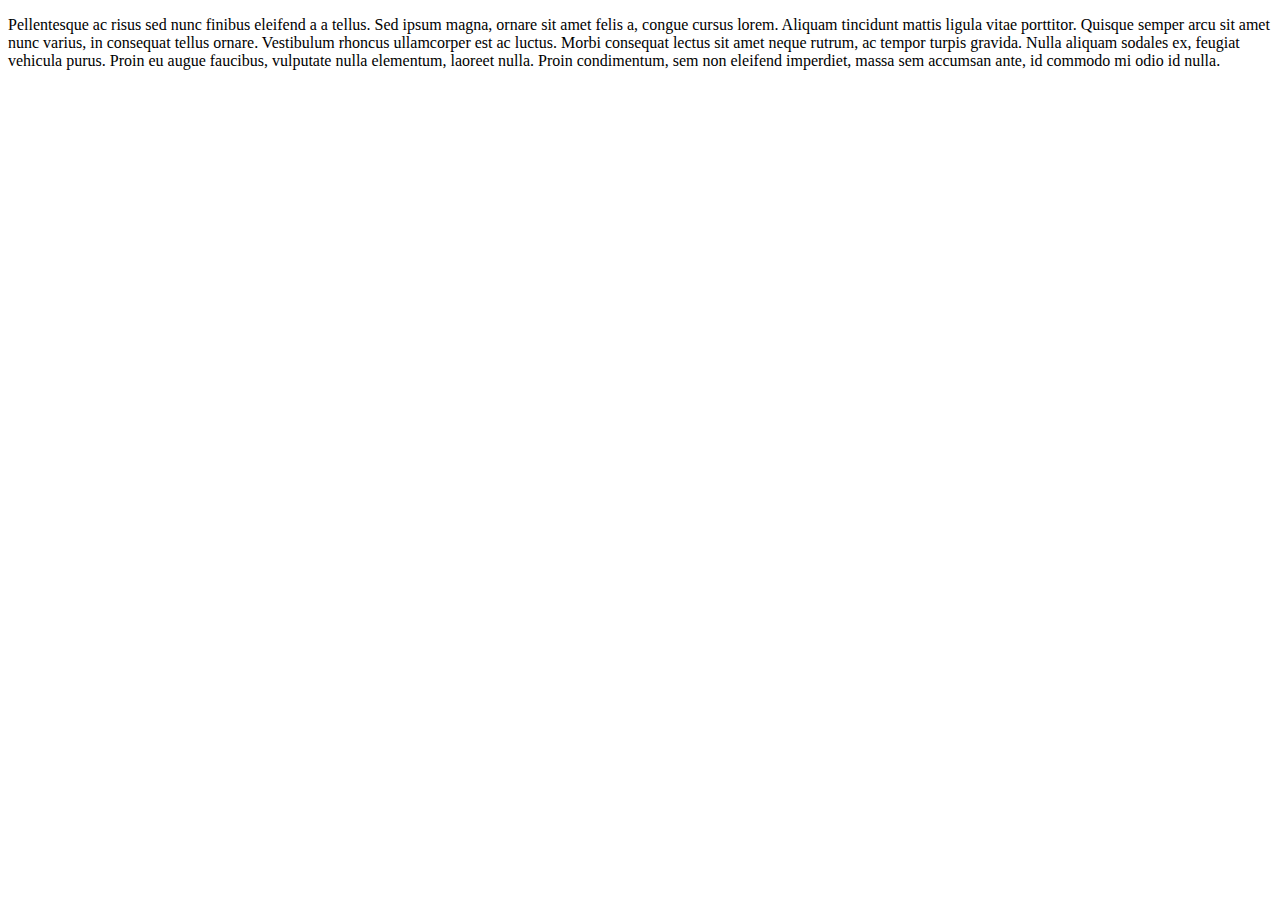
<file: contact.html>
<!DOCTYPE html>
<html lang="en">
<head>
    <meta charset="UTF-8">
    <meta name="viewport" content="width=device-width, initial-scale=1.0">
    <title>Document</title>
</head>
<body>
    <p>Pellentesque ac risus sed nunc finibus eleifend a a tellus. Sed ipsum magna, ornare sit amet felis a, congue cursus lorem. Aliquam tincidunt mattis ligula vitae porttitor. Quisque semper arcu sit amet nunc varius, in consequat tellus ornare. Vestibulum rhoncus ullamcorper est ac luctus. Morbi consequat lectus sit amet neque rutrum, ac tempor turpis gravida. Nulla aliquam sodales ex, feugiat vehicula purus. Proin eu augue faucibus, vulputate nulla elementum, laoreet nulla. Proin condimentum, sem non eleifend imperdiet, massa sem accumsan ante, id commodo mi odio id nulla.</p>
</body>
</html>
</file>
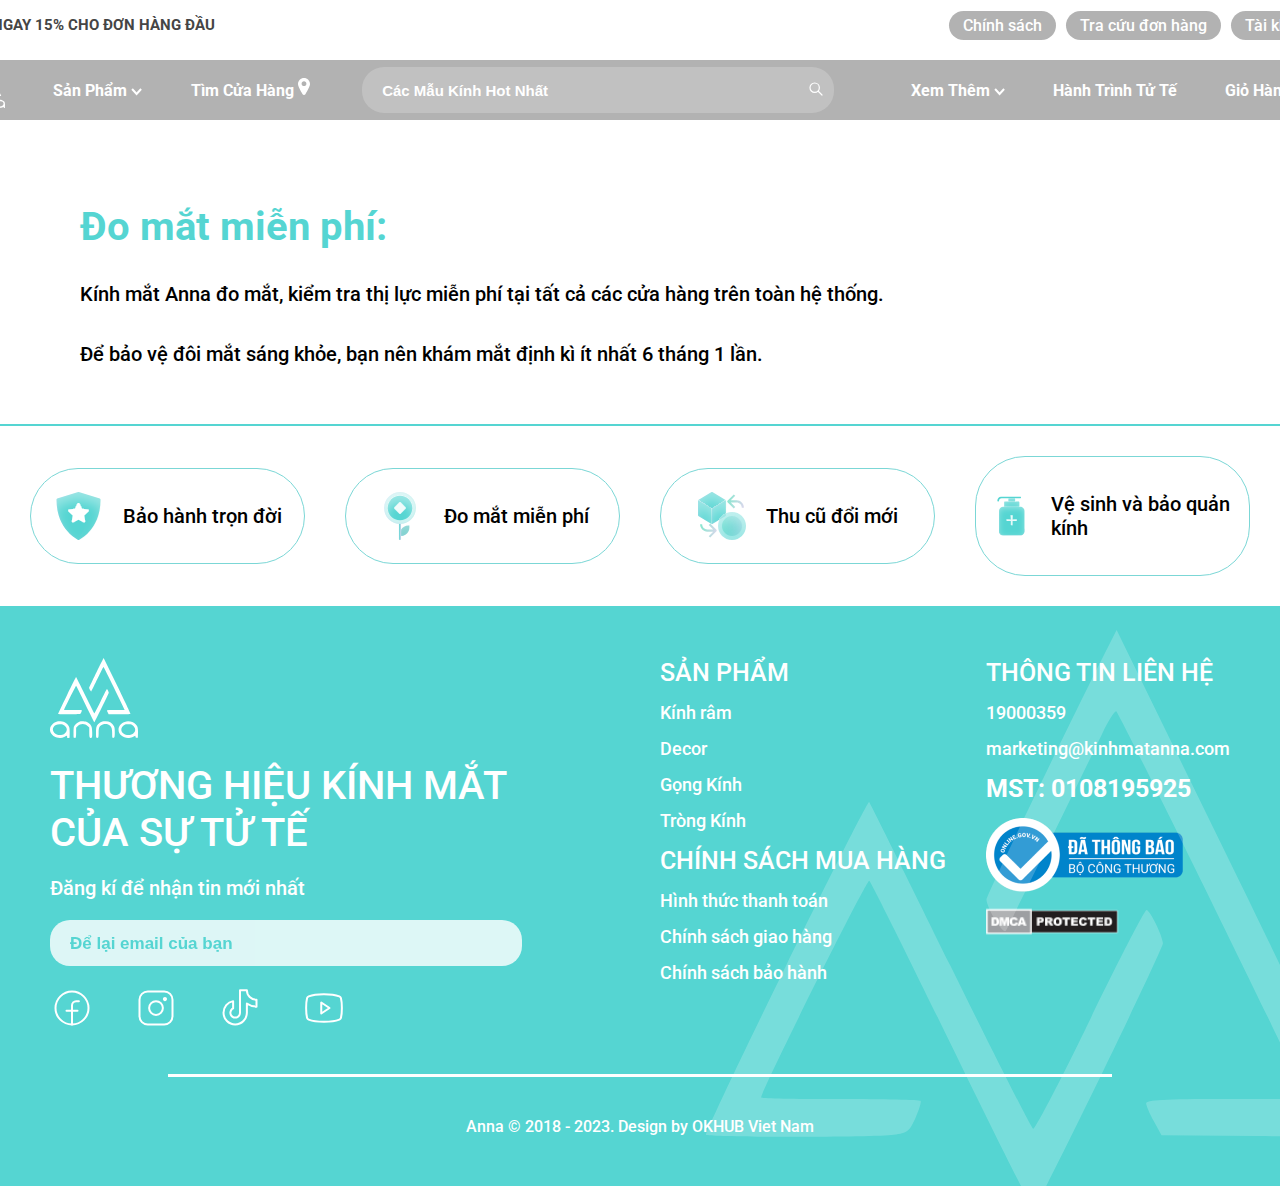
<file: do_mat_mien_phi.html>
<!DOCTYPE html>
<html lang="en">

<head>
    <meta charset="UTF-8">
    <meta name="viewport" content="width=device-width, initial-scale=1.0">
    <title>Đo Mắt Miễn Phí</title>
    <link rel="stylesheet" href="style_chinhsach.css">
    <link rel="preconnect" href="https://fonts.googleapis.com">
    <link rel="preconnect" href="https://fonts.gstatic.com" crossorigin>
    <link
        href="https://fonts.googleapis.com/css2?family=Roboto:ital,wght@0,100;0,300;0,400;0,500;0,700;0,900;1,100;1,300;1,400;1,500;1,700;1,900&display=swap"
        rel="stylesheet">
</head>

<body>
    <div class="parent modau">
        <div class="trencung">
            <span>giảm ngay 15% cho đơn hàng đầu tiên</span>
            <div class="khoangcach"></div>
            <div class="phuluc">
                <a href="chinh sach.html">Chính sách</a>
                <a href="#">Tra cứu đơn hàng</a>
                <a href="#">Tài khoản</a>
            </div>
        </div>
        <div class="navbar">
            <ul class="navlink">
                <li>
                    <a href="#"><svg xmlns="http://www.w3.org/2000/svg" width="2.8125rem" height="2.5rem"
                            viewBox="0 0 45 40" fill="none">
                            <path fill-rule="evenodd" clip-rule="evenodd"
                                d="M27.0764 0.661244C24.9828 4.6627 20.0135 14.7584 20.0286 14.9802C20.0636 15.4937 20.985 16.9386 21.1295 16.7062C21.253 16.5072 25.0672 8.87351 26.6001 5.75713C26.9507 5.04451 27.3099 4.48583 27.3983 4.51563C27.5626 4.57063 37.7735 24.9026 38.011 25.6475L38.1417 26.057H33.6195C30.128 26.057 29.0982 26.1114 29.1005 26.2958C29.1023 26.4272 29.2993 26.8783 29.5384 27.2985L29.973 28.0625L35.5189 28.1133C38.569 28.1412 41.1279 28.0982 41.205 28.0178C41.2822 27.9374 38.2127 21.6004 34.3839 13.9357L27.4225 0L27.0764 0.661244ZM8.61908 18.6924C6.06921 23.7704 4.03548 27.9773 4.09995 28.0415C4.25326 28.1941 13.6293 28.193 14.7492 28.0401C15.541 27.9321 15.645 27.853 15.9973 27.0911C16.2085 26.6338 16.3355 26.2142 16.2795 26.1585C16.2235 26.1026 14.1629 26.057 11.7003 26.057C9.2379 26.057 7.22316 26.0163 7.22316 25.9665C7.22316 25.6128 13.2295 13.8462 13.367 13.9308C13.4629 13.9898 15.568 18.1175 18.0448 23.1035C20.5216 28.0896 22.6186 32.1669 22.7048 32.1643C22.8866 32.1589 30.0589 17.755 30.0526 17.4077C30.0453 17.0047 29.3166 15.552 29.1216 15.552C29.0192 15.552 27.571 18.3032 25.9036 21.6657C24.2364 25.0283 22.7878 27.7515 22.6846 27.7174C22.5816 27.6832 20.4636 23.6043 17.9782 18.6535C15.4928 13.7025 13.4134 9.60862 13.3574 9.55592C13.3013 9.50321 11.1692 13.6147 8.61908 18.6924ZM3.65383 31.765C1.88278 32.221 0.28692 33.7494 0.0514832 35.2153C-0.146152 36.4459 0.219569 37.4399 1.2467 38.4621C1.98218 39.1942 2.39011 39.4266 3.43393 39.7078C4.973 40.1225 6.11526 40.017 7.5302 39.3294C8.06824 39.0679 8.56481 38.854 8.63348 38.854C8.70202 38.854 8.75824 39.1174 8.75824 39.4391C8.75824 39.9841 8.80082 40.0201 9.38179 39.9643L10.0054 39.9045L10.0597 37.7517C10.0897 36.5678 10.0261 35.2739 9.9185 34.8766C9.65182 33.8905 8.56767 32.6833 7.49966 32.1837C6.53356 31.7316 4.60076 31.5211 3.65383 31.765ZM15.2821 31.7238C13.9417 32.178 12.6073 33.315 12.2235 34.3302C12.1117 34.6258 12.0202 35.9739 12.0202 37.3257C12.0202 39.6347 12.0439 39.7908 12.4131 39.9074C13.2144 40.1607 13.3633 39.7388 13.3633 37.2153V34.859L14.0828 34.1083C15.5423 32.5852 17.8426 32.5718 19.3551 34.0775L20.0791 34.7981V37.0989C20.0791 39.4641 20.2399 40 20.9495 40C21.5009 40 21.6611 39.2226 21.5752 36.9623C21.5073 35.1738 21.4109 34.5933 21.0748 33.9468C20.6033 33.0405 19.6539 32.2456 18.5924 31.8686C17.8888 31.6186 15.8549 31.5296 15.2821 31.7238ZM26.7093 31.7349C26.1847 31.8678 25.0509 32.6114 24.5495 33.1515C23.7328 34.0312 23.533 34.8671 23.533 37.4024C23.533 39.634 23.5575 39.791 23.9259 39.9074C24.708 40.1545 24.8761 39.724 24.8761 37.4748C24.8761 35.0387 25.1294 34.2964 26.2012 33.5914C27.1128 32.9916 28.7649 32.8 29.6731 33.1888C31.3467 33.905 31.7838 34.8371 31.7838 37.6889C31.7838 39.632 31.8122 39.7922 32.1767 39.9074C32.9721 40.1587 33.1269 39.734 33.1269 37.3006C33.1269 35.3875 33.063 34.8946 32.7215 34.1713C31.9491 32.5358 30.326 31.5935 28.3299 31.6224C27.6439 31.6323 26.9146 31.6829 26.7093 31.7349ZM38.1795 31.9379C36.183 32.6482 35.0457 34.0601 35.0457 35.8282C35.0457 38.4585 38.0296 40.4437 41.0601 39.8296C41.7096 39.698 42.5267 39.4247 42.8758 39.2223C43.6734 38.7594 43.6433 38.7539 43.7156 39.3792C43.7666 39.8222 43.8666 39.9045 44.3518 39.9045H44.9275L44.9866 37.6125C45.0562 34.902 44.877 34.1633 43.9173 33.2052C42.4835 31.7738 40.1125 31.2501 38.1795 31.9379ZM7.35925 33.7539C8.99327 34.8812 9.00704 36.7052 7.39014 37.8207C5.72248 38.9711 3.46041 38.7574 2.16216 37.327C1.34149 36.4229 1.24344 35.5344 1.85515 34.5489C2.47204 33.5554 3.60049 33.0921 5.2282 33.1639C6.34609 33.2132 6.72908 33.3194 7.35925 33.7539ZM42.4836 33.8273C42.8778 34.1438 43.3042 34.7103 43.431 35.0865C44.3406 37.7873 40.1334 39.7126 37.572 37.7678C35.8802 36.4833 36.1696 34.5126 38.2117 33.4122C38.6454 33.1786 39.1548 33.1206 40.2769 33.1771C41.5873 33.243 41.8524 33.3213 42.4836 33.8273Z"
                                fill="white" />
                        </svg>
                    </a>
                </li>
                <li>
                    <a href="#" id="sanpham">
                        <span>Sản Phẩm</span>
                        <svg xmlns="http://www.w3.org/2000/svg" width="0.7rem" height="0.5rem" viewBox="0 0 11 8"
                            fill="none">
                            <path d="M1 1L5.5 6L10 1" stroke="white" stroke-width="2" />
                        </svg>
                    </a>
                </li>
                <li>
                    <a href="#" id="timcuahang">
                        <span>Tìm Cửa Hàng</span>
                        <svg xmlns="http://www.w3.org/2000/svg" width="20" height="25" viewBox="0 0 20 25" fill="none">
                            <g id="Group 1000005557">
                                <path id="Vector"
                                    d="M10 17C10.5746 17 11.0965 16.7039 11.3962 16.2079C13.4965 12.7326 16 8.15241 16 6.06824C16 2.7222 13.3084 0 10 0C6.69157 0 4 2.7222 4 6.06824C4 8.15241 6.50357 12.7326 8.60379 16.2079C8.90353 16.7039 9.42547 17 10 17ZM7.58834 5.65159C7.58834 4.30673 8.67022 3.21257 10 3.21257C11.3298 3.21257 12.4117 4.30673 12.4117 5.65159C12.4117 6.99651 11.3298 8.09066 10 8.09066C8.67022 8.09066 7.58834 6.99655 7.58834 5.65159Z"
                                    fill="white" />
                            </g>
                        </svg>
                    </a>
                </li>
                <li>
                    <div class="search">
                        <input type="text" name="" id="timkiem" placeholder="các mẫu kính hot nhất">
                        <button type="submit"><svg xmlns="http://www.w3.org/2000/svg" width="1.00006rem" height="1rem"
                                viewBox="0 0 20 20" fill="none">
                                <path
                                    d="M12.5 12.5L17.5 17.5M8.33333 14.1667C5.11167 14.1667 2.5 11.555 2.5 8.33333C2.5 5.11167 5.11167 2.5 8.33333 2.5C11.555 2.5 14.1667 5.11167 14.1667 8.33333C14.1667 11.555 11.555 14.1667 8.33333 14.1667Z"
                                    stroke="white" stroke-width="1.5" stroke-linecap="round" stroke-linejoin="round" />
                            </svg></button>
                    </div>
                </li>
                <li>
                    <a href="#">Xem Thêm</a>
                    <svg xmlns="http://www.w3.org/2000/svg" width="0.7rem" height="0.5rem" viewBox="0 0 11 8"
                        fill="none">
                        <path d="M1 1L5.5 6L10 1" stroke="white" stroke-width="2" />
                    </svg>
                </li>
                <li>
                    <a href="index.html">Hành Trình Tử Tế</a>
                </li>
                <li>
                    <a href="#" id="giohang">
                        <span>Giỏ Hàng</span>
                        <svg xmlns="http://www.w3.org/2000/svg" width="1.47381rem" height="1.44581rem"
                            viewBox="0 0 24 24" fill="none">
                            <path
                                d="M15.9218 5.78316C15.7027 5.78316 15.4926 5.69612 15.3376 5.54118C15.1827 5.38624 15.0956 5.1761 15.0956 4.95699C15.0956 4.08054 14.7475 3.23999 14.1277 2.62024C13.508 2.0005 12.6674 1.65233 11.791 1.65233C10.9145 1.65233 10.074 2.0005 9.45423 2.62024C8.83448 3.23999 8.48631 4.08054 8.48631 4.95699C8.48631 5.1761 8.39927 5.38624 8.24434 5.54118C8.0894 5.69612 7.87926 5.78316 7.66015 5.78316C7.44104 5.78316 7.2309 5.69612 7.07596 5.54118C6.92103 5.38624 6.83398 5.1761 6.83398 4.95699C6.83398 3.64232 7.35624 2.38149 8.28585 1.45187C9.21547 0.522253 10.4763 0 11.791 0C13.1057 0 14.3665 0.522253 15.2961 1.45187C16.2257 2.38149 16.748 3.64232 16.748 4.95699C16.748 5.1761 16.6609 5.38624 16.506 5.54118C16.3511 5.69612 16.1409 5.78316 15.9218 5.78316Z"
                                fill="white" />
                            <path
                                d="M17.6561 23.1327H5.92459C5.05912 23.1325 4.22083 22.8304 3.55423 22.2784C2.88763 21.7264 2.43449 20.9592 2.27294 20.1089L0.0670791 8.54259C-0.0365575 8.00506 -0.0199343 7.45124 0.115756 6.92089C0.251446 6.39054 0.50284 5.89679 0.8519 5.47508C1.20096 5.05336 1.63903 4.71413 2.13469 4.48173C2.63034 4.24932 3.1713 4.12951 3.71873 4.13087H19.862C20.4094 4.12951 20.9504 4.24932 21.446 4.48173C21.9417 4.71413 22.3798 5.05336 22.7288 5.47508C23.0779 5.89679 23.3293 6.39054 23.465 6.92089C23.6007 7.45124 23.6173 8.00506 23.5137 8.54259L21.3078 20.1089C21.1462 20.9592 20.6931 21.7264 20.0265 22.2784C19.3599 22.8304 18.5216 23.1325 17.6561 23.1327ZM1.68636 8.2617L3.89222 19.828C3.98918 20.2952 4.24428 20.7147 4.61451 21.0157C4.98474 21.3167 5.44744 21.4808 5.92459 21.4803H17.6561C18.1333 21.4808 18.596 21.3167 18.9662 21.0157C19.3365 20.7147 19.5916 20.2952 19.6885 19.828L21.8944 8.2617C21.9542 7.96107 21.9467 7.65091 21.8723 7.35355C21.7979 7.05619 21.6585 6.77903 21.4641 6.542C21.2697 6.30497 21.0252 6.11398 20.7482 5.98278C20.4712 5.85157 20.1685 5.78341 19.862 5.7832H3.71873C3.4122 5.78341 3.10954 5.85157 2.83251 5.98278C2.55549 6.11398 2.311 6.30497 2.11663 6.542C1.92227 6.77903 1.78287 7.05619 1.70848 7.35355C1.63408 7.65091 1.62652 7.96107 1.68636 8.2617Z"
                                fill="white" />
                            <path
                                d="M15.9218 9.91405H7.66015C7.44104 9.91405 7.2309 9.82701 7.07596 9.67207C6.92103 9.51713 6.83398 9.307 6.83398 9.08788C6.83398 8.86877 6.92103 8.65863 7.07596 8.5037C7.2309 8.34876 7.44104 8.26172 7.66015 8.26172H15.9218C16.1409 8.26172 16.3511 8.34876 16.506 8.5037C16.6609 8.65863 16.748 8.86877 16.748 9.08788C16.748 9.307 16.6609 9.51713 16.506 9.67207C16.3511 9.82701 16.1409 9.91405 15.9218 9.91405Z"
                                fill="white" />
                        </svg>
                    </a>
                </li>
            </ul>
        </div>

    </div>
    <div class="chinhsachbaohanh domat">
        <h1>Đo mắt miễn phí:</h1>
        <p>Kính mắt Anna đo mắt, kiểm tra thị lực miễn phí tại tất cả các cửa hàng trên toàn hệ thống.</p>
        <p>Để bảo vệ đôi mắt sáng khỏe, bạn nên khám mắt định kì ít nhất 6 tháng 1 lần.</p>
    </div>
    <script>
        function redirectTo(url) {
            window.location.href = url;
        }
    </script>
    <div class="cacchedo">
        <div class="chedo" onclick="redirectTo('chinh sach.html')">
            <svg height="48" viewBox="0 0 49 48" fill="none" xmlns="http://www.w3.org/2000/svg">
                <g id="báº£o hÃ nh">
                    <path id="accent"
                        d="M40.4553 10.9409L24.7055 6.0318C24.5712 5.99005 24.4288 5.99005 24.2945 6.0318L8.54462 10.9409C8.38775 10.9896 8.24972 11.0928 8.15147 11.2349C8.05321 11.3769 8.00008 11.55 8.00012 11.728C8.00012 23.4058 12.3921 30.9912 16.0768 35.2981C18.3729 38.0558 21.1318 40.3085 24.2045 41.9343C24.2979 41.978 24.3984 42.0005 24.5 42.0005C24.6016 42.0005 24.7021 41.978 24.7955 41.9343C27.8682 40.3085 30.6271 38.0558 32.9232 35.2981C36.6079 30.9912 40.9998 23.4058 40.9998 11.728C40.9999 11.55 40.9468 11.3769 40.8485 11.2349C40.7502 11.0928 40.6122 10.9896 40.4553 10.9409Z"
                        fill="url(#paint0_linear_1627_3892)" />
                    <g id="glass" filter="url(#filter0_bi_1627_3892)">
                        <path
                            d="M45.774 6.58718L24.774 0.0417493C24.5949 -0.0139164 24.4051 -0.0139164 24.226 0.0417493L3.226 6.58718C3.01684 6.65219 2.83281 6.78981 2.7018 6.97919C2.57079 7.16857 2.49994 7.39938 2.5 7.63663C2.5 23.2071 8.356 33.3209 13.269 39.0634C16.3305 42.7404 20.0091 45.744 24.106 47.9118C24.2305 47.97 24.3645 48 24.5 48C24.6355 48 24.7695 47.97 24.894 47.9118C28.9909 45.744 32.6695 42.7404 35.731 39.0634C40.644 33.3209 46.5 23.2071 46.5 7.63663C46.5001 7.39938 46.4292 7.16857 46.2982 6.97919C46.1672 6.78981 45.9832 6.65219 45.774 6.58718Z"
                            fill="#55D5D2" />
                        <path
                            d="M45.5955 7.16L45.5959 7.16014C45.6701 7.18321 45.7458 7.23536 45.8048 7.32054C45.8642 7.40638 45.9 7.51732 45.9 7.63649V7.63663C45.9 23.042 40.1105 33.0215 35.2751 38.6734L35.275 38.6733L35.2699 38.6795C32.2608 42.2936 28.6487 45.2435 24.6296 47.3728C24.5867 47.3913 24.5429 47.4 24.5 47.4C24.4571 47.4 24.4133 47.3913 24.3704 47.3728C20.3513 45.2435 16.7391 42.2936 13.7301 38.6795L13.7301 38.6795L13.7249 38.6734C8.88948 33.0215 3.1 23.042 3.1 7.63663L3.1 7.63648C3.09997 7.51731 3.13585 7.40638 3.19523 7.32054C3.25416 7.23535 3.32985 7.18321 3.40408 7.16014L3.40454 7.16L24.4041 0.614714C24.4042 0.614684 24.4043 0.614654 24.4044 0.614624C24.4673 0.595125 24.5327 0.595125 24.5956 0.614624C24.5957 0.614654 24.5958 0.614684 24.5959 0.614714L45.5955 7.16ZM35.731 39.0634C40.644 33.3209 46.5 23.2071 46.5 7.63663L24.894 47.9118C28.9909 45.744 32.6695 42.7404 35.731 39.0634Z"
                            stroke="url(#paint1_linear_1627_3892)" stroke-opacity="0.1" stroke-width="1.2" />
                    </g>
                    <g id="detail" filter="url(#filter1_i_1627_3892)">
                        <path
                            d="M25.4821 11.5181L28.0654 16.7545L33.8385 17.5934C34.0397 17.6228 34.2288 17.7079 34.3842 17.8391C34.5397 17.9703 34.6554 18.1423 34.7182 18.3357C34.7811 18.5292 34.7886 18.7363 34.7399 18.9338C34.6913 19.1313 34.5884 19.3113 34.4428 19.4534L30.2647 23.5268L31.2465 29.2759C31.2808 29.4765 31.2584 29.6828 31.1817 29.8713C31.105 30.0598 30.977 30.2231 30.8124 30.3428C30.6477 30.4624 30.4528 30.5335 30.2498 30.5482C30.0468 30.5629 29.8437 30.5204 29.6636 30.4257L24.5003 27.7094L19.3371 30.4235C19.1569 30.5183 18.9538 30.5607 18.7508 30.546C18.5478 30.5314 18.3529 30.4602 18.1883 30.3406C18.0236 30.2209 17.8956 30.0576 17.8189 29.8691C17.7422 29.6806 17.7198 29.4743 17.7542 29.2737L18.736 23.5246L14.5578 19.4512C14.4123 19.3091 14.3094 19.1292 14.2607 18.9317C14.212 18.7342 14.2195 18.527 14.2824 18.3335C14.3453 18.1401 14.4609 17.9681 14.6164 17.8369C14.7719 17.7057 14.9609 17.6206 15.1622 17.5912L20.9352 16.7523L23.5185 11.516C23.6181 11.3437 23.7614 11.2006 23.9339 11.1013C24.1063 11.0019 24.3019 10.9497 24.5009 10.95C24.7 10.9502 24.8954 11.0028 25.0677 11.1025C25.2399 11.2023 25.3829 11.3456 25.4821 11.5181Z"
                            fill="white" />
                    </g>
                </g>
                <defs>
                    <filter id="filter0_bi_1627_3892" x="-21.5" y="-24" width="92" height="96"
                        filterUnits="userSpaceOnUse" color-interpolation-filters="sRGB">
                        <feFlood flood-opacity="0" result="BackgroundImageFix" />
                        <feGaussianBlur in="BackgroundImageFix" stdDeviation="12" />
                        <feComposite in2="SourceAlpha" operator="in" result="effect1_backgroundBlur_1627_3892" />
                        <feBlend mode="normal" in="SourceGraphic" in2="effect1_backgroundBlur_1627_3892"
                            result="shape" />
                        <feColorMatrix in="SourceAlpha" type="matrix" values="0 0 0 0 0 0 0 0 0 0 0 0 0 0 0 0 0 0 127 0"
                            result="hardAlpha" />
                        <feOffset dy="8" />
                        <feGaussianBlur stdDeviation="6" />
                        <feComposite in2="hardAlpha" operator="arithmetic" k2="-1" k3="1" />
                        <feColorMatrix type="matrix" values="0 0 0 0 1 0 0 0 0 1 0 0 0 0 1 0 0 0 0.4 0" />
                        <feBlend mode="normal" in2="shape" result="effect2_innerShadow_1627_3892" />
                    </filter>
                    <filter id="filter1_i_1627_3892" x="14.229" y="10.95" width="20.5426" height="27.6011"
                        filterUnits="userSpaceOnUse" color-interpolation-filters="sRGB">
                        <feFlood flood-opacity="0" result="BackgroundImageFix" />
                        <feBlend mode="normal" in="SourceGraphic" in2="BackgroundImageFix" result="shape" />
                        <feColorMatrix in="SourceAlpha" type="matrix" values="0 0 0 0 0 0 0 0 0 0 0 0 0 0 0 0 0 0 127 0"
                            result="hardAlpha" />
                        <feOffset dy="8" />
                        <feGaussianBlur stdDeviation="4" />
                        <feComposite in2="hardAlpha" operator="arithmetic" k2="-1" k3="1" />
                        <feColorMatrix type="matrix" values="0 0 0 0 1 0 0 0 0 1 0 0 0 0 1 0 0 0 0.4 0" />
                        <feBlend mode="normal" in2="shape" result="effect1_innerShadow_1627_3892" />
                    </filter>
                    <linearGradient id="paint0_linear_1627_3892" x1="9.37511" y1="13.2005" x2="45.4566" y2="17.7942"
                        gradientUnits="userSpaceOnUse">
                        <stop stop-color="#55D5D2" />
                        <stop offset="1" stop-color="#DFD6EE" />
                    </linearGradient>
                    <linearGradient id="paint1_linear_1627_3892" x1="3.875" y1="2.18182" x2="46.5" y2="2.18182"
                        gradientUnits="userSpaceOnUse">
                        <stop stop-color="#C8A6FF" />
                        <stop offset="1" stop-color="#69CFB5" />
                    </linearGradient>
                </defs>
            </svg>
            <p>Bảo hành trọn đời</p>
        </div>
        <div class="chedo" onclick="redirectTo('do_mat_mien_phi.html')">
            <svg width="48" height="48" viewBox="0 0 48 48" fill="none" xmlns="http://www.w3.org/2000/svg">
                <g id="cá»­a hÃ ng">
                    <g id="Group">
                        <path id="accent"
                            d="M30.2004 36.46C27.9805 36.46 26.0491 37.6887 25.0444 39.5021V43.8257C28.2988 43.8257 30.937 41.1875 30.937 37.9331V36.46H30.2004Z"
                            fill="url(#paint0_linear_1627_3898)" />
                        <g id="glass" filter="url(#filter0_bi_1627_3898)">
                            <path
                                d="M32.3488 33.3911C29.2039 33.3911 26.4677 35.1319 25.0444 37.7008V43.8259C29.6548 43.8259 33.3923 40.0884 33.3923 35.4781V33.3911H32.3488Z"
                                fill="#4DC0BD" />
                            <path
                                d="M25.6444 43.203V37.8589C26.9861 35.5457 29.4855 33.9911 32.3488 33.9911H32.7923V35.4781C32.7923 39.5552 29.643 42.8968 25.6444 43.203Z"
                                stroke="url(#paint1_linear_1627_3898)" stroke-opacity="0.1" stroke-width="1.2" />
                        </g>
                        <path id="accent_2"
                            d="M25.0435 26.0869C25.0435 25.5107 24.5768 25.0435 24 25.0435C23.4233 25.0435 22.9565 25.5107 22.9565 26.0869V46.9565C22.9565 47.5328 23.4233 48 24 48C24.5768 48 25.0435 47.5328 25.0435 46.9565V43.8261V37.7009V26.0869Z"
                            fill="url(#paint2_linear_1627_3898)" />
                    </g>
                    <g id="Group 11">
                        <g id="glass_2" filter="url(#filter1_bi_1627_3898)">
                            <path
                                d="M24 32C32.8366 32 40 24.8366 40 16C40 7.16344 32.8366 0 24 0C15.1634 0 8 7.16344 8 16C8 24.8366 15.1634 32 24 32Z"
                                fill="#CAF2F1" />
                            <path
                                d="M39.4 16C39.4 24.5052 32.5052 31.4 24 31.4C15.4948 31.4 8.6 24.5052 8.6 16C8.6 7.49481 15.4948 0.6 24 0.6C32.5052 0.6 39.4 7.49481 39.4 16Z"
                                stroke="url(#paint3_linear_1627_3898)" stroke-opacity="0.1" stroke-width="1.2" />
                        </g>
                        <g id="detail" filter="url(#filter2_i_1627_3898)">
                            <path
                                d="M23.9997 28.3085C30.7971 28.3085 36.3074 22.7982 36.3074 16.0008C36.3074 9.20346 30.7971 3.69312 23.9997 3.69312C17.2024 3.69312 11.692 9.20346 11.692 16.0008C11.692 22.7982 17.2024 28.3085 23.9997 28.3085Z"
                                fill="#55D5D2" />
                        </g>
                        <g id="Vector" filter="url(#filter3_i_1627_3898)">
                            <path
                                d="M23.9999 22C23.7726 22 23.5546 21.9096 23.3939 21.7489L18.251 16.6059C18.0903 16.4452 18 16.2272 18 15.9999C18 15.7726 18.0903 15.5546 18.251 15.3939L23.3939 10.251C23.5546 10.0903 23.7726 10 23.9999 10C24.2272 10 24.4452 10.0903 24.6059 10.251L29.7489 15.3939C29.9095 15.5546 29.9998 15.7726 29.9998 15.9999C29.9998 16.2272 29.9095 16.4452 29.7489 16.6059L24.6059 21.7489C24.4452 21.9096 24.2272 22 23.9999 22Z"
                                fill="#EEFBFB" />
                        </g>
                    </g>
                </g>
                <defs>
                    <filter id="filter0_bi_1627_3898" x="1.04443" y="9.39111" width="56.3478" height="58.4348"
                        filterUnits="userSpaceOnUse" color-interpolation-filters="sRGB">
                        <feFlood flood-opacity="0" result="BackgroundImageFix" />
                        <feGaussianBlur in="BackgroundImageFix" stdDeviation="12" />
                        <feComposite in2="SourceAlpha" operator="in" result="effect1_backgroundBlur_1627_3898" />
                        <feBlend mode="normal" in="SourceGraphic" in2="effect1_backgroundBlur_1627_3898"
                            result="shape" />
                        <feColorMatrix in="SourceAlpha" type="matrix" values="0 0 0 0 0 0 0 0 0 0 0 0 0 0 0 0 0 0 127 0"
                            result="hardAlpha" />
                        <feOffset dy="8" />
                        <feGaussianBlur stdDeviation="6" />
                        <feComposite in2="hardAlpha" operator="arithmetic" k2="-1" k3="1" />
                        <feColorMatrix type="matrix" values="0 0 0 0 1 0 0 0 0 1 0 0 0 0 1 0 0 0 0.4 0" />
                        <feBlend mode="normal" in2="shape" result="effect2_innerShadow_1627_3898" />
                    </filter>
                    <filter id="filter1_bi_1627_3898" x="-16" y="-24" width="80" height="80"
                        filterUnits="userSpaceOnUse" color-interpolation-filters="sRGB">
                        <feFlood flood-opacity="0" result="BackgroundImageFix" />
                        <feGaussianBlur in="BackgroundImageFix" stdDeviation="12" />
                        <feComposite in2="SourceAlpha" operator="in" result="effect1_backgroundBlur_1627_3898" />
                        <feBlend mode="normal" in="SourceGraphic" in2="effect1_backgroundBlur_1627_3898"
                            result="shape" />
                        <feColorMatrix in="SourceAlpha" type="matrix" values="0 0 0 0 0 0 0 0 0 0 0 0 0 0 0 0 0 0 127 0"
                            result="hardAlpha" />
                        <feOffset dy="8" />
                        <feGaussianBlur stdDeviation="6" />
                        <feComposite in2="hardAlpha" operator="arithmetic" k2="-1" k3="1" />
                        <feColorMatrix type="matrix" values="0 0 0 0 1 0 0 0 0 1 0 0 0 0 1 0 0 0 0.4 0" />
                        <feBlend mode="normal" in2="shape" result="effect2_innerShadow_1627_3898" />
                    </filter>
                    <filter id="filter2_i_1627_3898" x="11.692" y="3.69312" width="24.6154" height="32.6154"
                        filterUnits="userSpaceOnUse" color-interpolation-filters="sRGB">
                        <feFlood flood-opacity="0" result="BackgroundImageFix" />
                        <feBlend mode="normal" in="SourceGraphic" in2="BackgroundImageFix" result="shape" />
                        <feColorMatrix in="SourceAlpha" type="matrix" values="0 0 0 0 0 0 0 0 0 0 0 0 0 0 0 0 0 0 127 0"
                            result="hardAlpha" />
                        <feOffset dy="8" />
                        <feGaussianBlur stdDeviation="4" />
                        <feComposite in2="hardAlpha" operator="arithmetic" k2="-1" k3="1" />
                        <feColorMatrix type="matrix" values="0 0 0 0 1 0 0 0 0 1 0 0 0 0 1 0 0 0 0.4 0" />
                        <feBlend mode="normal" in2="shape" result="effect1_innerShadow_1627_3898" />
                    </filter>
                    <filter id="filter3_i_1627_3898" x="18" y="10" width="11.9998" height="20"
                        filterUnits="userSpaceOnUse" color-interpolation-filters="sRGB">
                        <feFlood flood-opacity="0" result="BackgroundImageFix" />
                        <feBlend mode="normal" in="SourceGraphic" in2="BackgroundImageFix" result="shape" />
                        <feColorMatrix in="SourceAlpha" type="matrix" values="0 0 0 0 0 0 0 0 0 0 0 0 0 0 0 0 0 0 127 0"
                            result="hardAlpha" />
                        <feOffset dy="8" />
                        <feGaussianBlur stdDeviation="4" />
                        <feComposite in2="hardAlpha" operator="arithmetic" k2="-1" k3="1" />
                        <feColorMatrix type="matrix" values="0 0 0 0 1 0 0 0 0 1 0 0 0 0 1 0 0 0 0.1 0" />
                        <feBlend mode="normal" in2="shape" result="effect1_innerShadow_1627_3898" />
                    </filter>
                    <linearGradient id="paint0_linear_1627_3898" x1="25.29" y1="37.9331" x2="31.7574" y2="38.6517"
                        gradientUnits="userSpaceOnUse">
                        <stop stop-color="#55D5D2" />
                        <stop offset="1" stop-color="#DFD6EE" />
                    </linearGradient>
                    <linearGradient id="paint1_linear_1627_3898" x1="25.3053" y1="33.8654" x2="33.3923" y2="33.8654"
                        gradientUnits="userSpaceOnUse">
                        <stop stop-color="#C8A6FF" />
                        <stop offset="1" stop-color="#69CFB5" />
                    </linearGradient>
                    <linearGradient id="paint2_linear_1627_3898" x1="23.0435" y1="29.6348" x2="25.362" y2="29.664"
                        gradientUnits="userSpaceOnUse">
                        <stop stop-color="#55D5D2" />
                        <stop offset="1" stop-color="#DFD6EE" />
                    </linearGradient>
                    <linearGradient id="paint3_linear_1627_3898" x1="9" y1="1.45455" x2="40" y2="1.45455"
                        gradientUnits="userSpaceOnUse">
                        <stop stop-color="#C8A6FF" />
                        <stop offset="1" stop-color="#69CFB5" />
                    </linearGradient>
                </defs>
            </svg>
            <p>Đo mắt miễn phí</p>
        </div>
        <div class="chedo" onclick="redirectTo('thu_cu_doi_moi.html')">
            <svg width="48" height="48" viewBox="0 0 48 48" fill="none" xmlns="http://www.w3.org/2000/svg">
                <g id="giao hÃ ng" clip-path="url(#clip0_1627_3909)">
                    <g id="cube">
                        <g id="accent" filter="url(#filter0_bi_1627_3909)">
                            <path
                                d="M25.0317 9.84843C24.9275 9.65883 24.7754 9.49988 24.5906 9.38742L14.5959 3.27939C14.3999 3.15974 14.1746 3.09644 13.945 3.09644C13.7153 3.09644 13.4901 3.15974 13.2941 3.27939L3.29933 9.38742C3.11454 9.49988 2.96248 9.65883 2.85832 9.84843L13.945 16.6248L25.0317 9.84843Z"
                                fill="url(#paint0_linear_1627_3909)" />
                            <path
                                d="M2.85832 9.84843C2.75527 10.0338 2.6999 10.2433 2.69971 10.4554V21.547C2.69983 21.7611 2.75492 21.9714 2.85971 22.1581C2.9645 22.3447 3.11547 22.5012 3.29814 22.6127L13.2929 28.7207C13.4888 28.8406 13.7141 28.9042 13.9438 28.9044L13.945 16.6248L2.85832 9.84843Z"
                                fill="url(#paint1_linear_1627_3909)" />
                            <path
                                d="M25.0317 9.84843C25.1347 10.0338 25.1877 10.2433 25.1879 10.4554V21.547C25.1878 21.7611 25.1327 21.9714 25.0279 22.1581C24.9231 22.3447 24.7721 22.5012 24.5894 22.6127L14.5947 28.7207C14.3987 28.8406 14.1735 28.9042 13.9438 28.9044L13.945 16.6248L25.0317 9.84843Z"
                                fill="url(#paint2_linear_1627_3909)" />
                        </g>
                        <g id="accent_2" filter="url(#filter1_bi_1627_3909)">
                            <path
                                d="M25.0317 9.84843C24.9275 9.65883 24.7754 9.49988 24.5906 9.38742L14.5959 3.27939C14.3999 3.15974 14.1746 3.09644 13.945 3.09644C13.7153 3.09644 13.4901 3.15974 13.2941 3.27939L3.29933 9.38742C3.11454 9.49988 2.96248 9.65883 2.85832 9.84843L13.945 16.6248L25.0317 9.84843Z"
                                fill="url(#paint3_linear_1627_3909)" />
                            <path
                                d="M2.85832 9.84843C2.75527 10.0338 2.6999 10.2433 2.69971 10.4554V21.547C2.69983 21.7611 2.75492 21.9714 2.85971 22.1581C2.9645 22.3447 3.11547 22.5012 3.29814 22.6127L13.2929 28.7207C13.4888 28.8406 13.7141 28.9042 13.9438 28.9044L13.945 16.6248L2.85832 9.84843Z"
                                fill="url(#paint4_linear_1627_3909)" />
                            <path
                                d="M25.0317 9.84843C25.1347 10.0338 25.1877 10.2433 25.1879 10.4554V21.547C25.1878 21.7611 25.1327 21.9714 25.0279 22.1581C24.9231 22.3447 24.7721 22.5012 24.5894 22.6127L14.5947 28.7207C14.3987 28.8406 14.1735 28.9042 13.9438 28.9044L13.945 16.6248L25.0317 9.84843Z"
                                fill="url(#paint5_linear_1627_3909)" />
                        </g>
                        <g id="glass" filter="url(#filter2_bi_1627_3909)">
                            <path
                                d="M27.6914 8.37201C27.5622 8.13693 27.3737 7.93983 27.1445 7.80039L14.7518 0.226855C14.5087 0.0784931 14.2295 0 13.9447 0C13.6599 0 13.3807 0.0784931 13.1376 0.226855L0.744829 7.80039C0.515702 7.93983 0.327152 8.13693 0.197998 8.37201L13.9447 16.7743L27.6914 8.37201Z"
                                fill="#55D5D2" />
                            <path
                                d="M13.9447 0.6C14.1192 0.6 14.2902 0.648091 14.4392 0.738989L26.7351 8.25332L13.9447 16.0711L1.1543 8.25332L13.4502 0.738989C13.5991 0.648091 13.7702 0.6 13.9447 0.6Z"
                                stroke="url(#paint6_linear_1627_3909)" stroke-opacity="0.1" stroke-width="1.2" />
                        </g>
                        <g id="glass_2" filter="url(#filter3_bi_1627_3909)">
                            <path
                                d="M0.195186 8.37329C0.0674146 8.6031 0.000243669 8.86166 0 9.1246L0 22.8775C0.000147748 23.1429 0.0684617 23.4037 0.198392 23.6351C0.328323 23.8665 0.515514 24.0606 0.742018 24.1989L13.1348 31.7724C13.3778 31.9211 13.657 31.9999 13.9419 32.0001V16.7756L0.195186 8.37329Z"
                                fill="#55D5D2" />
                            <path
                                d="M1.05462 23.6867L1.05489 23.6869L13.3419 31.1958V17.1121L0.6 9.32393V22.8773L1.05462 23.6867ZM1.05462 23.6867C0.915843 23.602 0.801156 23.4831 0.72155 23.3413C0.642 23.1997 0.600148 23.04 0.6 22.8775L1.05462 23.6867Z"
                                stroke="url(#paint7_linear_1627_3909)" stroke-opacity="0.1" stroke-width="1.2" />
                        </g>
                        <g id="glass_3" filter="url(#filter4_bi_1627_3909)">
                            <path
                                d="M27.6876 8.37329C27.8154 8.6031 27.8826 8.86166 27.8828 9.1246V22.8775C27.8826 23.1429 27.8143 23.4037 27.6844 23.6351C27.5545 23.8665 27.3673 24.0606 27.1408 24.1989L14.748 31.7724C14.505 31.9211 14.2258 31.9999 13.9409 32.0001V16.7756L27.6876 8.37329Z"
                                fill="#55D5D2" />
                            <path
                                d="M27.8828 9.1246L27.6085 9.12485L27.8828 22.8775V9.1246ZM27.8828 9.1246H27.6089L27.8741 8.96248C27.8798 9.01619 27.8827 9.0703 27.8828 9.1246ZM26.8282 23.6867L26.8279 23.6869L14.5409 31.1958V17.1121L27.2828 9.32393V22.8772C27.2827 23.0397 27.2408 23.1996 27.1612 23.3413C27.0816 23.4831 26.967 23.602 26.8282 23.6867Z"
                                stroke="url(#paint8_linear_1627_3909)" stroke-opacity="0.1" stroke-width="1.2" />
                        </g>
                    </g>
                    <g id="arrow">
                        <path id="Vector"
                            d="M38.6084 8.34771H32.7795L37.2591 3.86806L35.7837 2.39258L29.5228 8.65345C29.1148 9.06145 29.1148 9.72093 29.5228 10.1289L35.7837 16.3898L37.2591 14.9143L32.7795 10.4347H38.6084C41.4852 10.4347 43.8258 12.7752 43.8258 15.6521H45.9127C45.9127 11.6242 42.6351 8.34771 38.6084 8.34771Z"
                            fill="url(#paint9_linear_1627_3909)" />
                        <path id="Vector_2"
                            d="M12.2169 31.6104L10.7415 33.0858L15.2211 37.5655H9.39224C6.51537 37.5655 4.17485 35.225 4.17485 32.3481H2.08789C2.08789 36.3759 5.36546 39.6524 9.39224 39.6524H15.2211L10.7415 44.1321L12.2169 45.6076L18.4778 39.3467C18.8858 38.9387 18.8858 38.2792 18.4778 37.8712L12.2169 31.6104Z"
                            fill="url(#paint10_linear_1627_3909)" />
                    </g>
                    <g id="sphere">
                        <path id="accent_3"
                            d="M34 44C39.5228 44 44 39.5228 44 34C44 28.4772 39.5228 24 34 24C28.4772 24 24 28.4772 24 34C24 39.5228 28.4772 44 34 44Z"
                            fill="url(#paint11_linear_1627_3909)" />
                        <g id="glass_4" filter="url(#filter5_bi_1627_3909)">
                            <path
                                d="M34 48C41.732 48 48 41.732 48 34C48 26.268 41.732 20 34 20C26.268 20 20 26.268 20 34C20 41.732 26.268 48 34 48Z"
                                fill="#55D5D2" fill-opacity="0.6" />
                            <path
                                d="M47.4 34C47.4 41.4006 41.4006 47.4 34 47.4C26.5994 47.4 20.6 41.4006 20.6 34C20.6 26.5994 26.5994 20.6 34 20.6C41.4006 20.6 47.4 26.5994 47.4 34Z"
                                stroke="url(#paint12_linear_1627_3909)" stroke-opacity="0.1" stroke-width="1.2" />
                        </g>
                    </g>
                </g>
                <defs>
                    <filter id="filter0_bi_1627_3909" x="-6.97825" y="-6.58152" width="41.8441" height="45.1639"
                        filterUnits="userSpaceOnUse" color-interpolation-filters="sRGB">
                        <feFlood flood-opacity="0" result="BackgroundImageFix" />
                        <feGaussianBlur in="BackgroundImageFix" stdDeviation="4.83898" />
                        <feComposite in2="SourceAlpha" operator="in" result="effect1_backgroundBlur_1627_3909" />
                        <feBlend mode="normal" in="SourceGraphic" in2="effect1_backgroundBlur_1627_3909"
                            result="shape" />
                        <feColorMatrix in="SourceAlpha" type="matrix" values="0 0 0 0 0 0 0 0 0 0 0 0 0 0 0 0 0 0 127 0"
                            result="hardAlpha" />
                        <feOffset dy="1.61299" />
                        <feGaussianBlur stdDeviation="3.22599" />
                        <feComposite in2="hardAlpha" operator="arithmetic" k2="-1" k3="1" />
                        <feColorMatrix type="matrix" values="0 0 0 0 1 0 0 0 0 1 0 0 0 0 1 0 0 0 0.4 0" />
                        <feBlend mode="normal" in2="shape" result="effect2_innerShadow_1627_3909" />
                    </filter>
                    <filter id="filter1_bi_1627_3909" x="-6.97825" y="-6.58152" width="41.8441" height="45.1639"
                        filterUnits="userSpaceOnUse" color-interpolation-filters="sRGB">
                        <feFlood flood-opacity="0" result="BackgroundImageFix" />
                        <feGaussianBlur in="BackgroundImageFix" stdDeviation="4.83898" />
                        <feComposite in2="SourceAlpha" operator="in" result="effect1_backgroundBlur_1627_3909" />
                        <feBlend mode="normal" in="SourceGraphic" in2="effect1_backgroundBlur_1627_3909"
                            result="shape" />
                        <feColorMatrix in="SourceAlpha" type="matrix" values="0 0 0 0 0 0 0 0 0 0 0 0 0 0 0 0 0 0 127 0"
                            result="hardAlpha" />
                        <feOffset dy="1.61299" />
                        <feGaussianBlur stdDeviation="3.22599" />
                        <feComposite in2="hardAlpha" operator="arithmetic" k2="-1" k3="1" />
                        <feColorMatrix type="matrix" values="0 0 0 0 1 0 0 0 0 1 0 0 0 0 1 0 0 0 0.4 0" />
                        <feBlend mode="normal" in2="shape" result="effect2_innerShadow_1627_3909" />
                    </filter>
                    <filter id="filter2_bi_1627_3909" x="-23.802" y="-24" width="75.4934" height="64.7743"
                        filterUnits="userSpaceOnUse" color-interpolation-filters="sRGB">
                        <feFlood flood-opacity="0" result="BackgroundImageFix" />
                        <feGaussianBlur in="BackgroundImageFix" stdDeviation="12" />
                        <feComposite in2="SourceAlpha" operator="in" result="effect1_backgroundBlur_1627_3909" />
                        <feBlend mode="normal" in="SourceGraphic" in2="effect1_backgroundBlur_1627_3909"
                            result="shape" />
                        <feColorMatrix in="SourceAlpha" type="matrix" values="0 0 0 0 0 0 0 0 0 0 0 0 0 0 0 0 0 0 127 0"
                            result="hardAlpha" />
                        <feOffset dy="8" />
                        <feGaussianBlur stdDeviation="6" />
                        <feComposite in2="hardAlpha" operator="arithmetic" k2="-1" k3="1" />
                        <feColorMatrix type="matrix" values="0 0 0 0 1 0 0 0 0 1 0 0 0 0 1 0 0 0 0.4 0" />
                        <feBlend mode="normal" in2="shape" result="effect2_innerShadow_1627_3909" />
                    </filter>
                    <filter id="filter3_bi_1627_3909" x="-24" y="-15.6267" width="61.9419" height="71.6268"
                        filterUnits="userSpaceOnUse" color-interpolation-filters="sRGB">
                        <feFlood flood-opacity="0" result="BackgroundImageFix" />
                        <feGaussianBlur in="BackgroundImageFix" stdDeviation="12" />
                        <feComposite in2="SourceAlpha" operator="in" result="effect1_backgroundBlur_1627_3909" />
                        <feBlend mode="normal" in="SourceGraphic" in2="effect1_backgroundBlur_1627_3909"
                            result="shape" />
                        <feColorMatrix in="SourceAlpha" type="matrix" values="0 0 0 0 0 0 0 0 0 0 0 0 0 0 0 0 0 0 127 0"
                            result="hardAlpha" />
                        <feOffset dy="8" />
                        <feGaussianBlur stdDeviation="6" />
                        <feComposite in2="hardAlpha" operator="arithmetic" k2="-1" k3="1" />
                        <feColorMatrix type="matrix" values="0 0 0 0 1 0 0 0 0 1 0 0 0 0 1 0 0 0 0.4 0" />
                        <feBlend mode="normal" in2="shape" result="effect2_innerShadow_1627_3909" />
                    </filter>
                    <filter id="filter4_bi_1627_3909" x="-10.0591" y="-15.6267" width="61.9419" height="71.6268"
                        filterUnits="userSpaceOnUse" color-interpolation-filters="sRGB">
                        <feFlood flood-opacity="0" result="BackgroundImageFix" />
                        <feGaussianBlur in="BackgroundImageFix" stdDeviation="12" />
                        <feComposite in2="SourceAlpha" operator="in" result="effect1_backgroundBlur_1627_3909" />
                        <feBlend mode="normal" in="SourceGraphic" in2="effect1_backgroundBlur_1627_3909"
                            result="shape" />
                        <feColorMatrix in="SourceAlpha" type="matrix" values="0 0 0 0 0 0 0 0 0 0 0 0 0 0 0 0 0 0 127 0"
                            result="hardAlpha" />
                        <feOffset dy="8" />
                        <feGaussianBlur stdDeviation="6" />
                        <feComposite in2="hardAlpha" operator="arithmetic" k2="-1" k3="1" />
                        <feColorMatrix type="matrix" values="0 0 0 0 1 0 0 0 0 1 0 0 0 0 1 0 0 0 0.4 0" />
                        <feBlend mode="normal" in2="shape" result="effect2_innerShadow_1627_3909" />
                    </filter>
                    <filter id="filter5_bi_1627_3909" x="-4" y="-4" width="76" height="76" filterUnits="userSpaceOnUse"
                        color-interpolation-filters="sRGB">
                        <feFlood flood-opacity="0" result="BackgroundImageFix" />
                        <feGaussianBlur in="BackgroundImageFix" stdDeviation="12" />
                        <feComposite in2="SourceAlpha" operator="in" result="effect1_backgroundBlur_1627_3909" />
                        <feBlend mode="normal" in="SourceGraphic" in2="effect1_backgroundBlur_1627_3909"
                            result="shape" />
                        <feColorMatrix in="SourceAlpha" type="matrix" values="0 0 0 0 0 0 0 0 0 0 0 0 0 0 0 0 0 0 127 0"
                            result="hardAlpha" />
                        <feOffset dy="8" />
                        <feGaussianBlur stdDeviation="6" />
                        <feComposite in2="hardAlpha" operator="arithmetic" k2="-1" k3="1" />
                        <feColorMatrix type="matrix" values="0 0 0 0 1 0 0 0 0 1 0 0 0 0 1 0 0 0 0.4 0" />
                        <feBlend mode="normal" in2="shape" result="effect2_innerShadow_1627_3909" />
                    </filter>
                    <linearGradient id="paint0_linear_1627_3909" x1="3.63671" y1="8.25803" x2="28.2629" y2="11.2384"
                        gradientUnits="userSpaceOnUse">
                        <stop stop-color="#8AE6CF" />
                        <stop offset="1" stop-color="#DFD6EE" />
                    </linearGradient>
                    <linearGradient id="paint1_linear_1627_3909" x1="3.63671" y1="8.25803" x2="28.2629" y2="11.2384"
                        gradientUnits="userSpaceOnUse">
                        <stop stop-color="#8AE6CF" />
                        <stop offset="1" stop-color="#DFD6EE" />
                    </linearGradient>
                    <linearGradient id="paint2_linear_1627_3909" x1="3.63671" y1="8.25803" x2="28.2629" y2="11.2384"
                        gradientUnits="userSpaceOnUse">
                        <stop stop-color="#8AE6CF" />
                        <stop offset="1" stop-color="#DFD6EE" />
                    </linearGradient>
                    <linearGradient id="paint3_linear_1627_3909" x1="3.63671" y1="8.25803" x2="28.2629" y2="11.2384"
                        gradientUnits="userSpaceOnUse">
                        <stop stop-color="#8AE6CF" />
                        <stop offset="1" stop-color="#DFD6EE" />
                    </linearGradient>
                    <linearGradient id="paint4_linear_1627_3909" x1="3.63671" y1="8.25803" x2="28.2629" y2="11.2384"
                        gradientUnits="userSpaceOnUse">
                        <stop stop-color="#8AE6CF" />
                        <stop offset="1" stop-color="#DFD6EE" />
                    </linearGradient>
                    <linearGradient id="paint5_linear_1627_3909" x1="3.63671" y1="8.25803" x2="28.2629" y2="11.2384"
                        gradientUnits="userSpaceOnUse">
                        <stop stop-color="#8AE6CF" />
                        <stop offset="1" stop-color="#DFD6EE" />
                    </linearGradient>
                    <linearGradient id="paint6_linear_1627_3909" x1="1.05717" y1="0.762469" x2="27.6914" y2="0.762469"
                        gradientUnits="userSpaceOnUse">
                        <stop stop-color="#C8A6FF" />
                        <stop offset="1" stop-color="#69CFB5" />
                    </linearGradient>
                    <linearGradient id="paint7_linear_1627_3909" x1="0.435684" y1="9.44724" x2="13.9419" y2="9.44724"
                        gradientUnits="userSpaceOnUse">
                        <stop stop-color="#C8A6FF" />
                        <stop offset="1" stop-color="#69CFB5" />
                    </linearGradient>
                    <linearGradient id="paint8_linear_1627_3909" x1="14.3766" y1="9.44724" x2="27.8828" y2="9.44724"
                        gradientUnits="userSpaceOnUse">
                        <stop stop-color="#C8A6FF" />
                        <stop offset="1" stop-color="#69CFB5" />
                    </linearGradient>
                    <linearGradient id="paint9_linear_1627_3909" x1="29.9125" y1="5.19202" x2="47.9679" y2="8.18322"
                        gradientUnits="userSpaceOnUse">
                        <stop stop-color="#8AE6CF" />
                        <stop offset="1" stop-color="#DFD6EE" />
                    </linearGradient>
                    <linearGradient id="paint10_linear_1627_3909" x1="2.78355" y1="34.4098" x2="20.839" y2="37.401"
                        gradientUnits="userSpaceOnUse">
                        <stop stop-color="#8AE6CF" />
                        <stop offset="1" stop-color="#DFD6EE" />
                    </linearGradient>
                    <linearGradient id="paint11_linear_1627_3909" x1="24.8333" y1="28" x2="46.635" y2="31.028"
                        gradientUnits="userSpaceOnUse">
                        <stop stop-color="#8AE6CF" />
                        <stop offset="1" stop-color="#DFD6EE" />
                    </linearGradient>
                    <linearGradient id="paint12_linear_1627_3909" x1="20.875" y1="21.2727" x2="48" y2="21.2727"
                        gradientUnits="userSpaceOnUse">
                        <stop stop-color="#DFD6EE" />
                        <stop offset="1" stop-color="#55D5D2" />
                    </linearGradient>
                    <clipPath id="clip0_1627_3909">
                        <rect width="48" height="48" fill="white" />
                    </clipPath>
                </defs>
            </svg>
            <p>Thu cũ đổi mới</p>
        </div>
        <div class="chedo" onclick="redirectTo('ve_sinh_va_bao_quan.html')">
            <svg width="48" height="48" viewBox="0 0 49 48" fill="none" xmlns="http://www.w3.org/2000/svg">
                <g id="disinfectant" clip-path="url(#clip0_1627_3924)">
                    <path id="accent"
                        d="M9.89136 39.6522V42.7827C9.89301 44.1659 10.4432 45.492 11.4213 46.4701C12.3994 47.4482 13.7255 47.9984 15.1087 48H35.9783C37.3615 47.9984 38.6876 47.4482 39.6657 46.4701C40.6438 45.492 41.194 44.1659 41.1957 42.7827V39.6522H9.89136Z"
                        fill="url(#paint0_linear_1627_3924)" />
                    <path id="accent_2"
                        d="M35.9784 2.08696C36.2551 2.08696 36.5205 1.97702 36.7162 1.78133C36.9119 1.58564 37.0218 1.32023 37.0218 1.04348C37.0218 0.766731 36.9119 0.501318 36.7162 0.305628C36.5205 0.109938 36.2551 0 35.9784 0H13.0218C11.6386 0.00165689 10.3125 0.551877 9.33441 1.52997C8.35632 2.50806 7.8061 3.83416 7.80444 5.21739C7.80444 5.49414 7.91438 5.75955 8.11007 5.95524C8.30576 6.15093 8.57117 6.26087 8.84792 6.26087C9.12467 6.26087 9.39008 6.15093 9.58577 5.95524C9.78146 5.75955 9.8914 5.49414 9.8914 5.21739C9.8914 4.38715 10.2212 3.59091 10.8083 3.00384C11.3954 2.41677 12.1916 2.08696 13.0218 2.08696H35.9784Z"
                        fill="#55D5D2" />
                    <path id="accent_3"
                        d="M31.8042 27.1305H27.6303V22.9566C27.6303 22.6798 27.5204 22.4144 27.3247 22.2187C27.129 22.023 26.8636 21.9131 26.5868 21.9131H24.4999C24.2231 21.9131 23.9577 22.023 23.762 22.2187C23.5663 22.4144 23.4564 22.6798 23.4564 22.9566V27.1305H19.2825C19.0057 27.1305 18.7403 27.2404 18.5446 27.4361C18.349 27.6318 18.239 27.8972 18.239 28.174V30.2609C18.239 30.5377 18.349 30.8031 18.5446 30.9988C18.7403 31.1945 19.0057 31.3044 19.2825 31.3044H23.4564V35.4783C23.4564 35.7551 23.5663 36.0205 23.762 36.2162C23.9577 36.4118 24.2231 36.5218 24.4999 36.5218H26.5868C26.8636 36.5218 27.129 36.4118 27.3247 36.2162C27.5204 36.0205 27.6303 35.7551 27.6303 35.4783V31.3044H31.8042C32.081 31.3044 32.3464 31.1945 32.5421 30.9988C32.7378 30.8031 32.8477 30.5377 32.8477 30.2609V28.174C32.8477 27.8972 32.7378 27.6318 32.5421 27.4361C32.3464 27.2404 32.081 27.1305 31.8042 27.1305Z"
                        fill="url(#paint1_linear_1627_3924)" />
                    <g id="glass" filter="url(#filter0_bi_1627_3924)">
                        <path
                            d="M35.9783 12.5217H15.1087C13.7255 12.5234 12.3994 13.0736 11.4213 14.0517C10.4432 15.0298 9.89301 16.3559 9.89136 17.7391V42.7826C9.89301 44.1658 10.4432 45.4919 11.4213 46.47C12.3994 47.4481 13.7255 47.9983 15.1087 48H35.9783C37.3615 47.9983 38.6876 47.4481 39.6657 46.47C40.6438 45.4919 41.194 44.1658 41.1957 42.7826V17.7391C41.194 16.3559 40.6438 15.0298 39.6657 14.0517C38.6876 13.0736 37.3615 12.5234 35.9783 12.5217Z"
                            fill="#55D5D2" />
                        <path
                            d="M11.7749 14.4053C12.6593 13.5208 13.8583 13.0233 15.1091 13.0217H35.978C37.2287 13.0233 38.4278 13.5208 39.3122 14.4053C40.1967 15.2897 40.6942 16.4889 40.6957 17.7397V42.782C40.6942 44.0328 40.1967 45.232 39.3122 46.1165C38.4277 47.0009 37.2285 47.4985 35.9777 47.5H15.1093C13.8585 47.4985 12.6593 47.0009 11.7749 46.1165C10.8905 45.2321 10.3929 44.033 10.3914 42.7823V17.7394C10.3929 16.4887 10.8905 15.2897 11.7749 14.4053Z"
                            stroke="url(#paint2_linear_1627_3924)" stroke-opacity="0.1" />
                    </g>
                    <g id="glass_2" filter="url(#filter1_bi_1627_3924)">
                        <path
                            d="M33.8912 6.26086H17.1956C16.9188 6.26086 16.6534 6.3708 16.4577 6.56649C16.262 6.76218 16.1521 7.02759 16.1521 7.30434V12.5217H34.9347V7.30434C34.9347 7.02759 34.8248 6.76218 34.6291 6.56649C34.4334 6.3708 34.168 6.26086 33.8912 6.26086Z"
                            fill="#55D5D2" />
                        <path
                            d="M17.1956 6.76086H33.8912C34.0354 6.76086 34.1736 6.81812 34.2755 6.92005C34.3774 7.02197 34.4347 7.1602 34.4347 7.30434V12.0217H16.6521V7.30434C16.6521 7.1602 16.7094 7.02197 16.8113 6.92005C16.9132 6.81812 17.0514 6.76086 17.1956 6.76086Z"
                            stroke="url(#paint3_linear_1627_3924)" stroke-opacity="0.1" />
                    </g>
                    <g id="glass_3" filter="url(#filter2_bi_1627_3924)">
                        <path d="M29.7175 2.08691H21.3696V6.26083H29.7175V2.08691Z" fill="#55D5D2" />
                        <path d="M21.8696 5.76083V2.58691H29.2175V5.76083H21.8696Z"
                            stroke="url(#paint4_linear_1627_3924)" stroke-opacity="0.1" />
                    </g>
                    <g id="detail" filter="url(#filter3_i_1627_3924)">
                        <path
                            d="M30.761 30.2609H26.5871V34.4348C26.5871 34.7116 26.4771 34.977 26.2814 35.1727C26.0857 35.3683 25.8203 35.4783 25.5436 35.4783C25.2668 35.4783 25.0014 35.3683 24.8057 35.1727C24.61 34.977 24.5001 34.7116 24.5001 34.4348V30.2609H20.3262C20.0494 30.2609 19.784 30.151 19.5883 29.9553C19.3927 29.7596 19.2827 29.4942 19.2827 29.2174C19.2827 28.9407 19.3927 28.6753 19.5883 28.4796C19.784 28.2839 20.0494 28.1739 20.3262 28.1739H24.5001V24C24.5001 23.7233 24.61 23.4579 24.8057 23.2622C25.0014 23.0665 25.2668 22.9565 25.5436 22.9565C25.8203 22.9565 26.0857 23.0665 26.2814 23.2622C26.4771 23.4579 26.5871 23.7233 26.5871 24V28.1739H30.761C31.0377 28.1739 31.3031 28.2839 31.4988 28.4796C31.6945 28.6753 31.8045 28.9407 31.8045 29.2174C31.8045 29.4942 31.6945 29.7596 31.4988 29.9553C31.3031 30.151 31.0377 30.2609 30.761 30.2609Z"
                            fill="#E6F9F8" />
                    </g>
                </g>
                <defs>
                    <filter id="filter0_bi_1627_3924" x="-2.10864" y="0.521729" width="55.3044" height="59.4783"
                        filterUnits="userSpaceOnUse" color-interpolation-filters="sRGB">
                        <feFlood flood-opacity="0" result="BackgroundImageFix" />
                        <feGaussianBlur in="BackgroundImageFix" stdDeviation="6" />
                        <feComposite in2="SourceAlpha" operator="in" result="effect1_backgroundBlur_1627_3924" />
                        <feBlend mode="normal" in="SourceGraphic" in2="effect1_backgroundBlur_1627_3924"
                            result="shape" />
                        <feColorMatrix in="SourceAlpha" type="matrix" values="0 0 0 0 0 0 0 0 0 0 0 0 0 0 0 0 0 0 127 0"
                            result="hardAlpha" />
                        <feOffset dy="2" />
                        <feGaussianBlur stdDeviation="4" />
                        <feComposite in2="hardAlpha" operator="arithmetic" k2="-1" k3="1" />
                        <feColorMatrix type="matrix" values="0 0 0 0 1 0 0 0 0 1 0 0 0 0 1 0 0 0 0.4 0" />
                        <feBlend mode="normal" in2="shape" result="effect2_innerShadow_1627_3924" />
                    </filter>
                    <filter id="filter1_bi_1627_3924" x="4.1521" y="-5.73914" width="42.7826" height="30.2609"
                        filterUnits="userSpaceOnUse" color-interpolation-filters="sRGB">
                        <feFlood flood-opacity="0" result="BackgroundImageFix" />
                        <feGaussianBlur in="BackgroundImageFix" stdDeviation="6" />
                        <feComposite in2="SourceAlpha" operator="in" result="effect1_backgroundBlur_1627_3924" />
                        <feBlend mode="normal" in="SourceGraphic" in2="effect1_backgroundBlur_1627_3924"
                            result="shape" />
                        <feColorMatrix in="SourceAlpha" type="matrix" values="0 0 0 0 0 0 0 0 0 0 0 0 0 0 0 0 0 0 127 0"
                            result="hardAlpha" />
                        <feOffset dy="2" />
                        <feGaussianBlur stdDeviation="4" />
                        <feComposite in2="hardAlpha" operator="arithmetic" k2="-1" k3="1" />
                        <feColorMatrix type="matrix" values="0 0 0 0 1 0 0 0 0 1 0 0 0 0 1 0 0 0 0.4 0" />
                        <feBlend mode="normal" in2="shape" result="effect2_innerShadow_1627_3924" />
                    </filter>
                    <filter id="filter2_bi_1627_3924" x="9.36963" y="-9.91309" width="32.3478" height="28.1739"
                        filterUnits="userSpaceOnUse" color-interpolation-filters="sRGB">
                        <feFlood flood-opacity="0" result="BackgroundImageFix" />
                        <feGaussianBlur in="BackgroundImageFix" stdDeviation="6" />
                        <feComposite in2="SourceAlpha" operator="in" result="effect1_backgroundBlur_1627_3924" />
                        <feBlend mode="normal" in="SourceGraphic" in2="effect1_backgroundBlur_1627_3924"
                            result="shape" />
                        <feColorMatrix in="SourceAlpha" type="matrix" values="0 0 0 0 0 0 0 0 0 0 0 0 0 0 0 0 0 0 127 0"
                            result="hardAlpha" />
                        <feOffset dy="2" />
                        <feGaussianBlur stdDeviation="4" />
                        <feComposite in2="hardAlpha" operator="arithmetic" k2="-1" k3="1" />
                        <feColorMatrix type="matrix" values="0 0 0 0 1 0 0 0 0 1 0 0 0 0 1 0 0 0 0.4 0" />
                        <feBlend mode="normal" in2="shape" result="effect2_innerShadow_1627_3924" />
                    </filter>
                    <filter id="filter3_i_1627_3924" x="19.2827" y="22.9565" width="12.5217" height="14.5217"
                        filterUnits="userSpaceOnUse" color-interpolation-filters="sRGB">
                        <feFlood flood-opacity="0" result="BackgroundImageFix" />
                        <feBlend mode="normal" in="SourceGraphic" in2="BackgroundImageFix" result="shape" />
                        <feColorMatrix in="SourceAlpha" type="matrix" values="0 0 0 0 0 0 0 0 0 0 0 0 0 0 0 0 0 0 127 0"
                            result="hardAlpha" />
                        <feOffset dy="2" />
                        <feGaussianBlur stdDeviation="1" />
                        <feComposite in2="hardAlpha" operator="arithmetic" k2="-1" k3="1" />
                        <feColorMatrix type="matrix" values="0 0 0 0 1 0 0 0 0 1 0 0 0 0 1 0 0 0 0.4 0" />
                        <feBlend mode="normal" in2="shape" result="effect1_innerShadow_1627_3924" />
                    </filter>
                    <linearGradient id="paint0_linear_1627_3924" x1="9.89136" y1="39.6522" x2="30.4786" y2="59.2552"
                        gradientUnits="userSpaceOnUse">
                        <stop stop-color="#55D5D2" />
                        <stop offset="1" stop-color="#DFD6EE" />
                    </linearGradient>
                    <linearGradient id="paint1_linear_1627_3924" x1="18.239" y1="21.9131" x2="35.4476" y2="26.2827"
                        gradientUnits="userSpaceOnUse">
                        <stop stop-color="#55D5D2" />
                        <stop offset="1" stop-color="#DFD6EE" />
                    </linearGradient>
                    <linearGradient id="paint2_linear_1627_3924" x1="10.8696" y1="14.1344" x2="41.1957" y2="14.1344"
                        gradientUnits="userSpaceOnUse">
                        <stop stop-color="#DFD6EE" />
                        <stop offset="1" stop-color="#55D5D2" />
                    </linearGradient>
                    <linearGradient id="paint3_linear_1627_3924" x1="16.7391" y1="6.54545" x2="34.9347" y2="6.54545"
                        gradientUnits="userSpaceOnUse">
                        <stop stop-color="#DFD6EE" />
                        <stop offset="1" stop-color="#55D5D2" />
                    </linearGradient>
                    <linearGradient id="paint4_linear_1627_3924" x1="21.6305" y1="2.27664" x2="29.7175" y2="2.27664"
                        gradientUnits="userSpaceOnUse">
                        <stop stop-color="#DFD6EE" />
                        <stop offset="1" stop-color="#55D5D2" />
                    </linearGradient>
                    <clipPath id="clip0_1627_3924">
                        <rect width="48" height="48" fill="white" transform="translate(0.5)" />
                    </clipPath>
                </defs>
            </svg>
            <p>Vệ sinh và bảo quản kính</p>
        </div>
    </div>
    <div class="footer">
        <div class="chua_content_footer">
            <div class="social_footer">
                <svg xmlns="http://www.w3.org/2000/svg" width="88" height="80" viewBox="0 0 88 80" fill="none">
                    <path fill-rule="evenodd" clip-rule="evenodd"
                        d="M52.9494 1.32249C48.8553 9.3254 39.1374 29.5168 39.1671 29.9603C39.2354 30.9874 41.0373 33.8773 41.3199 33.4124C41.5615 33.0143 49.0203 17.747 52.018 11.5143C52.7036 10.089 53.406 8.97167 53.5789 9.03126C53.9002 9.14127 73.8681 49.8052 74.3326 51.2951L74.5881 52.114H65.7448C58.917 52.114 56.9032 52.2229 56.9077 52.5916C56.9111 52.8543 57.2964 53.7566 57.7639 54.597L58.6139 56.125L69.4591 56.2267C75.4238 56.2824 80.4279 56.1965 80.5787 56.0357C80.7296 55.8748 74.727 43.2008 67.2397 27.8715L53.6263 0L52.9494 1.32249ZM16.8551 37.3848C11.8687 47.5407 7.8916 55.9546 8.01767 56.083C8.31749 56.3882 26.6528 56.386 28.843 56.0803C30.3912 55.8642 30.5946 55.706 31.2835 54.1822C31.6966 53.2677 31.9451 52.4284 31.8355 52.3169C31.7259 52.2053 27.6962 52.114 22.8806 52.114C18.0652 52.114 14.1253 52.0327 14.1253 51.9329C14.1253 51.2255 25.8711 27.6924 26.1398 27.8615C26.3275 27.9797 30.4442 36.235 35.2876 46.2071C40.1311 56.1793 44.232 64.3338 44.4004 64.3285C44.7561 64.3178 58.7819 35.51 58.7696 34.8155C58.7553 34.0094 57.3302 31.104 56.9489 31.104C56.7486 31.104 53.9166 36.6063 50.6559 43.3315C47.3956 50.0566 44.5629 55.5031 44.361 55.4348C44.1596 55.3663 40.0177 47.2087 35.1573 37.307C30.2971 27.4051 26.2306 19.2172 26.1211 19.1118C26.0115 19.0064 21.8419 27.2293 16.8551 37.3848ZM7.14527 63.5301C3.68188 64.442 0.561087 67.4987 0.100678 70.4306C-0.285809 72.8917 0.429379 74.8797 2.43799 76.9241C3.87626 78.3884 4.67399 78.8532 6.71525 79.4156C9.72498 80.2449 11.9587 80.0341 14.7257 78.6589C15.7779 78.1358 16.749 77.708 16.8833 77.708C17.0173 77.708 17.1272 78.2347 17.1272 78.8782C17.1272 79.9683 17.2105 80.0402 18.3466 79.9285L19.5661 79.809L19.6724 75.5035C19.7309 73.1355 19.6067 70.5478 19.3962 69.7532C18.8747 67.781 16.7545 65.3667 14.666 64.3674C12.7767 63.4632 8.99704 63.0422 7.14527 63.5301ZM29.8851 63.4475C27.2637 64.3559 24.6543 66.63 23.9038 68.6603C23.6851 69.2517 23.5061 71.9479 23.5061 74.6513C23.5061 79.2693 23.5526 79.5817 24.2746 79.8148C25.8416 80.3214 26.1328 79.4775 26.1328 74.4305V69.7181L27.5398 68.2165C30.3938 65.1704 34.8922 65.1437 37.85 68.155L39.2657 69.5963V74.1978C39.2657 78.9282 39.5802 80 40.9679 80C42.0463 80 42.3595 78.4453 42.1915 73.9247C42.0587 70.3476 41.8702 69.1867 41.2129 67.8936C40.291 66.081 38.4343 64.4913 36.3585 63.7372C34.9825 63.2371 31.0051 63.0591 29.8851 63.4475ZM52.2315 63.4697C51.2056 63.7357 48.9885 65.2228 48.008 66.3031C46.4109 68.0625 46.02 69.7341 46.02 74.8048C46.02 79.2681 46.068 79.5821 46.7885 79.8148C48.3178 80.309 48.6465 79.448 48.6465 74.9495C48.6465 70.0775 49.1419 68.5927 51.238 67.1828C53.0207 65.9832 56.2513 65.6001 58.0273 66.3776C61.3002 67.81 62.1549 69.6741 62.1549 75.3778C62.1549 79.2639 62.2104 79.5845 62.9234 79.8148C64.4787 80.3175 64.7814 79.468 64.7814 74.6012C64.7814 70.7751 64.6565 69.7891 63.9886 68.3426C62.4783 65.0715 59.3043 63.187 55.4008 63.2448C54.0592 63.2646 52.633 63.3658 52.2315 63.4697ZM74.6621 63.8758C70.7578 65.2965 68.5338 68.1203 68.5338 71.6563C68.5338 76.9169 74.3691 80.8875 80.2954 79.6593C81.5655 79.3961 83.1633 78.8495 83.8459 78.4446C85.4057 77.5189 85.3468 77.5078 85.4882 78.7585C85.5881 79.6444 85.7836 79.809 86.7325 79.809H87.8583L87.9738 75.2251C88.11 69.8041 87.7595 68.3265 85.8826 66.4104C83.0789 63.5477 78.4422 62.5002 74.6621 63.8758ZM14.3914 67.5079C17.5868 69.7624 17.6138 73.4105 14.4518 75.6414C11.1906 77.9422 6.76703 77.5147 4.22822 74.654C2.62336 72.8459 2.43162 71.0689 3.62785 69.0978C4.83422 67.1109 7.04095 66.1842 10.224 66.3279C12.4101 66.4263 13.1591 66.6388 14.3914 67.5079ZM83.0789 67.6546C83.85 68.2876 84.6838 69.4205 84.9318 70.1731C86.7104 75.5745 78.483 79.4252 73.4741 75.5356C70.1657 72.9667 70.7316 69.0252 74.7251 66.8244C75.5732 66.3572 76.5693 66.2411 78.7637 66.3542C81.3262 66.486 81.8447 66.6426 83.0789 67.6546Z"
                        fill="white" />
                </svg>
                <h4>THƯƠNG HIỆU KÍNH MẮT <br> CỦA SỰ TỬ TẾ</h4>
                <p>Đăng kí để nhận tin mới nhất</p>
                <input type="email" name="" id="" placeholder="Để lại email của bạn">
                <div class="chua_nut_social">
                    <div class="nutsocical"><svg xmlns="http://www.w3.org/2000/svg" width="44" height="44"
                            viewBox="0 0 44 44" fill="none">
                            <g clip-path="url(#clip0_1529_1085)">
                                <path
                                    d="M22 38.5C31.1127 38.5 38.5 31.1127 38.5 22C38.5 12.8873 31.1127 5.5 22 5.5C12.8873 5.5 5.5 12.8873 5.5 22C5.5 31.1127 12.8873 38.5 22 38.5Z"
                                    stroke="white" stroke-width="2" stroke-linecap="round" stroke-linejoin="round" />
                                <path
                                    d="M28.875 15.125H26.125C25.031 15.125 23.9818 15.5596 23.2082 16.3332C22.4346 17.1068 22 18.156 22 19.25V38.5"
                                    stroke="white" stroke-width="2" stroke-linecap="round" stroke-linejoin="round" />
                                <path d="M16.5 24.75H27.5" stroke="white" stroke-width="2" stroke-linecap="round"
                                    stroke-linejoin="round" />
                            </g>
                            <defs>
                                <clipPath id="clip0_1529_1085">
                                    <rect width="44" height="44" fill="white" />
                                </clipPath>
                            </defs>
                        </svg></div>
                    <div class="nutsocical"><svg xmlns="http://www.w3.org/2000/svg" width="44" height="44"
                            viewBox="0 0 44 44" fill="none">
                            <g clip-path="url(#clip0_1529_1090)">
                                <path
                                    d="M22 28.875C25.797 28.875 28.875 25.797 28.875 22C28.875 18.203 25.797 15.125 22 15.125C18.203 15.125 15.125 18.203 15.125 22C15.125 25.797 18.203 28.875 22 28.875Z"
                                    stroke="white" stroke-width="2" stroke-miterlimit="10" />
                                <path
                                    d="M30.25 5.5H13.75C9.19365 5.5 5.5 9.19365 5.5 13.75V30.25C5.5 34.8063 9.19365 38.5 13.75 38.5H30.25C34.8063 38.5 38.5 34.8063 38.5 30.25V13.75C38.5 9.19365 34.8063 5.5 30.25 5.5Z"
                                    stroke="white" stroke-width="2" stroke-linecap="round" stroke-linejoin="round" />
                                <path
                                    d="M30.9375 15.125C32.0766 15.125 33 14.2016 33 13.0625C33 11.9234 32.0766 11 30.9375 11C29.7984 11 28.875 11.9234 28.875 13.0625C28.875 14.2016 29.7984 15.125 30.9375 15.125Z"
                                    fill="white" />
                            </g>
                            <defs>
                                <clipPath id="clip0_1529_1090">
                                    <rect width="44" height="44" fill="white" />
                                </clipPath>
                            </defs>
                        </svg></div>
                    <div class="nutsocical"><svg xmlns="http://www.w3.org/2000/svg" width="44" height="44"
                            viewBox="0 0 44 44" fill="none">
                            <g clip-path="url(#clip0_1529_1095)">
                                <path
                                    d="M28.875 17.5312C31.6782 19.549 35.0462 20.6315 38.5 20.625V13.75C35.9473 13.75 33.4991 12.7359 31.6941 10.9309C29.8891 9.12587 28.875 6.67771 28.875 4.125H22V26.8125C21.9996 27.6736 21.7682 28.5189 21.3299 29.2602C20.8915 30.0014 20.2623 30.6114 19.5079 31.0266C18.7534 31.4418 17.9014 31.647 17.0406 31.6207C16.1799 31.5945 15.342 31.3377 14.6143 30.8772C13.8865 30.4168 13.2957 29.7695 12.9034 29.0029C12.5111 28.2363 12.3317 27.3785 12.3838 26.5189C12.436 25.6593 12.7179 24.8295 13.2 24.116C13.6822 23.4025 14.3469 22.8314 15.125 22.4623V15.125C9.65422 16.0995 5.5 21.0616 5.5 26.8125C5.5 29.9122 6.73136 32.885 8.92319 35.0768C11.115 37.2686 14.0878 38.5 17.1875 38.5C20.2872 38.5 23.26 37.2686 25.4518 35.0768C27.6436 32.885 28.875 29.9122 28.875 26.8125V17.5312Z"
                                    stroke="white" stroke-width="2" stroke-linecap="round" stroke-linejoin="round" />
                            </g>
                            <defs>
                                <clipPath id="clip0_1529_1095">
                                    <rect width="44" height="44" fill="white" />
                                </clipPath>
                            </defs>
                        </svg></div>
                    <div class="nutsocical"><svg xmlns="http://www.w3.org/2000/svg" width="44" height="44"
                            viewBox="0 0 44 44" fill="none">
                            <path
                                d="M4.125 22.0002C4.125 27.1409 4.65266 30.1556 5.05484 31.7059C5.1612 32.1276 5.36605 32.5181 5.65258 32.8452C5.9391 33.1724 6.29914 33.4269 6.70312 33.588C12.4644 35.8103 22 35.7502 22 35.7502C22 35.7502 31.5356 35.8103 37.2969 33.588C37.7021 33.4278 38.0636 33.1737 38.3513 32.8465C38.6391 32.5193 38.845 32.1283 38.952 31.7059C39.3542 30.1591 39.8819 27.1409 39.8819 22.0002C39.8819 16.8594 39.3542 13.8447 38.952 12.2944C38.8462 11.8704 38.6409 11.4778 38.353 11.149C38.0652 10.8202 37.7031 10.5647 37.2969 10.4038C31.5356 8.19 22 8.25016 22 8.25016C22 8.25016 12.4644 8.19 6.70312 10.4123C6.29687 10.5733 5.93482 10.8288 5.64698 11.1576C5.35914 11.4863 5.1538 11.879 5.04797 12.303C4.65266 13.843 4.125 16.8594 4.125 22.0002Z"
                                stroke="white" stroke-width="2" stroke-linecap="round" stroke-linejoin="round" />
                            <path d="M27.5 22L19.25 16.5V27.5L27.5 22Z" stroke="white" stroke-width="2"
                                stroke-linecap="round" stroke-linejoin="round" />
                        </svg></div>
                </div>
            </div>
            <div class="thongtinlienquan_footer">
                <div class="sp_cs">
                    <div class="sanpham">
                        <p>SẢN PHẨM</p>
                        <a href="">Kính râm</a>
                        <a href="">Decor</a>
                        <a href="">Gọng Kính</a>
                        <a href="">Tròng Kính</a>
                    </div>
                    <div class="chinhsach">
                        <p>CHÍNH SÁCH MUA HÀNG</p>
                        <a href="">Hình thức thanh toán</a>
                        <a href="">Chính sách giao hàng</a>
                        <a href="">Chính sách bảo hành</a>
                    </div>
                </div>
                <div class="tt_cn">
                    <div class="thongtin">
                        <p>THÔNG TIN LIÊN HỆ</p>
                        <a href="">19000359</a>
                        <a href="">marketing@kinhmatanna.com</a>
                    </div>
                    <div class="chungnhan">
                        <p>MST: 0108195925</p>
                        <img src="asset 29.png" alt="">
                        <img src="asset 30.png" alt="">
                        <svg xmlns="http://www.w3.org/2000/svg" width="88" height="80" viewBox="0 0 88 80" fill="none"
                            id="logo_footer">
                            <path fill-rule="evenodd" clip-rule="evenodd"
                                d="M52.9494 1.32249C48.8553 9.3254 39.1374 29.5168 39.1671 29.9603C39.2354 30.9874 41.0373 33.8773 41.3199 33.4124C41.5615 33.0143 49.0203 17.747 52.018 11.5143C52.7036 10.089 53.406 8.97167 53.5789 9.03126C53.9002 9.14127 73.8681 49.8052 74.3326 51.2951L74.5881 52.114H65.7448C58.917 52.114 56.9032 52.2229 56.9077 52.5916C56.9111 52.8543 57.2964 53.7566 57.7639 54.597L58.6139 56.125L69.4591 56.2267C75.4238 56.2824 80.4279 56.1965 80.5787 56.0357C80.7296 55.8748 74.727 43.2008 67.2397 27.8715L53.6263 0L52.9494 1.32249ZM16.8551 37.3848C11.8687 47.5407 7.8916 55.9546 8.01767 56.083C8.31749 56.3882 26.6528 56.386 28.843 56.0803C30.3912 55.8642 30.5946 55.706 31.2835 54.1822C31.6966 53.2677 31.9451 52.4284 31.8355 52.3169C31.7259 52.2053 27.6962 52.114 22.8806 52.114C18.0652 52.114 14.1253 52.0327 14.1253 51.9329C14.1253 51.2255 25.8711 27.6924 26.1398 27.8615C26.3275 27.9797 30.4442 36.235 35.2876 46.2071C40.1311 56.1793 44.232 64.3338 44.4004 64.3285C44.7561 64.3178 58.7819 35.51 58.7696 34.8155C58.7553 34.0094 57.3302 31.104 56.9489 31.104C56.7486 31.104 53.9166 36.6063 50.6559 43.3315C47.3956 50.0566 44.5629 55.5031 44.361 55.4348C44.1596 55.3663 40.0177 47.2087 35.1573 37.307C30.2971 27.4051 26.2306 19.2172 26.1211 19.1118C26.0115 19.0064 21.8419 27.2293 16.8551 37.3848ZM7.14527 63.5301C3.68188 64.442 0.561087 67.4987 0.100678 70.4306C-0.285809 72.8917 0.429379 74.8797 2.43799 76.9241C3.87626 78.3884 4.67399 78.8532 6.71525 79.4156C9.72498 80.2449 11.9587 80.0341 14.7257 78.6589C15.7779 78.1358 16.749 77.708 16.8833 77.708C17.0173 77.708 17.1272 78.2347 17.1272 78.8782C17.1272 79.9683 17.2105 80.0402 18.3466 79.9285L19.5661 79.809L19.6724 75.5035C19.7309 73.1355 19.6067 70.5478 19.3962 69.7532C18.8747 67.781 16.7545 65.3667 14.666 64.3674C12.7767 63.4632 8.99704 63.0422 7.14527 63.5301ZM29.8851 63.4475C27.2637 64.3559 24.6543 66.63 23.9038 68.6603C23.6851 69.2517 23.5061 71.9479 23.5061 74.6513C23.5061 79.2693 23.5526 79.5817 24.2746 79.8148C25.8416 80.3214 26.1328 79.4775 26.1328 74.4305V69.7181L27.5398 68.2165C30.3938 65.1704 34.8922 65.1437 37.85 68.155L39.2657 69.5963V74.1978C39.2657 78.9282 39.5802 80 40.9679 80C42.0463 80 42.3595 78.4453 42.1915 73.9247C42.0587 70.3476 41.8702 69.1867 41.2129 67.8936C40.291 66.081 38.4343 64.4913 36.3585 63.7372C34.9825 63.2371 31.0051 63.0591 29.8851 63.4475ZM52.2315 63.4697C51.2056 63.7357 48.9885 65.2228 48.008 66.3031C46.4109 68.0625 46.02 69.7341 46.02 74.8048C46.02 79.2681 46.068 79.5821 46.7885 79.8148C48.3178 80.309 48.6465 79.448 48.6465 74.9495C48.6465 70.0775 49.1419 68.5927 51.238 67.1828C53.0207 65.9832 56.2513 65.6001 58.0273 66.3776C61.3002 67.81 62.1549 69.6741 62.1549 75.3778C62.1549 79.2639 62.2104 79.5845 62.9234 79.8148C64.4787 80.3175 64.7814 79.468 64.7814 74.6012C64.7814 70.7751 64.6565 69.7891 63.9886 68.3426C62.4783 65.0715 59.3043 63.187 55.4008 63.2448C54.0592 63.2646 52.633 63.3658 52.2315 63.4697ZM74.6621 63.8758C70.7578 65.2965 68.5338 68.1203 68.5338 71.6563C68.5338 76.9169 74.3691 80.8875 80.2954 79.6593C81.5655 79.3961 83.1633 78.8495 83.8459 78.4446C85.4057 77.5189 85.3468 77.5078 85.4882 78.7585C85.5881 79.6444 85.7836 79.809 86.7325 79.809H87.8583L87.9738 75.2251C88.11 69.8041 87.7595 68.3265 85.8826 66.4104C83.0789 63.5477 78.4422 62.5002 74.6621 63.8758ZM14.3914 67.5079C17.5868 69.7624 17.6138 73.4105 14.4518 75.6414C11.1906 77.9422 6.76703 77.5147 4.22822 74.654C2.62336 72.8459 2.43162 71.0689 3.62785 69.0978C4.83422 67.1109 7.04095 66.1842 10.224 66.3279C12.4101 66.4263 13.1591 66.6388 14.3914 67.5079ZM83.0789 67.6546C83.85 68.2876 84.6838 69.4205 84.9318 70.1731C86.7104 75.5745 78.483 79.4252 73.4741 75.5356C70.1657 72.9667 70.7316 69.0252 74.7251 66.8244C75.5732 66.3572 76.5693 66.2411 78.7637 66.3542C81.3262 66.486 81.8447 66.6426 83.0789 67.6546Z"
                                fill="white" />
                        </svg>
                    </div>
                </div>
            </div>
        </div>
        <div class="duongketrang"></div>
        <p id="banquyenanna">Anna © 2018 - 2023. Design by OKHUB Viet Nam</p>
    </div>
</body>

</html>
</file>
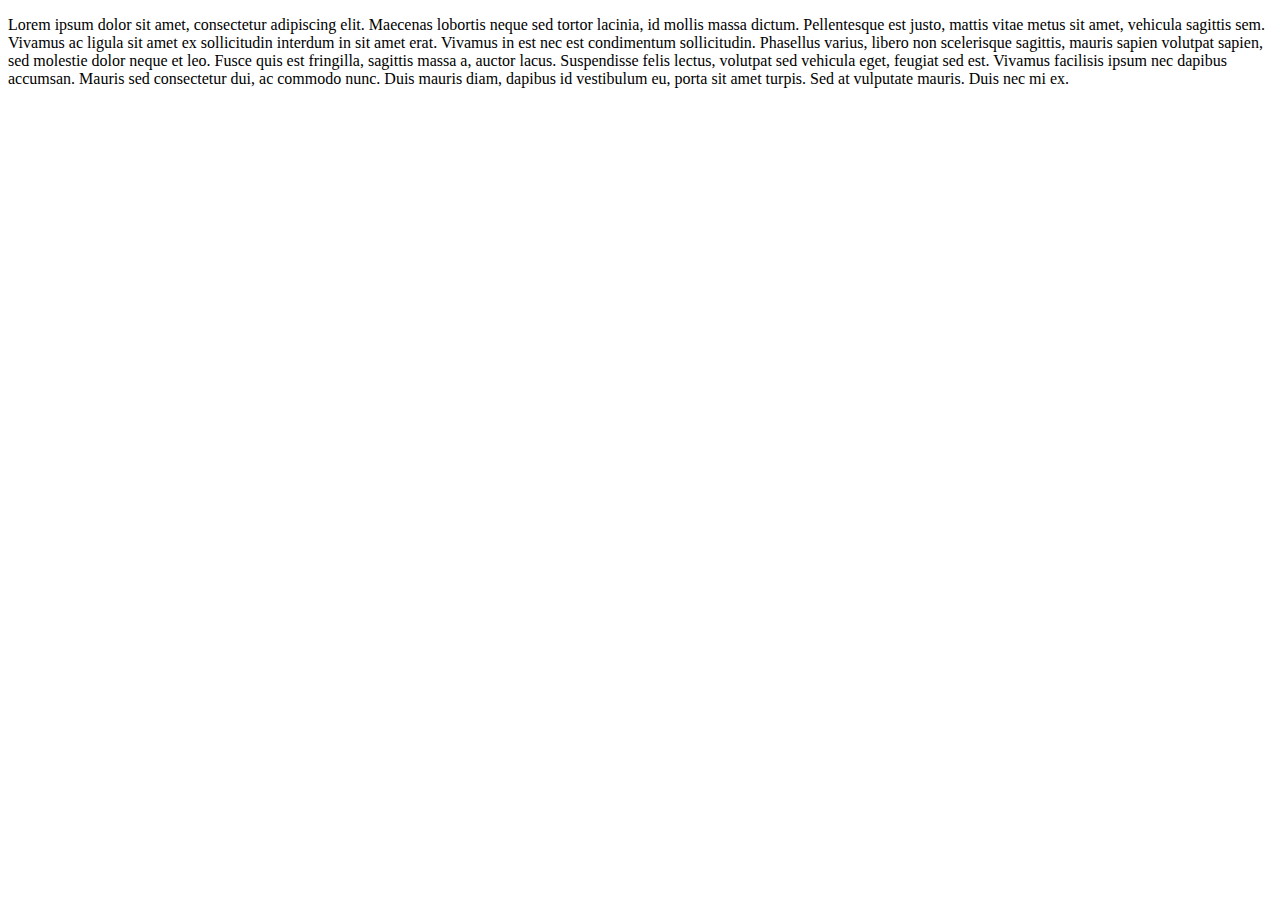
<file: home.html>
<!DOCTYPE html>
<html lang="en">
<head>
    <meta charset="UTF-8">
    <meta name="viewport" content="width=device-width, initial-scale=1.0">
    <title>Document</title>
</head>
<body>
    <p>Lorem ipsum dolor sit amet, consectetur adipiscing elit. Maecenas lobortis neque sed tortor lacinia, id mollis massa dictum. Pellentesque est justo, mattis vitae metus sit amet, vehicula sagittis sem. Vivamus ac ligula sit amet ex sollicitudin interdum in sit amet erat. Vivamus in est nec est condimentum sollicitudin. Phasellus varius, libero non scelerisque sagittis, mauris sapien volutpat sapien, sed molestie dolor neque et leo. Fusce quis est fringilla, sagittis massa a, auctor lacus. Suspendisse felis lectus, volutpat sed vehicula eget, feugiat sed est. Vivamus facilisis ipsum nec dapibus accumsan. Mauris sed consectetur dui, ac commodo nunc. Duis mauris diam, dapibus id vestibulum eu, porta sit amet turpis. Sed at vulputate mauris. Duis nec mi ex.</p>
</body>
</html>
</file>
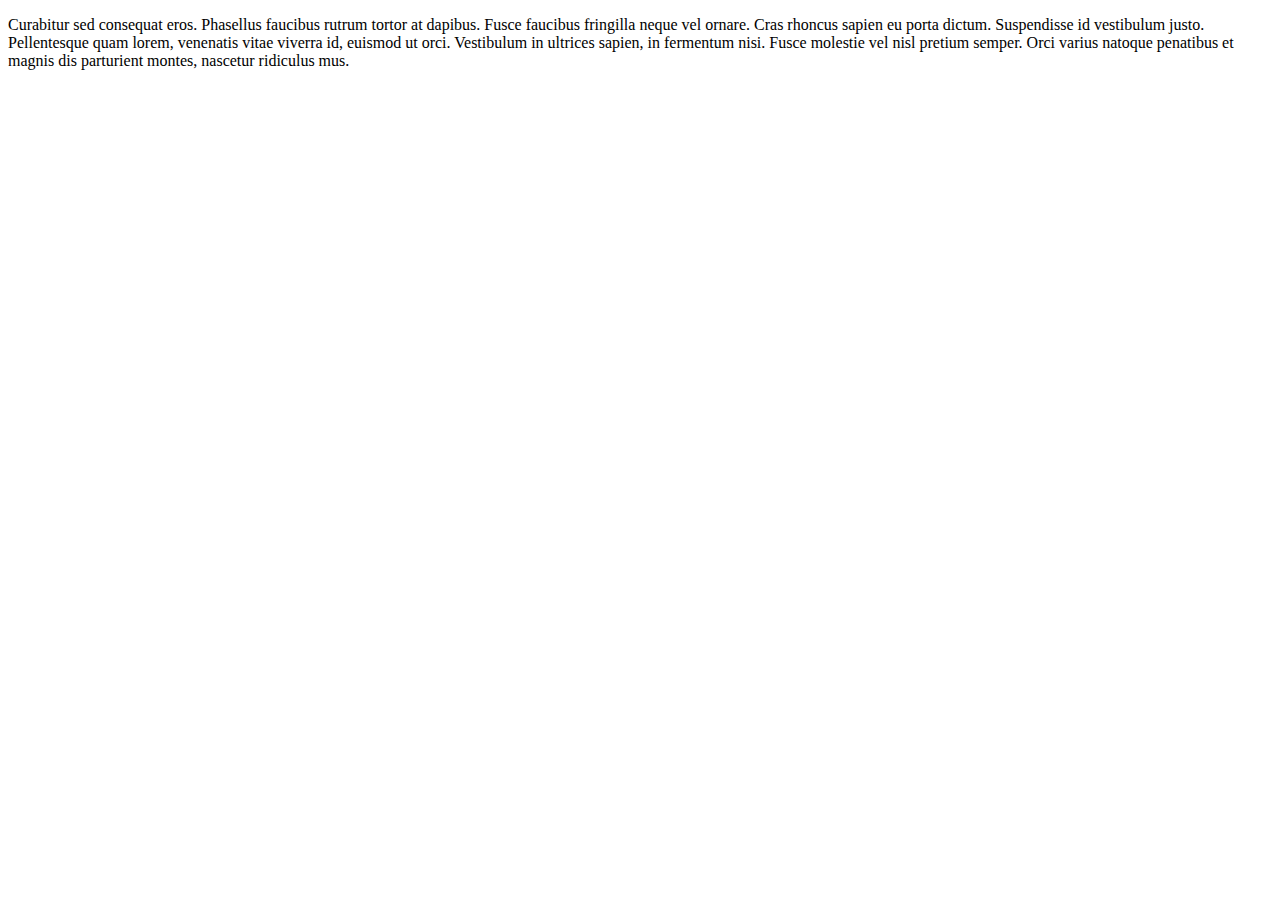
<file: introduce.html>
<!DOCTYPE html>
<html lang="en">
<head>
    <meta charset="UTF-8">
    <meta name="viewport" content="width=device-width, initial-scale=1.0">
    <title>Document</title>
</head>
<body>
    <p>Curabitur sed consequat eros. Phasellus faucibus rutrum tortor at dapibus. Fusce faucibus fringilla neque vel ornare. Cras rhoncus sapien eu porta dictum. Suspendisse id vestibulum justo. Pellentesque quam lorem, venenatis vitae viverra id, euismod ut orci. Vestibulum in ultrices sapien, in fermentum nisi. Fusce molestie vel nisl pretium semper. Orci varius natoque penatibus et magnis dis parturient montes, nascetur ridiculus mus.</p>
</body>
</html>
</file>
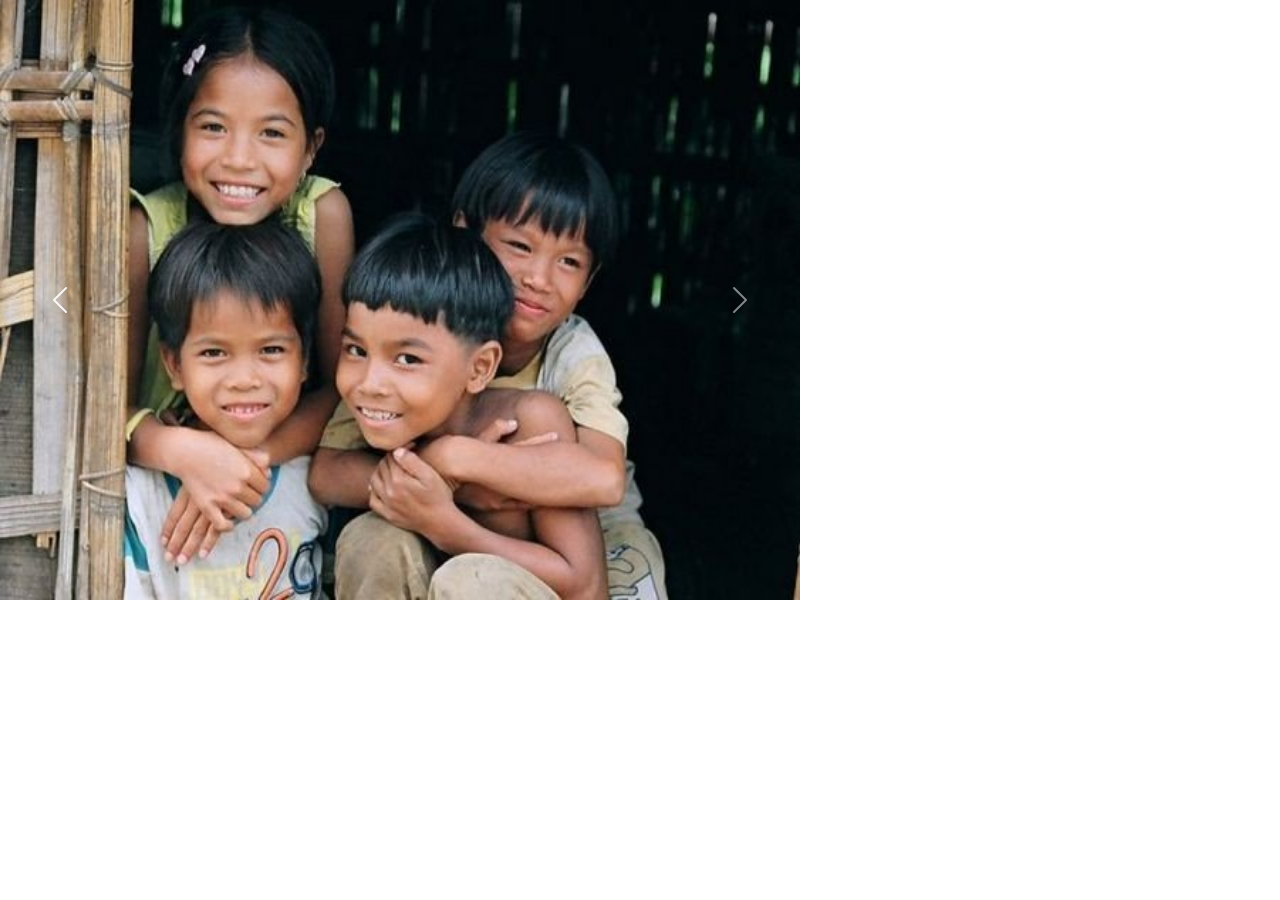
<file: test.html>
<!DOCTYPE html>
<html lang="en">
<head>
    <meta charset="UTF-8">
    <meta name="viewport" content="width=device-width, initial-scale=1.0">
    <title>test</title>
    <link href="https://cdn.jsdelivr.net/npm/bootstrap@5.3.3/dist/css/bootstrap.min.css" rel="stylesheet" integrity="sha384-QWTKZyjpPEjISv5WaRU9OFeRpok6YctnYmDr5pNlyT2bRjXh0JMhjY6hW+ALEwIH" crossorigin="anonymous">
    <script src="https://cdn.jsdelivr.net/npm/bootstrap@5.3.3/dist/js/bootstrap.bundle.min.js" integrity="sha384-YvpcrYf0tY3lHB60NNkmXc5s9fDVZLESaAA55NDzOxhy9GkcIdslK1eN7N6jIeHz" crossorigin="anonymous"></script>
</head>
<body>
    <div id="carouselExample" class="carousel slide" style="width: 800px;">
        <div class="carousel-inner">
          <div class="carousel-item active">
            <img src="asset 15.jpeg" class="d-block w-100" alt="..." style="width: 800px; height: 600px;">
          </div>
          <div class="carousel-item">
            <img src="asset 16.jpeg" class="d-block w-100" alt="..." style="width: 800px; height: 600px;">
          </div>
          <div class="carousel-item">
            <img src="asset 17.jpeg" class="d-block w-100" alt="..." style="width: 800px; height: 600px;">
          </div>
        </div>
        <button class="carousel-control-prev" type="button" data-bs-target="#carouselExample" data-bs-slide="prev">
          <span class="carousel-control-prev-icon" aria-hidden="true"></span>
          <span class="visually-hidden">Previous</span>
        </button>
        <button class="carousel-control-next" type="button" data-bs-target="#carouselExample" data-bs-slide="next">
          <span class="carousel-control-next-icon" aria-hidden="true"></span>
          <span class="visually-hidden">Next</span>
        </button>
      </div>
</body>
</html>
</file>
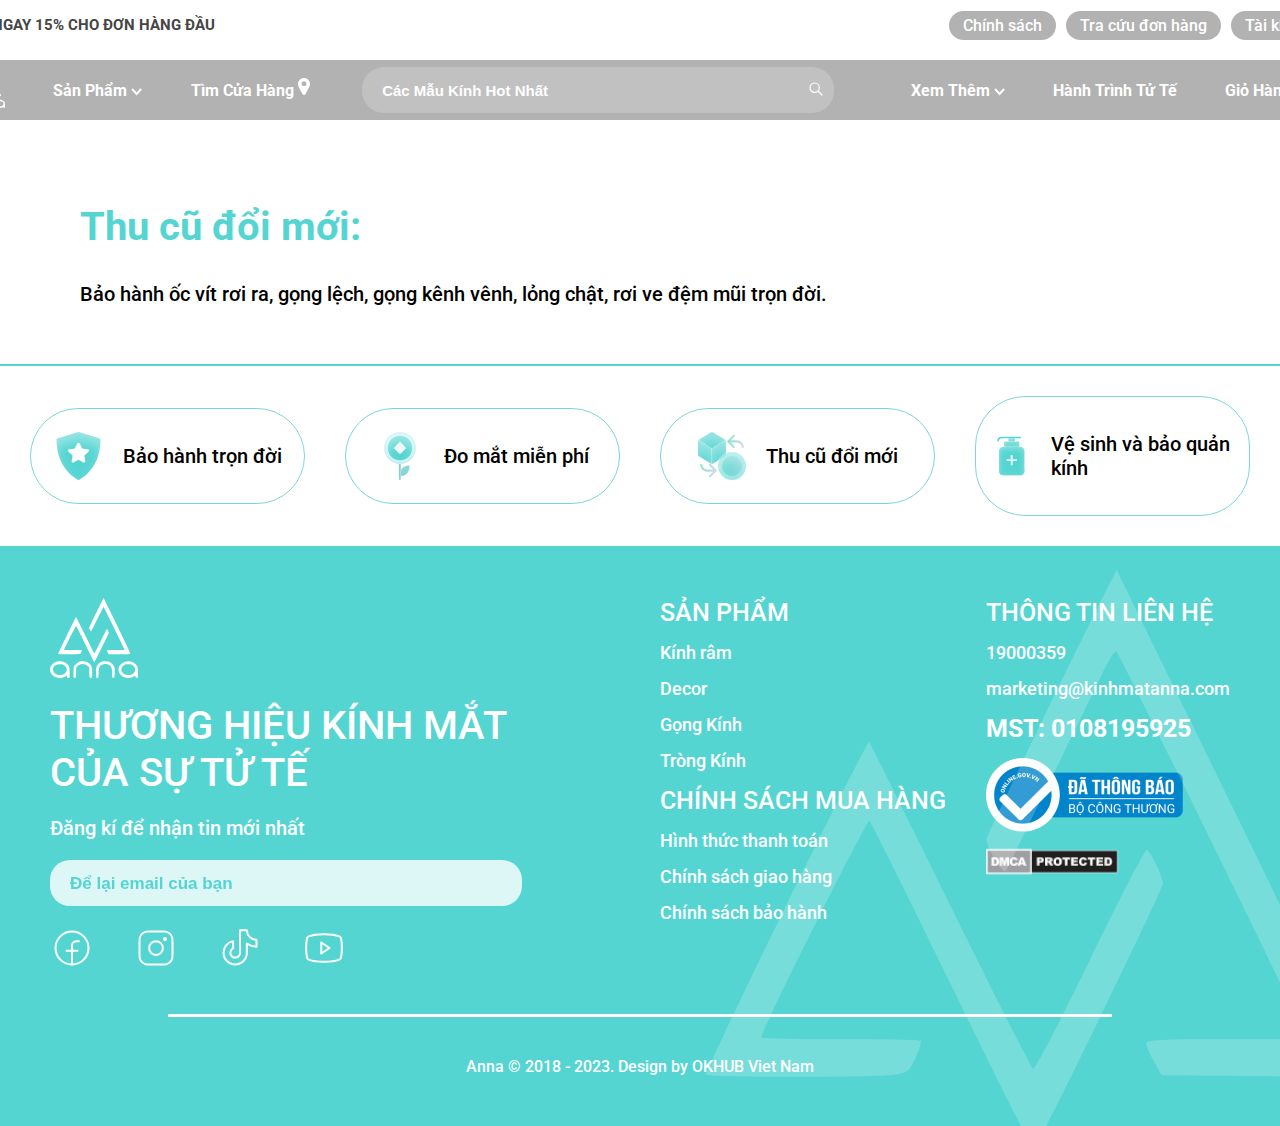
<file: thu_cu_doi_moi.html>
<!DOCTYPE html>
<html lang="en">

<head>
    <meta charset="UTF-8">
    <meta name="viewport" content="width=device-width, initial-scale=1.0">
    <title>Thu Cũ Đổi Mới</title>
    <link rel="stylesheet" href="style_chinhsach.css">
    <link rel="preconnect" href="https://fonts.googleapis.com">
    <link rel="preconnect" href="https://fonts.gstatic.com" crossorigin>
    <link
        href="https://fonts.googleapis.com/css2?family=Roboto:ital,wght@0,100;0,300;0,400;0,500;0,700;0,900;1,100;1,300;1,400;1,500;1,700;1,900&display=swap"
        rel="stylesheet">
</head>

<body>
    <div class="parent modau">
        <div class="trencung">
            <span>giảm ngay 15% cho đơn hàng đầu tiên</span>
            <div class="khoangcach"></div>
            <div class="phuluc">
                <a href="chinh sach.html">Chính sách</a>
                <a href="#">Tra cứu đơn hàng</a>
                <a href="#">Tài khoản</a>
            </div>
        </div>
        <div class="navbar">
            <ul class="navlink">
                <li>
                    <a href="#"><svg xmlns="http://www.w3.org/2000/svg" width="2.8125rem" height="2.5rem"
                            viewBox="0 0 45 40" fill="none">
                            <path fill-rule="evenodd" clip-rule="evenodd"
                                d="M27.0764 0.661244C24.9828 4.6627 20.0135 14.7584 20.0286 14.9802C20.0636 15.4937 20.985 16.9386 21.1295 16.7062C21.253 16.5072 25.0672 8.87351 26.6001 5.75713C26.9507 5.04451 27.3099 4.48583 27.3983 4.51563C27.5626 4.57063 37.7735 24.9026 38.011 25.6475L38.1417 26.057H33.6195C30.128 26.057 29.0982 26.1114 29.1005 26.2958C29.1023 26.4272 29.2993 26.8783 29.5384 27.2985L29.973 28.0625L35.5189 28.1133C38.569 28.1412 41.1279 28.0982 41.205 28.0178C41.2822 27.9374 38.2127 21.6004 34.3839 13.9357L27.4225 0L27.0764 0.661244ZM8.61908 18.6924C6.06921 23.7704 4.03548 27.9773 4.09995 28.0415C4.25326 28.1941 13.6293 28.193 14.7492 28.0401C15.541 27.9321 15.645 27.853 15.9973 27.0911C16.2085 26.6338 16.3355 26.2142 16.2795 26.1585C16.2235 26.1026 14.1629 26.057 11.7003 26.057C9.2379 26.057 7.22316 26.0163 7.22316 25.9665C7.22316 25.6128 13.2295 13.8462 13.367 13.9308C13.4629 13.9898 15.568 18.1175 18.0448 23.1035C20.5216 28.0896 22.6186 32.1669 22.7048 32.1643C22.8866 32.1589 30.0589 17.755 30.0526 17.4077C30.0453 17.0047 29.3166 15.552 29.1216 15.552C29.0192 15.552 27.571 18.3032 25.9036 21.6657C24.2364 25.0283 22.7878 27.7515 22.6846 27.7174C22.5816 27.6832 20.4636 23.6043 17.9782 18.6535C15.4928 13.7025 13.4134 9.60862 13.3574 9.55592C13.3013 9.50321 11.1692 13.6147 8.61908 18.6924ZM3.65383 31.765C1.88278 32.221 0.28692 33.7494 0.0514832 35.2153C-0.146152 36.4459 0.219569 37.4399 1.2467 38.4621C1.98218 39.1942 2.39011 39.4266 3.43393 39.7078C4.973 40.1225 6.11526 40.017 7.5302 39.3294C8.06824 39.0679 8.56481 38.854 8.63348 38.854C8.70202 38.854 8.75824 39.1174 8.75824 39.4391C8.75824 39.9841 8.80082 40.0201 9.38179 39.9643L10.0054 39.9045L10.0597 37.7517C10.0897 36.5678 10.0261 35.2739 9.9185 34.8766C9.65182 33.8905 8.56767 32.6833 7.49966 32.1837C6.53356 31.7316 4.60076 31.5211 3.65383 31.765ZM15.2821 31.7238C13.9417 32.178 12.6073 33.315 12.2235 34.3302C12.1117 34.6258 12.0202 35.9739 12.0202 37.3257C12.0202 39.6347 12.0439 39.7908 12.4131 39.9074C13.2144 40.1607 13.3633 39.7388 13.3633 37.2153V34.859L14.0828 34.1083C15.5423 32.5852 17.8426 32.5718 19.3551 34.0775L20.0791 34.7981V37.0989C20.0791 39.4641 20.2399 40 20.9495 40C21.5009 40 21.6611 39.2226 21.5752 36.9623C21.5073 35.1738 21.4109 34.5933 21.0748 33.9468C20.6033 33.0405 19.6539 32.2456 18.5924 31.8686C17.8888 31.6186 15.8549 31.5296 15.2821 31.7238ZM26.7093 31.7349C26.1847 31.8678 25.0509 32.6114 24.5495 33.1515C23.7328 34.0312 23.533 34.8671 23.533 37.4024C23.533 39.634 23.5575 39.791 23.9259 39.9074C24.708 40.1545 24.8761 39.724 24.8761 37.4748C24.8761 35.0387 25.1294 34.2964 26.2012 33.5914C27.1128 32.9916 28.7649 32.8 29.6731 33.1888C31.3467 33.905 31.7838 34.8371 31.7838 37.6889C31.7838 39.632 31.8122 39.7922 32.1767 39.9074C32.9721 40.1587 33.1269 39.734 33.1269 37.3006C33.1269 35.3875 33.063 34.8946 32.7215 34.1713C31.9491 32.5358 30.326 31.5935 28.3299 31.6224C27.6439 31.6323 26.9146 31.6829 26.7093 31.7349ZM38.1795 31.9379C36.183 32.6482 35.0457 34.0601 35.0457 35.8282C35.0457 38.4585 38.0296 40.4437 41.0601 39.8296C41.7096 39.698 42.5267 39.4247 42.8758 39.2223C43.6734 38.7594 43.6433 38.7539 43.7156 39.3792C43.7666 39.8222 43.8666 39.9045 44.3518 39.9045H44.9275L44.9866 37.6125C45.0562 34.902 44.877 34.1633 43.9173 33.2052C42.4835 31.7738 40.1125 31.2501 38.1795 31.9379ZM7.35925 33.7539C8.99327 34.8812 9.00704 36.7052 7.39014 37.8207C5.72248 38.9711 3.46041 38.7574 2.16216 37.327C1.34149 36.4229 1.24344 35.5344 1.85515 34.5489C2.47204 33.5554 3.60049 33.0921 5.2282 33.1639C6.34609 33.2132 6.72908 33.3194 7.35925 33.7539ZM42.4836 33.8273C42.8778 34.1438 43.3042 34.7103 43.431 35.0865C44.3406 37.7873 40.1334 39.7126 37.572 37.7678C35.8802 36.4833 36.1696 34.5126 38.2117 33.4122C38.6454 33.1786 39.1548 33.1206 40.2769 33.1771C41.5873 33.243 41.8524 33.3213 42.4836 33.8273Z"
                                fill="white" />
                        </svg>
                    </a>
                </li>
                <li>
                    <a href="#" id="sanpham">
                        <span>Sản Phẩm</span>
                        <svg xmlns="http://www.w3.org/2000/svg" width="0.7rem" height="0.5rem" viewBox="0 0 11 8"
                            fill="none">
                            <path d="M1 1L5.5 6L10 1" stroke="white" stroke-width="2" />
                        </svg>
                    </a>
                </li>
                <li>
                    <a href="#" id="timcuahang">
                        <span>Tìm Cửa Hàng</span>
                        <svg xmlns="http://www.w3.org/2000/svg" width="20" height="25" viewBox="0 0 20 25" fill="none">
                            <g id="Group 1000005557">
                                <path id="Vector"
                                    d="M10 17C10.5746 17 11.0965 16.7039 11.3962 16.2079C13.4965 12.7326 16 8.15241 16 6.06824C16 2.7222 13.3084 0 10 0C6.69157 0 4 2.7222 4 6.06824C4 8.15241 6.50357 12.7326 8.60379 16.2079C8.90353 16.7039 9.42547 17 10 17ZM7.58834 5.65159C7.58834 4.30673 8.67022 3.21257 10 3.21257C11.3298 3.21257 12.4117 4.30673 12.4117 5.65159C12.4117 6.99651 11.3298 8.09066 10 8.09066C8.67022 8.09066 7.58834 6.99655 7.58834 5.65159Z"
                                    fill="white" />
                            </g>
                        </svg>
                    </a>
                </li>
                <li>
                    <div class="search">
                        <input type="text" name="" id="timkiem" placeholder="các mẫu kính hot nhất">
                        <button type="submit"><svg xmlns="http://www.w3.org/2000/svg" width="1.00006rem" height="1rem"
                                viewBox="0 0 20 20" fill="none">
                                <path
                                    d="M12.5 12.5L17.5 17.5M8.33333 14.1667C5.11167 14.1667 2.5 11.555 2.5 8.33333C2.5 5.11167 5.11167 2.5 8.33333 2.5C11.555 2.5 14.1667 5.11167 14.1667 8.33333C14.1667 11.555 11.555 14.1667 8.33333 14.1667Z"
                                    stroke="white" stroke-width="1.5" stroke-linecap="round" stroke-linejoin="round" />
                            </svg></button>
                    </div>
                </li>
                <li>
                    <a href="#">Xem Thêm</a>
                    <svg xmlns="http://www.w3.org/2000/svg" width="0.7rem" height="0.5rem" viewBox="0 0 11 8"
                        fill="none">
                        <path d="M1 1L5.5 6L10 1" stroke="white" stroke-width="2" />
                    </svg>
                </li>
                <li>
                    <a href="index.html">Hành Trình Tử Tế</a>
                </li>
                <li>
                    <a href="#" id="giohang">
                        <span>Giỏ Hàng</span>
                        <svg xmlns="http://www.w3.org/2000/svg" width="1.47381rem" height="1.44581rem"
                            viewBox="0 0 24 24" fill="none">
                            <path
                                d="M15.9218 5.78316C15.7027 5.78316 15.4926 5.69612 15.3376 5.54118C15.1827 5.38624 15.0956 5.1761 15.0956 4.95699C15.0956 4.08054 14.7475 3.23999 14.1277 2.62024C13.508 2.0005 12.6674 1.65233 11.791 1.65233C10.9145 1.65233 10.074 2.0005 9.45423 2.62024C8.83448 3.23999 8.48631 4.08054 8.48631 4.95699C8.48631 5.1761 8.39927 5.38624 8.24434 5.54118C8.0894 5.69612 7.87926 5.78316 7.66015 5.78316C7.44104 5.78316 7.2309 5.69612 7.07596 5.54118C6.92103 5.38624 6.83398 5.1761 6.83398 4.95699C6.83398 3.64232 7.35624 2.38149 8.28585 1.45187C9.21547 0.522253 10.4763 0 11.791 0C13.1057 0 14.3665 0.522253 15.2961 1.45187C16.2257 2.38149 16.748 3.64232 16.748 4.95699C16.748 5.1761 16.6609 5.38624 16.506 5.54118C16.3511 5.69612 16.1409 5.78316 15.9218 5.78316Z"
                                fill="white" />
                            <path
                                d="M17.6561 23.1327H5.92459C5.05912 23.1325 4.22083 22.8304 3.55423 22.2784C2.88763 21.7264 2.43449 20.9592 2.27294 20.1089L0.0670791 8.54259C-0.0365575 8.00506 -0.0199343 7.45124 0.115756 6.92089C0.251446 6.39054 0.50284 5.89679 0.8519 5.47508C1.20096 5.05336 1.63903 4.71413 2.13469 4.48173C2.63034 4.24932 3.1713 4.12951 3.71873 4.13087H19.862C20.4094 4.12951 20.9504 4.24932 21.446 4.48173C21.9417 4.71413 22.3798 5.05336 22.7288 5.47508C23.0779 5.89679 23.3293 6.39054 23.465 6.92089C23.6007 7.45124 23.6173 8.00506 23.5137 8.54259L21.3078 20.1089C21.1462 20.9592 20.6931 21.7264 20.0265 22.2784C19.3599 22.8304 18.5216 23.1325 17.6561 23.1327ZM1.68636 8.2617L3.89222 19.828C3.98918 20.2952 4.24428 20.7147 4.61451 21.0157C4.98474 21.3167 5.44744 21.4808 5.92459 21.4803H17.6561C18.1333 21.4808 18.596 21.3167 18.9662 21.0157C19.3365 20.7147 19.5916 20.2952 19.6885 19.828L21.8944 8.2617C21.9542 7.96107 21.9467 7.65091 21.8723 7.35355C21.7979 7.05619 21.6585 6.77903 21.4641 6.542C21.2697 6.30497 21.0252 6.11398 20.7482 5.98278C20.4712 5.85157 20.1685 5.78341 19.862 5.7832H3.71873C3.4122 5.78341 3.10954 5.85157 2.83251 5.98278C2.55549 6.11398 2.311 6.30497 2.11663 6.542C1.92227 6.77903 1.78287 7.05619 1.70848 7.35355C1.63408 7.65091 1.62652 7.96107 1.68636 8.2617Z"
                                fill="white" />
                            <path
                                d="M15.9218 9.91405H7.66015C7.44104 9.91405 7.2309 9.82701 7.07596 9.67207C6.92103 9.51713 6.83398 9.307 6.83398 9.08788C6.83398 8.86877 6.92103 8.65863 7.07596 8.5037C7.2309 8.34876 7.44104 8.26172 7.66015 8.26172H15.9218C16.1409 8.26172 16.3511 8.34876 16.506 8.5037C16.6609 8.65863 16.748 8.86877 16.748 9.08788C16.748 9.307 16.6609 9.51713 16.506 9.67207C16.3511 9.82701 16.1409 9.91405 15.9218 9.91405Z"
                                fill="white" />
                        </svg>
                    </a>
                </li>
            </ul>
        </div>

    </div>
    <div class="chinhsachbaohanh domat">
        <h1>Thu cũ đổi mới:</h1>
        <p>Bảo hành ốc vít rơi ra, gọng lệch, gọng kênh vênh, lỏng chật, rơi ve đệm mũi trọn đời.</p>
    </div>
    <script>
        function redirectTo(url) {
            window.location.href = url;
        }
    </script>
    <div class="cacchedo">
        <div class="chedo" onclick="redirectTo('chinh sach.html')">
            <svg height="48" viewBox="0 0 49 48" fill="none" xmlns="http://www.w3.org/2000/svg">
                <g id="báº£o hÃ nh">
                    <path id="accent"
                        d="M40.4553 10.9409L24.7055 6.0318C24.5712 5.99005 24.4288 5.99005 24.2945 6.0318L8.54462 10.9409C8.38775 10.9896 8.24972 11.0928 8.15147 11.2349C8.05321 11.3769 8.00008 11.55 8.00012 11.728C8.00012 23.4058 12.3921 30.9912 16.0768 35.2981C18.3729 38.0558 21.1318 40.3085 24.2045 41.9343C24.2979 41.978 24.3984 42.0005 24.5 42.0005C24.6016 42.0005 24.7021 41.978 24.7955 41.9343C27.8682 40.3085 30.6271 38.0558 32.9232 35.2981C36.6079 30.9912 40.9998 23.4058 40.9998 11.728C40.9999 11.55 40.9468 11.3769 40.8485 11.2349C40.7502 11.0928 40.6122 10.9896 40.4553 10.9409Z"
                        fill="url(#paint0_linear_1627_3892)" />
                    <g id="glass" filter="url(#filter0_bi_1627_3892)">
                        <path
                            d="M45.774 6.58718L24.774 0.0417493C24.5949 -0.0139164 24.4051 -0.0139164 24.226 0.0417493L3.226 6.58718C3.01684 6.65219 2.83281 6.78981 2.7018 6.97919C2.57079 7.16857 2.49994 7.39938 2.5 7.63663C2.5 23.2071 8.356 33.3209 13.269 39.0634C16.3305 42.7404 20.0091 45.744 24.106 47.9118C24.2305 47.97 24.3645 48 24.5 48C24.6355 48 24.7695 47.97 24.894 47.9118C28.9909 45.744 32.6695 42.7404 35.731 39.0634C40.644 33.3209 46.5 23.2071 46.5 7.63663C46.5001 7.39938 46.4292 7.16857 46.2982 6.97919C46.1672 6.78981 45.9832 6.65219 45.774 6.58718Z"
                            fill="#55D5D2" />
                        <path
                            d="M45.5955 7.16L45.5959 7.16014C45.6701 7.18321 45.7458 7.23536 45.8048 7.32054C45.8642 7.40638 45.9 7.51732 45.9 7.63649V7.63663C45.9 23.042 40.1105 33.0215 35.2751 38.6734L35.275 38.6733L35.2699 38.6795C32.2608 42.2936 28.6487 45.2435 24.6296 47.3728C24.5867 47.3913 24.5429 47.4 24.5 47.4C24.4571 47.4 24.4133 47.3913 24.3704 47.3728C20.3513 45.2435 16.7391 42.2936 13.7301 38.6795L13.7301 38.6795L13.7249 38.6734C8.88948 33.0215 3.1 23.042 3.1 7.63663L3.1 7.63648C3.09997 7.51731 3.13585 7.40638 3.19523 7.32054C3.25416 7.23535 3.32985 7.18321 3.40408 7.16014L3.40454 7.16L24.4041 0.614714C24.4042 0.614684 24.4043 0.614654 24.4044 0.614624C24.4673 0.595125 24.5327 0.595125 24.5956 0.614624C24.5957 0.614654 24.5958 0.614684 24.5959 0.614714L45.5955 7.16ZM35.731 39.0634C40.644 33.3209 46.5 23.2071 46.5 7.63663L24.894 47.9118C28.9909 45.744 32.6695 42.7404 35.731 39.0634Z"
                            stroke="url(#paint1_linear_1627_3892)" stroke-opacity="0.1" stroke-width="1.2" />
                    </g>
                    <g id="detail" filter="url(#filter1_i_1627_3892)">
                        <path
                            d="M25.4821 11.5181L28.0654 16.7545L33.8385 17.5934C34.0397 17.6228 34.2288 17.7079 34.3842 17.8391C34.5397 17.9703 34.6554 18.1423 34.7182 18.3357C34.7811 18.5292 34.7886 18.7363 34.7399 18.9338C34.6913 19.1313 34.5884 19.3113 34.4428 19.4534L30.2647 23.5268L31.2465 29.2759C31.2808 29.4765 31.2584 29.6828 31.1817 29.8713C31.105 30.0598 30.977 30.2231 30.8124 30.3428C30.6477 30.4624 30.4528 30.5335 30.2498 30.5482C30.0468 30.5629 29.8437 30.5204 29.6636 30.4257L24.5003 27.7094L19.3371 30.4235C19.1569 30.5183 18.9538 30.5607 18.7508 30.546C18.5478 30.5314 18.3529 30.4602 18.1883 30.3406C18.0236 30.2209 17.8956 30.0576 17.8189 29.8691C17.7422 29.6806 17.7198 29.4743 17.7542 29.2737L18.736 23.5246L14.5578 19.4512C14.4123 19.3091 14.3094 19.1292 14.2607 18.9317C14.212 18.7342 14.2195 18.527 14.2824 18.3335C14.3453 18.1401 14.4609 17.9681 14.6164 17.8369C14.7719 17.7057 14.9609 17.6206 15.1622 17.5912L20.9352 16.7523L23.5185 11.516C23.6181 11.3437 23.7614 11.2006 23.9339 11.1013C24.1063 11.0019 24.3019 10.9497 24.5009 10.95C24.7 10.9502 24.8954 11.0028 25.0677 11.1025C25.2399 11.2023 25.3829 11.3456 25.4821 11.5181Z"
                            fill="white" />
                    </g>
                </g>
                <defs>
                    <filter id="filter0_bi_1627_3892" x="-21.5" y="-24" width="92" height="96"
                        filterUnits="userSpaceOnUse" color-interpolation-filters="sRGB">
                        <feFlood flood-opacity="0" result="BackgroundImageFix" />
                        <feGaussianBlur in="BackgroundImageFix" stdDeviation="12" />
                        <feComposite in2="SourceAlpha" operator="in" result="effect1_backgroundBlur_1627_3892" />
                        <feBlend mode="normal" in="SourceGraphic" in2="effect1_backgroundBlur_1627_3892"
                            result="shape" />
                        <feColorMatrix in="SourceAlpha" type="matrix" values="0 0 0 0 0 0 0 0 0 0 0 0 0 0 0 0 0 0 127 0"
                            result="hardAlpha" />
                        <feOffset dy="8" />
                        <feGaussianBlur stdDeviation="6" />
                        <feComposite in2="hardAlpha" operator="arithmetic" k2="-1" k3="1" />
                        <feColorMatrix type="matrix" values="0 0 0 0 1 0 0 0 0 1 0 0 0 0 1 0 0 0 0.4 0" />
                        <feBlend mode="normal" in2="shape" result="effect2_innerShadow_1627_3892" />
                    </filter>
                    <filter id="filter1_i_1627_3892" x="14.229" y="10.95" width="20.5426" height="27.6011"
                        filterUnits="userSpaceOnUse" color-interpolation-filters="sRGB">
                        <feFlood flood-opacity="0" result="BackgroundImageFix" />
                        <feBlend mode="normal" in="SourceGraphic" in2="BackgroundImageFix" result="shape" />
                        <feColorMatrix in="SourceAlpha" type="matrix" values="0 0 0 0 0 0 0 0 0 0 0 0 0 0 0 0 0 0 127 0"
                            result="hardAlpha" />
                        <feOffset dy="8" />
                        <feGaussianBlur stdDeviation="4" />
                        <feComposite in2="hardAlpha" operator="arithmetic" k2="-1" k3="1" />
                        <feColorMatrix type="matrix" values="0 0 0 0 1 0 0 0 0 1 0 0 0 0 1 0 0 0 0.4 0" />
                        <feBlend mode="normal" in2="shape" result="effect1_innerShadow_1627_3892" />
                    </filter>
                    <linearGradient id="paint0_linear_1627_3892" x1="9.37511" y1="13.2005" x2="45.4566" y2="17.7942"
                        gradientUnits="userSpaceOnUse">
                        <stop stop-color="#55D5D2" />
                        <stop offset="1" stop-color="#DFD6EE" />
                    </linearGradient>
                    <linearGradient id="paint1_linear_1627_3892" x1="3.875" y1="2.18182" x2="46.5" y2="2.18182"
                        gradientUnits="userSpaceOnUse">
                        <stop stop-color="#C8A6FF" />
                        <stop offset="1" stop-color="#69CFB5" />
                    </linearGradient>
                </defs>
            </svg>
            <p>Bảo hành trọn đời</p>
        </div>
        <div class="chedo" onclick="redirectTo('do_mat_mien_phi.html')">
            <svg width="48" height="48" viewBox="0 0 48 48" fill="none" xmlns="http://www.w3.org/2000/svg">
                <g id="cá»­a hÃ ng">
                    <g id="Group">
                        <path id="accent"
                            d="M30.2004 36.46C27.9805 36.46 26.0491 37.6887 25.0444 39.5021V43.8257C28.2988 43.8257 30.937 41.1875 30.937 37.9331V36.46H30.2004Z"
                            fill="url(#paint0_linear_1627_3898)" />
                        <g id="glass" filter="url(#filter0_bi_1627_3898)">
                            <path
                                d="M32.3488 33.3911C29.2039 33.3911 26.4677 35.1319 25.0444 37.7008V43.8259C29.6548 43.8259 33.3923 40.0884 33.3923 35.4781V33.3911H32.3488Z"
                                fill="#4DC0BD" />
                            <path
                                d="M25.6444 43.203V37.8589C26.9861 35.5457 29.4855 33.9911 32.3488 33.9911H32.7923V35.4781C32.7923 39.5552 29.643 42.8968 25.6444 43.203Z"
                                stroke="url(#paint1_linear_1627_3898)" stroke-opacity="0.1" stroke-width="1.2" />
                        </g>
                        <path id="accent_2"
                            d="M25.0435 26.0869C25.0435 25.5107 24.5768 25.0435 24 25.0435C23.4233 25.0435 22.9565 25.5107 22.9565 26.0869V46.9565C22.9565 47.5328 23.4233 48 24 48C24.5768 48 25.0435 47.5328 25.0435 46.9565V43.8261V37.7009V26.0869Z"
                            fill="url(#paint2_linear_1627_3898)" />
                    </g>
                    <g id="Group 11">
                        <g id="glass_2" filter="url(#filter1_bi_1627_3898)">
                            <path
                                d="M24 32C32.8366 32 40 24.8366 40 16C40 7.16344 32.8366 0 24 0C15.1634 0 8 7.16344 8 16C8 24.8366 15.1634 32 24 32Z"
                                fill="#CAF2F1" />
                            <path
                                d="M39.4 16C39.4 24.5052 32.5052 31.4 24 31.4C15.4948 31.4 8.6 24.5052 8.6 16C8.6 7.49481 15.4948 0.6 24 0.6C32.5052 0.6 39.4 7.49481 39.4 16Z"
                                stroke="url(#paint3_linear_1627_3898)" stroke-opacity="0.1" stroke-width="1.2" />
                        </g>
                        <g id="detail" filter="url(#filter2_i_1627_3898)">
                            <path
                                d="M23.9997 28.3085C30.7971 28.3085 36.3074 22.7982 36.3074 16.0008C36.3074 9.20346 30.7971 3.69312 23.9997 3.69312C17.2024 3.69312 11.692 9.20346 11.692 16.0008C11.692 22.7982 17.2024 28.3085 23.9997 28.3085Z"
                                fill="#55D5D2" />
                        </g>
                        <g id="Vector" filter="url(#filter3_i_1627_3898)">
                            <path
                                d="M23.9999 22C23.7726 22 23.5546 21.9096 23.3939 21.7489L18.251 16.6059C18.0903 16.4452 18 16.2272 18 15.9999C18 15.7726 18.0903 15.5546 18.251 15.3939L23.3939 10.251C23.5546 10.0903 23.7726 10 23.9999 10C24.2272 10 24.4452 10.0903 24.6059 10.251L29.7489 15.3939C29.9095 15.5546 29.9998 15.7726 29.9998 15.9999C29.9998 16.2272 29.9095 16.4452 29.7489 16.6059L24.6059 21.7489C24.4452 21.9096 24.2272 22 23.9999 22Z"
                                fill="#EEFBFB" />
                        </g>
                    </g>
                </g>
                <defs>
                    <filter id="filter0_bi_1627_3898" x="1.04443" y="9.39111" width="56.3478" height="58.4348"
                        filterUnits="userSpaceOnUse" color-interpolation-filters="sRGB">
                        <feFlood flood-opacity="0" result="BackgroundImageFix" />
                        <feGaussianBlur in="BackgroundImageFix" stdDeviation="12" />
                        <feComposite in2="SourceAlpha" operator="in" result="effect1_backgroundBlur_1627_3898" />
                        <feBlend mode="normal" in="SourceGraphic" in2="effect1_backgroundBlur_1627_3898"
                            result="shape" />
                        <feColorMatrix in="SourceAlpha" type="matrix" values="0 0 0 0 0 0 0 0 0 0 0 0 0 0 0 0 0 0 127 0"
                            result="hardAlpha" />
                        <feOffset dy="8" />
                        <feGaussianBlur stdDeviation="6" />
                        <feComposite in2="hardAlpha" operator="arithmetic" k2="-1" k3="1" />
                        <feColorMatrix type="matrix" values="0 0 0 0 1 0 0 0 0 1 0 0 0 0 1 0 0 0 0.4 0" />
                        <feBlend mode="normal" in2="shape" result="effect2_innerShadow_1627_3898" />
                    </filter>
                    <filter id="filter1_bi_1627_3898" x="-16" y="-24" width="80" height="80"
                        filterUnits="userSpaceOnUse" color-interpolation-filters="sRGB">
                        <feFlood flood-opacity="0" result="BackgroundImageFix" />
                        <feGaussianBlur in="BackgroundImageFix" stdDeviation="12" />
                        <feComposite in2="SourceAlpha" operator="in" result="effect1_backgroundBlur_1627_3898" />
                        <feBlend mode="normal" in="SourceGraphic" in2="effect1_backgroundBlur_1627_3898"
                            result="shape" />
                        <feColorMatrix in="SourceAlpha" type="matrix" values="0 0 0 0 0 0 0 0 0 0 0 0 0 0 0 0 0 0 127 0"
                            result="hardAlpha" />
                        <feOffset dy="8" />
                        <feGaussianBlur stdDeviation="6" />
                        <feComposite in2="hardAlpha" operator="arithmetic" k2="-1" k3="1" />
                        <feColorMatrix type="matrix" values="0 0 0 0 1 0 0 0 0 1 0 0 0 0 1 0 0 0 0.4 0" />
                        <feBlend mode="normal" in2="shape" result="effect2_innerShadow_1627_3898" />
                    </filter>
                    <filter id="filter2_i_1627_3898" x="11.692" y="3.69312" width="24.6154" height="32.6154"
                        filterUnits="userSpaceOnUse" color-interpolation-filters="sRGB">
                        <feFlood flood-opacity="0" result="BackgroundImageFix" />
                        <feBlend mode="normal" in="SourceGraphic" in2="BackgroundImageFix" result="shape" />
                        <feColorMatrix in="SourceAlpha" type="matrix" values="0 0 0 0 0 0 0 0 0 0 0 0 0 0 0 0 0 0 127 0"
                            result="hardAlpha" />
                        <feOffset dy="8" />
                        <feGaussianBlur stdDeviation="4" />
                        <feComposite in2="hardAlpha" operator="arithmetic" k2="-1" k3="1" />
                        <feColorMatrix type="matrix" values="0 0 0 0 1 0 0 0 0 1 0 0 0 0 1 0 0 0 0.4 0" />
                        <feBlend mode="normal" in2="shape" result="effect1_innerShadow_1627_3898" />
                    </filter>
                    <filter id="filter3_i_1627_3898" x="18" y="10" width="11.9998" height="20"
                        filterUnits="userSpaceOnUse" color-interpolation-filters="sRGB">
                        <feFlood flood-opacity="0" result="BackgroundImageFix" />
                        <feBlend mode="normal" in="SourceGraphic" in2="BackgroundImageFix" result="shape" />
                        <feColorMatrix in="SourceAlpha" type="matrix" values="0 0 0 0 0 0 0 0 0 0 0 0 0 0 0 0 0 0 127 0"
                            result="hardAlpha" />
                        <feOffset dy="8" />
                        <feGaussianBlur stdDeviation="4" />
                        <feComposite in2="hardAlpha" operator="arithmetic" k2="-1" k3="1" />
                        <feColorMatrix type="matrix" values="0 0 0 0 1 0 0 0 0 1 0 0 0 0 1 0 0 0 0.1 0" />
                        <feBlend mode="normal" in2="shape" result="effect1_innerShadow_1627_3898" />
                    </filter>
                    <linearGradient id="paint0_linear_1627_3898" x1="25.29" y1="37.9331" x2="31.7574" y2="38.6517"
                        gradientUnits="userSpaceOnUse">
                        <stop stop-color="#55D5D2" />
                        <stop offset="1" stop-color="#DFD6EE" />
                    </linearGradient>
                    <linearGradient id="paint1_linear_1627_3898" x1="25.3053" y1="33.8654" x2="33.3923" y2="33.8654"
                        gradientUnits="userSpaceOnUse">
                        <stop stop-color="#C8A6FF" />
                        <stop offset="1" stop-color="#69CFB5" />
                    </linearGradient>
                    <linearGradient id="paint2_linear_1627_3898" x1="23.0435" y1="29.6348" x2="25.362" y2="29.664"
                        gradientUnits="userSpaceOnUse">
                        <stop stop-color="#55D5D2" />
                        <stop offset="1" stop-color="#DFD6EE" />
                    </linearGradient>
                    <linearGradient id="paint3_linear_1627_3898" x1="9" y1="1.45455" x2="40" y2="1.45455"
                        gradientUnits="userSpaceOnUse">
                        <stop stop-color="#C8A6FF" />
                        <stop offset="1" stop-color="#69CFB5" />
                    </linearGradient>
                </defs>
            </svg>
            <p>Đo mắt miễn phí</p>
        </div>
        <div class="chedo" onclick="redirectTo('thu_cu_doi_moi.html')">
            <svg width="48" height="48" viewBox="0 0 48 48" fill="none" xmlns="http://www.w3.org/2000/svg">
                <g id="giao hÃ ng" clip-path="url(#clip0_1627_3909)">
                    <g id="cube">
                        <g id="accent" filter="url(#filter0_bi_1627_3909)">
                            <path
                                d="M25.0317 9.84843C24.9275 9.65883 24.7754 9.49988 24.5906 9.38742L14.5959 3.27939C14.3999 3.15974 14.1746 3.09644 13.945 3.09644C13.7153 3.09644 13.4901 3.15974 13.2941 3.27939L3.29933 9.38742C3.11454 9.49988 2.96248 9.65883 2.85832 9.84843L13.945 16.6248L25.0317 9.84843Z"
                                fill="url(#paint0_linear_1627_3909)" />
                            <path
                                d="M2.85832 9.84843C2.75527 10.0338 2.6999 10.2433 2.69971 10.4554V21.547C2.69983 21.7611 2.75492 21.9714 2.85971 22.1581C2.9645 22.3447 3.11547 22.5012 3.29814 22.6127L13.2929 28.7207C13.4888 28.8406 13.7141 28.9042 13.9438 28.9044L13.945 16.6248L2.85832 9.84843Z"
                                fill="url(#paint1_linear_1627_3909)" />
                            <path
                                d="M25.0317 9.84843C25.1347 10.0338 25.1877 10.2433 25.1879 10.4554V21.547C25.1878 21.7611 25.1327 21.9714 25.0279 22.1581C24.9231 22.3447 24.7721 22.5012 24.5894 22.6127L14.5947 28.7207C14.3987 28.8406 14.1735 28.9042 13.9438 28.9044L13.945 16.6248L25.0317 9.84843Z"
                                fill="url(#paint2_linear_1627_3909)" />
                        </g>
                        <g id="accent_2" filter="url(#filter1_bi_1627_3909)">
                            <path
                                d="M25.0317 9.84843C24.9275 9.65883 24.7754 9.49988 24.5906 9.38742L14.5959 3.27939C14.3999 3.15974 14.1746 3.09644 13.945 3.09644C13.7153 3.09644 13.4901 3.15974 13.2941 3.27939L3.29933 9.38742C3.11454 9.49988 2.96248 9.65883 2.85832 9.84843L13.945 16.6248L25.0317 9.84843Z"
                                fill="url(#paint3_linear_1627_3909)" />
                            <path
                                d="M2.85832 9.84843C2.75527 10.0338 2.6999 10.2433 2.69971 10.4554V21.547C2.69983 21.7611 2.75492 21.9714 2.85971 22.1581C2.9645 22.3447 3.11547 22.5012 3.29814 22.6127L13.2929 28.7207C13.4888 28.8406 13.7141 28.9042 13.9438 28.9044L13.945 16.6248L2.85832 9.84843Z"
                                fill="url(#paint4_linear_1627_3909)" />
                            <path
                                d="M25.0317 9.84843C25.1347 10.0338 25.1877 10.2433 25.1879 10.4554V21.547C25.1878 21.7611 25.1327 21.9714 25.0279 22.1581C24.9231 22.3447 24.7721 22.5012 24.5894 22.6127L14.5947 28.7207C14.3987 28.8406 14.1735 28.9042 13.9438 28.9044L13.945 16.6248L25.0317 9.84843Z"
                                fill="url(#paint5_linear_1627_3909)" />
                        </g>
                        <g id="glass" filter="url(#filter2_bi_1627_3909)">
                            <path
                                d="M27.6914 8.37201C27.5622 8.13693 27.3737 7.93983 27.1445 7.80039L14.7518 0.226855C14.5087 0.0784931 14.2295 0 13.9447 0C13.6599 0 13.3807 0.0784931 13.1376 0.226855L0.744829 7.80039C0.515702 7.93983 0.327152 8.13693 0.197998 8.37201L13.9447 16.7743L27.6914 8.37201Z"
                                fill="#55D5D2" />
                            <path
                                d="M13.9447 0.6C14.1192 0.6 14.2902 0.648091 14.4392 0.738989L26.7351 8.25332L13.9447 16.0711L1.1543 8.25332L13.4502 0.738989C13.5991 0.648091 13.7702 0.6 13.9447 0.6Z"
                                stroke="url(#paint6_linear_1627_3909)" stroke-opacity="0.1" stroke-width="1.2" />
                        </g>
                        <g id="glass_2" filter="url(#filter3_bi_1627_3909)">
                            <path
                                d="M0.195186 8.37329C0.0674146 8.6031 0.000243669 8.86166 0 9.1246L0 22.8775C0.000147748 23.1429 0.0684617 23.4037 0.198392 23.6351C0.328323 23.8665 0.515514 24.0606 0.742018 24.1989L13.1348 31.7724C13.3778 31.9211 13.657 31.9999 13.9419 32.0001V16.7756L0.195186 8.37329Z"
                                fill="#55D5D2" />
                            <path
                                d="M1.05462 23.6867L1.05489 23.6869L13.3419 31.1958V17.1121L0.6 9.32393V22.8773L1.05462 23.6867ZM1.05462 23.6867C0.915843 23.602 0.801156 23.4831 0.72155 23.3413C0.642 23.1997 0.600148 23.04 0.6 22.8775L1.05462 23.6867Z"
                                stroke="url(#paint7_linear_1627_3909)" stroke-opacity="0.1" stroke-width="1.2" />
                        </g>
                        <g id="glass_3" filter="url(#filter4_bi_1627_3909)">
                            <path
                                d="M27.6876 8.37329C27.8154 8.6031 27.8826 8.86166 27.8828 9.1246V22.8775C27.8826 23.1429 27.8143 23.4037 27.6844 23.6351C27.5545 23.8665 27.3673 24.0606 27.1408 24.1989L14.748 31.7724C14.505 31.9211 14.2258 31.9999 13.9409 32.0001V16.7756L27.6876 8.37329Z"
                                fill="#55D5D2" />
                            <path
                                d="M27.8828 9.1246L27.6085 9.12485L27.8828 22.8775V9.1246ZM27.8828 9.1246H27.6089L27.8741 8.96248C27.8798 9.01619 27.8827 9.0703 27.8828 9.1246ZM26.8282 23.6867L26.8279 23.6869L14.5409 31.1958V17.1121L27.2828 9.32393V22.8772C27.2827 23.0397 27.2408 23.1996 27.1612 23.3413C27.0816 23.4831 26.967 23.602 26.8282 23.6867Z"
                                stroke="url(#paint8_linear_1627_3909)" stroke-opacity="0.1" stroke-width="1.2" />
                        </g>
                    </g>
                    <g id="arrow">
                        <path id="Vector"
                            d="M38.6084 8.34771H32.7795L37.2591 3.86806L35.7837 2.39258L29.5228 8.65345C29.1148 9.06145 29.1148 9.72093 29.5228 10.1289L35.7837 16.3898L37.2591 14.9143L32.7795 10.4347H38.6084C41.4852 10.4347 43.8258 12.7752 43.8258 15.6521H45.9127C45.9127 11.6242 42.6351 8.34771 38.6084 8.34771Z"
                            fill="url(#paint9_linear_1627_3909)" />
                        <path id="Vector_2"
                            d="M12.2169 31.6104L10.7415 33.0858L15.2211 37.5655H9.39224C6.51537 37.5655 4.17485 35.225 4.17485 32.3481H2.08789C2.08789 36.3759 5.36546 39.6524 9.39224 39.6524H15.2211L10.7415 44.1321L12.2169 45.6076L18.4778 39.3467C18.8858 38.9387 18.8858 38.2792 18.4778 37.8712L12.2169 31.6104Z"
                            fill="url(#paint10_linear_1627_3909)" />
                    </g>
                    <g id="sphere">
                        <path id="accent_3"
                            d="M34 44C39.5228 44 44 39.5228 44 34C44 28.4772 39.5228 24 34 24C28.4772 24 24 28.4772 24 34C24 39.5228 28.4772 44 34 44Z"
                            fill="url(#paint11_linear_1627_3909)" />
                        <g id="glass_4" filter="url(#filter5_bi_1627_3909)">
                            <path
                                d="M34 48C41.732 48 48 41.732 48 34C48 26.268 41.732 20 34 20C26.268 20 20 26.268 20 34C20 41.732 26.268 48 34 48Z"
                                fill="#55D5D2" fill-opacity="0.6" />
                            <path
                                d="M47.4 34C47.4 41.4006 41.4006 47.4 34 47.4C26.5994 47.4 20.6 41.4006 20.6 34C20.6 26.5994 26.5994 20.6 34 20.6C41.4006 20.6 47.4 26.5994 47.4 34Z"
                                stroke="url(#paint12_linear_1627_3909)" stroke-opacity="0.1" stroke-width="1.2" />
                        </g>
                    </g>
                </g>
                <defs>
                    <filter id="filter0_bi_1627_3909" x="-6.97825" y="-6.58152" width="41.8441" height="45.1639"
                        filterUnits="userSpaceOnUse" color-interpolation-filters="sRGB">
                        <feFlood flood-opacity="0" result="BackgroundImageFix" />
                        <feGaussianBlur in="BackgroundImageFix" stdDeviation="4.83898" />
                        <feComposite in2="SourceAlpha" operator="in" result="effect1_backgroundBlur_1627_3909" />
                        <feBlend mode="normal" in="SourceGraphic" in2="effect1_backgroundBlur_1627_3909"
                            result="shape" />
                        <feColorMatrix in="SourceAlpha" type="matrix" values="0 0 0 0 0 0 0 0 0 0 0 0 0 0 0 0 0 0 127 0"
                            result="hardAlpha" />
                        <feOffset dy="1.61299" />
                        <feGaussianBlur stdDeviation="3.22599" />
                        <feComposite in2="hardAlpha" operator="arithmetic" k2="-1" k3="1" />
                        <feColorMatrix type="matrix" values="0 0 0 0 1 0 0 0 0 1 0 0 0 0 1 0 0 0 0.4 0" />
                        <feBlend mode="normal" in2="shape" result="effect2_innerShadow_1627_3909" />
                    </filter>
                    <filter id="filter1_bi_1627_3909" x="-6.97825" y="-6.58152" width="41.8441" height="45.1639"
                        filterUnits="userSpaceOnUse" color-interpolation-filters="sRGB">
                        <feFlood flood-opacity="0" result="BackgroundImageFix" />
                        <feGaussianBlur in="BackgroundImageFix" stdDeviation="4.83898" />
                        <feComposite in2="SourceAlpha" operator="in" result="effect1_backgroundBlur_1627_3909" />
                        <feBlend mode="normal" in="SourceGraphic" in2="effect1_backgroundBlur_1627_3909"
                            result="shape" />
                        <feColorMatrix in="SourceAlpha" type="matrix" values="0 0 0 0 0 0 0 0 0 0 0 0 0 0 0 0 0 0 127 0"
                            result="hardAlpha" />
                        <feOffset dy="1.61299" />
                        <feGaussianBlur stdDeviation="3.22599" />
                        <feComposite in2="hardAlpha" operator="arithmetic" k2="-1" k3="1" />
                        <feColorMatrix type="matrix" values="0 0 0 0 1 0 0 0 0 1 0 0 0 0 1 0 0 0 0.4 0" />
                        <feBlend mode="normal" in2="shape" result="effect2_innerShadow_1627_3909" />
                    </filter>
                    <filter id="filter2_bi_1627_3909" x="-23.802" y="-24" width="75.4934" height="64.7743"
                        filterUnits="userSpaceOnUse" color-interpolation-filters="sRGB">
                        <feFlood flood-opacity="0" result="BackgroundImageFix" />
                        <feGaussianBlur in="BackgroundImageFix" stdDeviation="12" />
                        <feComposite in2="SourceAlpha" operator="in" result="effect1_backgroundBlur_1627_3909" />
                        <feBlend mode="normal" in="SourceGraphic" in2="effect1_backgroundBlur_1627_3909"
                            result="shape" />
                        <feColorMatrix in="SourceAlpha" type="matrix" values="0 0 0 0 0 0 0 0 0 0 0 0 0 0 0 0 0 0 127 0"
                            result="hardAlpha" />
                        <feOffset dy="8" />
                        <feGaussianBlur stdDeviation="6" />
                        <feComposite in2="hardAlpha" operator="arithmetic" k2="-1" k3="1" />
                        <feColorMatrix type="matrix" values="0 0 0 0 1 0 0 0 0 1 0 0 0 0 1 0 0 0 0.4 0" />
                        <feBlend mode="normal" in2="shape" result="effect2_innerShadow_1627_3909" />
                    </filter>
                    <filter id="filter3_bi_1627_3909" x="-24" y="-15.6267" width="61.9419" height="71.6268"
                        filterUnits="userSpaceOnUse" color-interpolation-filters="sRGB">
                        <feFlood flood-opacity="0" result="BackgroundImageFix" />
                        <feGaussianBlur in="BackgroundImageFix" stdDeviation="12" />
                        <feComposite in2="SourceAlpha" operator="in" result="effect1_backgroundBlur_1627_3909" />
                        <feBlend mode="normal" in="SourceGraphic" in2="effect1_backgroundBlur_1627_3909"
                            result="shape" />
                        <feColorMatrix in="SourceAlpha" type="matrix" values="0 0 0 0 0 0 0 0 0 0 0 0 0 0 0 0 0 0 127 0"
                            result="hardAlpha" />
                        <feOffset dy="8" />
                        <feGaussianBlur stdDeviation="6" />
                        <feComposite in2="hardAlpha" operator="arithmetic" k2="-1" k3="1" />
                        <feColorMatrix type="matrix" values="0 0 0 0 1 0 0 0 0 1 0 0 0 0 1 0 0 0 0.4 0" />
                        <feBlend mode="normal" in2="shape" result="effect2_innerShadow_1627_3909" />
                    </filter>
                    <filter id="filter4_bi_1627_3909" x="-10.0591" y="-15.6267" width="61.9419" height="71.6268"
                        filterUnits="userSpaceOnUse" color-interpolation-filters="sRGB">
                        <feFlood flood-opacity="0" result="BackgroundImageFix" />
                        <feGaussianBlur in="BackgroundImageFix" stdDeviation="12" />
                        <feComposite in2="SourceAlpha" operator="in" result="effect1_backgroundBlur_1627_3909" />
                        <feBlend mode="normal" in="SourceGraphic" in2="effect1_backgroundBlur_1627_3909"
                            result="shape" />
                        <feColorMatrix in="SourceAlpha" type="matrix" values="0 0 0 0 0 0 0 0 0 0 0 0 0 0 0 0 0 0 127 0"
                            result="hardAlpha" />
                        <feOffset dy="8" />
                        <feGaussianBlur stdDeviation="6" />
                        <feComposite in2="hardAlpha" operator="arithmetic" k2="-1" k3="1" />
                        <feColorMatrix type="matrix" values="0 0 0 0 1 0 0 0 0 1 0 0 0 0 1 0 0 0 0.4 0" />
                        <feBlend mode="normal" in2="shape" result="effect2_innerShadow_1627_3909" />
                    </filter>
                    <filter id="filter5_bi_1627_3909" x="-4" y="-4" width="76" height="76" filterUnits="userSpaceOnUse"
                        color-interpolation-filters="sRGB">
                        <feFlood flood-opacity="0" result="BackgroundImageFix" />
                        <feGaussianBlur in="BackgroundImageFix" stdDeviation="12" />
                        <feComposite in2="SourceAlpha" operator="in" result="effect1_backgroundBlur_1627_3909" />
                        <feBlend mode="normal" in="SourceGraphic" in2="effect1_backgroundBlur_1627_3909"
                            result="shape" />
                        <feColorMatrix in="SourceAlpha" type="matrix" values="0 0 0 0 0 0 0 0 0 0 0 0 0 0 0 0 0 0 127 0"
                            result="hardAlpha" />
                        <feOffset dy="8" />
                        <feGaussianBlur stdDeviation="6" />
                        <feComposite in2="hardAlpha" operator="arithmetic" k2="-1" k3="1" />
                        <feColorMatrix type="matrix" values="0 0 0 0 1 0 0 0 0 1 0 0 0 0 1 0 0 0 0.4 0" />
                        <feBlend mode="normal" in2="shape" result="effect2_innerShadow_1627_3909" />
                    </filter>
                    <linearGradient id="paint0_linear_1627_3909" x1="3.63671" y1="8.25803" x2="28.2629" y2="11.2384"
                        gradientUnits="userSpaceOnUse">
                        <stop stop-color="#8AE6CF" />
                        <stop offset="1" stop-color="#DFD6EE" />
                    </linearGradient>
                    <linearGradient id="paint1_linear_1627_3909" x1="3.63671" y1="8.25803" x2="28.2629" y2="11.2384"
                        gradientUnits="userSpaceOnUse">
                        <stop stop-color="#8AE6CF" />
                        <stop offset="1" stop-color="#DFD6EE" />
                    </linearGradient>
                    <linearGradient id="paint2_linear_1627_3909" x1="3.63671" y1="8.25803" x2="28.2629" y2="11.2384"
                        gradientUnits="userSpaceOnUse">
                        <stop stop-color="#8AE6CF" />
                        <stop offset="1" stop-color="#DFD6EE" />
                    </linearGradient>
                    <linearGradient id="paint3_linear_1627_3909" x1="3.63671" y1="8.25803" x2="28.2629" y2="11.2384"
                        gradientUnits="userSpaceOnUse">
                        <stop stop-color="#8AE6CF" />
                        <stop offset="1" stop-color="#DFD6EE" />
                    </linearGradient>
                    <linearGradient id="paint4_linear_1627_3909" x1="3.63671" y1="8.25803" x2="28.2629" y2="11.2384"
                        gradientUnits="userSpaceOnUse">
                        <stop stop-color="#8AE6CF" />
                        <stop offset="1" stop-color="#DFD6EE" />
                    </linearGradient>
                    <linearGradient id="paint5_linear_1627_3909" x1="3.63671" y1="8.25803" x2="28.2629" y2="11.2384"
                        gradientUnits="userSpaceOnUse">
                        <stop stop-color="#8AE6CF" />
                        <stop offset="1" stop-color="#DFD6EE" />
                    </linearGradient>
                    <linearGradient id="paint6_linear_1627_3909" x1="1.05717" y1="0.762469" x2="27.6914" y2="0.762469"
                        gradientUnits="userSpaceOnUse">
                        <stop stop-color="#C8A6FF" />
                        <stop offset="1" stop-color="#69CFB5" />
                    </linearGradient>
                    <linearGradient id="paint7_linear_1627_3909" x1="0.435684" y1="9.44724" x2="13.9419" y2="9.44724"
                        gradientUnits="userSpaceOnUse">
                        <stop stop-color="#C8A6FF" />
                        <stop offset="1" stop-color="#69CFB5" />
                    </linearGradient>
                    <linearGradient id="paint8_linear_1627_3909" x1="14.3766" y1="9.44724" x2="27.8828" y2="9.44724"
                        gradientUnits="userSpaceOnUse">
                        <stop stop-color="#C8A6FF" />
                        <stop offset="1" stop-color="#69CFB5" />
                    </linearGradient>
                    <linearGradient id="paint9_linear_1627_3909" x1="29.9125" y1="5.19202" x2="47.9679" y2="8.18322"
                        gradientUnits="userSpaceOnUse">
                        <stop stop-color="#8AE6CF" />
                        <stop offset="1" stop-color="#DFD6EE" />
                    </linearGradient>
                    <linearGradient id="paint10_linear_1627_3909" x1="2.78355" y1="34.4098" x2="20.839" y2="37.401"
                        gradientUnits="userSpaceOnUse">
                        <stop stop-color="#8AE6CF" />
                        <stop offset="1" stop-color="#DFD6EE" />
                    </linearGradient>
                    <linearGradient id="paint11_linear_1627_3909" x1="24.8333" y1="28" x2="46.635" y2="31.028"
                        gradientUnits="userSpaceOnUse">
                        <stop stop-color="#8AE6CF" />
                        <stop offset="1" stop-color="#DFD6EE" />
                    </linearGradient>
                    <linearGradient id="paint12_linear_1627_3909" x1="20.875" y1="21.2727" x2="48" y2="21.2727"
                        gradientUnits="userSpaceOnUse">
                        <stop stop-color="#DFD6EE" />
                        <stop offset="1" stop-color="#55D5D2" />
                    </linearGradient>
                    <clipPath id="clip0_1627_3909">
                        <rect width="48" height="48" fill="white" />
                    </clipPath>
                </defs>
            </svg>
            <p>Thu cũ đổi mới</p>
        </div>
        <div class="chedo" onclick="redirectTo('ve_sinh_va_bao_quan.html')">
            <svg width="48" height="48" viewBox="0 0 49 48" fill="none" xmlns="http://www.w3.org/2000/svg">
                <g id="disinfectant" clip-path="url(#clip0_1627_3924)">
                    <path id="accent"
                        d="M9.89136 39.6522V42.7827C9.89301 44.1659 10.4432 45.492 11.4213 46.4701C12.3994 47.4482 13.7255 47.9984 15.1087 48H35.9783C37.3615 47.9984 38.6876 47.4482 39.6657 46.4701C40.6438 45.492 41.194 44.1659 41.1957 42.7827V39.6522H9.89136Z"
                        fill="url(#paint0_linear_1627_3924)" />
                    <path id="accent_2"
                        d="M35.9784 2.08696C36.2551 2.08696 36.5205 1.97702 36.7162 1.78133C36.9119 1.58564 37.0218 1.32023 37.0218 1.04348C37.0218 0.766731 36.9119 0.501318 36.7162 0.305628C36.5205 0.109938 36.2551 0 35.9784 0H13.0218C11.6386 0.00165689 10.3125 0.551877 9.33441 1.52997C8.35632 2.50806 7.8061 3.83416 7.80444 5.21739C7.80444 5.49414 7.91438 5.75955 8.11007 5.95524C8.30576 6.15093 8.57117 6.26087 8.84792 6.26087C9.12467 6.26087 9.39008 6.15093 9.58577 5.95524C9.78146 5.75955 9.8914 5.49414 9.8914 5.21739C9.8914 4.38715 10.2212 3.59091 10.8083 3.00384C11.3954 2.41677 12.1916 2.08696 13.0218 2.08696H35.9784Z"
                        fill="#55D5D2" />
                    <path id="accent_3"
                        d="M31.8042 27.1305H27.6303V22.9566C27.6303 22.6798 27.5204 22.4144 27.3247 22.2187C27.129 22.023 26.8636 21.9131 26.5868 21.9131H24.4999C24.2231 21.9131 23.9577 22.023 23.762 22.2187C23.5663 22.4144 23.4564 22.6798 23.4564 22.9566V27.1305H19.2825C19.0057 27.1305 18.7403 27.2404 18.5446 27.4361C18.349 27.6318 18.239 27.8972 18.239 28.174V30.2609C18.239 30.5377 18.349 30.8031 18.5446 30.9988C18.7403 31.1945 19.0057 31.3044 19.2825 31.3044H23.4564V35.4783C23.4564 35.7551 23.5663 36.0205 23.762 36.2162C23.9577 36.4118 24.2231 36.5218 24.4999 36.5218H26.5868C26.8636 36.5218 27.129 36.4118 27.3247 36.2162C27.5204 36.0205 27.6303 35.7551 27.6303 35.4783V31.3044H31.8042C32.081 31.3044 32.3464 31.1945 32.5421 30.9988C32.7378 30.8031 32.8477 30.5377 32.8477 30.2609V28.174C32.8477 27.8972 32.7378 27.6318 32.5421 27.4361C32.3464 27.2404 32.081 27.1305 31.8042 27.1305Z"
                        fill="url(#paint1_linear_1627_3924)" />
                    <g id="glass" filter="url(#filter0_bi_1627_3924)">
                        <path
                            d="M35.9783 12.5217H15.1087C13.7255 12.5234 12.3994 13.0736 11.4213 14.0517C10.4432 15.0298 9.89301 16.3559 9.89136 17.7391V42.7826C9.89301 44.1658 10.4432 45.4919 11.4213 46.47C12.3994 47.4481 13.7255 47.9983 15.1087 48H35.9783C37.3615 47.9983 38.6876 47.4481 39.6657 46.47C40.6438 45.4919 41.194 44.1658 41.1957 42.7826V17.7391C41.194 16.3559 40.6438 15.0298 39.6657 14.0517C38.6876 13.0736 37.3615 12.5234 35.9783 12.5217Z"
                            fill="#55D5D2" />
                        <path
                            d="M11.7749 14.4053C12.6593 13.5208 13.8583 13.0233 15.1091 13.0217H35.978C37.2287 13.0233 38.4278 13.5208 39.3122 14.4053C40.1967 15.2897 40.6942 16.4889 40.6957 17.7397V42.782C40.6942 44.0328 40.1967 45.232 39.3122 46.1165C38.4277 47.0009 37.2285 47.4985 35.9777 47.5H15.1093C13.8585 47.4985 12.6593 47.0009 11.7749 46.1165C10.8905 45.2321 10.3929 44.033 10.3914 42.7823V17.7394C10.3929 16.4887 10.8905 15.2897 11.7749 14.4053Z"
                            stroke="url(#paint2_linear_1627_3924)" stroke-opacity="0.1" />
                    </g>
                    <g id="glass_2" filter="url(#filter1_bi_1627_3924)">
                        <path
                            d="M33.8912 6.26086H17.1956C16.9188 6.26086 16.6534 6.3708 16.4577 6.56649C16.262 6.76218 16.1521 7.02759 16.1521 7.30434V12.5217H34.9347V7.30434C34.9347 7.02759 34.8248 6.76218 34.6291 6.56649C34.4334 6.3708 34.168 6.26086 33.8912 6.26086Z"
                            fill="#55D5D2" />
                        <path
                            d="M17.1956 6.76086H33.8912C34.0354 6.76086 34.1736 6.81812 34.2755 6.92005C34.3774 7.02197 34.4347 7.1602 34.4347 7.30434V12.0217H16.6521V7.30434C16.6521 7.1602 16.7094 7.02197 16.8113 6.92005C16.9132 6.81812 17.0514 6.76086 17.1956 6.76086Z"
                            stroke="url(#paint3_linear_1627_3924)" stroke-opacity="0.1" />
                    </g>
                    <g id="glass_3" filter="url(#filter2_bi_1627_3924)">
                        <path d="M29.7175 2.08691H21.3696V6.26083H29.7175V2.08691Z" fill="#55D5D2" />
                        <path d="M21.8696 5.76083V2.58691H29.2175V5.76083H21.8696Z"
                            stroke="url(#paint4_linear_1627_3924)" stroke-opacity="0.1" />
                    </g>
                    <g id="detail" filter="url(#filter3_i_1627_3924)">
                        <path
                            d="M30.761 30.2609H26.5871V34.4348C26.5871 34.7116 26.4771 34.977 26.2814 35.1727C26.0857 35.3683 25.8203 35.4783 25.5436 35.4783C25.2668 35.4783 25.0014 35.3683 24.8057 35.1727C24.61 34.977 24.5001 34.7116 24.5001 34.4348V30.2609H20.3262C20.0494 30.2609 19.784 30.151 19.5883 29.9553C19.3927 29.7596 19.2827 29.4942 19.2827 29.2174C19.2827 28.9407 19.3927 28.6753 19.5883 28.4796C19.784 28.2839 20.0494 28.1739 20.3262 28.1739H24.5001V24C24.5001 23.7233 24.61 23.4579 24.8057 23.2622C25.0014 23.0665 25.2668 22.9565 25.5436 22.9565C25.8203 22.9565 26.0857 23.0665 26.2814 23.2622C26.4771 23.4579 26.5871 23.7233 26.5871 24V28.1739H30.761C31.0377 28.1739 31.3031 28.2839 31.4988 28.4796C31.6945 28.6753 31.8045 28.9407 31.8045 29.2174C31.8045 29.4942 31.6945 29.7596 31.4988 29.9553C31.3031 30.151 31.0377 30.2609 30.761 30.2609Z"
                            fill="#E6F9F8" />
                    </g>
                </g>
                <defs>
                    <filter id="filter0_bi_1627_3924" x="-2.10864" y="0.521729" width="55.3044" height="59.4783"
                        filterUnits="userSpaceOnUse" color-interpolation-filters="sRGB">
                        <feFlood flood-opacity="0" result="BackgroundImageFix" />
                        <feGaussianBlur in="BackgroundImageFix" stdDeviation="6" />
                        <feComposite in2="SourceAlpha" operator="in" result="effect1_backgroundBlur_1627_3924" />
                        <feBlend mode="normal" in="SourceGraphic" in2="effect1_backgroundBlur_1627_3924"
                            result="shape" />
                        <feColorMatrix in="SourceAlpha" type="matrix" values="0 0 0 0 0 0 0 0 0 0 0 0 0 0 0 0 0 0 127 0"
                            result="hardAlpha" />
                        <feOffset dy="2" />
                        <feGaussianBlur stdDeviation="4" />
                        <feComposite in2="hardAlpha" operator="arithmetic" k2="-1" k3="1" />
                        <feColorMatrix type="matrix" values="0 0 0 0 1 0 0 0 0 1 0 0 0 0 1 0 0 0 0.4 0" />
                        <feBlend mode="normal" in2="shape" result="effect2_innerShadow_1627_3924" />
                    </filter>
                    <filter id="filter1_bi_1627_3924" x="4.1521" y="-5.73914" width="42.7826" height="30.2609"
                        filterUnits="userSpaceOnUse" color-interpolation-filters="sRGB">
                        <feFlood flood-opacity="0" result="BackgroundImageFix" />
                        <feGaussianBlur in="BackgroundImageFix" stdDeviation="6" />
                        <feComposite in2="SourceAlpha" operator="in" result="effect1_backgroundBlur_1627_3924" />
                        <feBlend mode="normal" in="SourceGraphic" in2="effect1_backgroundBlur_1627_3924"
                            result="shape" />
                        <feColorMatrix in="SourceAlpha" type="matrix" values="0 0 0 0 0 0 0 0 0 0 0 0 0 0 0 0 0 0 127 0"
                            result="hardAlpha" />
                        <feOffset dy="2" />
                        <feGaussianBlur stdDeviation="4" />
                        <feComposite in2="hardAlpha" operator="arithmetic" k2="-1" k3="1" />
                        <feColorMatrix type="matrix" values="0 0 0 0 1 0 0 0 0 1 0 0 0 0 1 0 0 0 0.4 0" />
                        <feBlend mode="normal" in2="shape" result="effect2_innerShadow_1627_3924" />
                    </filter>
                    <filter id="filter2_bi_1627_3924" x="9.36963" y="-9.91309" width="32.3478" height="28.1739"
                        filterUnits="userSpaceOnUse" color-interpolation-filters="sRGB">
                        <feFlood flood-opacity="0" result="BackgroundImageFix" />
                        <feGaussianBlur in="BackgroundImageFix" stdDeviation="6" />
                        <feComposite in2="SourceAlpha" operator="in" result="effect1_backgroundBlur_1627_3924" />
                        <feBlend mode="normal" in="SourceGraphic" in2="effect1_backgroundBlur_1627_3924"
                            result="shape" />
                        <feColorMatrix in="SourceAlpha" type="matrix" values="0 0 0 0 0 0 0 0 0 0 0 0 0 0 0 0 0 0 127 0"
                            result="hardAlpha" />
                        <feOffset dy="2" />
                        <feGaussianBlur stdDeviation="4" />
                        <feComposite in2="hardAlpha" operator="arithmetic" k2="-1" k3="1" />
                        <feColorMatrix type="matrix" values="0 0 0 0 1 0 0 0 0 1 0 0 0 0 1 0 0 0 0.4 0" />
                        <feBlend mode="normal" in2="shape" result="effect2_innerShadow_1627_3924" />
                    </filter>
                    <filter id="filter3_i_1627_3924" x="19.2827" y="22.9565" width="12.5217" height="14.5217"
                        filterUnits="userSpaceOnUse" color-interpolation-filters="sRGB">
                        <feFlood flood-opacity="0" result="BackgroundImageFix" />
                        <feBlend mode="normal" in="SourceGraphic" in2="BackgroundImageFix" result="shape" />
                        <feColorMatrix in="SourceAlpha" type="matrix" values="0 0 0 0 0 0 0 0 0 0 0 0 0 0 0 0 0 0 127 0"
                            result="hardAlpha" />
                        <feOffset dy="2" />
                        <feGaussianBlur stdDeviation="1" />
                        <feComposite in2="hardAlpha" operator="arithmetic" k2="-1" k3="1" />
                        <feColorMatrix type="matrix" values="0 0 0 0 1 0 0 0 0 1 0 0 0 0 1 0 0 0 0.4 0" />
                        <feBlend mode="normal" in2="shape" result="effect1_innerShadow_1627_3924" />
                    </filter>
                    <linearGradient id="paint0_linear_1627_3924" x1="9.89136" y1="39.6522" x2="30.4786" y2="59.2552"
                        gradientUnits="userSpaceOnUse">
                        <stop stop-color="#55D5D2" />
                        <stop offset="1" stop-color="#DFD6EE" />
                    </linearGradient>
                    <linearGradient id="paint1_linear_1627_3924" x1="18.239" y1="21.9131" x2="35.4476" y2="26.2827"
                        gradientUnits="userSpaceOnUse">
                        <stop stop-color="#55D5D2" />
                        <stop offset="1" stop-color="#DFD6EE" />
                    </linearGradient>
                    <linearGradient id="paint2_linear_1627_3924" x1="10.8696" y1="14.1344" x2="41.1957" y2="14.1344"
                        gradientUnits="userSpaceOnUse">
                        <stop stop-color="#DFD6EE" />
                        <stop offset="1" stop-color="#55D5D2" />
                    </linearGradient>
                    <linearGradient id="paint3_linear_1627_3924" x1="16.7391" y1="6.54545" x2="34.9347" y2="6.54545"
                        gradientUnits="userSpaceOnUse">
                        <stop stop-color="#DFD6EE" />
                        <stop offset="1" stop-color="#55D5D2" />
                    </linearGradient>
                    <linearGradient id="paint4_linear_1627_3924" x1="21.6305" y1="2.27664" x2="29.7175" y2="2.27664"
                        gradientUnits="userSpaceOnUse">
                        <stop stop-color="#DFD6EE" />
                        <stop offset="1" stop-color="#55D5D2" />
                    </linearGradient>
                    <clipPath id="clip0_1627_3924">
                        <rect width="48" height="48" fill="white" transform="translate(0.5)" />
                    </clipPath>
                </defs>
            </svg>
            <p>Vệ sinh và bảo quản kính</p>
        </div>
    </div>
    <div class="footer">
        <div class="chua_content_footer">
            <div class="social_footer">
                <svg xmlns="http://www.w3.org/2000/svg" width="88" height="80" viewBox="0 0 88 80" fill="none">
                    <path fill-rule="evenodd" clip-rule="evenodd"
                        d="M52.9494 1.32249C48.8553 9.3254 39.1374 29.5168 39.1671 29.9603C39.2354 30.9874 41.0373 33.8773 41.3199 33.4124C41.5615 33.0143 49.0203 17.747 52.018 11.5143C52.7036 10.089 53.406 8.97167 53.5789 9.03126C53.9002 9.14127 73.8681 49.8052 74.3326 51.2951L74.5881 52.114H65.7448C58.917 52.114 56.9032 52.2229 56.9077 52.5916C56.9111 52.8543 57.2964 53.7566 57.7639 54.597L58.6139 56.125L69.4591 56.2267C75.4238 56.2824 80.4279 56.1965 80.5787 56.0357C80.7296 55.8748 74.727 43.2008 67.2397 27.8715L53.6263 0L52.9494 1.32249ZM16.8551 37.3848C11.8687 47.5407 7.8916 55.9546 8.01767 56.083C8.31749 56.3882 26.6528 56.386 28.843 56.0803C30.3912 55.8642 30.5946 55.706 31.2835 54.1822C31.6966 53.2677 31.9451 52.4284 31.8355 52.3169C31.7259 52.2053 27.6962 52.114 22.8806 52.114C18.0652 52.114 14.1253 52.0327 14.1253 51.9329C14.1253 51.2255 25.8711 27.6924 26.1398 27.8615C26.3275 27.9797 30.4442 36.235 35.2876 46.2071C40.1311 56.1793 44.232 64.3338 44.4004 64.3285C44.7561 64.3178 58.7819 35.51 58.7696 34.8155C58.7553 34.0094 57.3302 31.104 56.9489 31.104C56.7486 31.104 53.9166 36.6063 50.6559 43.3315C47.3956 50.0566 44.5629 55.5031 44.361 55.4348C44.1596 55.3663 40.0177 47.2087 35.1573 37.307C30.2971 27.4051 26.2306 19.2172 26.1211 19.1118C26.0115 19.0064 21.8419 27.2293 16.8551 37.3848ZM7.14527 63.5301C3.68188 64.442 0.561087 67.4987 0.100678 70.4306C-0.285809 72.8917 0.429379 74.8797 2.43799 76.9241C3.87626 78.3884 4.67399 78.8532 6.71525 79.4156C9.72498 80.2449 11.9587 80.0341 14.7257 78.6589C15.7779 78.1358 16.749 77.708 16.8833 77.708C17.0173 77.708 17.1272 78.2347 17.1272 78.8782C17.1272 79.9683 17.2105 80.0402 18.3466 79.9285L19.5661 79.809L19.6724 75.5035C19.7309 73.1355 19.6067 70.5478 19.3962 69.7532C18.8747 67.781 16.7545 65.3667 14.666 64.3674C12.7767 63.4632 8.99704 63.0422 7.14527 63.5301ZM29.8851 63.4475C27.2637 64.3559 24.6543 66.63 23.9038 68.6603C23.6851 69.2517 23.5061 71.9479 23.5061 74.6513C23.5061 79.2693 23.5526 79.5817 24.2746 79.8148C25.8416 80.3214 26.1328 79.4775 26.1328 74.4305V69.7181L27.5398 68.2165C30.3938 65.1704 34.8922 65.1437 37.85 68.155L39.2657 69.5963V74.1978C39.2657 78.9282 39.5802 80 40.9679 80C42.0463 80 42.3595 78.4453 42.1915 73.9247C42.0587 70.3476 41.8702 69.1867 41.2129 67.8936C40.291 66.081 38.4343 64.4913 36.3585 63.7372C34.9825 63.2371 31.0051 63.0591 29.8851 63.4475ZM52.2315 63.4697C51.2056 63.7357 48.9885 65.2228 48.008 66.3031C46.4109 68.0625 46.02 69.7341 46.02 74.8048C46.02 79.2681 46.068 79.5821 46.7885 79.8148C48.3178 80.309 48.6465 79.448 48.6465 74.9495C48.6465 70.0775 49.1419 68.5927 51.238 67.1828C53.0207 65.9832 56.2513 65.6001 58.0273 66.3776C61.3002 67.81 62.1549 69.6741 62.1549 75.3778C62.1549 79.2639 62.2104 79.5845 62.9234 79.8148C64.4787 80.3175 64.7814 79.468 64.7814 74.6012C64.7814 70.7751 64.6565 69.7891 63.9886 68.3426C62.4783 65.0715 59.3043 63.187 55.4008 63.2448C54.0592 63.2646 52.633 63.3658 52.2315 63.4697ZM74.6621 63.8758C70.7578 65.2965 68.5338 68.1203 68.5338 71.6563C68.5338 76.9169 74.3691 80.8875 80.2954 79.6593C81.5655 79.3961 83.1633 78.8495 83.8459 78.4446C85.4057 77.5189 85.3468 77.5078 85.4882 78.7585C85.5881 79.6444 85.7836 79.809 86.7325 79.809H87.8583L87.9738 75.2251C88.11 69.8041 87.7595 68.3265 85.8826 66.4104C83.0789 63.5477 78.4422 62.5002 74.6621 63.8758ZM14.3914 67.5079C17.5868 69.7624 17.6138 73.4105 14.4518 75.6414C11.1906 77.9422 6.76703 77.5147 4.22822 74.654C2.62336 72.8459 2.43162 71.0689 3.62785 69.0978C4.83422 67.1109 7.04095 66.1842 10.224 66.3279C12.4101 66.4263 13.1591 66.6388 14.3914 67.5079ZM83.0789 67.6546C83.85 68.2876 84.6838 69.4205 84.9318 70.1731C86.7104 75.5745 78.483 79.4252 73.4741 75.5356C70.1657 72.9667 70.7316 69.0252 74.7251 66.8244C75.5732 66.3572 76.5693 66.2411 78.7637 66.3542C81.3262 66.486 81.8447 66.6426 83.0789 67.6546Z"
                        fill="white" />
                </svg>
                <h4>THƯƠNG HIỆU KÍNH MẮT <br> CỦA SỰ TỬ TẾ</h4>
                <p>Đăng kí để nhận tin mới nhất</p>
                <input type="email" name="" id="" placeholder="Để lại email của bạn">
                <div class="chua_nut_social">
                    <div class="nutsocical"><svg xmlns="http://www.w3.org/2000/svg" width="44" height="44"
                            viewBox="0 0 44 44" fill="none">
                            <g clip-path="url(#clip0_1529_1085)">
                                <path
                                    d="M22 38.5C31.1127 38.5 38.5 31.1127 38.5 22C38.5 12.8873 31.1127 5.5 22 5.5C12.8873 5.5 5.5 12.8873 5.5 22C5.5 31.1127 12.8873 38.5 22 38.5Z"
                                    stroke="white" stroke-width="2" stroke-linecap="round" stroke-linejoin="round" />
                                <path
                                    d="M28.875 15.125H26.125C25.031 15.125 23.9818 15.5596 23.2082 16.3332C22.4346 17.1068 22 18.156 22 19.25V38.5"
                                    stroke="white" stroke-width="2" stroke-linecap="round" stroke-linejoin="round" />
                                <path d="M16.5 24.75H27.5" stroke="white" stroke-width="2" stroke-linecap="round"
                                    stroke-linejoin="round" />
                            </g>
                            <defs>
                                <clipPath id="clip0_1529_1085">
                                    <rect width="44" height="44" fill="white" />
                                </clipPath>
                            </defs>
                        </svg></div>
                    <div class="nutsocical"><svg xmlns="http://www.w3.org/2000/svg" width="44" height="44"
                            viewBox="0 0 44 44" fill="none">
                            <g clip-path="url(#clip0_1529_1090)">
                                <path
                                    d="M22 28.875C25.797 28.875 28.875 25.797 28.875 22C28.875 18.203 25.797 15.125 22 15.125C18.203 15.125 15.125 18.203 15.125 22C15.125 25.797 18.203 28.875 22 28.875Z"
                                    stroke="white" stroke-width="2" stroke-miterlimit="10" />
                                <path
                                    d="M30.25 5.5H13.75C9.19365 5.5 5.5 9.19365 5.5 13.75V30.25C5.5 34.8063 9.19365 38.5 13.75 38.5H30.25C34.8063 38.5 38.5 34.8063 38.5 30.25V13.75C38.5 9.19365 34.8063 5.5 30.25 5.5Z"
                                    stroke="white" stroke-width="2" stroke-linecap="round" stroke-linejoin="round" />
                                <path
                                    d="M30.9375 15.125C32.0766 15.125 33 14.2016 33 13.0625C33 11.9234 32.0766 11 30.9375 11C29.7984 11 28.875 11.9234 28.875 13.0625C28.875 14.2016 29.7984 15.125 30.9375 15.125Z"
                                    fill="white" />
                            </g>
                            <defs>
                                <clipPath id="clip0_1529_1090">
                                    <rect width="44" height="44" fill="white" />
                                </clipPath>
                            </defs>
                        </svg></div>
                    <div class="nutsocical"><svg xmlns="http://www.w3.org/2000/svg" width="44" height="44"
                            viewBox="0 0 44 44" fill="none">
                            <g clip-path="url(#clip0_1529_1095)">
                                <path
                                    d="M28.875 17.5312C31.6782 19.549 35.0462 20.6315 38.5 20.625V13.75C35.9473 13.75 33.4991 12.7359 31.6941 10.9309C29.8891 9.12587 28.875 6.67771 28.875 4.125H22V26.8125C21.9996 27.6736 21.7682 28.5189 21.3299 29.2602C20.8915 30.0014 20.2623 30.6114 19.5079 31.0266C18.7534 31.4418 17.9014 31.647 17.0406 31.6207C16.1799 31.5945 15.342 31.3377 14.6143 30.8772C13.8865 30.4168 13.2957 29.7695 12.9034 29.0029C12.5111 28.2363 12.3317 27.3785 12.3838 26.5189C12.436 25.6593 12.7179 24.8295 13.2 24.116C13.6822 23.4025 14.3469 22.8314 15.125 22.4623V15.125C9.65422 16.0995 5.5 21.0616 5.5 26.8125C5.5 29.9122 6.73136 32.885 8.92319 35.0768C11.115 37.2686 14.0878 38.5 17.1875 38.5C20.2872 38.5 23.26 37.2686 25.4518 35.0768C27.6436 32.885 28.875 29.9122 28.875 26.8125V17.5312Z"
                                    stroke="white" stroke-width="2" stroke-linecap="round" stroke-linejoin="round" />
                            </g>
                            <defs>
                                <clipPath id="clip0_1529_1095">
                                    <rect width="44" height="44" fill="white" />
                                </clipPath>
                            </defs>
                        </svg></div>
                    <div class="nutsocical"><svg xmlns="http://www.w3.org/2000/svg" width="44" height="44"
                            viewBox="0 0 44 44" fill="none">
                            <path
                                d="M4.125 22.0002C4.125 27.1409 4.65266 30.1556 5.05484 31.7059C5.1612 32.1276 5.36605 32.5181 5.65258 32.8452C5.9391 33.1724 6.29914 33.4269 6.70312 33.588C12.4644 35.8103 22 35.7502 22 35.7502C22 35.7502 31.5356 35.8103 37.2969 33.588C37.7021 33.4278 38.0636 33.1737 38.3513 32.8465C38.6391 32.5193 38.845 32.1283 38.952 31.7059C39.3542 30.1591 39.8819 27.1409 39.8819 22.0002C39.8819 16.8594 39.3542 13.8447 38.952 12.2944C38.8462 11.8704 38.6409 11.4778 38.353 11.149C38.0652 10.8202 37.7031 10.5647 37.2969 10.4038C31.5356 8.19 22 8.25016 22 8.25016C22 8.25016 12.4644 8.19 6.70312 10.4123C6.29687 10.5733 5.93482 10.8288 5.64698 11.1576C5.35914 11.4863 5.1538 11.879 5.04797 12.303C4.65266 13.843 4.125 16.8594 4.125 22.0002Z"
                                stroke="white" stroke-width="2" stroke-linecap="round" stroke-linejoin="round" />
                            <path d="M27.5 22L19.25 16.5V27.5L27.5 22Z" stroke="white" stroke-width="2"
                                stroke-linecap="round" stroke-linejoin="round" />
                        </svg></div>
                </div>
            </div>
            <div class="thongtinlienquan_footer">
                <div class="sp_cs">
                    <div class="sanpham">
                        <p>SẢN PHẨM</p>
                        <a href="">Kính râm</a>
                        <a href="">Decor</a>
                        <a href="">Gọng Kính</a>
                        <a href="">Tròng Kính</a>
                    </div>
                    <div class="chinhsach">
                        <p>CHÍNH SÁCH MUA HÀNG</p>
                        <a href="">Hình thức thanh toán</a>
                        <a href="">Chính sách giao hàng</a>
                        <a href="">Chính sách bảo hành</a>
                    </div>
                </div>
                <div class="tt_cn">
                    <div class="thongtin">
                        <p>THÔNG TIN LIÊN HỆ</p>
                        <a href="">19000359</a>
                        <a href="">marketing@kinhmatanna.com</a>
                    </div>
                    <div class="chungnhan">
                        <p>MST: 0108195925</p>
                        <img src="asset 29.png" alt="">
                        <img src="asset 30.png" alt="">
                        <svg xmlns="http://www.w3.org/2000/svg" width="88" height="80" viewBox="0 0 88 80" fill="none"
                            id="logo_footer">
                            <path fill-rule="evenodd" clip-rule="evenodd"
                                d="M52.9494 1.32249C48.8553 9.3254 39.1374 29.5168 39.1671 29.9603C39.2354 30.9874 41.0373 33.8773 41.3199 33.4124C41.5615 33.0143 49.0203 17.747 52.018 11.5143C52.7036 10.089 53.406 8.97167 53.5789 9.03126C53.9002 9.14127 73.8681 49.8052 74.3326 51.2951L74.5881 52.114H65.7448C58.917 52.114 56.9032 52.2229 56.9077 52.5916C56.9111 52.8543 57.2964 53.7566 57.7639 54.597L58.6139 56.125L69.4591 56.2267C75.4238 56.2824 80.4279 56.1965 80.5787 56.0357C80.7296 55.8748 74.727 43.2008 67.2397 27.8715L53.6263 0L52.9494 1.32249ZM16.8551 37.3848C11.8687 47.5407 7.8916 55.9546 8.01767 56.083C8.31749 56.3882 26.6528 56.386 28.843 56.0803C30.3912 55.8642 30.5946 55.706 31.2835 54.1822C31.6966 53.2677 31.9451 52.4284 31.8355 52.3169C31.7259 52.2053 27.6962 52.114 22.8806 52.114C18.0652 52.114 14.1253 52.0327 14.1253 51.9329C14.1253 51.2255 25.8711 27.6924 26.1398 27.8615C26.3275 27.9797 30.4442 36.235 35.2876 46.2071C40.1311 56.1793 44.232 64.3338 44.4004 64.3285C44.7561 64.3178 58.7819 35.51 58.7696 34.8155C58.7553 34.0094 57.3302 31.104 56.9489 31.104C56.7486 31.104 53.9166 36.6063 50.6559 43.3315C47.3956 50.0566 44.5629 55.5031 44.361 55.4348C44.1596 55.3663 40.0177 47.2087 35.1573 37.307C30.2971 27.4051 26.2306 19.2172 26.1211 19.1118C26.0115 19.0064 21.8419 27.2293 16.8551 37.3848ZM7.14527 63.5301C3.68188 64.442 0.561087 67.4987 0.100678 70.4306C-0.285809 72.8917 0.429379 74.8797 2.43799 76.9241C3.87626 78.3884 4.67399 78.8532 6.71525 79.4156C9.72498 80.2449 11.9587 80.0341 14.7257 78.6589C15.7779 78.1358 16.749 77.708 16.8833 77.708C17.0173 77.708 17.1272 78.2347 17.1272 78.8782C17.1272 79.9683 17.2105 80.0402 18.3466 79.9285L19.5661 79.809L19.6724 75.5035C19.7309 73.1355 19.6067 70.5478 19.3962 69.7532C18.8747 67.781 16.7545 65.3667 14.666 64.3674C12.7767 63.4632 8.99704 63.0422 7.14527 63.5301ZM29.8851 63.4475C27.2637 64.3559 24.6543 66.63 23.9038 68.6603C23.6851 69.2517 23.5061 71.9479 23.5061 74.6513C23.5061 79.2693 23.5526 79.5817 24.2746 79.8148C25.8416 80.3214 26.1328 79.4775 26.1328 74.4305V69.7181L27.5398 68.2165C30.3938 65.1704 34.8922 65.1437 37.85 68.155L39.2657 69.5963V74.1978C39.2657 78.9282 39.5802 80 40.9679 80C42.0463 80 42.3595 78.4453 42.1915 73.9247C42.0587 70.3476 41.8702 69.1867 41.2129 67.8936C40.291 66.081 38.4343 64.4913 36.3585 63.7372C34.9825 63.2371 31.0051 63.0591 29.8851 63.4475ZM52.2315 63.4697C51.2056 63.7357 48.9885 65.2228 48.008 66.3031C46.4109 68.0625 46.02 69.7341 46.02 74.8048C46.02 79.2681 46.068 79.5821 46.7885 79.8148C48.3178 80.309 48.6465 79.448 48.6465 74.9495C48.6465 70.0775 49.1419 68.5927 51.238 67.1828C53.0207 65.9832 56.2513 65.6001 58.0273 66.3776C61.3002 67.81 62.1549 69.6741 62.1549 75.3778C62.1549 79.2639 62.2104 79.5845 62.9234 79.8148C64.4787 80.3175 64.7814 79.468 64.7814 74.6012C64.7814 70.7751 64.6565 69.7891 63.9886 68.3426C62.4783 65.0715 59.3043 63.187 55.4008 63.2448C54.0592 63.2646 52.633 63.3658 52.2315 63.4697ZM74.6621 63.8758C70.7578 65.2965 68.5338 68.1203 68.5338 71.6563C68.5338 76.9169 74.3691 80.8875 80.2954 79.6593C81.5655 79.3961 83.1633 78.8495 83.8459 78.4446C85.4057 77.5189 85.3468 77.5078 85.4882 78.7585C85.5881 79.6444 85.7836 79.809 86.7325 79.809H87.8583L87.9738 75.2251C88.11 69.8041 87.7595 68.3265 85.8826 66.4104C83.0789 63.5477 78.4422 62.5002 74.6621 63.8758ZM14.3914 67.5079C17.5868 69.7624 17.6138 73.4105 14.4518 75.6414C11.1906 77.9422 6.76703 77.5147 4.22822 74.654C2.62336 72.8459 2.43162 71.0689 3.62785 69.0978C4.83422 67.1109 7.04095 66.1842 10.224 66.3279C12.4101 66.4263 13.1591 66.6388 14.3914 67.5079ZM83.0789 67.6546C83.85 68.2876 84.6838 69.4205 84.9318 70.1731C86.7104 75.5745 78.483 79.4252 73.4741 75.5356C70.1657 72.9667 70.7316 69.0252 74.7251 66.8244C75.5732 66.3572 76.5693 66.2411 78.7637 66.3542C81.3262 66.486 81.8447 66.6426 83.0789 67.6546Z"
                                fill="white" />
                        </svg>
                    </div>
                </div>
            </div>
        </div>
        <div class="duongketrang"></div>
        <p id="banquyenanna">Anna © 2018 - 2023. Design by OKHUB Viet Nam</p>
    </div>
</body>

</html>
</file>
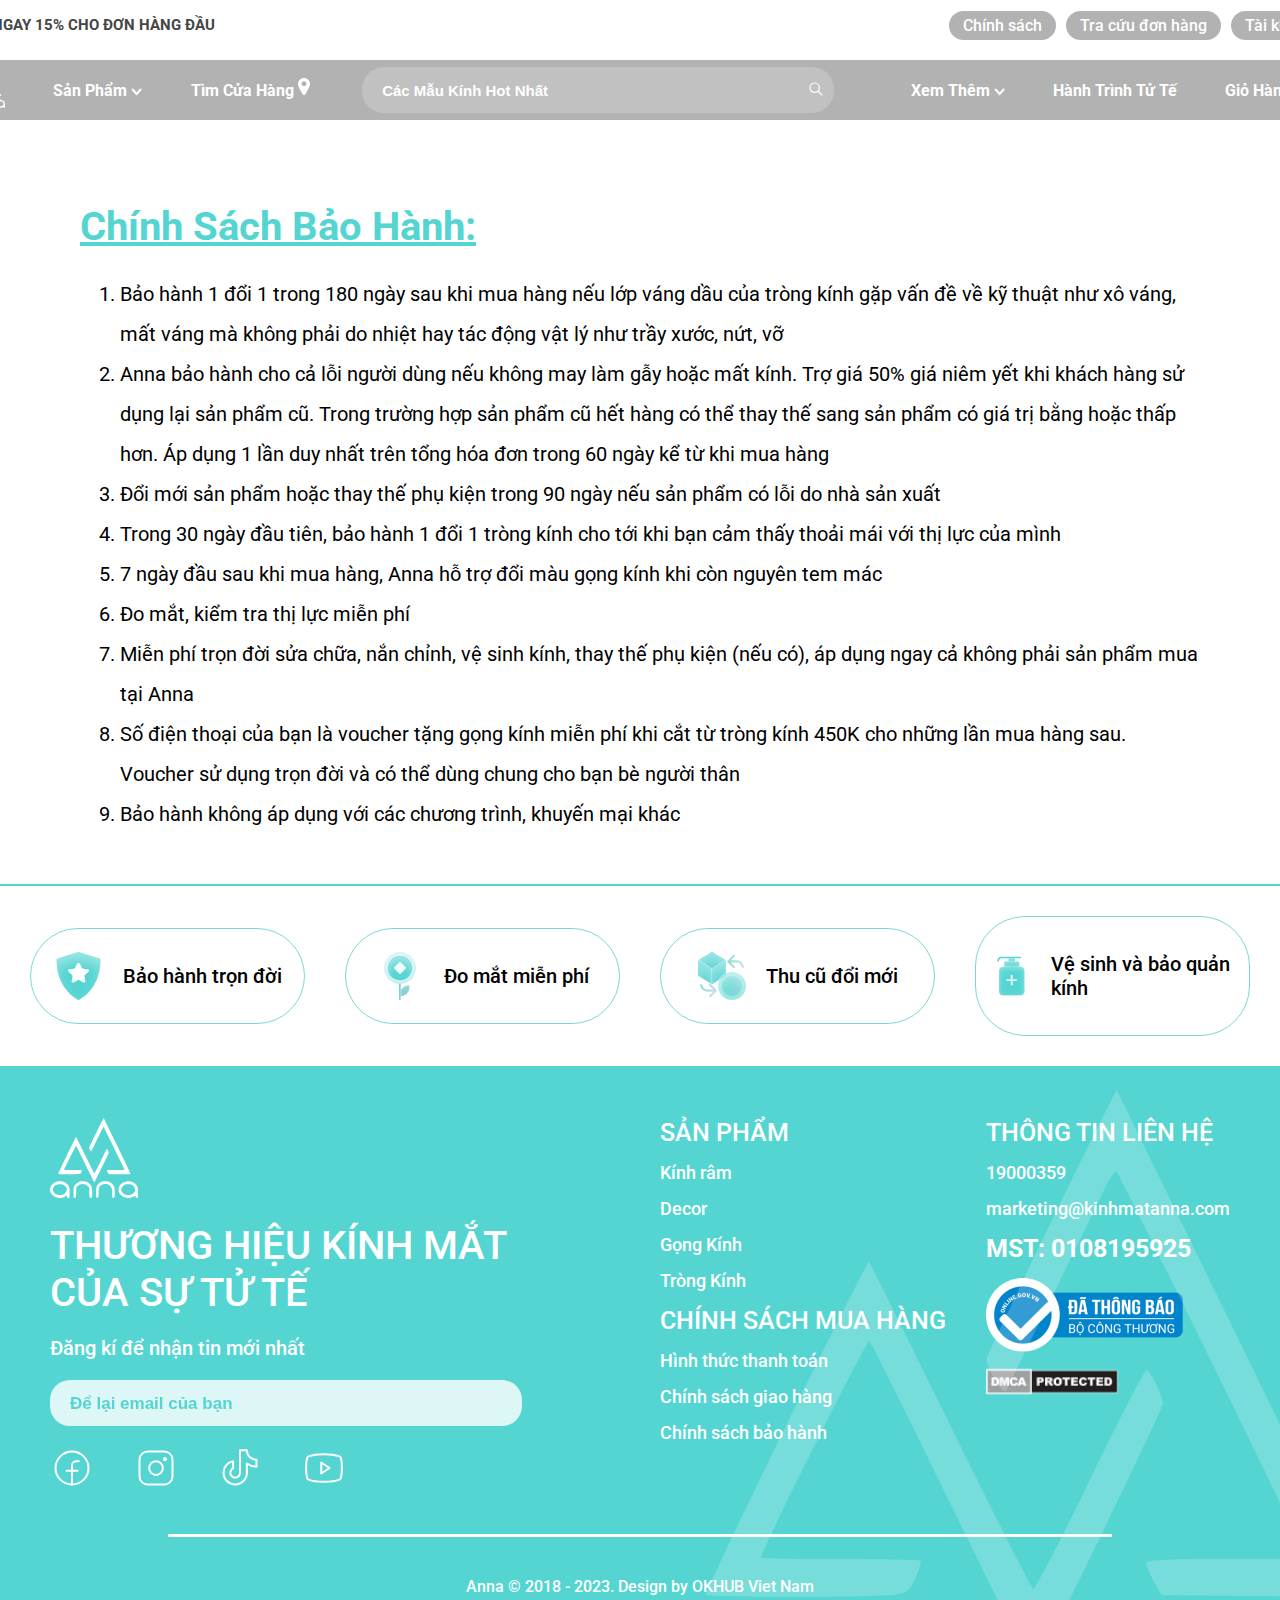
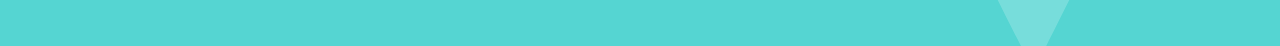
<file: tra cuu don hang.html>
<!DOCTYPE html>
<html lang="en">

<head>
    <meta charset="UTF-8">
    <meta name="viewport" content="width=device-width, initial-scale=1.0">
    <title>Tra Cứu Đơn Hàng</title>
    <link rel="stylesheet" href="style_chinhsach.css">
    <link rel="preconnect" href="https://fonts.googleapis.com">
    <link rel="preconnect" href="https://fonts.gstatic.com" crossorigin>
    <link
        href="https://fonts.googleapis.com/css2?family=Roboto:ital,wght@0,100;0,300;0,400;0,500;0,700;0,900;1,100;1,300;1,400;1,500;1,700;1,900&display=swap"
        rel="stylesheet">
</head>

<body>
    <div class="parent modau">
        <div class="trencung">
            <span>giảm ngay 15% cho đơn hàng đầu tiên</span>
            <div class="khoangcach"></div>
            <div class="phuluc">
                <a href="#">Chính sách</a>
                <a href="#">Tra cứu đơn hàng</a>
                <a href="#">Tài khoản</a>
            </div>
        </div>
        <div class="navbar">
            <ul class="navlink">
                <li>
                    <a href="#"><svg xmlns="http://www.w3.org/2000/svg" width="2.8125rem" height="2.5rem"
                            viewBox="0 0 45 40" fill="none">
                            <path fill-rule="evenodd" clip-rule="evenodd"
                                d="M27.0764 0.661244C24.9828 4.6627 20.0135 14.7584 20.0286 14.9802C20.0636 15.4937 20.985 16.9386 21.1295 16.7062C21.253 16.5072 25.0672 8.87351 26.6001 5.75713C26.9507 5.04451 27.3099 4.48583 27.3983 4.51563C27.5626 4.57063 37.7735 24.9026 38.011 25.6475L38.1417 26.057H33.6195C30.128 26.057 29.0982 26.1114 29.1005 26.2958C29.1023 26.4272 29.2993 26.8783 29.5384 27.2985L29.973 28.0625L35.5189 28.1133C38.569 28.1412 41.1279 28.0982 41.205 28.0178C41.2822 27.9374 38.2127 21.6004 34.3839 13.9357L27.4225 0L27.0764 0.661244ZM8.61908 18.6924C6.06921 23.7704 4.03548 27.9773 4.09995 28.0415C4.25326 28.1941 13.6293 28.193 14.7492 28.0401C15.541 27.9321 15.645 27.853 15.9973 27.0911C16.2085 26.6338 16.3355 26.2142 16.2795 26.1585C16.2235 26.1026 14.1629 26.057 11.7003 26.057C9.2379 26.057 7.22316 26.0163 7.22316 25.9665C7.22316 25.6128 13.2295 13.8462 13.367 13.9308C13.4629 13.9898 15.568 18.1175 18.0448 23.1035C20.5216 28.0896 22.6186 32.1669 22.7048 32.1643C22.8866 32.1589 30.0589 17.755 30.0526 17.4077C30.0453 17.0047 29.3166 15.552 29.1216 15.552C29.0192 15.552 27.571 18.3032 25.9036 21.6657C24.2364 25.0283 22.7878 27.7515 22.6846 27.7174C22.5816 27.6832 20.4636 23.6043 17.9782 18.6535C15.4928 13.7025 13.4134 9.60862 13.3574 9.55592C13.3013 9.50321 11.1692 13.6147 8.61908 18.6924ZM3.65383 31.765C1.88278 32.221 0.28692 33.7494 0.0514832 35.2153C-0.146152 36.4459 0.219569 37.4399 1.2467 38.4621C1.98218 39.1942 2.39011 39.4266 3.43393 39.7078C4.973 40.1225 6.11526 40.017 7.5302 39.3294C8.06824 39.0679 8.56481 38.854 8.63348 38.854C8.70202 38.854 8.75824 39.1174 8.75824 39.4391C8.75824 39.9841 8.80082 40.0201 9.38179 39.9643L10.0054 39.9045L10.0597 37.7517C10.0897 36.5678 10.0261 35.2739 9.9185 34.8766C9.65182 33.8905 8.56767 32.6833 7.49966 32.1837C6.53356 31.7316 4.60076 31.5211 3.65383 31.765ZM15.2821 31.7238C13.9417 32.178 12.6073 33.315 12.2235 34.3302C12.1117 34.6258 12.0202 35.9739 12.0202 37.3257C12.0202 39.6347 12.0439 39.7908 12.4131 39.9074C13.2144 40.1607 13.3633 39.7388 13.3633 37.2153V34.859L14.0828 34.1083C15.5423 32.5852 17.8426 32.5718 19.3551 34.0775L20.0791 34.7981V37.0989C20.0791 39.4641 20.2399 40 20.9495 40C21.5009 40 21.6611 39.2226 21.5752 36.9623C21.5073 35.1738 21.4109 34.5933 21.0748 33.9468C20.6033 33.0405 19.6539 32.2456 18.5924 31.8686C17.8888 31.6186 15.8549 31.5296 15.2821 31.7238ZM26.7093 31.7349C26.1847 31.8678 25.0509 32.6114 24.5495 33.1515C23.7328 34.0312 23.533 34.8671 23.533 37.4024C23.533 39.634 23.5575 39.791 23.9259 39.9074C24.708 40.1545 24.8761 39.724 24.8761 37.4748C24.8761 35.0387 25.1294 34.2964 26.2012 33.5914C27.1128 32.9916 28.7649 32.8 29.6731 33.1888C31.3467 33.905 31.7838 34.8371 31.7838 37.6889C31.7838 39.632 31.8122 39.7922 32.1767 39.9074C32.9721 40.1587 33.1269 39.734 33.1269 37.3006C33.1269 35.3875 33.063 34.8946 32.7215 34.1713C31.9491 32.5358 30.326 31.5935 28.3299 31.6224C27.6439 31.6323 26.9146 31.6829 26.7093 31.7349ZM38.1795 31.9379C36.183 32.6482 35.0457 34.0601 35.0457 35.8282C35.0457 38.4585 38.0296 40.4437 41.0601 39.8296C41.7096 39.698 42.5267 39.4247 42.8758 39.2223C43.6734 38.7594 43.6433 38.7539 43.7156 39.3792C43.7666 39.8222 43.8666 39.9045 44.3518 39.9045H44.9275L44.9866 37.6125C45.0562 34.902 44.877 34.1633 43.9173 33.2052C42.4835 31.7738 40.1125 31.2501 38.1795 31.9379ZM7.35925 33.7539C8.99327 34.8812 9.00704 36.7052 7.39014 37.8207C5.72248 38.9711 3.46041 38.7574 2.16216 37.327C1.34149 36.4229 1.24344 35.5344 1.85515 34.5489C2.47204 33.5554 3.60049 33.0921 5.2282 33.1639C6.34609 33.2132 6.72908 33.3194 7.35925 33.7539ZM42.4836 33.8273C42.8778 34.1438 43.3042 34.7103 43.431 35.0865C44.3406 37.7873 40.1334 39.7126 37.572 37.7678C35.8802 36.4833 36.1696 34.5126 38.2117 33.4122C38.6454 33.1786 39.1548 33.1206 40.2769 33.1771C41.5873 33.243 41.8524 33.3213 42.4836 33.8273Z"
                                fill="white" />
                        </svg>
                    </a>
                </li>
                <li>
                    <a href="#" id="sanpham">
                        <span>Sản Phẩm</span>
                        <svg xmlns="http://www.w3.org/2000/svg" width="0.7rem" height="0.5rem" viewBox="0 0 11 8"
                            fill="none">
                            <path d="M1 1L5.5 6L10 1" stroke="white" stroke-width="2" />
                        </svg>
                    </a>
                </li>
                <li>
                    <a href="#" id="timcuahang">
                        <span>Tìm Cửa Hàng</span>
                        <svg xmlns="http://www.w3.org/2000/svg" width="20" height="25" viewBox="0 0 20 25" fill="none">
                            <g id="Group 1000005557">
                                <path id="Vector"
                                    d="M10 17C10.5746 17 11.0965 16.7039 11.3962 16.2079C13.4965 12.7326 16 8.15241 16 6.06824C16 2.7222 13.3084 0 10 0C6.69157 0 4 2.7222 4 6.06824C4 8.15241 6.50357 12.7326 8.60379 16.2079C8.90353 16.7039 9.42547 17 10 17ZM7.58834 5.65159C7.58834 4.30673 8.67022 3.21257 10 3.21257C11.3298 3.21257 12.4117 4.30673 12.4117 5.65159C12.4117 6.99651 11.3298 8.09066 10 8.09066C8.67022 8.09066 7.58834 6.99655 7.58834 5.65159Z"
                                    fill="white" />
                            </g>
                        </svg>
                    </a>
                </li>
                <li>
                    <div class="search">
                        <input type="text" name="" id="timkiem" placeholder="các mẫu kính hot nhất">
                        <button type="submit"><svg xmlns="http://www.w3.org/2000/svg" width="1.00006rem" height="1rem"
                                viewBox="0 0 20 20" fill="none">
                                <path
                                    d="M12.5 12.5L17.5 17.5M8.33333 14.1667C5.11167 14.1667 2.5 11.555 2.5 8.33333C2.5 5.11167 5.11167 2.5 8.33333 2.5C11.555 2.5 14.1667 5.11167 14.1667 8.33333C14.1667 11.555 11.555 14.1667 8.33333 14.1667Z"
                                    stroke="white" stroke-width="1.5" stroke-linecap="round" stroke-linejoin="round" />
                            </svg></button>
                    </div>
                </li>
                <li>
                    <a href="#">Xem Thêm</a>
                    <svg xmlns="http://www.w3.org/2000/svg" width="0.7rem" height="0.5rem" viewBox="0 0 11 8"
                        fill="none">
                        <path d="M1 1L5.5 6L10 1" stroke="white" stroke-width="2" />
                    </svg>
                </li>
                <li>
                    <a href="#">Hành Trình Tử Tế</a>
                </li>
                <li>
                    <a href="#" id="giohang">
                        <span>Giỏ Hàng</span>
                        <svg xmlns="http://www.w3.org/2000/svg" width="1.47381rem" height="1.44581rem"
                            viewBox="0 0 24 24" fill="none">
                            <path
                                d="M15.9218 5.78316C15.7027 5.78316 15.4926 5.69612 15.3376 5.54118C15.1827 5.38624 15.0956 5.1761 15.0956 4.95699C15.0956 4.08054 14.7475 3.23999 14.1277 2.62024C13.508 2.0005 12.6674 1.65233 11.791 1.65233C10.9145 1.65233 10.074 2.0005 9.45423 2.62024C8.83448 3.23999 8.48631 4.08054 8.48631 4.95699C8.48631 5.1761 8.39927 5.38624 8.24434 5.54118C8.0894 5.69612 7.87926 5.78316 7.66015 5.78316C7.44104 5.78316 7.2309 5.69612 7.07596 5.54118C6.92103 5.38624 6.83398 5.1761 6.83398 4.95699C6.83398 3.64232 7.35624 2.38149 8.28585 1.45187C9.21547 0.522253 10.4763 0 11.791 0C13.1057 0 14.3665 0.522253 15.2961 1.45187C16.2257 2.38149 16.748 3.64232 16.748 4.95699C16.748 5.1761 16.6609 5.38624 16.506 5.54118C16.3511 5.69612 16.1409 5.78316 15.9218 5.78316Z"
                                fill="white" />
                            <path
                                d="M17.6561 23.1327H5.92459C5.05912 23.1325 4.22083 22.8304 3.55423 22.2784C2.88763 21.7264 2.43449 20.9592 2.27294 20.1089L0.0670791 8.54259C-0.0365575 8.00506 -0.0199343 7.45124 0.115756 6.92089C0.251446 6.39054 0.50284 5.89679 0.8519 5.47508C1.20096 5.05336 1.63903 4.71413 2.13469 4.48173C2.63034 4.24932 3.1713 4.12951 3.71873 4.13087H19.862C20.4094 4.12951 20.9504 4.24932 21.446 4.48173C21.9417 4.71413 22.3798 5.05336 22.7288 5.47508C23.0779 5.89679 23.3293 6.39054 23.465 6.92089C23.6007 7.45124 23.6173 8.00506 23.5137 8.54259L21.3078 20.1089C21.1462 20.9592 20.6931 21.7264 20.0265 22.2784C19.3599 22.8304 18.5216 23.1325 17.6561 23.1327ZM1.68636 8.2617L3.89222 19.828C3.98918 20.2952 4.24428 20.7147 4.61451 21.0157C4.98474 21.3167 5.44744 21.4808 5.92459 21.4803H17.6561C18.1333 21.4808 18.596 21.3167 18.9662 21.0157C19.3365 20.7147 19.5916 20.2952 19.6885 19.828L21.8944 8.2617C21.9542 7.96107 21.9467 7.65091 21.8723 7.35355C21.7979 7.05619 21.6585 6.77903 21.4641 6.542C21.2697 6.30497 21.0252 6.11398 20.7482 5.98278C20.4712 5.85157 20.1685 5.78341 19.862 5.7832H3.71873C3.4122 5.78341 3.10954 5.85157 2.83251 5.98278C2.55549 6.11398 2.311 6.30497 2.11663 6.542C1.92227 6.77903 1.78287 7.05619 1.70848 7.35355C1.63408 7.65091 1.62652 7.96107 1.68636 8.2617Z"
                                fill="white" />
                            <path
                                d="M15.9218 9.91405H7.66015C7.44104 9.91405 7.2309 9.82701 7.07596 9.67207C6.92103 9.51713 6.83398 9.307 6.83398 9.08788C6.83398 8.86877 6.92103 8.65863 7.07596 8.5037C7.2309 8.34876 7.44104 8.26172 7.66015 8.26172H15.9218C16.1409 8.26172 16.3511 8.34876 16.506 8.5037C16.6609 8.65863 16.748 8.86877 16.748 9.08788C16.748 9.307 16.6609 9.51713 16.506 9.67207C16.3511 9.82701 16.1409 9.91405 15.9218 9.91405Z"
                                fill="white" />
                        </svg>
                    </a>
                </li>
            </ul>
        </div>
        
    </div>
    <div class="chinhsachbaohanh">
        <h1>Chính Sách Bảo Hành:</h1>
        <ol>
            <li> Bảo hành 1 đổi 1 trong 180 ngày sau khi mua hàng nếu lớp váng dầu của tròng kính gặp vấn đề về kỹ
                thuật như xô váng, mất váng mà không phải do nhiệt hay tác động vật lý như trầy xước, nứt, vỡ</li>
            <li>Anna bảo hành cho cả lỗi người dùng nếu không may làm gẫy hoặc mất kính. Trợ giá 50% giá niêm yết
                khi khách hàng sử dụng lại sản phẩm cũ. Trong trường hợp sản phẩm cũ hết hàng có thể thay thế sang
                sản phẩm có giá trị bằng hoặc thấp hơn. Áp dụng 1 lần duy nhất trên tổng hóa đơn trong 60 ngày kể từ
                khi mua hàng</li>
            <li>Đổi mới sản phẩm hoặc thay thế phụ kiện trong 90 ngày nếu sản phẩm có lỗi do nhà sản xuất</li>
            <li>Trong 30 ngày đầu tiên, bảo hành 1 đổi 1 tròng kính cho tới khi bạn cảm thấy thoải mái với thị lực
                của mình</li>
            <li>7 ngày đầu sau khi mua hàng, Anna hỗ trợ đổi màu gọng kính khi còn nguyên tem mác</li>
            <li>Đo mắt, kiểm tra thị lực miễn phí</li>
            <li>Miễn phí trọn đời sửa chữa, nắn chỉnh, vệ sinh kính, thay thế phụ kiện (nếu có), áp dụng ngay cả
                không phải sản phẩm mua tại Anna</li>
            <li>Số điện thoại của bạn là voucher tặng gọng kính miễn phí khi cắt từ tròng kính 450K cho những lần
                mua hàng sau. Voucher sử dụng trọn đời và có thể dùng chung cho bạn bè người thân</li>
            <li>Bảo hành không áp dụng với các chương trình, khuyến mại khác</li>
        </ol>
    </div>
    <div class="cacchedo">
        <div class="chedo">
            <svg height="48" viewBox="0 0 49 48" fill="none" xmlns="http://www.w3.org/2000/svg">
                <g id="báº£o hÃ nh">
                    <path id="accent"
                        d="M40.4553 10.9409L24.7055 6.0318C24.5712 5.99005 24.4288 5.99005 24.2945 6.0318L8.54462 10.9409C8.38775 10.9896 8.24972 11.0928 8.15147 11.2349C8.05321 11.3769 8.00008 11.55 8.00012 11.728C8.00012 23.4058 12.3921 30.9912 16.0768 35.2981C18.3729 38.0558 21.1318 40.3085 24.2045 41.9343C24.2979 41.978 24.3984 42.0005 24.5 42.0005C24.6016 42.0005 24.7021 41.978 24.7955 41.9343C27.8682 40.3085 30.6271 38.0558 32.9232 35.2981C36.6079 30.9912 40.9998 23.4058 40.9998 11.728C40.9999 11.55 40.9468 11.3769 40.8485 11.2349C40.7502 11.0928 40.6122 10.9896 40.4553 10.9409Z"
                        fill="url(#paint0_linear_1627_3892)" />
                    <g id="glass" filter="url(#filter0_bi_1627_3892)">
                        <path
                            d="M45.774 6.58718L24.774 0.0417493C24.5949 -0.0139164 24.4051 -0.0139164 24.226 0.0417493L3.226 6.58718C3.01684 6.65219 2.83281 6.78981 2.7018 6.97919C2.57079 7.16857 2.49994 7.39938 2.5 7.63663C2.5 23.2071 8.356 33.3209 13.269 39.0634C16.3305 42.7404 20.0091 45.744 24.106 47.9118C24.2305 47.97 24.3645 48 24.5 48C24.6355 48 24.7695 47.97 24.894 47.9118C28.9909 45.744 32.6695 42.7404 35.731 39.0634C40.644 33.3209 46.5 23.2071 46.5 7.63663C46.5001 7.39938 46.4292 7.16857 46.2982 6.97919C46.1672 6.78981 45.9832 6.65219 45.774 6.58718Z"
                            fill="#55D5D2" />
                        <path
                            d="M45.5955 7.16L45.5959 7.16014C45.6701 7.18321 45.7458 7.23536 45.8048 7.32054C45.8642 7.40638 45.9 7.51732 45.9 7.63649V7.63663C45.9 23.042 40.1105 33.0215 35.2751 38.6734L35.275 38.6733L35.2699 38.6795C32.2608 42.2936 28.6487 45.2435 24.6296 47.3728C24.5867 47.3913 24.5429 47.4 24.5 47.4C24.4571 47.4 24.4133 47.3913 24.3704 47.3728C20.3513 45.2435 16.7391 42.2936 13.7301 38.6795L13.7301 38.6795L13.7249 38.6734C8.88948 33.0215 3.1 23.042 3.1 7.63663L3.1 7.63648C3.09997 7.51731 3.13585 7.40638 3.19523 7.32054C3.25416 7.23535 3.32985 7.18321 3.40408 7.16014L3.40454 7.16L24.4041 0.614714C24.4042 0.614684 24.4043 0.614654 24.4044 0.614624C24.4673 0.595125 24.5327 0.595125 24.5956 0.614624C24.5957 0.614654 24.5958 0.614684 24.5959 0.614714L45.5955 7.16ZM35.731 39.0634C40.644 33.3209 46.5 23.2071 46.5 7.63663L24.894 47.9118C28.9909 45.744 32.6695 42.7404 35.731 39.0634Z"
                            stroke="url(#paint1_linear_1627_3892)" stroke-opacity="0.1" stroke-width="1.2" />
                    </g>
                    <g id="detail" filter="url(#filter1_i_1627_3892)">
                        <path
                            d="M25.4821 11.5181L28.0654 16.7545L33.8385 17.5934C34.0397 17.6228 34.2288 17.7079 34.3842 17.8391C34.5397 17.9703 34.6554 18.1423 34.7182 18.3357C34.7811 18.5292 34.7886 18.7363 34.7399 18.9338C34.6913 19.1313 34.5884 19.3113 34.4428 19.4534L30.2647 23.5268L31.2465 29.2759C31.2808 29.4765 31.2584 29.6828 31.1817 29.8713C31.105 30.0598 30.977 30.2231 30.8124 30.3428C30.6477 30.4624 30.4528 30.5335 30.2498 30.5482C30.0468 30.5629 29.8437 30.5204 29.6636 30.4257L24.5003 27.7094L19.3371 30.4235C19.1569 30.5183 18.9538 30.5607 18.7508 30.546C18.5478 30.5314 18.3529 30.4602 18.1883 30.3406C18.0236 30.2209 17.8956 30.0576 17.8189 29.8691C17.7422 29.6806 17.7198 29.4743 17.7542 29.2737L18.736 23.5246L14.5578 19.4512C14.4123 19.3091 14.3094 19.1292 14.2607 18.9317C14.212 18.7342 14.2195 18.527 14.2824 18.3335C14.3453 18.1401 14.4609 17.9681 14.6164 17.8369C14.7719 17.7057 14.9609 17.6206 15.1622 17.5912L20.9352 16.7523L23.5185 11.516C23.6181 11.3437 23.7614 11.2006 23.9339 11.1013C24.1063 11.0019 24.3019 10.9497 24.5009 10.95C24.7 10.9502 24.8954 11.0028 25.0677 11.1025C25.2399 11.2023 25.3829 11.3456 25.4821 11.5181Z"
                            fill="white" />
                    </g>
                </g>
                <defs>
                    <filter id="filter0_bi_1627_3892" x="-21.5" y="-24" width="92" height="96"
                        filterUnits="userSpaceOnUse" color-interpolation-filters="sRGB">
                        <feFlood flood-opacity="0" result="BackgroundImageFix" />
                        <feGaussianBlur in="BackgroundImageFix" stdDeviation="12" />
                        <feComposite in2="SourceAlpha" operator="in" result="effect1_backgroundBlur_1627_3892" />
                        <feBlend mode="normal" in="SourceGraphic" in2="effect1_backgroundBlur_1627_3892"
                            result="shape" />
                        <feColorMatrix in="SourceAlpha" type="matrix" values="0 0 0 0 0 0 0 0 0 0 0 0 0 0 0 0 0 0 127 0"
                            result="hardAlpha" />
                        <feOffset dy="8" />
                        <feGaussianBlur stdDeviation="6" />
                        <feComposite in2="hardAlpha" operator="arithmetic" k2="-1" k3="1" />
                        <feColorMatrix type="matrix" values="0 0 0 0 1 0 0 0 0 1 0 0 0 0 1 0 0 0 0.4 0" />
                        <feBlend mode="normal" in2="shape" result="effect2_innerShadow_1627_3892" />
                    </filter>
                    <filter id="filter1_i_1627_3892" x="14.229" y="10.95" width="20.5426" height="27.6011"
                        filterUnits="userSpaceOnUse" color-interpolation-filters="sRGB">
                        <feFlood flood-opacity="0" result="BackgroundImageFix" />
                        <feBlend mode="normal" in="SourceGraphic" in2="BackgroundImageFix" result="shape" />
                        <feColorMatrix in="SourceAlpha" type="matrix" values="0 0 0 0 0 0 0 0 0 0 0 0 0 0 0 0 0 0 127 0"
                            result="hardAlpha" />
                        <feOffset dy="8" />
                        <feGaussianBlur stdDeviation="4" />
                        <feComposite in2="hardAlpha" operator="arithmetic" k2="-1" k3="1" />
                        <feColorMatrix type="matrix" values="0 0 0 0 1 0 0 0 0 1 0 0 0 0 1 0 0 0 0.4 0" />
                        <feBlend mode="normal" in2="shape" result="effect1_innerShadow_1627_3892" />
                    </filter>
                    <linearGradient id="paint0_linear_1627_3892" x1="9.37511" y1="13.2005" x2="45.4566" y2="17.7942"
                        gradientUnits="userSpaceOnUse">
                        <stop stop-color="#55D5D2" />
                        <stop offset="1" stop-color="#DFD6EE" />
                    </linearGradient>
                    <linearGradient id="paint1_linear_1627_3892" x1="3.875" y1="2.18182" x2="46.5" y2="2.18182"
                        gradientUnits="userSpaceOnUse">
                        <stop stop-color="#C8A6FF" />
                        <stop offset="1" stop-color="#69CFB5" />
                    </linearGradient>
                </defs>
            </svg>
            <p>Bảo hành trọn đời</p>
        </div>
        <div class="chedo">
            <svg width="48" height="48" viewBox="0 0 48 48" fill="none" xmlns="http://www.w3.org/2000/svg">
                <g id="cá»­a hÃ ng">
                    <g id="Group">
                        <path id="accent"
                            d="M30.2004 36.46C27.9805 36.46 26.0491 37.6887 25.0444 39.5021V43.8257C28.2988 43.8257 30.937 41.1875 30.937 37.9331V36.46H30.2004Z"
                            fill="url(#paint0_linear_1627_3898)" />
                        <g id="glass" filter="url(#filter0_bi_1627_3898)">
                            <path
                                d="M32.3488 33.3911C29.2039 33.3911 26.4677 35.1319 25.0444 37.7008V43.8259C29.6548 43.8259 33.3923 40.0884 33.3923 35.4781V33.3911H32.3488Z"
                                fill="#4DC0BD" />
                            <path
                                d="M25.6444 43.203V37.8589C26.9861 35.5457 29.4855 33.9911 32.3488 33.9911H32.7923V35.4781C32.7923 39.5552 29.643 42.8968 25.6444 43.203Z"
                                stroke="url(#paint1_linear_1627_3898)" stroke-opacity="0.1" stroke-width="1.2" />
                        </g>
                        <path id="accent_2"
                            d="M25.0435 26.0869C25.0435 25.5107 24.5768 25.0435 24 25.0435C23.4233 25.0435 22.9565 25.5107 22.9565 26.0869V46.9565C22.9565 47.5328 23.4233 48 24 48C24.5768 48 25.0435 47.5328 25.0435 46.9565V43.8261V37.7009V26.0869Z"
                            fill="url(#paint2_linear_1627_3898)" />
                    </g>
                    <g id="Group 11">
                        <g id="glass_2" filter="url(#filter1_bi_1627_3898)">
                            <path
                                d="M24 32C32.8366 32 40 24.8366 40 16C40 7.16344 32.8366 0 24 0C15.1634 0 8 7.16344 8 16C8 24.8366 15.1634 32 24 32Z"
                                fill="#CAF2F1" />
                            <path
                                d="M39.4 16C39.4 24.5052 32.5052 31.4 24 31.4C15.4948 31.4 8.6 24.5052 8.6 16C8.6 7.49481 15.4948 0.6 24 0.6C32.5052 0.6 39.4 7.49481 39.4 16Z"
                                stroke="url(#paint3_linear_1627_3898)" stroke-opacity="0.1" stroke-width="1.2" />
                        </g>
                        <g id="detail" filter="url(#filter2_i_1627_3898)">
                            <path
                                d="M23.9997 28.3085C30.7971 28.3085 36.3074 22.7982 36.3074 16.0008C36.3074 9.20346 30.7971 3.69312 23.9997 3.69312C17.2024 3.69312 11.692 9.20346 11.692 16.0008C11.692 22.7982 17.2024 28.3085 23.9997 28.3085Z"
                                fill="#55D5D2" />
                        </g>
                        <g id="Vector" filter="url(#filter3_i_1627_3898)">
                            <path
                                d="M23.9999 22C23.7726 22 23.5546 21.9096 23.3939 21.7489L18.251 16.6059C18.0903 16.4452 18 16.2272 18 15.9999C18 15.7726 18.0903 15.5546 18.251 15.3939L23.3939 10.251C23.5546 10.0903 23.7726 10 23.9999 10C24.2272 10 24.4452 10.0903 24.6059 10.251L29.7489 15.3939C29.9095 15.5546 29.9998 15.7726 29.9998 15.9999C29.9998 16.2272 29.9095 16.4452 29.7489 16.6059L24.6059 21.7489C24.4452 21.9096 24.2272 22 23.9999 22Z"
                                fill="#EEFBFB" />
                        </g>
                    </g>
                </g>
                <defs>
                    <filter id="filter0_bi_1627_3898" x="1.04443" y="9.39111" width="56.3478" height="58.4348"
                        filterUnits="userSpaceOnUse" color-interpolation-filters="sRGB">
                        <feFlood flood-opacity="0" result="BackgroundImageFix" />
                        <feGaussianBlur in="BackgroundImageFix" stdDeviation="12" />
                        <feComposite in2="SourceAlpha" operator="in" result="effect1_backgroundBlur_1627_3898" />
                        <feBlend mode="normal" in="SourceGraphic" in2="effect1_backgroundBlur_1627_3898"
                            result="shape" />
                        <feColorMatrix in="SourceAlpha" type="matrix" values="0 0 0 0 0 0 0 0 0 0 0 0 0 0 0 0 0 0 127 0"
                            result="hardAlpha" />
                        <feOffset dy="8" />
                        <feGaussianBlur stdDeviation="6" />
                        <feComposite in2="hardAlpha" operator="arithmetic" k2="-1" k3="1" />
                        <feColorMatrix type="matrix" values="0 0 0 0 1 0 0 0 0 1 0 0 0 0 1 0 0 0 0.4 0" />
                        <feBlend mode="normal" in2="shape" result="effect2_innerShadow_1627_3898" />
                    </filter>
                    <filter id="filter1_bi_1627_3898" x="-16" y="-24" width="80" height="80"
                        filterUnits="userSpaceOnUse" color-interpolation-filters="sRGB">
                        <feFlood flood-opacity="0" result="BackgroundImageFix" />
                        <feGaussianBlur in="BackgroundImageFix" stdDeviation="12" />
                        <feComposite in2="SourceAlpha" operator="in" result="effect1_backgroundBlur_1627_3898" />
                        <feBlend mode="normal" in="SourceGraphic" in2="effect1_backgroundBlur_1627_3898"
                            result="shape" />
                        <feColorMatrix in="SourceAlpha" type="matrix" values="0 0 0 0 0 0 0 0 0 0 0 0 0 0 0 0 0 0 127 0"
                            result="hardAlpha" />
                        <feOffset dy="8" />
                        <feGaussianBlur stdDeviation="6" />
                        <feComposite in2="hardAlpha" operator="arithmetic" k2="-1" k3="1" />
                        <feColorMatrix type="matrix" values="0 0 0 0 1 0 0 0 0 1 0 0 0 0 1 0 0 0 0.4 0" />
                        <feBlend mode="normal" in2="shape" result="effect2_innerShadow_1627_3898" />
                    </filter>
                    <filter id="filter2_i_1627_3898" x="11.692" y="3.69312" width="24.6154" height="32.6154"
                        filterUnits="userSpaceOnUse" color-interpolation-filters="sRGB">
                        <feFlood flood-opacity="0" result="BackgroundImageFix" />
                        <feBlend mode="normal" in="SourceGraphic" in2="BackgroundImageFix" result="shape" />
                        <feColorMatrix in="SourceAlpha" type="matrix" values="0 0 0 0 0 0 0 0 0 0 0 0 0 0 0 0 0 0 127 0"
                            result="hardAlpha" />
                        <feOffset dy="8" />
                        <feGaussianBlur stdDeviation="4" />
                        <feComposite in2="hardAlpha" operator="arithmetic" k2="-1" k3="1" />
                        <feColorMatrix type="matrix" values="0 0 0 0 1 0 0 0 0 1 0 0 0 0 1 0 0 0 0.4 0" />
                        <feBlend mode="normal" in2="shape" result="effect1_innerShadow_1627_3898" />
                    </filter>
                    <filter id="filter3_i_1627_3898" x="18" y="10" width="11.9998" height="20"
                        filterUnits="userSpaceOnUse" color-interpolation-filters="sRGB">
                        <feFlood flood-opacity="0" result="BackgroundImageFix" />
                        <feBlend mode="normal" in="SourceGraphic" in2="BackgroundImageFix" result="shape" />
                        <feColorMatrix in="SourceAlpha" type="matrix" values="0 0 0 0 0 0 0 0 0 0 0 0 0 0 0 0 0 0 127 0"
                            result="hardAlpha" />
                        <feOffset dy="8" />
                        <feGaussianBlur stdDeviation="4" />
                        <feComposite in2="hardAlpha" operator="arithmetic" k2="-1" k3="1" />
                        <feColorMatrix type="matrix" values="0 0 0 0 1 0 0 0 0 1 0 0 0 0 1 0 0 0 0.1 0" />
                        <feBlend mode="normal" in2="shape" result="effect1_innerShadow_1627_3898" />
                    </filter>
                    <linearGradient id="paint0_linear_1627_3898" x1="25.29" y1="37.9331" x2="31.7574" y2="38.6517"
                        gradientUnits="userSpaceOnUse">
                        <stop stop-color="#55D5D2" />
                        <stop offset="1" stop-color="#DFD6EE" />
                    </linearGradient>
                    <linearGradient id="paint1_linear_1627_3898" x1="25.3053" y1="33.8654" x2="33.3923" y2="33.8654"
                        gradientUnits="userSpaceOnUse">
                        <stop stop-color="#C8A6FF" />
                        <stop offset="1" stop-color="#69CFB5" />
                    </linearGradient>
                    <linearGradient id="paint2_linear_1627_3898" x1="23.0435" y1="29.6348" x2="25.362" y2="29.664"
                        gradientUnits="userSpaceOnUse">
                        <stop stop-color="#55D5D2" />
                        <stop offset="1" stop-color="#DFD6EE" />
                    </linearGradient>
                    <linearGradient id="paint3_linear_1627_3898" x1="9" y1="1.45455" x2="40" y2="1.45455"
                        gradientUnits="userSpaceOnUse">
                        <stop stop-color="#C8A6FF" />
                        <stop offset="1" stop-color="#69CFB5" />
                    </linearGradient>
                </defs>
            </svg>
            <p>Đo mắt miễn phí</p>
        </div>
        <div class="chedo">
            <svg width="48" height="48" viewBox="0 0 48 48" fill="none" xmlns="http://www.w3.org/2000/svg">
                <g id="giao hÃ ng" clip-path="url(#clip0_1627_3909)">
                    <g id="cube">
                        <g id="accent" filter="url(#filter0_bi_1627_3909)">
                            <path
                                d="M25.0317 9.84843C24.9275 9.65883 24.7754 9.49988 24.5906 9.38742L14.5959 3.27939C14.3999 3.15974 14.1746 3.09644 13.945 3.09644C13.7153 3.09644 13.4901 3.15974 13.2941 3.27939L3.29933 9.38742C3.11454 9.49988 2.96248 9.65883 2.85832 9.84843L13.945 16.6248L25.0317 9.84843Z"
                                fill="url(#paint0_linear_1627_3909)" />
                            <path
                                d="M2.85832 9.84843C2.75527 10.0338 2.6999 10.2433 2.69971 10.4554V21.547C2.69983 21.7611 2.75492 21.9714 2.85971 22.1581C2.9645 22.3447 3.11547 22.5012 3.29814 22.6127L13.2929 28.7207C13.4888 28.8406 13.7141 28.9042 13.9438 28.9044L13.945 16.6248L2.85832 9.84843Z"
                                fill="url(#paint1_linear_1627_3909)" />
                            <path
                                d="M25.0317 9.84843C25.1347 10.0338 25.1877 10.2433 25.1879 10.4554V21.547C25.1878 21.7611 25.1327 21.9714 25.0279 22.1581C24.9231 22.3447 24.7721 22.5012 24.5894 22.6127L14.5947 28.7207C14.3987 28.8406 14.1735 28.9042 13.9438 28.9044L13.945 16.6248L25.0317 9.84843Z"
                                fill="url(#paint2_linear_1627_3909)" />
                        </g>
                        <g id="accent_2" filter="url(#filter1_bi_1627_3909)">
                            <path
                                d="M25.0317 9.84843C24.9275 9.65883 24.7754 9.49988 24.5906 9.38742L14.5959 3.27939C14.3999 3.15974 14.1746 3.09644 13.945 3.09644C13.7153 3.09644 13.4901 3.15974 13.2941 3.27939L3.29933 9.38742C3.11454 9.49988 2.96248 9.65883 2.85832 9.84843L13.945 16.6248L25.0317 9.84843Z"
                                fill="url(#paint3_linear_1627_3909)" />
                            <path
                                d="M2.85832 9.84843C2.75527 10.0338 2.6999 10.2433 2.69971 10.4554V21.547C2.69983 21.7611 2.75492 21.9714 2.85971 22.1581C2.9645 22.3447 3.11547 22.5012 3.29814 22.6127L13.2929 28.7207C13.4888 28.8406 13.7141 28.9042 13.9438 28.9044L13.945 16.6248L2.85832 9.84843Z"
                                fill="url(#paint4_linear_1627_3909)" />
                            <path
                                d="M25.0317 9.84843C25.1347 10.0338 25.1877 10.2433 25.1879 10.4554V21.547C25.1878 21.7611 25.1327 21.9714 25.0279 22.1581C24.9231 22.3447 24.7721 22.5012 24.5894 22.6127L14.5947 28.7207C14.3987 28.8406 14.1735 28.9042 13.9438 28.9044L13.945 16.6248L25.0317 9.84843Z"
                                fill="url(#paint5_linear_1627_3909)" />
                        </g>
                        <g id="glass" filter="url(#filter2_bi_1627_3909)">
                            <path
                                d="M27.6914 8.37201C27.5622 8.13693 27.3737 7.93983 27.1445 7.80039L14.7518 0.226855C14.5087 0.0784931 14.2295 0 13.9447 0C13.6599 0 13.3807 0.0784931 13.1376 0.226855L0.744829 7.80039C0.515702 7.93983 0.327152 8.13693 0.197998 8.37201L13.9447 16.7743L27.6914 8.37201Z"
                                fill="#55D5D2" />
                            <path
                                d="M13.9447 0.6C14.1192 0.6 14.2902 0.648091 14.4392 0.738989L26.7351 8.25332L13.9447 16.0711L1.1543 8.25332L13.4502 0.738989C13.5991 0.648091 13.7702 0.6 13.9447 0.6Z"
                                stroke="url(#paint6_linear_1627_3909)" stroke-opacity="0.1" stroke-width="1.2" />
                        </g>
                        <g id="glass_2" filter="url(#filter3_bi_1627_3909)">
                            <path
                                d="M0.195186 8.37329C0.0674146 8.6031 0.000243669 8.86166 0 9.1246L0 22.8775C0.000147748 23.1429 0.0684617 23.4037 0.198392 23.6351C0.328323 23.8665 0.515514 24.0606 0.742018 24.1989L13.1348 31.7724C13.3778 31.9211 13.657 31.9999 13.9419 32.0001V16.7756L0.195186 8.37329Z"
                                fill="#55D5D2" />
                            <path
                                d="M1.05462 23.6867L1.05489 23.6869L13.3419 31.1958V17.1121L0.6 9.32393V22.8773L1.05462 23.6867ZM1.05462 23.6867C0.915843 23.602 0.801156 23.4831 0.72155 23.3413C0.642 23.1997 0.600148 23.04 0.6 22.8775L1.05462 23.6867Z"
                                stroke="url(#paint7_linear_1627_3909)" stroke-opacity="0.1" stroke-width="1.2" />
                        </g>
                        <g id="glass_3" filter="url(#filter4_bi_1627_3909)">
                            <path
                                d="M27.6876 8.37329C27.8154 8.6031 27.8826 8.86166 27.8828 9.1246V22.8775C27.8826 23.1429 27.8143 23.4037 27.6844 23.6351C27.5545 23.8665 27.3673 24.0606 27.1408 24.1989L14.748 31.7724C14.505 31.9211 14.2258 31.9999 13.9409 32.0001V16.7756L27.6876 8.37329Z"
                                fill="#55D5D2" />
                            <path
                                d="M27.8828 9.1246L27.6085 9.12485L27.8828 22.8775V9.1246ZM27.8828 9.1246H27.6089L27.8741 8.96248C27.8798 9.01619 27.8827 9.0703 27.8828 9.1246ZM26.8282 23.6867L26.8279 23.6869L14.5409 31.1958V17.1121L27.2828 9.32393V22.8772C27.2827 23.0397 27.2408 23.1996 27.1612 23.3413C27.0816 23.4831 26.967 23.602 26.8282 23.6867Z"
                                stroke="url(#paint8_linear_1627_3909)" stroke-opacity="0.1" stroke-width="1.2" />
                        </g>
                    </g>
                    <g id="arrow">
                        <path id="Vector"
                            d="M38.6084 8.34771H32.7795L37.2591 3.86806L35.7837 2.39258L29.5228 8.65345C29.1148 9.06145 29.1148 9.72093 29.5228 10.1289L35.7837 16.3898L37.2591 14.9143L32.7795 10.4347H38.6084C41.4852 10.4347 43.8258 12.7752 43.8258 15.6521H45.9127C45.9127 11.6242 42.6351 8.34771 38.6084 8.34771Z"
                            fill="url(#paint9_linear_1627_3909)" />
                        <path id="Vector_2"
                            d="M12.2169 31.6104L10.7415 33.0858L15.2211 37.5655H9.39224C6.51537 37.5655 4.17485 35.225 4.17485 32.3481H2.08789C2.08789 36.3759 5.36546 39.6524 9.39224 39.6524H15.2211L10.7415 44.1321L12.2169 45.6076L18.4778 39.3467C18.8858 38.9387 18.8858 38.2792 18.4778 37.8712L12.2169 31.6104Z"
                            fill="url(#paint10_linear_1627_3909)" />
                    </g>
                    <g id="sphere">
                        <path id="accent_3"
                            d="M34 44C39.5228 44 44 39.5228 44 34C44 28.4772 39.5228 24 34 24C28.4772 24 24 28.4772 24 34C24 39.5228 28.4772 44 34 44Z"
                            fill="url(#paint11_linear_1627_3909)" />
                        <g id="glass_4" filter="url(#filter5_bi_1627_3909)">
                            <path
                                d="M34 48C41.732 48 48 41.732 48 34C48 26.268 41.732 20 34 20C26.268 20 20 26.268 20 34C20 41.732 26.268 48 34 48Z"
                                fill="#55D5D2" fill-opacity="0.6" />
                            <path
                                d="M47.4 34C47.4 41.4006 41.4006 47.4 34 47.4C26.5994 47.4 20.6 41.4006 20.6 34C20.6 26.5994 26.5994 20.6 34 20.6C41.4006 20.6 47.4 26.5994 47.4 34Z"
                                stroke="url(#paint12_linear_1627_3909)" stroke-opacity="0.1" stroke-width="1.2" />
                        </g>
                    </g>
                </g>
                <defs>
                    <filter id="filter0_bi_1627_3909" x="-6.97825" y="-6.58152" width="41.8441" height="45.1639"
                        filterUnits="userSpaceOnUse" color-interpolation-filters="sRGB">
                        <feFlood flood-opacity="0" result="BackgroundImageFix" />
                        <feGaussianBlur in="BackgroundImageFix" stdDeviation="4.83898" />
                        <feComposite in2="SourceAlpha" operator="in" result="effect1_backgroundBlur_1627_3909" />
                        <feBlend mode="normal" in="SourceGraphic" in2="effect1_backgroundBlur_1627_3909"
                            result="shape" />
                        <feColorMatrix in="SourceAlpha" type="matrix" values="0 0 0 0 0 0 0 0 0 0 0 0 0 0 0 0 0 0 127 0"
                            result="hardAlpha" />
                        <feOffset dy="1.61299" />
                        <feGaussianBlur stdDeviation="3.22599" />
                        <feComposite in2="hardAlpha" operator="arithmetic" k2="-1" k3="1" />
                        <feColorMatrix type="matrix" values="0 0 0 0 1 0 0 0 0 1 0 0 0 0 1 0 0 0 0.4 0" />
                        <feBlend mode="normal" in2="shape" result="effect2_innerShadow_1627_3909" />
                    </filter>
                    <filter id="filter1_bi_1627_3909" x="-6.97825" y="-6.58152" width="41.8441" height="45.1639"
                        filterUnits="userSpaceOnUse" color-interpolation-filters="sRGB">
                        <feFlood flood-opacity="0" result="BackgroundImageFix" />
                        <feGaussianBlur in="BackgroundImageFix" stdDeviation="4.83898" />
                        <feComposite in2="SourceAlpha" operator="in" result="effect1_backgroundBlur_1627_3909" />
                        <feBlend mode="normal" in="SourceGraphic" in2="effect1_backgroundBlur_1627_3909"
                            result="shape" />
                        <feColorMatrix in="SourceAlpha" type="matrix" values="0 0 0 0 0 0 0 0 0 0 0 0 0 0 0 0 0 0 127 0"
                            result="hardAlpha" />
                        <feOffset dy="1.61299" />
                        <feGaussianBlur stdDeviation="3.22599" />
                        <feComposite in2="hardAlpha" operator="arithmetic" k2="-1" k3="1" />
                        <feColorMatrix type="matrix" values="0 0 0 0 1 0 0 0 0 1 0 0 0 0 1 0 0 0 0.4 0" />
                        <feBlend mode="normal" in2="shape" result="effect2_innerShadow_1627_3909" />
                    </filter>
                    <filter id="filter2_bi_1627_3909" x="-23.802" y="-24" width="75.4934" height="64.7743"
                        filterUnits="userSpaceOnUse" color-interpolation-filters="sRGB">
                        <feFlood flood-opacity="0" result="BackgroundImageFix" />
                        <feGaussianBlur in="BackgroundImageFix" stdDeviation="12" />
                        <feComposite in2="SourceAlpha" operator="in" result="effect1_backgroundBlur_1627_3909" />
                        <feBlend mode="normal" in="SourceGraphic" in2="effect1_backgroundBlur_1627_3909"
                            result="shape" />
                        <feColorMatrix in="SourceAlpha" type="matrix" values="0 0 0 0 0 0 0 0 0 0 0 0 0 0 0 0 0 0 127 0"
                            result="hardAlpha" />
                        <feOffset dy="8" />
                        <feGaussianBlur stdDeviation="6" />
                        <feComposite in2="hardAlpha" operator="arithmetic" k2="-1" k3="1" />
                        <feColorMatrix type="matrix" values="0 0 0 0 1 0 0 0 0 1 0 0 0 0 1 0 0 0 0.4 0" />
                        <feBlend mode="normal" in2="shape" result="effect2_innerShadow_1627_3909" />
                    </filter>
                    <filter id="filter3_bi_1627_3909" x="-24" y="-15.6267" width="61.9419" height="71.6268"
                        filterUnits="userSpaceOnUse" color-interpolation-filters="sRGB">
                        <feFlood flood-opacity="0" result="BackgroundImageFix" />
                        <feGaussianBlur in="BackgroundImageFix" stdDeviation="12" />
                        <feComposite in2="SourceAlpha" operator="in" result="effect1_backgroundBlur_1627_3909" />
                        <feBlend mode="normal" in="SourceGraphic" in2="effect1_backgroundBlur_1627_3909"
                            result="shape" />
                        <feColorMatrix in="SourceAlpha" type="matrix" values="0 0 0 0 0 0 0 0 0 0 0 0 0 0 0 0 0 0 127 0"
                            result="hardAlpha" />
                        <feOffset dy="8" />
                        <feGaussianBlur stdDeviation="6" />
                        <feComposite in2="hardAlpha" operator="arithmetic" k2="-1" k3="1" />
                        <feColorMatrix type="matrix" values="0 0 0 0 1 0 0 0 0 1 0 0 0 0 1 0 0 0 0.4 0" />
                        <feBlend mode="normal" in2="shape" result="effect2_innerShadow_1627_3909" />
                    </filter>
                    <filter id="filter4_bi_1627_3909" x="-10.0591" y="-15.6267" width="61.9419" height="71.6268"
                        filterUnits="userSpaceOnUse" color-interpolation-filters="sRGB">
                        <feFlood flood-opacity="0" result="BackgroundImageFix" />
                        <feGaussianBlur in="BackgroundImageFix" stdDeviation="12" />
                        <feComposite in2="SourceAlpha" operator="in" result="effect1_backgroundBlur_1627_3909" />
                        <feBlend mode="normal" in="SourceGraphic" in2="effect1_backgroundBlur_1627_3909"
                            result="shape" />
                        <feColorMatrix in="SourceAlpha" type="matrix" values="0 0 0 0 0 0 0 0 0 0 0 0 0 0 0 0 0 0 127 0"
                            result="hardAlpha" />
                        <feOffset dy="8" />
                        <feGaussianBlur stdDeviation="6" />
                        <feComposite in2="hardAlpha" operator="arithmetic" k2="-1" k3="1" />
                        <feColorMatrix type="matrix" values="0 0 0 0 1 0 0 0 0 1 0 0 0 0 1 0 0 0 0.4 0" />
                        <feBlend mode="normal" in2="shape" result="effect2_innerShadow_1627_3909" />
                    </filter>
                    <filter id="filter5_bi_1627_3909" x="-4" y="-4" width="76" height="76" filterUnits="userSpaceOnUse"
                        color-interpolation-filters="sRGB">
                        <feFlood flood-opacity="0" result="BackgroundImageFix" />
                        <feGaussianBlur in="BackgroundImageFix" stdDeviation="12" />
                        <feComposite in2="SourceAlpha" operator="in" result="effect1_backgroundBlur_1627_3909" />
                        <feBlend mode="normal" in="SourceGraphic" in2="effect1_backgroundBlur_1627_3909"
                            result="shape" />
                        <feColorMatrix in="SourceAlpha" type="matrix" values="0 0 0 0 0 0 0 0 0 0 0 0 0 0 0 0 0 0 127 0"
                            result="hardAlpha" />
                        <feOffset dy="8" />
                        <feGaussianBlur stdDeviation="6" />
                        <feComposite in2="hardAlpha" operator="arithmetic" k2="-1" k3="1" />
                        <feColorMatrix type="matrix" values="0 0 0 0 1 0 0 0 0 1 0 0 0 0 1 0 0 0 0.4 0" />
                        <feBlend mode="normal" in2="shape" result="effect2_innerShadow_1627_3909" />
                    </filter>
                    <linearGradient id="paint0_linear_1627_3909" x1="3.63671" y1="8.25803" x2="28.2629" y2="11.2384"
                        gradientUnits="userSpaceOnUse">
                        <stop stop-color="#8AE6CF" />
                        <stop offset="1" stop-color="#DFD6EE" />
                    </linearGradient>
                    <linearGradient id="paint1_linear_1627_3909" x1="3.63671" y1="8.25803" x2="28.2629" y2="11.2384"
                        gradientUnits="userSpaceOnUse">
                        <stop stop-color="#8AE6CF" />
                        <stop offset="1" stop-color="#DFD6EE" />
                    </linearGradient>
                    <linearGradient id="paint2_linear_1627_3909" x1="3.63671" y1="8.25803" x2="28.2629" y2="11.2384"
                        gradientUnits="userSpaceOnUse">
                        <stop stop-color="#8AE6CF" />
                        <stop offset="1" stop-color="#DFD6EE" />
                    </linearGradient>
                    <linearGradient id="paint3_linear_1627_3909" x1="3.63671" y1="8.25803" x2="28.2629" y2="11.2384"
                        gradientUnits="userSpaceOnUse">
                        <stop stop-color="#8AE6CF" />
                        <stop offset="1" stop-color="#DFD6EE" />
                    </linearGradient>
                    <linearGradient id="paint4_linear_1627_3909" x1="3.63671" y1="8.25803" x2="28.2629" y2="11.2384"
                        gradientUnits="userSpaceOnUse">
                        <stop stop-color="#8AE6CF" />
                        <stop offset="1" stop-color="#DFD6EE" />
                    </linearGradient>
                    <linearGradient id="paint5_linear_1627_3909" x1="3.63671" y1="8.25803" x2="28.2629" y2="11.2384"
                        gradientUnits="userSpaceOnUse">
                        <stop stop-color="#8AE6CF" />
                        <stop offset="1" stop-color="#DFD6EE" />
                    </linearGradient>
                    <linearGradient id="paint6_linear_1627_3909" x1="1.05717" y1="0.762469" x2="27.6914" y2="0.762469"
                        gradientUnits="userSpaceOnUse">
                        <stop stop-color="#C8A6FF" />
                        <stop offset="1" stop-color="#69CFB5" />
                    </linearGradient>
                    <linearGradient id="paint7_linear_1627_3909" x1="0.435684" y1="9.44724" x2="13.9419" y2="9.44724"
                        gradientUnits="userSpaceOnUse">
                        <stop stop-color="#C8A6FF" />
                        <stop offset="1" stop-color="#69CFB5" />
                    </linearGradient>
                    <linearGradient id="paint8_linear_1627_3909" x1="14.3766" y1="9.44724" x2="27.8828" y2="9.44724"
                        gradientUnits="userSpaceOnUse">
                        <stop stop-color="#C8A6FF" />
                        <stop offset="1" stop-color="#69CFB5" />
                    </linearGradient>
                    <linearGradient id="paint9_linear_1627_3909" x1="29.9125" y1="5.19202" x2="47.9679" y2="8.18322"
                        gradientUnits="userSpaceOnUse">
                        <stop stop-color="#8AE6CF" />
                        <stop offset="1" stop-color="#DFD6EE" />
                    </linearGradient>
                    <linearGradient id="paint10_linear_1627_3909" x1="2.78355" y1="34.4098" x2="20.839" y2="37.401"
                        gradientUnits="userSpaceOnUse">
                        <stop stop-color="#8AE6CF" />
                        <stop offset="1" stop-color="#DFD6EE" />
                    </linearGradient>
                    <linearGradient id="paint11_linear_1627_3909" x1="24.8333" y1="28" x2="46.635" y2="31.028"
                        gradientUnits="userSpaceOnUse">
                        <stop stop-color="#8AE6CF" />
                        <stop offset="1" stop-color="#DFD6EE" />
                    </linearGradient>
                    <linearGradient id="paint12_linear_1627_3909" x1="20.875" y1="21.2727" x2="48" y2="21.2727"
                        gradientUnits="userSpaceOnUse">
                        <stop stop-color="#DFD6EE" />
                        <stop offset="1" stop-color="#55D5D2" />
                    </linearGradient>
                    <clipPath id="clip0_1627_3909">
                        <rect width="48" height="48" fill="white" />
                    </clipPath>
                </defs>
            </svg>
            <p>Thu cũ đổi mới</p>
        </div>
        <div class="chedo">
            <svg width="48" height="48" viewBox="0 0 49 48" fill="none" xmlns="http://www.w3.org/2000/svg">
                <g id="disinfectant" clip-path="url(#clip0_1627_3924)">
                    <path id="accent"
                        d="M9.89136 39.6522V42.7827C9.89301 44.1659 10.4432 45.492 11.4213 46.4701C12.3994 47.4482 13.7255 47.9984 15.1087 48H35.9783C37.3615 47.9984 38.6876 47.4482 39.6657 46.4701C40.6438 45.492 41.194 44.1659 41.1957 42.7827V39.6522H9.89136Z"
                        fill="url(#paint0_linear_1627_3924)" />
                    <path id="accent_2"
                        d="M35.9784 2.08696C36.2551 2.08696 36.5205 1.97702 36.7162 1.78133C36.9119 1.58564 37.0218 1.32023 37.0218 1.04348C37.0218 0.766731 36.9119 0.501318 36.7162 0.305628C36.5205 0.109938 36.2551 0 35.9784 0H13.0218C11.6386 0.00165689 10.3125 0.551877 9.33441 1.52997C8.35632 2.50806 7.8061 3.83416 7.80444 5.21739C7.80444 5.49414 7.91438 5.75955 8.11007 5.95524C8.30576 6.15093 8.57117 6.26087 8.84792 6.26087C9.12467 6.26087 9.39008 6.15093 9.58577 5.95524C9.78146 5.75955 9.8914 5.49414 9.8914 5.21739C9.8914 4.38715 10.2212 3.59091 10.8083 3.00384C11.3954 2.41677 12.1916 2.08696 13.0218 2.08696H35.9784Z"
                        fill="#55D5D2" />
                    <path id="accent_3"
                        d="M31.8042 27.1305H27.6303V22.9566C27.6303 22.6798 27.5204 22.4144 27.3247 22.2187C27.129 22.023 26.8636 21.9131 26.5868 21.9131H24.4999C24.2231 21.9131 23.9577 22.023 23.762 22.2187C23.5663 22.4144 23.4564 22.6798 23.4564 22.9566V27.1305H19.2825C19.0057 27.1305 18.7403 27.2404 18.5446 27.4361C18.349 27.6318 18.239 27.8972 18.239 28.174V30.2609C18.239 30.5377 18.349 30.8031 18.5446 30.9988C18.7403 31.1945 19.0057 31.3044 19.2825 31.3044H23.4564V35.4783C23.4564 35.7551 23.5663 36.0205 23.762 36.2162C23.9577 36.4118 24.2231 36.5218 24.4999 36.5218H26.5868C26.8636 36.5218 27.129 36.4118 27.3247 36.2162C27.5204 36.0205 27.6303 35.7551 27.6303 35.4783V31.3044H31.8042C32.081 31.3044 32.3464 31.1945 32.5421 30.9988C32.7378 30.8031 32.8477 30.5377 32.8477 30.2609V28.174C32.8477 27.8972 32.7378 27.6318 32.5421 27.4361C32.3464 27.2404 32.081 27.1305 31.8042 27.1305Z"
                        fill="url(#paint1_linear_1627_3924)" />
                    <g id="glass" filter="url(#filter0_bi_1627_3924)">
                        <path
                            d="M35.9783 12.5217H15.1087C13.7255 12.5234 12.3994 13.0736 11.4213 14.0517C10.4432 15.0298 9.89301 16.3559 9.89136 17.7391V42.7826C9.89301 44.1658 10.4432 45.4919 11.4213 46.47C12.3994 47.4481 13.7255 47.9983 15.1087 48H35.9783C37.3615 47.9983 38.6876 47.4481 39.6657 46.47C40.6438 45.4919 41.194 44.1658 41.1957 42.7826V17.7391C41.194 16.3559 40.6438 15.0298 39.6657 14.0517C38.6876 13.0736 37.3615 12.5234 35.9783 12.5217Z"
                            fill="#55D5D2" />
                        <path
                            d="M11.7749 14.4053C12.6593 13.5208 13.8583 13.0233 15.1091 13.0217H35.978C37.2287 13.0233 38.4278 13.5208 39.3122 14.4053C40.1967 15.2897 40.6942 16.4889 40.6957 17.7397V42.782C40.6942 44.0328 40.1967 45.232 39.3122 46.1165C38.4277 47.0009 37.2285 47.4985 35.9777 47.5H15.1093C13.8585 47.4985 12.6593 47.0009 11.7749 46.1165C10.8905 45.2321 10.3929 44.033 10.3914 42.7823V17.7394C10.3929 16.4887 10.8905 15.2897 11.7749 14.4053Z"
                            stroke="url(#paint2_linear_1627_3924)" stroke-opacity="0.1" />
                    </g>
                    <g id="glass_2" filter="url(#filter1_bi_1627_3924)">
                        <path
                            d="M33.8912 6.26086H17.1956C16.9188 6.26086 16.6534 6.3708 16.4577 6.56649C16.262 6.76218 16.1521 7.02759 16.1521 7.30434V12.5217H34.9347V7.30434C34.9347 7.02759 34.8248 6.76218 34.6291 6.56649C34.4334 6.3708 34.168 6.26086 33.8912 6.26086Z"
                            fill="#55D5D2" />
                        <path
                            d="M17.1956 6.76086H33.8912C34.0354 6.76086 34.1736 6.81812 34.2755 6.92005C34.3774 7.02197 34.4347 7.1602 34.4347 7.30434V12.0217H16.6521V7.30434C16.6521 7.1602 16.7094 7.02197 16.8113 6.92005C16.9132 6.81812 17.0514 6.76086 17.1956 6.76086Z"
                            stroke="url(#paint3_linear_1627_3924)" stroke-opacity="0.1" />
                    </g>
                    <g id="glass_3" filter="url(#filter2_bi_1627_3924)">
                        <path d="M29.7175 2.08691H21.3696V6.26083H29.7175V2.08691Z" fill="#55D5D2" />
                        <path d="M21.8696 5.76083V2.58691H29.2175V5.76083H21.8696Z"
                            stroke="url(#paint4_linear_1627_3924)" stroke-opacity="0.1" />
                    </g>
                    <g id="detail" filter="url(#filter3_i_1627_3924)">
                        <path
                            d="M30.761 30.2609H26.5871V34.4348C26.5871 34.7116 26.4771 34.977 26.2814 35.1727C26.0857 35.3683 25.8203 35.4783 25.5436 35.4783C25.2668 35.4783 25.0014 35.3683 24.8057 35.1727C24.61 34.977 24.5001 34.7116 24.5001 34.4348V30.2609H20.3262C20.0494 30.2609 19.784 30.151 19.5883 29.9553C19.3927 29.7596 19.2827 29.4942 19.2827 29.2174C19.2827 28.9407 19.3927 28.6753 19.5883 28.4796C19.784 28.2839 20.0494 28.1739 20.3262 28.1739H24.5001V24C24.5001 23.7233 24.61 23.4579 24.8057 23.2622C25.0014 23.0665 25.2668 22.9565 25.5436 22.9565C25.8203 22.9565 26.0857 23.0665 26.2814 23.2622C26.4771 23.4579 26.5871 23.7233 26.5871 24V28.1739H30.761C31.0377 28.1739 31.3031 28.2839 31.4988 28.4796C31.6945 28.6753 31.8045 28.9407 31.8045 29.2174C31.8045 29.4942 31.6945 29.7596 31.4988 29.9553C31.3031 30.151 31.0377 30.2609 30.761 30.2609Z"
                            fill="#E6F9F8" />
                    </g>
                </g>
                <defs>
                    <filter id="filter0_bi_1627_3924" x="-2.10864" y="0.521729" width="55.3044" height="59.4783"
                        filterUnits="userSpaceOnUse" color-interpolation-filters="sRGB">
                        <feFlood flood-opacity="0" result="BackgroundImageFix" />
                        <feGaussianBlur in="BackgroundImageFix" stdDeviation="6" />
                        <feComposite in2="SourceAlpha" operator="in" result="effect1_backgroundBlur_1627_3924" />
                        <feBlend mode="normal" in="SourceGraphic" in2="effect1_backgroundBlur_1627_3924"
                            result="shape" />
                        <feColorMatrix in="SourceAlpha" type="matrix" values="0 0 0 0 0 0 0 0 0 0 0 0 0 0 0 0 0 0 127 0"
                            result="hardAlpha" />
                        <feOffset dy="2" />
                        <feGaussianBlur stdDeviation="4" />
                        <feComposite in2="hardAlpha" operator="arithmetic" k2="-1" k3="1" />
                        <feColorMatrix type="matrix" values="0 0 0 0 1 0 0 0 0 1 0 0 0 0 1 0 0 0 0.4 0" />
                        <feBlend mode="normal" in2="shape" result="effect2_innerShadow_1627_3924" />
                    </filter>
                    <filter id="filter1_bi_1627_3924" x="4.1521" y="-5.73914" width="42.7826" height="30.2609"
                        filterUnits="userSpaceOnUse" color-interpolation-filters="sRGB">
                        <feFlood flood-opacity="0" result="BackgroundImageFix" />
                        <feGaussianBlur in="BackgroundImageFix" stdDeviation="6" />
                        <feComposite in2="SourceAlpha" operator="in" result="effect1_backgroundBlur_1627_3924" />
                        <feBlend mode="normal" in="SourceGraphic" in2="effect1_backgroundBlur_1627_3924"
                            result="shape" />
                        <feColorMatrix in="SourceAlpha" type="matrix" values="0 0 0 0 0 0 0 0 0 0 0 0 0 0 0 0 0 0 127 0"
                            result="hardAlpha" />
                        <feOffset dy="2" />
                        <feGaussianBlur stdDeviation="4" />
                        <feComposite in2="hardAlpha" operator="arithmetic" k2="-1" k3="1" />
                        <feColorMatrix type="matrix" values="0 0 0 0 1 0 0 0 0 1 0 0 0 0 1 0 0 0 0.4 0" />
                        <feBlend mode="normal" in2="shape" result="effect2_innerShadow_1627_3924" />
                    </filter>
                    <filter id="filter2_bi_1627_3924" x="9.36963" y="-9.91309" width="32.3478" height="28.1739"
                        filterUnits="userSpaceOnUse" color-interpolation-filters="sRGB">
                        <feFlood flood-opacity="0" result="BackgroundImageFix" />
                        <feGaussianBlur in="BackgroundImageFix" stdDeviation="6" />
                        <feComposite in2="SourceAlpha" operator="in" result="effect1_backgroundBlur_1627_3924" />
                        <feBlend mode="normal" in="SourceGraphic" in2="effect1_backgroundBlur_1627_3924"
                            result="shape" />
                        <feColorMatrix in="SourceAlpha" type="matrix" values="0 0 0 0 0 0 0 0 0 0 0 0 0 0 0 0 0 0 127 0"
                            result="hardAlpha" />
                        <feOffset dy="2" />
                        <feGaussianBlur stdDeviation="4" />
                        <feComposite in2="hardAlpha" operator="arithmetic" k2="-1" k3="1" />
                        <feColorMatrix type="matrix" values="0 0 0 0 1 0 0 0 0 1 0 0 0 0 1 0 0 0 0.4 0" />
                        <feBlend mode="normal" in2="shape" result="effect2_innerShadow_1627_3924" />
                    </filter>
                    <filter id="filter3_i_1627_3924" x="19.2827" y="22.9565" width="12.5217" height="14.5217"
                        filterUnits="userSpaceOnUse" color-interpolation-filters="sRGB">
                        <feFlood flood-opacity="0" result="BackgroundImageFix" />
                        <feBlend mode="normal" in="SourceGraphic" in2="BackgroundImageFix" result="shape" />
                        <feColorMatrix in="SourceAlpha" type="matrix" values="0 0 0 0 0 0 0 0 0 0 0 0 0 0 0 0 0 0 127 0"
                            result="hardAlpha" />
                        <feOffset dy="2" />
                        <feGaussianBlur stdDeviation="1" />
                        <feComposite in2="hardAlpha" operator="arithmetic" k2="-1" k3="1" />
                        <feColorMatrix type="matrix" values="0 0 0 0 1 0 0 0 0 1 0 0 0 0 1 0 0 0 0.4 0" />
                        <feBlend mode="normal" in2="shape" result="effect1_innerShadow_1627_3924" />
                    </filter>
                    <linearGradient id="paint0_linear_1627_3924" x1="9.89136" y1="39.6522" x2="30.4786" y2="59.2552"
                        gradientUnits="userSpaceOnUse">
                        <stop stop-color="#55D5D2" />
                        <stop offset="1" stop-color="#DFD6EE" />
                    </linearGradient>
                    <linearGradient id="paint1_linear_1627_3924" x1="18.239" y1="21.9131" x2="35.4476" y2="26.2827"
                        gradientUnits="userSpaceOnUse">
                        <stop stop-color="#55D5D2" />
                        <stop offset="1" stop-color="#DFD6EE" />
                    </linearGradient>
                    <linearGradient id="paint2_linear_1627_3924" x1="10.8696" y1="14.1344" x2="41.1957" y2="14.1344"
                        gradientUnits="userSpaceOnUse">
                        <stop stop-color="#DFD6EE" />
                        <stop offset="1" stop-color="#55D5D2" />
                    </linearGradient>
                    <linearGradient id="paint3_linear_1627_3924" x1="16.7391" y1="6.54545" x2="34.9347" y2="6.54545"
                        gradientUnits="userSpaceOnUse">
                        <stop stop-color="#DFD6EE" />
                        <stop offset="1" stop-color="#55D5D2" />
                    </linearGradient>
                    <linearGradient id="paint4_linear_1627_3924" x1="21.6305" y1="2.27664" x2="29.7175" y2="2.27664"
                        gradientUnits="userSpaceOnUse">
                        <stop stop-color="#DFD6EE" />
                        <stop offset="1" stop-color="#55D5D2" />
                    </linearGradient>
                    <clipPath id="clip0_1627_3924">
                        <rect width="48" height="48" fill="white" transform="translate(0.5)" />
                    </clipPath>
                </defs>
            </svg>
            <p>Vệ sinh và bảo quản kính</p>
        </div>
    </div>
    <div class="footer">
        <div class="chua_content_footer">
            <div class="social_footer">
                <svg xmlns="http://www.w3.org/2000/svg" width="88" height="80" viewBox="0 0 88 80" fill="none">
                    <path fill-rule="evenodd" clip-rule="evenodd"
                        d="M52.9494 1.32249C48.8553 9.3254 39.1374 29.5168 39.1671 29.9603C39.2354 30.9874 41.0373 33.8773 41.3199 33.4124C41.5615 33.0143 49.0203 17.747 52.018 11.5143C52.7036 10.089 53.406 8.97167 53.5789 9.03126C53.9002 9.14127 73.8681 49.8052 74.3326 51.2951L74.5881 52.114H65.7448C58.917 52.114 56.9032 52.2229 56.9077 52.5916C56.9111 52.8543 57.2964 53.7566 57.7639 54.597L58.6139 56.125L69.4591 56.2267C75.4238 56.2824 80.4279 56.1965 80.5787 56.0357C80.7296 55.8748 74.727 43.2008 67.2397 27.8715L53.6263 0L52.9494 1.32249ZM16.8551 37.3848C11.8687 47.5407 7.8916 55.9546 8.01767 56.083C8.31749 56.3882 26.6528 56.386 28.843 56.0803C30.3912 55.8642 30.5946 55.706 31.2835 54.1822C31.6966 53.2677 31.9451 52.4284 31.8355 52.3169C31.7259 52.2053 27.6962 52.114 22.8806 52.114C18.0652 52.114 14.1253 52.0327 14.1253 51.9329C14.1253 51.2255 25.8711 27.6924 26.1398 27.8615C26.3275 27.9797 30.4442 36.235 35.2876 46.2071C40.1311 56.1793 44.232 64.3338 44.4004 64.3285C44.7561 64.3178 58.7819 35.51 58.7696 34.8155C58.7553 34.0094 57.3302 31.104 56.9489 31.104C56.7486 31.104 53.9166 36.6063 50.6559 43.3315C47.3956 50.0566 44.5629 55.5031 44.361 55.4348C44.1596 55.3663 40.0177 47.2087 35.1573 37.307C30.2971 27.4051 26.2306 19.2172 26.1211 19.1118C26.0115 19.0064 21.8419 27.2293 16.8551 37.3848ZM7.14527 63.5301C3.68188 64.442 0.561087 67.4987 0.100678 70.4306C-0.285809 72.8917 0.429379 74.8797 2.43799 76.9241C3.87626 78.3884 4.67399 78.8532 6.71525 79.4156C9.72498 80.2449 11.9587 80.0341 14.7257 78.6589C15.7779 78.1358 16.749 77.708 16.8833 77.708C17.0173 77.708 17.1272 78.2347 17.1272 78.8782C17.1272 79.9683 17.2105 80.0402 18.3466 79.9285L19.5661 79.809L19.6724 75.5035C19.7309 73.1355 19.6067 70.5478 19.3962 69.7532C18.8747 67.781 16.7545 65.3667 14.666 64.3674C12.7767 63.4632 8.99704 63.0422 7.14527 63.5301ZM29.8851 63.4475C27.2637 64.3559 24.6543 66.63 23.9038 68.6603C23.6851 69.2517 23.5061 71.9479 23.5061 74.6513C23.5061 79.2693 23.5526 79.5817 24.2746 79.8148C25.8416 80.3214 26.1328 79.4775 26.1328 74.4305V69.7181L27.5398 68.2165C30.3938 65.1704 34.8922 65.1437 37.85 68.155L39.2657 69.5963V74.1978C39.2657 78.9282 39.5802 80 40.9679 80C42.0463 80 42.3595 78.4453 42.1915 73.9247C42.0587 70.3476 41.8702 69.1867 41.2129 67.8936C40.291 66.081 38.4343 64.4913 36.3585 63.7372C34.9825 63.2371 31.0051 63.0591 29.8851 63.4475ZM52.2315 63.4697C51.2056 63.7357 48.9885 65.2228 48.008 66.3031C46.4109 68.0625 46.02 69.7341 46.02 74.8048C46.02 79.2681 46.068 79.5821 46.7885 79.8148C48.3178 80.309 48.6465 79.448 48.6465 74.9495C48.6465 70.0775 49.1419 68.5927 51.238 67.1828C53.0207 65.9832 56.2513 65.6001 58.0273 66.3776C61.3002 67.81 62.1549 69.6741 62.1549 75.3778C62.1549 79.2639 62.2104 79.5845 62.9234 79.8148C64.4787 80.3175 64.7814 79.468 64.7814 74.6012C64.7814 70.7751 64.6565 69.7891 63.9886 68.3426C62.4783 65.0715 59.3043 63.187 55.4008 63.2448C54.0592 63.2646 52.633 63.3658 52.2315 63.4697ZM74.6621 63.8758C70.7578 65.2965 68.5338 68.1203 68.5338 71.6563C68.5338 76.9169 74.3691 80.8875 80.2954 79.6593C81.5655 79.3961 83.1633 78.8495 83.8459 78.4446C85.4057 77.5189 85.3468 77.5078 85.4882 78.7585C85.5881 79.6444 85.7836 79.809 86.7325 79.809H87.8583L87.9738 75.2251C88.11 69.8041 87.7595 68.3265 85.8826 66.4104C83.0789 63.5477 78.4422 62.5002 74.6621 63.8758ZM14.3914 67.5079C17.5868 69.7624 17.6138 73.4105 14.4518 75.6414C11.1906 77.9422 6.76703 77.5147 4.22822 74.654C2.62336 72.8459 2.43162 71.0689 3.62785 69.0978C4.83422 67.1109 7.04095 66.1842 10.224 66.3279C12.4101 66.4263 13.1591 66.6388 14.3914 67.5079ZM83.0789 67.6546C83.85 68.2876 84.6838 69.4205 84.9318 70.1731C86.7104 75.5745 78.483 79.4252 73.4741 75.5356C70.1657 72.9667 70.7316 69.0252 74.7251 66.8244C75.5732 66.3572 76.5693 66.2411 78.7637 66.3542C81.3262 66.486 81.8447 66.6426 83.0789 67.6546Z"
                        fill="white" />
                </svg>
                <h4>THƯƠNG HIỆU KÍNH MẮT <br> CỦA SỰ TỬ TẾ</h4>
                <p>Đăng kí để nhận tin mới nhất</p>
                <input type="email" name="" id="" placeholder="Để lại email của bạn">
                <div class="chua_nut_social">
                    <div class="nutsocical"><svg xmlns="http://www.w3.org/2000/svg" width="44" height="44"
                            viewBox="0 0 44 44" fill="none">
                            <g clip-path="url(#clip0_1529_1085)">
                                <path
                                    d="M22 38.5C31.1127 38.5 38.5 31.1127 38.5 22C38.5 12.8873 31.1127 5.5 22 5.5C12.8873 5.5 5.5 12.8873 5.5 22C5.5 31.1127 12.8873 38.5 22 38.5Z"
                                    stroke="white" stroke-width="2" stroke-linecap="round" stroke-linejoin="round" />
                                <path
                                    d="M28.875 15.125H26.125C25.031 15.125 23.9818 15.5596 23.2082 16.3332C22.4346 17.1068 22 18.156 22 19.25V38.5"
                                    stroke="white" stroke-width="2" stroke-linecap="round" stroke-linejoin="round" />
                                <path d="M16.5 24.75H27.5" stroke="white" stroke-width="2" stroke-linecap="round"
                                    stroke-linejoin="round" />
                            </g>
                            <defs>
                                <clipPath id="clip0_1529_1085">
                                    <rect width="44" height="44" fill="white" />
                                </clipPath>
                            </defs>
                        </svg></div>
                    <div class="nutsocical"><svg xmlns="http://www.w3.org/2000/svg" width="44" height="44"
                            viewBox="0 0 44 44" fill="none">
                            <g clip-path="url(#clip0_1529_1090)">
                                <path
                                    d="M22 28.875C25.797 28.875 28.875 25.797 28.875 22C28.875 18.203 25.797 15.125 22 15.125C18.203 15.125 15.125 18.203 15.125 22C15.125 25.797 18.203 28.875 22 28.875Z"
                                    stroke="white" stroke-width="2" stroke-miterlimit="10" />
                                <path
                                    d="M30.25 5.5H13.75C9.19365 5.5 5.5 9.19365 5.5 13.75V30.25C5.5 34.8063 9.19365 38.5 13.75 38.5H30.25C34.8063 38.5 38.5 34.8063 38.5 30.25V13.75C38.5 9.19365 34.8063 5.5 30.25 5.5Z"
                                    stroke="white" stroke-width="2" stroke-linecap="round" stroke-linejoin="round" />
                                <path
                                    d="M30.9375 15.125C32.0766 15.125 33 14.2016 33 13.0625C33 11.9234 32.0766 11 30.9375 11C29.7984 11 28.875 11.9234 28.875 13.0625C28.875 14.2016 29.7984 15.125 30.9375 15.125Z"
                                    fill="white" />
                            </g>
                            <defs>
                                <clipPath id="clip0_1529_1090">
                                    <rect width="44" height="44" fill="white" />
                                </clipPath>
                            </defs>
                        </svg></div>
                    <div class="nutsocical"><svg xmlns="http://www.w3.org/2000/svg" width="44" height="44"
                            viewBox="0 0 44 44" fill="none">
                            <g clip-path="url(#clip0_1529_1095)">
                                <path
                                    d="M28.875 17.5312C31.6782 19.549 35.0462 20.6315 38.5 20.625V13.75C35.9473 13.75 33.4991 12.7359 31.6941 10.9309C29.8891 9.12587 28.875 6.67771 28.875 4.125H22V26.8125C21.9996 27.6736 21.7682 28.5189 21.3299 29.2602C20.8915 30.0014 20.2623 30.6114 19.5079 31.0266C18.7534 31.4418 17.9014 31.647 17.0406 31.6207C16.1799 31.5945 15.342 31.3377 14.6143 30.8772C13.8865 30.4168 13.2957 29.7695 12.9034 29.0029C12.5111 28.2363 12.3317 27.3785 12.3838 26.5189C12.436 25.6593 12.7179 24.8295 13.2 24.116C13.6822 23.4025 14.3469 22.8314 15.125 22.4623V15.125C9.65422 16.0995 5.5 21.0616 5.5 26.8125C5.5 29.9122 6.73136 32.885 8.92319 35.0768C11.115 37.2686 14.0878 38.5 17.1875 38.5C20.2872 38.5 23.26 37.2686 25.4518 35.0768C27.6436 32.885 28.875 29.9122 28.875 26.8125V17.5312Z"
                                    stroke="white" stroke-width="2" stroke-linecap="round" stroke-linejoin="round" />
                            </g>
                            <defs>
                                <clipPath id="clip0_1529_1095">
                                    <rect width="44" height="44" fill="white" />
                                </clipPath>
                            </defs>
                        </svg></div>
                    <div class="nutsocical"><svg xmlns="http://www.w3.org/2000/svg" width="44" height="44"
                            viewBox="0 0 44 44" fill="none">
                            <path
                                d="M4.125 22.0002C4.125 27.1409 4.65266 30.1556 5.05484 31.7059C5.1612 32.1276 5.36605 32.5181 5.65258 32.8452C5.9391 33.1724 6.29914 33.4269 6.70312 33.588C12.4644 35.8103 22 35.7502 22 35.7502C22 35.7502 31.5356 35.8103 37.2969 33.588C37.7021 33.4278 38.0636 33.1737 38.3513 32.8465C38.6391 32.5193 38.845 32.1283 38.952 31.7059C39.3542 30.1591 39.8819 27.1409 39.8819 22.0002C39.8819 16.8594 39.3542 13.8447 38.952 12.2944C38.8462 11.8704 38.6409 11.4778 38.353 11.149C38.0652 10.8202 37.7031 10.5647 37.2969 10.4038C31.5356 8.19 22 8.25016 22 8.25016C22 8.25016 12.4644 8.19 6.70312 10.4123C6.29687 10.5733 5.93482 10.8288 5.64698 11.1576C5.35914 11.4863 5.1538 11.879 5.04797 12.303C4.65266 13.843 4.125 16.8594 4.125 22.0002Z"
                                stroke="white" stroke-width="2" stroke-linecap="round" stroke-linejoin="round" />
                            <path d="M27.5 22L19.25 16.5V27.5L27.5 22Z" stroke="white" stroke-width="2"
                                stroke-linecap="round" stroke-linejoin="round" />
                        </svg></div>
                </div>
            </div>
            <div class="thongtinlienquan_footer">
                <div class="sp_cs">
                    <div class="sanpham">
                        <p>SẢN PHẨM</p>
                        <a href="">Kính râm</a>
                        <a href="">Decor</a>
                        <a href="">Gọng Kính</a>
                        <a href="">Tròng Kính</a>
                    </div>
                    <div class="chinhsach">
                        <p>CHÍNH SÁCH MUA HÀNG</p>
                        <a href="">Hình thức thanh toán</a>
                        <a href="">Chính sách giao hàng</a>
                        <a href="">Chính sách bảo hành</a>
                    </div>
                </div>
                <div class="tt_cn">
                    <div class="thongtin">
                        <p>THÔNG TIN LIÊN HỆ</p>
                        <a href="">19000359</a>
                        <a href="">marketing@kinhmatanna.com</a>
                    </div>
                    <div class="chungnhan">
                        <p>MST: 0108195925</p>
                        <img src="asset 29.png" alt="">
                        <img src="asset 30.png" alt="">
                        <svg xmlns="http://www.w3.org/2000/svg" width="88" height="80" viewBox="0 0 88 80" fill="none" id="logo_footer">
                            <path fill-rule="evenodd" clip-rule="evenodd"
                                d="M52.9494 1.32249C48.8553 9.3254 39.1374 29.5168 39.1671 29.9603C39.2354 30.9874 41.0373 33.8773 41.3199 33.4124C41.5615 33.0143 49.0203 17.747 52.018 11.5143C52.7036 10.089 53.406 8.97167 53.5789 9.03126C53.9002 9.14127 73.8681 49.8052 74.3326 51.2951L74.5881 52.114H65.7448C58.917 52.114 56.9032 52.2229 56.9077 52.5916C56.9111 52.8543 57.2964 53.7566 57.7639 54.597L58.6139 56.125L69.4591 56.2267C75.4238 56.2824 80.4279 56.1965 80.5787 56.0357C80.7296 55.8748 74.727 43.2008 67.2397 27.8715L53.6263 0L52.9494 1.32249ZM16.8551 37.3848C11.8687 47.5407 7.8916 55.9546 8.01767 56.083C8.31749 56.3882 26.6528 56.386 28.843 56.0803C30.3912 55.8642 30.5946 55.706 31.2835 54.1822C31.6966 53.2677 31.9451 52.4284 31.8355 52.3169C31.7259 52.2053 27.6962 52.114 22.8806 52.114C18.0652 52.114 14.1253 52.0327 14.1253 51.9329C14.1253 51.2255 25.8711 27.6924 26.1398 27.8615C26.3275 27.9797 30.4442 36.235 35.2876 46.2071C40.1311 56.1793 44.232 64.3338 44.4004 64.3285C44.7561 64.3178 58.7819 35.51 58.7696 34.8155C58.7553 34.0094 57.3302 31.104 56.9489 31.104C56.7486 31.104 53.9166 36.6063 50.6559 43.3315C47.3956 50.0566 44.5629 55.5031 44.361 55.4348C44.1596 55.3663 40.0177 47.2087 35.1573 37.307C30.2971 27.4051 26.2306 19.2172 26.1211 19.1118C26.0115 19.0064 21.8419 27.2293 16.8551 37.3848ZM7.14527 63.5301C3.68188 64.442 0.561087 67.4987 0.100678 70.4306C-0.285809 72.8917 0.429379 74.8797 2.43799 76.9241C3.87626 78.3884 4.67399 78.8532 6.71525 79.4156C9.72498 80.2449 11.9587 80.0341 14.7257 78.6589C15.7779 78.1358 16.749 77.708 16.8833 77.708C17.0173 77.708 17.1272 78.2347 17.1272 78.8782C17.1272 79.9683 17.2105 80.0402 18.3466 79.9285L19.5661 79.809L19.6724 75.5035C19.7309 73.1355 19.6067 70.5478 19.3962 69.7532C18.8747 67.781 16.7545 65.3667 14.666 64.3674C12.7767 63.4632 8.99704 63.0422 7.14527 63.5301ZM29.8851 63.4475C27.2637 64.3559 24.6543 66.63 23.9038 68.6603C23.6851 69.2517 23.5061 71.9479 23.5061 74.6513C23.5061 79.2693 23.5526 79.5817 24.2746 79.8148C25.8416 80.3214 26.1328 79.4775 26.1328 74.4305V69.7181L27.5398 68.2165C30.3938 65.1704 34.8922 65.1437 37.85 68.155L39.2657 69.5963V74.1978C39.2657 78.9282 39.5802 80 40.9679 80C42.0463 80 42.3595 78.4453 42.1915 73.9247C42.0587 70.3476 41.8702 69.1867 41.2129 67.8936C40.291 66.081 38.4343 64.4913 36.3585 63.7372C34.9825 63.2371 31.0051 63.0591 29.8851 63.4475ZM52.2315 63.4697C51.2056 63.7357 48.9885 65.2228 48.008 66.3031C46.4109 68.0625 46.02 69.7341 46.02 74.8048C46.02 79.2681 46.068 79.5821 46.7885 79.8148C48.3178 80.309 48.6465 79.448 48.6465 74.9495C48.6465 70.0775 49.1419 68.5927 51.238 67.1828C53.0207 65.9832 56.2513 65.6001 58.0273 66.3776C61.3002 67.81 62.1549 69.6741 62.1549 75.3778C62.1549 79.2639 62.2104 79.5845 62.9234 79.8148C64.4787 80.3175 64.7814 79.468 64.7814 74.6012C64.7814 70.7751 64.6565 69.7891 63.9886 68.3426C62.4783 65.0715 59.3043 63.187 55.4008 63.2448C54.0592 63.2646 52.633 63.3658 52.2315 63.4697ZM74.6621 63.8758C70.7578 65.2965 68.5338 68.1203 68.5338 71.6563C68.5338 76.9169 74.3691 80.8875 80.2954 79.6593C81.5655 79.3961 83.1633 78.8495 83.8459 78.4446C85.4057 77.5189 85.3468 77.5078 85.4882 78.7585C85.5881 79.6444 85.7836 79.809 86.7325 79.809H87.8583L87.9738 75.2251C88.11 69.8041 87.7595 68.3265 85.8826 66.4104C83.0789 63.5477 78.4422 62.5002 74.6621 63.8758ZM14.3914 67.5079C17.5868 69.7624 17.6138 73.4105 14.4518 75.6414C11.1906 77.9422 6.76703 77.5147 4.22822 74.654C2.62336 72.8459 2.43162 71.0689 3.62785 69.0978C4.83422 67.1109 7.04095 66.1842 10.224 66.3279C12.4101 66.4263 13.1591 66.6388 14.3914 67.5079ZM83.0789 67.6546C83.85 68.2876 84.6838 69.4205 84.9318 70.1731C86.7104 75.5745 78.483 79.4252 73.4741 75.5356C70.1657 72.9667 70.7316 69.0252 74.7251 66.8244C75.5732 66.3572 76.5693 66.2411 78.7637 66.3542C81.3262 66.486 81.8447 66.6426 83.0789 67.6546Z"
                                fill="white" />
                        </svg>
                    </div>
                </div>
            </div>
        </div>
        <div class="duongketrang"></div>
        <p id="banquyenanna">Anna © 2018 - 2023. Design by OKHUB Viet Nam</p>
    </div>
</body>

</html>
</file>
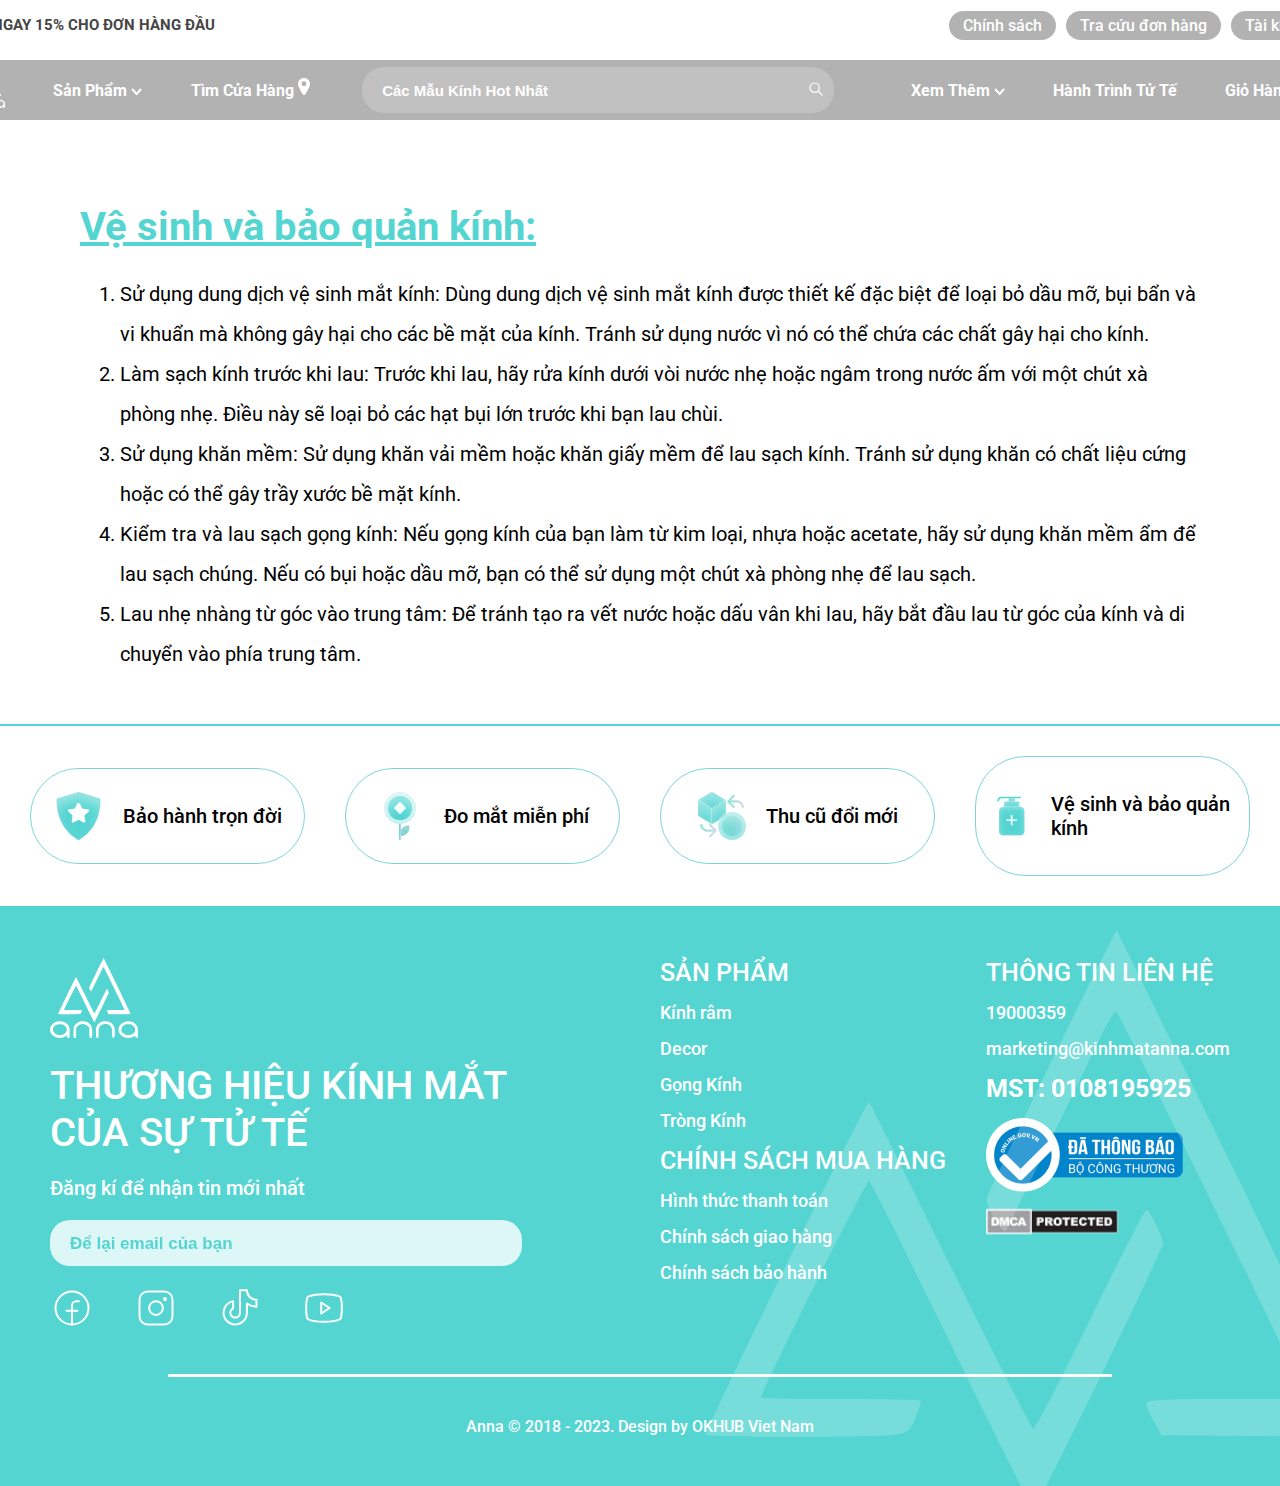
<file: ve_sinh_va_bao_quan.html>
<!DOCTYPE html>
<html lang="en">

<head>
    <meta charset="UTF-8">
    <meta name="viewport" content="width=device-width, initial-scale=1.0">
    <title>Vệ Sinh Và Bảo Quản</title>
    <link rel="stylesheet" href="style_chinhsach.css">
    <link rel="preconnect" href="https://fonts.googleapis.com">
    <link rel="preconnect" href="https://fonts.gstatic.com" crossorigin>
    <link
        href="https://fonts.googleapis.com/css2?family=Roboto:ital,wght@0,100;0,300;0,400;0,500;0,700;0,900;1,100;1,300;1,400;1,500;1,700;1,900&display=swap"
        rel="stylesheet">
</head>

<body>
    <div class="parent modau">
        <div class="trencung">
            <span>giảm ngay 15% cho đơn hàng đầu tiên</span>
            <div class="khoangcach"></div>
            <div class="phuluc">
                <a href="chinh sach.html">Chính sách</a>
                <a href="#">Tra cứu đơn hàng</a>
                <a href="#">Tài khoản</a>
            </div>
        </div>
        <div class="navbar">
            <ul class="navlink">
                <li>
                    <a href="#"><svg xmlns="http://www.w3.org/2000/svg" width="2.8125rem" height="2.5rem"
                            viewBox="0 0 45 40" fill="none">
                            <path fill-rule="evenodd" clip-rule="evenodd"
                                d="M27.0764 0.661244C24.9828 4.6627 20.0135 14.7584 20.0286 14.9802C20.0636 15.4937 20.985 16.9386 21.1295 16.7062C21.253 16.5072 25.0672 8.87351 26.6001 5.75713C26.9507 5.04451 27.3099 4.48583 27.3983 4.51563C27.5626 4.57063 37.7735 24.9026 38.011 25.6475L38.1417 26.057H33.6195C30.128 26.057 29.0982 26.1114 29.1005 26.2958C29.1023 26.4272 29.2993 26.8783 29.5384 27.2985L29.973 28.0625L35.5189 28.1133C38.569 28.1412 41.1279 28.0982 41.205 28.0178C41.2822 27.9374 38.2127 21.6004 34.3839 13.9357L27.4225 0L27.0764 0.661244ZM8.61908 18.6924C6.06921 23.7704 4.03548 27.9773 4.09995 28.0415C4.25326 28.1941 13.6293 28.193 14.7492 28.0401C15.541 27.9321 15.645 27.853 15.9973 27.0911C16.2085 26.6338 16.3355 26.2142 16.2795 26.1585C16.2235 26.1026 14.1629 26.057 11.7003 26.057C9.2379 26.057 7.22316 26.0163 7.22316 25.9665C7.22316 25.6128 13.2295 13.8462 13.367 13.9308C13.4629 13.9898 15.568 18.1175 18.0448 23.1035C20.5216 28.0896 22.6186 32.1669 22.7048 32.1643C22.8866 32.1589 30.0589 17.755 30.0526 17.4077C30.0453 17.0047 29.3166 15.552 29.1216 15.552C29.0192 15.552 27.571 18.3032 25.9036 21.6657C24.2364 25.0283 22.7878 27.7515 22.6846 27.7174C22.5816 27.6832 20.4636 23.6043 17.9782 18.6535C15.4928 13.7025 13.4134 9.60862 13.3574 9.55592C13.3013 9.50321 11.1692 13.6147 8.61908 18.6924ZM3.65383 31.765C1.88278 32.221 0.28692 33.7494 0.0514832 35.2153C-0.146152 36.4459 0.219569 37.4399 1.2467 38.4621C1.98218 39.1942 2.39011 39.4266 3.43393 39.7078C4.973 40.1225 6.11526 40.017 7.5302 39.3294C8.06824 39.0679 8.56481 38.854 8.63348 38.854C8.70202 38.854 8.75824 39.1174 8.75824 39.4391C8.75824 39.9841 8.80082 40.0201 9.38179 39.9643L10.0054 39.9045L10.0597 37.7517C10.0897 36.5678 10.0261 35.2739 9.9185 34.8766C9.65182 33.8905 8.56767 32.6833 7.49966 32.1837C6.53356 31.7316 4.60076 31.5211 3.65383 31.765ZM15.2821 31.7238C13.9417 32.178 12.6073 33.315 12.2235 34.3302C12.1117 34.6258 12.0202 35.9739 12.0202 37.3257C12.0202 39.6347 12.0439 39.7908 12.4131 39.9074C13.2144 40.1607 13.3633 39.7388 13.3633 37.2153V34.859L14.0828 34.1083C15.5423 32.5852 17.8426 32.5718 19.3551 34.0775L20.0791 34.7981V37.0989C20.0791 39.4641 20.2399 40 20.9495 40C21.5009 40 21.6611 39.2226 21.5752 36.9623C21.5073 35.1738 21.4109 34.5933 21.0748 33.9468C20.6033 33.0405 19.6539 32.2456 18.5924 31.8686C17.8888 31.6186 15.8549 31.5296 15.2821 31.7238ZM26.7093 31.7349C26.1847 31.8678 25.0509 32.6114 24.5495 33.1515C23.7328 34.0312 23.533 34.8671 23.533 37.4024C23.533 39.634 23.5575 39.791 23.9259 39.9074C24.708 40.1545 24.8761 39.724 24.8761 37.4748C24.8761 35.0387 25.1294 34.2964 26.2012 33.5914C27.1128 32.9916 28.7649 32.8 29.6731 33.1888C31.3467 33.905 31.7838 34.8371 31.7838 37.6889C31.7838 39.632 31.8122 39.7922 32.1767 39.9074C32.9721 40.1587 33.1269 39.734 33.1269 37.3006C33.1269 35.3875 33.063 34.8946 32.7215 34.1713C31.9491 32.5358 30.326 31.5935 28.3299 31.6224C27.6439 31.6323 26.9146 31.6829 26.7093 31.7349ZM38.1795 31.9379C36.183 32.6482 35.0457 34.0601 35.0457 35.8282C35.0457 38.4585 38.0296 40.4437 41.0601 39.8296C41.7096 39.698 42.5267 39.4247 42.8758 39.2223C43.6734 38.7594 43.6433 38.7539 43.7156 39.3792C43.7666 39.8222 43.8666 39.9045 44.3518 39.9045H44.9275L44.9866 37.6125C45.0562 34.902 44.877 34.1633 43.9173 33.2052C42.4835 31.7738 40.1125 31.2501 38.1795 31.9379ZM7.35925 33.7539C8.99327 34.8812 9.00704 36.7052 7.39014 37.8207C5.72248 38.9711 3.46041 38.7574 2.16216 37.327C1.34149 36.4229 1.24344 35.5344 1.85515 34.5489C2.47204 33.5554 3.60049 33.0921 5.2282 33.1639C6.34609 33.2132 6.72908 33.3194 7.35925 33.7539ZM42.4836 33.8273C42.8778 34.1438 43.3042 34.7103 43.431 35.0865C44.3406 37.7873 40.1334 39.7126 37.572 37.7678C35.8802 36.4833 36.1696 34.5126 38.2117 33.4122C38.6454 33.1786 39.1548 33.1206 40.2769 33.1771C41.5873 33.243 41.8524 33.3213 42.4836 33.8273Z"
                                fill="white" />
                        </svg>
                    </a>
                </li>
                <li>
                    <a href="#" id="sanpham">
                        <span>Sản Phẩm</span>
                        <svg xmlns="http://www.w3.org/2000/svg" width="0.7rem" height="0.5rem" viewBox="0 0 11 8"
                            fill="none">
                            <path d="M1 1L5.5 6L10 1" stroke="white" stroke-width="2" />
                        </svg>
                    </a>
                </li>
                <li>
                    <a href="#" id="timcuahang">
                        <span>Tìm Cửa Hàng</span>
                        <svg xmlns="http://www.w3.org/2000/svg" width="20" height="25" viewBox="0 0 20 25" fill="none">
                            <g id="Group 1000005557">
                                <path id="Vector"
                                    d="M10 17C10.5746 17 11.0965 16.7039 11.3962 16.2079C13.4965 12.7326 16 8.15241 16 6.06824C16 2.7222 13.3084 0 10 0C6.69157 0 4 2.7222 4 6.06824C4 8.15241 6.50357 12.7326 8.60379 16.2079C8.90353 16.7039 9.42547 17 10 17ZM7.58834 5.65159C7.58834 4.30673 8.67022 3.21257 10 3.21257C11.3298 3.21257 12.4117 4.30673 12.4117 5.65159C12.4117 6.99651 11.3298 8.09066 10 8.09066C8.67022 8.09066 7.58834 6.99655 7.58834 5.65159Z"
                                    fill="white" />
                            </g>
                        </svg>
                    </a>
                </li>
                <li>
                    <div class="search">
                        <input type="text" name="" id="timkiem" placeholder="các mẫu kính hot nhất">
                        <button type="submit"><svg xmlns="http://www.w3.org/2000/svg" width="1.00006rem" height="1rem"
                                viewBox="0 0 20 20" fill="none">
                                <path
                                    d="M12.5 12.5L17.5 17.5M8.33333 14.1667C5.11167 14.1667 2.5 11.555 2.5 8.33333C2.5 5.11167 5.11167 2.5 8.33333 2.5C11.555 2.5 14.1667 5.11167 14.1667 8.33333C14.1667 11.555 11.555 14.1667 8.33333 14.1667Z"
                                    stroke="white" stroke-width="1.5" stroke-linecap="round" stroke-linejoin="round" />
                            </svg></button>
                    </div>
                </li>
                <li>
                    <a href="#">Xem Thêm</a>
                    <svg xmlns="http://www.w3.org/2000/svg" width="0.7rem" height="0.5rem" viewBox="0 0 11 8"
                        fill="none">
                        <path d="M1 1L5.5 6L10 1" stroke="white" stroke-width="2" />
                    </svg>
                </li>
                <li>
                    <a href="index.html">Hành Trình Tử Tế</a>
                </li>
                <li>
                    <a href="#" id="giohang">
                        <span>Giỏ Hàng</span>
                        <svg xmlns="http://www.w3.org/2000/svg" width="1.47381rem" height="1.44581rem"
                            viewBox="0 0 24 24" fill="none">
                            <path
                                d="M15.9218 5.78316C15.7027 5.78316 15.4926 5.69612 15.3376 5.54118C15.1827 5.38624 15.0956 5.1761 15.0956 4.95699C15.0956 4.08054 14.7475 3.23999 14.1277 2.62024C13.508 2.0005 12.6674 1.65233 11.791 1.65233C10.9145 1.65233 10.074 2.0005 9.45423 2.62024C8.83448 3.23999 8.48631 4.08054 8.48631 4.95699C8.48631 5.1761 8.39927 5.38624 8.24434 5.54118C8.0894 5.69612 7.87926 5.78316 7.66015 5.78316C7.44104 5.78316 7.2309 5.69612 7.07596 5.54118C6.92103 5.38624 6.83398 5.1761 6.83398 4.95699C6.83398 3.64232 7.35624 2.38149 8.28585 1.45187C9.21547 0.522253 10.4763 0 11.791 0C13.1057 0 14.3665 0.522253 15.2961 1.45187C16.2257 2.38149 16.748 3.64232 16.748 4.95699C16.748 5.1761 16.6609 5.38624 16.506 5.54118C16.3511 5.69612 16.1409 5.78316 15.9218 5.78316Z"
                                fill="white" />
                            <path
                                d="M17.6561 23.1327H5.92459C5.05912 23.1325 4.22083 22.8304 3.55423 22.2784C2.88763 21.7264 2.43449 20.9592 2.27294 20.1089L0.0670791 8.54259C-0.0365575 8.00506 -0.0199343 7.45124 0.115756 6.92089C0.251446 6.39054 0.50284 5.89679 0.8519 5.47508C1.20096 5.05336 1.63903 4.71413 2.13469 4.48173C2.63034 4.24932 3.1713 4.12951 3.71873 4.13087H19.862C20.4094 4.12951 20.9504 4.24932 21.446 4.48173C21.9417 4.71413 22.3798 5.05336 22.7288 5.47508C23.0779 5.89679 23.3293 6.39054 23.465 6.92089C23.6007 7.45124 23.6173 8.00506 23.5137 8.54259L21.3078 20.1089C21.1462 20.9592 20.6931 21.7264 20.0265 22.2784C19.3599 22.8304 18.5216 23.1325 17.6561 23.1327ZM1.68636 8.2617L3.89222 19.828C3.98918 20.2952 4.24428 20.7147 4.61451 21.0157C4.98474 21.3167 5.44744 21.4808 5.92459 21.4803H17.6561C18.1333 21.4808 18.596 21.3167 18.9662 21.0157C19.3365 20.7147 19.5916 20.2952 19.6885 19.828L21.8944 8.2617C21.9542 7.96107 21.9467 7.65091 21.8723 7.35355C21.7979 7.05619 21.6585 6.77903 21.4641 6.542C21.2697 6.30497 21.0252 6.11398 20.7482 5.98278C20.4712 5.85157 20.1685 5.78341 19.862 5.7832H3.71873C3.4122 5.78341 3.10954 5.85157 2.83251 5.98278C2.55549 6.11398 2.311 6.30497 2.11663 6.542C1.92227 6.77903 1.78287 7.05619 1.70848 7.35355C1.63408 7.65091 1.62652 7.96107 1.68636 8.2617Z"
                                fill="white" />
                            <path
                                d="M15.9218 9.91405H7.66015C7.44104 9.91405 7.2309 9.82701 7.07596 9.67207C6.92103 9.51713 6.83398 9.307 6.83398 9.08788C6.83398 8.86877 6.92103 8.65863 7.07596 8.5037C7.2309 8.34876 7.44104 8.26172 7.66015 8.26172H15.9218C16.1409 8.26172 16.3511 8.34876 16.506 8.5037C16.6609 8.65863 16.748 8.86877 16.748 9.08788C16.748 9.307 16.6609 9.51713 16.506 9.67207C16.3511 9.82701 16.1409 9.91405 15.9218 9.91405Z"
                                fill="white" />
                        </svg>
                    </a>
                </li>
            </ul>
        </div>

    </div>
    <div class="chinhsachbaohanh vesinh">
        <h1>Vệ sinh và bảo quản kính:</h1>
        <ol>
            <li>Sử dụng dung dịch vệ sinh mắt kính: Dùng dung dịch vệ sinh mắt kính được thiết kế đặc biệt để loại bỏ
                dầu mỡ, bụi bẩn và vi khuẩn mà không gây hại cho các bề mặt của kính. Tránh sử dụng nước vì nó có thể
                chứa các chất gây hại cho kính.</li>
            <li>Làm sạch kính trước khi lau: Trước khi lau, hãy rửa kính dưới vòi nước nhẹ hoặc ngâm trong nước ấm với
                một chút xà phòng nhẹ. Điều này sẽ loại bỏ các hạt bụi lớn trước khi bạn lau chùi.</li>
            <li>Sử dụng khăn mềm: Sử dụng khăn vải mềm hoặc khăn giấy mềm để lau sạch kính. Tránh sử dụng khăn có chất
                liệu cứng hoặc có thể gây trầy xước bề mặt kính.</li>
            <li>Kiểm tra và lau sạch gọng kính: Nếu gọng kính của bạn làm từ kim loại, nhựa hoặc acetate, hãy sử dụng
                khăn mềm ẩm để lau sạch chúng. Nếu có bụi hoặc dầu mỡ, bạn có thể sử dụng một chút xà phòng nhẹ để lau
                sạch.</li>
            <li>Lau nhẹ nhàng từ góc vào trung tâm: Để tránh tạo ra vết nước hoặc dấu vân khi lau, hãy bắt đầu lau từ
                góc của kính và di chuyển vào phía trung tâm.</li>
        </ol>
    </div>
    <script>
        function redirectTo(url) {
            window.location.href = url;
        }
    </script>
    <div class="cacchedo">
        <div class="chedo" onclick="redirectTo('chinh sach.html')">
            <svg height="48" viewBox="0 0 49 48" fill="none" xmlns="http://www.w3.org/2000/svg">
                <g id="báº£o hÃ nh">
                    <path id="accent"
                        d="M40.4553 10.9409L24.7055 6.0318C24.5712 5.99005 24.4288 5.99005 24.2945 6.0318L8.54462 10.9409C8.38775 10.9896 8.24972 11.0928 8.15147 11.2349C8.05321 11.3769 8.00008 11.55 8.00012 11.728C8.00012 23.4058 12.3921 30.9912 16.0768 35.2981C18.3729 38.0558 21.1318 40.3085 24.2045 41.9343C24.2979 41.978 24.3984 42.0005 24.5 42.0005C24.6016 42.0005 24.7021 41.978 24.7955 41.9343C27.8682 40.3085 30.6271 38.0558 32.9232 35.2981C36.6079 30.9912 40.9998 23.4058 40.9998 11.728C40.9999 11.55 40.9468 11.3769 40.8485 11.2349C40.7502 11.0928 40.6122 10.9896 40.4553 10.9409Z"
                        fill="url(#paint0_linear_1627_3892)" />
                    <g id="glass" filter="url(#filter0_bi_1627_3892)">
                        <path
                            d="M45.774 6.58718L24.774 0.0417493C24.5949 -0.0139164 24.4051 -0.0139164 24.226 0.0417493L3.226 6.58718C3.01684 6.65219 2.83281 6.78981 2.7018 6.97919C2.57079 7.16857 2.49994 7.39938 2.5 7.63663C2.5 23.2071 8.356 33.3209 13.269 39.0634C16.3305 42.7404 20.0091 45.744 24.106 47.9118C24.2305 47.97 24.3645 48 24.5 48C24.6355 48 24.7695 47.97 24.894 47.9118C28.9909 45.744 32.6695 42.7404 35.731 39.0634C40.644 33.3209 46.5 23.2071 46.5 7.63663C46.5001 7.39938 46.4292 7.16857 46.2982 6.97919C46.1672 6.78981 45.9832 6.65219 45.774 6.58718Z"
                            fill="#55D5D2" />
                        <path
                            d="M45.5955 7.16L45.5959 7.16014C45.6701 7.18321 45.7458 7.23536 45.8048 7.32054C45.8642 7.40638 45.9 7.51732 45.9 7.63649V7.63663C45.9 23.042 40.1105 33.0215 35.2751 38.6734L35.275 38.6733L35.2699 38.6795C32.2608 42.2936 28.6487 45.2435 24.6296 47.3728C24.5867 47.3913 24.5429 47.4 24.5 47.4C24.4571 47.4 24.4133 47.3913 24.3704 47.3728C20.3513 45.2435 16.7391 42.2936 13.7301 38.6795L13.7301 38.6795L13.7249 38.6734C8.88948 33.0215 3.1 23.042 3.1 7.63663L3.1 7.63648C3.09997 7.51731 3.13585 7.40638 3.19523 7.32054C3.25416 7.23535 3.32985 7.18321 3.40408 7.16014L3.40454 7.16L24.4041 0.614714C24.4042 0.614684 24.4043 0.614654 24.4044 0.614624C24.4673 0.595125 24.5327 0.595125 24.5956 0.614624C24.5957 0.614654 24.5958 0.614684 24.5959 0.614714L45.5955 7.16ZM35.731 39.0634C40.644 33.3209 46.5 23.2071 46.5 7.63663L24.894 47.9118C28.9909 45.744 32.6695 42.7404 35.731 39.0634Z"
                            stroke="url(#paint1_linear_1627_3892)" stroke-opacity="0.1" stroke-width="1.2" />
                    </g>
                    <g id="detail" filter="url(#filter1_i_1627_3892)">
                        <path
                            d="M25.4821 11.5181L28.0654 16.7545L33.8385 17.5934C34.0397 17.6228 34.2288 17.7079 34.3842 17.8391C34.5397 17.9703 34.6554 18.1423 34.7182 18.3357C34.7811 18.5292 34.7886 18.7363 34.7399 18.9338C34.6913 19.1313 34.5884 19.3113 34.4428 19.4534L30.2647 23.5268L31.2465 29.2759C31.2808 29.4765 31.2584 29.6828 31.1817 29.8713C31.105 30.0598 30.977 30.2231 30.8124 30.3428C30.6477 30.4624 30.4528 30.5335 30.2498 30.5482C30.0468 30.5629 29.8437 30.5204 29.6636 30.4257L24.5003 27.7094L19.3371 30.4235C19.1569 30.5183 18.9538 30.5607 18.7508 30.546C18.5478 30.5314 18.3529 30.4602 18.1883 30.3406C18.0236 30.2209 17.8956 30.0576 17.8189 29.8691C17.7422 29.6806 17.7198 29.4743 17.7542 29.2737L18.736 23.5246L14.5578 19.4512C14.4123 19.3091 14.3094 19.1292 14.2607 18.9317C14.212 18.7342 14.2195 18.527 14.2824 18.3335C14.3453 18.1401 14.4609 17.9681 14.6164 17.8369C14.7719 17.7057 14.9609 17.6206 15.1622 17.5912L20.9352 16.7523L23.5185 11.516C23.6181 11.3437 23.7614 11.2006 23.9339 11.1013C24.1063 11.0019 24.3019 10.9497 24.5009 10.95C24.7 10.9502 24.8954 11.0028 25.0677 11.1025C25.2399 11.2023 25.3829 11.3456 25.4821 11.5181Z"
                            fill="white" />
                    </g>
                </g>
                <defs>
                    <filter id="filter0_bi_1627_3892" x="-21.5" y="-24" width="92" height="96"
                        filterUnits="userSpaceOnUse" color-interpolation-filters="sRGB">
                        <feFlood flood-opacity="0" result="BackgroundImageFix" />
                        <feGaussianBlur in="BackgroundImageFix" stdDeviation="12" />
                        <feComposite in2="SourceAlpha" operator="in" result="effect1_backgroundBlur_1627_3892" />
                        <feBlend mode="normal" in="SourceGraphic" in2="effect1_backgroundBlur_1627_3892"
                            result="shape" />
                        <feColorMatrix in="SourceAlpha" type="matrix" values="0 0 0 0 0 0 0 0 0 0 0 0 0 0 0 0 0 0 127 0"
                            result="hardAlpha" />
                        <feOffset dy="8" />
                        <feGaussianBlur stdDeviation="6" />
                        <feComposite in2="hardAlpha" operator="arithmetic" k2="-1" k3="1" />
                        <feColorMatrix type="matrix" values="0 0 0 0 1 0 0 0 0 1 0 0 0 0 1 0 0 0 0.4 0" />
                        <feBlend mode="normal" in2="shape" result="effect2_innerShadow_1627_3892" />
                    </filter>
                    <filter id="filter1_i_1627_3892" x="14.229" y="10.95" width="20.5426" height="27.6011"
                        filterUnits="userSpaceOnUse" color-interpolation-filters="sRGB">
                        <feFlood flood-opacity="0" result="BackgroundImageFix" />
                        <feBlend mode="normal" in="SourceGraphic" in2="BackgroundImageFix" result="shape" />
                        <feColorMatrix in="SourceAlpha" type="matrix" values="0 0 0 0 0 0 0 0 0 0 0 0 0 0 0 0 0 0 127 0"
                            result="hardAlpha" />
                        <feOffset dy="8" />
                        <feGaussianBlur stdDeviation="4" />
                        <feComposite in2="hardAlpha" operator="arithmetic" k2="-1" k3="1" />
                        <feColorMatrix type="matrix" values="0 0 0 0 1 0 0 0 0 1 0 0 0 0 1 0 0 0 0.4 0" />
                        <feBlend mode="normal" in2="shape" result="effect1_innerShadow_1627_3892" />
                    </filter>
                    <linearGradient id="paint0_linear_1627_3892" x1="9.37511" y1="13.2005" x2="45.4566" y2="17.7942"
                        gradientUnits="userSpaceOnUse">
                        <stop stop-color="#55D5D2" />
                        <stop offset="1" stop-color="#DFD6EE" />
                    </linearGradient>
                    <linearGradient id="paint1_linear_1627_3892" x1="3.875" y1="2.18182" x2="46.5" y2="2.18182"
                        gradientUnits="userSpaceOnUse">
                        <stop stop-color="#C8A6FF" />
                        <stop offset="1" stop-color="#69CFB5" />
                    </linearGradient>
                </defs>
            </svg>
            <p>Bảo hành trọn đời</p>
        </div>
        <div class="chedo" onclick="redirectTo('do_mat_mien_phi.html')">
            <svg width="48" height="48" viewBox="0 0 48 48" fill="none" xmlns="http://www.w3.org/2000/svg">
                <g id="cá»­a hÃ ng">
                    <g id="Group">
                        <path id="accent"
                            d="M30.2004 36.46C27.9805 36.46 26.0491 37.6887 25.0444 39.5021V43.8257C28.2988 43.8257 30.937 41.1875 30.937 37.9331V36.46H30.2004Z"
                            fill="url(#paint0_linear_1627_3898)" />
                        <g id="glass" filter="url(#filter0_bi_1627_3898)">
                            <path
                                d="M32.3488 33.3911C29.2039 33.3911 26.4677 35.1319 25.0444 37.7008V43.8259C29.6548 43.8259 33.3923 40.0884 33.3923 35.4781V33.3911H32.3488Z"
                                fill="#4DC0BD" />
                            <path
                                d="M25.6444 43.203V37.8589C26.9861 35.5457 29.4855 33.9911 32.3488 33.9911H32.7923V35.4781C32.7923 39.5552 29.643 42.8968 25.6444 43.203Z"
                                stroke="url(#paint1_linear_1627_3898)" stroke-opacity="0.1" stroke-width="1.2" />
                        </g>
                        <path id="accent_2"
                            d="M25.0435 26.0869C25.0435 25.5107 24.5768 25.0435 24 25.0435C23.4233 25.0435 22.9565 25.5107 22.9565 26.0869V46.9565C22.9565 47.5328 23.4233 48 24 48C24.5768 48 25.0435 47.5328 25.0435 46.9565V43.8261V37.7009V26.0869Z"
                            fill="url(#paint2_linear_1627_3898)" />
                    </g>
                    <g id="Group 11">
                        <g id="glass_2" filter="url(#filter1_bi_1627_3898)">
                            <path
                                d="M24 32C32.8366 32 40 24.8366 40 16C40 7.16344 32.8366 0 24 0C15.1634 0 8 7.16344 8 16C8 24.8366 15.1634 32 24 32Z"
                                fill="#CAF2F1" />
                            <path
                                d="M39.4 16C39.4 24.5052 32.5052 31.4 24 31.4C15.4948 31.4 8.6 24.5052 8.6 16C8.6 7.49481 15.4948 0.6 24 0.6C32.5052 0.6 39.4 7.49481 39.4 16Z"
                                stroke="url(#paint3_linear_1627_3898)" stroke-opacity="0.1" stroke-width="1.2" />
                        </g>
                        <g id="detail" filter="url(#filter2_i_1627_3898)">
                            <path
                                d="M23.9997 28.3085C30.7971 28.3085 36.3074 22.7982 36.3074 16.0008C36.3074 9.20346 30.7971 3.69312 23.9997 3.69312C17.2024 3.69312 11.692 9.20346 11.692 16.0008C11.692 22.7982 17.2024 28.3085 23.9997 28.3085Z"
                                fill="#55D5D2" />
                        </g>
                        <g id="Vector" filter="url(#filter3_i_1627_3898)">
                            <path
                                d="M23.9999 22C23.7726 22 23.5546 21.9096 23.3939 21.7489L18.251 16.6059C18.0903 16.4452 18 16.2272 18 15.9999C18 15.7726 18.0903 15.5546 18.251 15.3939L23.3939 10.251C23.5546 10.0903 23.7726 10 23.9999 10C24.2272 10 24.4452 10.0903 24.6059 10.251L29.7489 15.3939C29.9095 15.5546 29.9998 15.7726 29.9998 15.9999C29.9998 16.2272 29.9095 16.4452 29.7489 16.6059L24.6059 21.7489C24.4452 21.9096 24.2272 22 23.9999 22Z"
                                fill="#EEFBFB" />
                        </g>
                    </g>
                </g>
                <defs>
                    <filter id="filter0_bi_1627_3898" x="1.04443" y="9.39111" width="56.3478" height="58.4348"
                        filterUnits="userSpaceOnUse" color-interpolation-filters="sRGB">
                        <feFlood flood-opacity="0" result="BackgroundImageFix" />
                        <feGaussianBlur in="BackgroundImageFix" stdDeviation="12" />
                        <feComposite in2="SourceAlpha" operator="in" result="effect1_backgroundBlur_1627_3898" />
                        <feBlend mode="normal" in="SourceGraphic" in2="effect1_backgroundBlur_1627_3898"
                            result="shape" />
                        <feColorMatrix in="SourceAlpha" type="matrix" values="0 0 0 0 0 0 0 0 0 0 0 0 0 0 0 0 0 0 127 0"
                            result="hardAlpha" />
                        <feOffset dy="8" />
                        <feGaussianBlur stdDeviation="6" />
                        <feComposite in2="hardAlpha" operator="arithmetic" k2="-1" k3="1" />
                        <feColorMatrix type="matrix" values="0 0 0 0 1 0 0 0 0 1 0 0 0 0 1 0 0 0 0.4 0" />
                        <feBlend mode="normal" in2="shape" result="effect2_innerShadow_1627_3898" />
                    </filter>
                    <filter id="filter1_bi_1627_3898" x="-16" y="-24" width="80" height="80"
                        filterUnits="userSpaceOnUse" color-interpolation-filters="sRGB">
                        <feFlood flood-opacity="0" result="BackgroundImageFix" />
                        <feGaussianBlur in="BackgroundImageFix" stdDeviation="12" />
                        <feComposite in2="SourceAlpha" operator="in" result="effect1_backgroundBlur_1627_3898" />
                        <feBlend mode="normal" in="SourceGraphic" in2="effect1_backgroundBlur_1627_3898"
                            result="shape" />
                        <feColorMatrix in="SourceAlpha" type="matrix" values="0 0 0 0 0 0 0 0 0 0 0 0 0 0 0 0 0 0 127 0"
                            result="hardAlpha" />
                        <feOffset dy="8" />
                        <feGaussianBlur stdDeviation="6" />
                        <feComposite in2="hardAlpha" operator="arithmetic" k2="-1" k3="1" />
                        <feColorMatrix type="matrix" values="0 0 0 0 1 0 0 0 0 1 0 0 0 0 1 0 0 0 0.4 0" />
                        <feBlend mode="normal" in2="shape" result="effect2_innerShadow_1627_3898" />
                    </filter>
                    <filter id="filter2_i_1627_3898" x="11.692" y="3.69312" width="24.6154" height="32.6154"
                        filterUnits="userSpaceOnUse" color-interpolation-filters="sRGB">
                        <feFlood flood-opacity="0" result="BackgroundImageFix" />
                        <feBlend mode="normal" in="SourceGraphic" in2="BackgroundImageFix" result="shape" />
                        <feColorMatrix in="SourceAlpha" type="matrix" values="0 0 0 0 0 0 0 0 0 0 0 0 0 0 0 0 0 0 127 0"
                            result="hardAlpha" />
                        <feOffset dy="8" />
                        <feGaussianBlur stdDeviation="4" />
                        <feComposite in2="hardAlpha" operator="arithmetic" k2="-1" k3="1" />
                        <feColorMatrix type="matrix" values="0 0 0 0 1 0 0 0 0 1 0 0 0 0 1 0 0 0 0.4 0" />
                        <feBlend mode="normal" in2="shape" result="effect1_innerShadow_1627_3898" />
                    </filter>
                    <filter id="filter3_i_1627_3898" x="18" y="10" width="11.9998" height="20"
                        filterUnits="userSpaceOnUse" color-interpolation-filters="sRGB">
                        <feFlood flood-opacity="0" result="BackgroundImageFix" />
                        <feBlend mode="normal" in="SourceGraphic" in2="BackgroundImageFix" result="shape" />
                        <feColorMatrix in="SourceAlpha" type="matrix" values="0 0 0 0 0 0 0 0 0 0 0 0 0 0 0 0 0 0 127 0"
                            result="hardAlpha" />
                        <feOffset dy="8" />
                        <feGaussianBlur stdDeviation="4" />
                        <feComposite in2="hardAlpha" operator="arithmetic" k2="-1" k3="1" />
                        <feColorMatrix type="matrix" values="0 0 0 0 1 0 0 0 0 1 0 0 0 0 1 0 0 0 0.1 0" />
                        <feBlend mode="normal" in2="shape" result="effect1_innerShadow_1627_3898" />
                    </filter>
                    <linearGradient id="paint0_linear_1627_3898" x1="25.29" y1="37.9331" x2="31.7574" y2="38.6517"
                        gradientUnits="userSpaceOnUse">
                        <stop stop-color="#55D5D2" />
                        <stop offset="1" stop-color="#DFD6EE" />
                    </linearGradient>
                    <linearGradient id="paint1_linear_1627_3898" x1="25.3053" y1="33.8654" x2="33.3923" y2="33.8654"
                        gradientUnits="userSpaceOnUse">
                        <stop stop-color="#C8A6FF" />
                        <stop offset="1" stop-color="#69CFB5" />
                    </linearGradient>
                    <linearGradient id="paint2_linear_1627_3898" x1="23.0435" y1="29.6348" x2="25.362" y2="29.664"
                        gradientUnits="userSpaceOnUse">
                        <stop stop-color="#55D5D2" />
                        <stop offset="1" stop-color="#DFD6EE" />
                    </linearGradient>
                    <linearGradient id="paint3_linear_1627_3898" x1="9" y1="1.45455" x2="40" y2="1.45455"
                        gradientUnits="userSpaceOnUse">
                        <stop stop-color="#C8A6FF" />
                        <stop offset="1" stop-color="#69CFB5" />
                    </linearGradient>
                </defs>
            </svg>
            <p>Đo mắt miễn phí</p>
        </div>
        <div class="chedo" onclick="redirectTo('thu_cu_doi_moi.html')">
            <svg width="48" height="48" viewBox="0 0 48 48" fill="none" xmlns="http://www.w3.org/2000/svg">
                <g id="giao hÃ ng" clip-path="url(#clip0_1627_3909)">
                    <g id="cube">
                        <g id="accent" filter="url(#filter0_bi_1627_3909)">
                            <path
                                d="M25.0317 9.84843C24.9275 9.65883 24.7754 9.49988 24.5906 9.38742L14.5959 3.27939C14.3999 3.15974 14.1746 3.09644 13.945 3.09644C13.7153 3.09644 13.4901 3.15974 13.2941 3.27939L3.29933 9.38742C3.11454 9.49988 2.96248 9.65883 2.85832 9.84843L13.945 16.6248L25.0317 9.84843Z"
                                fill="url(#paint0_linear_1627_3909)" />
                            <path
                                d="M2.85832 9.84843C2.75527 10.0338 2.6999 10.2433 2.69971 10.4554V21.547C2.69983 21.7611 2.75492 21.9714 2.85971 22.1581C2.9645 22.3447 3.11547 22.5012 3.29814 22.6127L13.2929 28.7207C13.4888 28.8406 13.7141 28.9042 13.9438 28.9044L13.945 16.6248L2.85832 9.84843Z"
                                fill="url(#paint1_linear_1627_3909)" />
                            <path
                                d="M25.0317 9.84843C25.1347 10.0338 25.1877 10.2433 25.1879 10.4554V21.547C25.1878 21.7611 25.1327 21.9714 25.0279 22.1581C24.9231 22.3447 24.7721 22.5012 24.5894 22.6127L14.5947 28.7207C14.3987 28.8406 14.1735 28.9042 13.9438 28.9044L13.945 16.6248L25.0317 9.84843Z"
                                fill="url(#paint2_linear_1627_3909)" />
                        </g>
                        <g id="accent_2" filter="url(#filter1_bi_1627_3909)">
                            <path
                                d="M25.0317 9.84843C24.9275 9.65883 24.7754 9.49988 24.5906 9.38742L14.5959 3.27939C14.3999 3.15974 14.1746 3.09644 13.945 3.09644C13.7153 3.09644 13.4901 3.15974 13.2941 3.27939L3.29933 9.38742C3.11454 9.49988 2.96248 9.65883 2.85832 9.84843L13.945 16.6248L25.0317 9.84843Z"
                                fill="url(#paint3_linear_1627_3909)" />
                            <path
                                d="M2.85832 9.84843C2.75527 10.0338 2.6999 10.2433 2.69971 10.4554V21.547C2.69983 21.7611 2.75492 21.9714 2.85971 22.1581C2.9645 22.3447 3.11547 22.5012 3.29814 22.6127L13.2929 28.7207C13.4888 28.8406 13.7141 28.9042 13.9438 28.9044L13.945 16.6248L2.85832 9.84843Z"
                                fill="url(#paint4_linear_1627_3909)" />
                            <path
                                d="M25.0317 9.84843C25.1347 10.0338 25.1877 10.2433 25.1879 10.4554V21.547C25.1878 21.7611 25.1327 21.9714 25.0279 22.1581C24.9231 22.3447 24.7721 22.5012 24.5894 22.6127L14.5947 28.7207C14.3987 28.8406 14.1735 28.9042 13.9438 28.9044L13.945 16.6248L25.0317 9.84843Z"
                                fill="url(#paint5_linear_1627_3909)" />
                        </g>
                        <g id="glass" filter="url(#filter2_bi_1627_3909)">
                            <path
                                d="M27.6914 8.37201C27.5622 8.13693 27.3737 7.93983 27.1445 7.80039L14.7518 0.226855C14.5087 0.0784931 14.2295 0 13.9447 0C13.6599 0 13.3807 0.0784931 13.1376 0.226855L0.744829 7.80039C0.515702 7.93983 0.327152 8.13693 0.197998 8.37201L13.9447 16.7743L27.6914 8.37201Z"
                                fill="#55D5D2" />
                            <path
                                d="M13.9447 0.6C14.1192 0.6 14.2902 0.648091 14.4392 0.738989L26.7351 8.25332L13.9447 16.0711L1.1543 8.25332L13.4502 0.738989C13.5991 0.648091 13.7702 0.6 13.9447 0.6Z"
                                stroke="url(#paint6_linear_1627_3909)" stroke-opacity="0.1" stroke-width="1.2" />
                        </g>
                        <g id="glass_2" filter="url(#filter3_bi_1627_3909)">
                            <path
                                d="M0.195186 8.37329C0.0674146 8.6031 0.000243669 8.86166 0 9.1246L0 22.8775C0.000147748 23.1429 0.0684617 23.4037 0.198392 23.6351C0.328323 23.8665 0.515514 24.0606 0.742018 24.1989L13.1348 31.7724C13.3778 31.9211 13.657 31.9999 13.9419 32.0001V16.7756L0.195186 8.37329Z"
                                fill="#55D5D2" />
                            <path
                                d="M1.05462 23.6867L1.05489 23.6869L13.3419 31.1958V17.1121L0.6 9.32393V22.8773L1.05462 23.6867ZM1.05462 23.6867C0.915843 23.602 0.801156 23.4831 0.72155 23.3413C0.642 23.1997 0.600148 23.04 0.6 22.8775L1.05462 23.6867Z"
                                stroke="url(#paint7_linear_1627_3909)" stroke-opacity="0.1" stroke-width="1.2" />
                        </g>
                        <g id="glass_3" filter="url(#filter4_bi_1627_3909)">
                            <path
                                d="M27.6876 8.37329C27.8154 8.6031 27.8826 8.86166 27.8828 9.1246V22.8775C27.8826 23.1429 27.8143 23.4037 27.6844 23.6351C27.5545 23.8665 27.3673 24.0606 27.1408 24.1989L14.748 31.7724C14.505 31.9211 14.2258 31.9999 13.9409 32.0001V16.7756L27.6876 8.37329Z"
                                fill="#55D5D2" />
                            <path
                                d="M27.8828 9.1246L27.6085 9.12485L27.8828 22.8775V9.1246ZM27.8828 9.1246H27.6089L27.8741 8.96248C27.8798 9.01619 27.8827 9.0703 27.8828 9.1246ZM26.8282 23.6867L26.8279 23.6869L14.5409 31.1958V17.1121L27.2828 9.32393V22.8772C27.2827 23.0397 27.2408 23.1996 27.1612 23.3413C27.0816 23.4831 26.967 23.602 26.8282 23.6867Z"
                                stroke="url(#paint8_linear_1627_3909)" stroke-opacity="0.1" stroke-width="1.2" />
                        </g>
                    </g>
                    <g id="arrow">
                        <path id="Vector"
                            d="M38.6084 8.34771H32.7795L37.2591 3.86806L35.7837 2.39258L29.5228 8.65345C29.1148 9.06145 29.1148 9.72093 29.5228 10.1289L35.7837 16.3898L37.2591 14.9143L32.7795 10.4347H38.6084C41.4852 10.4347 43.8258 12.7752 43.8258 15.6521H45.9127C45.9127 11.6242 42.6351 8.34771 38.6084 8.34771Z"
                            fill="url(#paint9_linear_1627_3909)" />
                        <path id="Vector_2"
                            d="M12.2169 31.6104L10.7415 33.0858L15.2211 37.5655H9.39224C6.51537 37.5655 4.17485 35.225 4.17485 32.3481H2.08789C2.08789 36.3759 5.36546 39.6524 9.39224 39.6524H15.2211L10.7415 44.1321L12.2169 45.6076L18.4778 39.3467C18.8858 38.9387 18.8858 38.2792 18.4778 37.8712L12.2169 31.6104Z"
                            fill="url(#paint10_linear_1627_3909)" />
                    </g>
                    <g id="sphere">
                        <path id="accent_3"
                            d="M34 44C39.5228 44 44 39.5228 44 34C44 28.4772 39.5228 24 34 24C28.4772 24 24 28.4772 24 34C24 39.5228 28.4772 44 34 44Z"
                            fill="url(#paint11_linear_1627_3909)" />
                        <g id="glass_4" filter="url(#filter5_bi_1627_3909)">
                            <path
                                d="M34 48C41.732 48 48 41.732 48 34C48 26.268 41.732 20 34 20C26.268 20 20 26.268 20 34C20 41.732 26.268 48 34 48Z"
                                fill="#55D5D2" fill-opacity="0.6" />
                            <path
                                d="M47.4 34C47.4 41.4006 41.4006 47.4 34 47.4C26.5994 47.4 20.6 41.4006 20.6 34C20.6 26.5994 26.5994 20.6 34 20.6C41.4006 20.6 47.4 26.5994 47.4 34Z"
                                stroke="url(#paint12_linear_1627_3909)" stroke-opacity="0.1" stroke-width="1.2" />
                        </g>
                    </g>
                </g>
                <defs>
                    <filter id="filter0_bi_1627_3909" x="-6.97825" y="-6.58152" width="41.8441" height="45.1639"
                        filterUnits="userSpaceOnUse" color-interpolation-filters="sRGB">
                        <feFlood flood-opacity="0" result="BackgroundImageFix" />
                        <feGaussianBlur in="BackgroundImageFix" stdDeviation="4.83898" />
                        <feComposite in2="SourceAlpha" operator="in" result="effect1_backgroundBlur_1627_3909" />
                        <feBlend mode="normal" in="SourceGraphic" in2="effect1_backgroundBlur_1627_3909"
                            result="shape" />
                        <feColorMatrix in="SourceAlpha" type="matrix" values="0 0 0 0 0 0 0 0 0 0 0 0 0 0 0 0 0 0 127 0"
                            result="hardAlpha" />
                        <feOffset dy="1.61299" />
                        <feGaussianBlur stdDeviation="3.22599" />
                        <feComposite in2="hardAlpha" operator="arithmetic" k2="-1" k3="1" />
                        <feColorMatrix type="matrix" values="0 0 0 0 1 0 0 0 0 1 0 0 0 0 1 0 0 0 0.4 0" />
                        <feBlend mode="normal" in2="shape" result="effect2_innerShadow_1627_3909" />
                    </filter>
                    <filter id="filter1_bi_1627_3909" x="-6.97825" y="-6.58152" width="41.8441" height="45.1639"
                        filterUnits="userSpaceOnUse" color-interpolation-filters="sRGB">
                        <feFlood flood-opacity="0" result="BackgroundImageFix" />
                        <feGaussianBlur in="BackgroundImageFix" stdDeviation="4.83898" />
                        <feComposite in2="SourceAlpha" operator="in" result="effect1_backgroundBlur_1627_3909" />
                        <feBlend mode="normal" in="SourceGraphic" in2="effect1_backgroundBlur_1627_3909"
                            result="shape" />
                        <feColorMatrix in="SourceAlpha" type="matrix" values="0 0 0 0 0 0 0 0 0 0 0 0 0 0 0 0 0 0 127 0"
                            result="hardAlpha" />
                        <feOffset dy="1.61299" />
                        <feGaussianBlur stdDeviation="3.22599" />
                        <feComposite in2="hardAlpha" operator="arithmetic" k2="-1" k3="1" />
                        <feColorMatrix type="matrix" values="0 0 0 0 1 0 0 0 0 1 0 0 0 0 1 0 0 0 0.4 0" />
                        <feBlend mode="normal" in2="shape" result="effect2_innerShadow_1627_3909" />
                    </filter>
                    <filter id="filter2_bi_1627_3909" x="-23.802" y="-24" width="75.4934" height="64.7743"
                        filterUnits="userSpaceOnUse" color-interpolation-filters="sRGB">
                        <feFlood flood-opacity="0" result="BackgroundImageFix" />
                        <feGaussianBlur in="BackgroundImageFix" stdDeviation="12" />
                        <feComposite in2="SourceAlpha" operator="in" result="effect1_backgroundBlur_1627_3909" />
                        <feBlend mode="normal" in="SourceGraphic" in2="effect1_backgroundBlur_1627_3909"
                            result="shape" />
                        <feColorMatrix in="SourceAlpha" type="matrix" values="0 0 0 0 0 0 0 0 0 0 0 0 0 0 0 0 0 0 127 0"
                            result="hardAlpha" />
                        <feOffset dy="8" />
                        <feGaussianBlur stdDeviation="6" />
                        <feComposite in2="hardAlpha" operator="arithmetic" k2="-1" k3="1" />
                        <feColorMatrix type="matrix" values="0 0 0 0 1 0 0 0 0 1 0 0 0 0 1 0 0 0 0.4 0" />
                        <feBlend mode="normal" in2="shape" result="effect2_innerShadow_1627_3909" />
                    </filter>
                    <filter id="filter3_bi_1627_3909" x="-24" y="-15.6267" width="61.9419" height="71.6268"
                        filterUnits="userSpaceOnUse" color-interpolation-filters="sRGB">
                        <feFlood flood-opacity="0" result="BackgroundImageFix" />
                        <feGaussianBlur in="BackgroundImageFix" stdDeviation="12" />
                        <feComposite in2="SourceAlpha" operator="in" result="effect1_backgroundBlur_1627_3909" />
                        <feBlend mode="normal" in="SourceGraphic" in2="effect1_backgroundBlur_1627_3909"
                            result="shape" />
                        <feColorMatrix in="SourceAlpha" type="matrix" values="0 0 0 0 0 0 0 0 0 0 0 0 0 0 0 0 0 0 127 0"
                            result="hardAlpha" />
                        <feOffset dy="8" />
                        <feGaussianBlur stdDeviation="6" />
                        <feComposite in2="hardAlpha" operator="arithmetic" k2="-1" k3="1" />
                        <feColorMatrix type="matrix" values="0 0 0 0 1 0 0 0 0 1 0 0 0 0 1 0 0 0 0.4 0" />
                        <feBlend mode="normal" in2="shape" result="effect2_innerShadow_1627_3909" />
                    </filter>
                    <filter id="filter4_bi_1627_3909" x="-10.0591" y="-15.6267" width="61.9419" height="71.6268"
                        filterUnits="userSpaceOnUse" color-interpolation-filters="sRGB">
                        <feFlood flood-opacity="0" result="BackgroundImageFix" />
                        <feGaussianBlur in="BackgroundImageFix" stdDeviation="12" />
                        <feComposite in2="SourceAlpha" operator="in" result="effect1_backgroundBlur_1627_3909" />
                        <feBlend mode="normal" in="SourceGraphic" in2="effect1_backgroundBlur_1627_3909"
                            result="shape" />
                        <feColorMatrix in="SourceAlpha" type="matrix" values="0 0 0 0 0 0 0 0 0 0 0 0 0 0 0 0 0 0 127 0"
                            result="hardAlpha" />
                        <feOffset dy="8" />
                        <feGaussianBlur stdDeviation="6" />
                        <feComposite in2="hardAlpha" operator="arithmetic" k2="-1" k3="1" />
                        <feColorMatrix type="matrix" values="0 0 0 0 1 0 0 0 0 1 0 0 0 0 1 0 0 0 0.4 0" />
                        <feBlend mode="normal" in2="shape" result="effect2_innerShadow_1627_3909" />
                    </filter>
                    <filter id="filter5_bi_1627_3909" x="-4" y="-4" width="76" height="76" filterUnits="userSpaceOnUse"
                        color-interpolation-filters="sRGB">
                        <feFlood flood-opacity="0" result="BackgroundImageFix" />
                        <feGaussianBlur in="BackgroundImageFix" stdDeviation="12" />
                        <feComposite in2="SourceAlpha" operator="in" result="effect1_backgroundBlur_1627_3909" />
                        <feBlend mode="normal" in="SourceGraphic" in2="effect1_backgroundBlur_1627_3909"
                            result="shape" />
                        <feColorMatrix in="SourceAlpha" type="matrix" values="0 0 0 0 0 0 0 0 0 0 0 0 0 0 0 0 0 0 127 0"
                            result="hardAlpha" />
                        <feOffset dy="8" />
                        <feGaussianBlur stdDeviation="6" />
                        <feComposite in2="hardAlpha" operator="arithmetic" k2="-1" k3="1" />
                        <feColorMatrix type="matrix" values="0 0 0 0 1 0 0 0 0 1 0 0 0 0 1 0 0 0 0.4 0" />
                        <feBlend mode="normal" in2="shape" result="effect2_innerShadow_1627_3909" />
                    </filter>
                    <linearGradient id="paint0_linear_1627_3909" x1="3.63671" y1="8.25803" x2="28.2629" y2="11.2384"
                        gradientUnits="userSpaceOnUse">
                        <stop stop-color="#8AE6CF" />
                        <stop offset="1" stop-color="#DFD6EE" />
                    </linearGradient>
                    <linearGradient id="paint1_linear_1627_3909" x1="3.63671" y1="8.25803" x2="28.2629" y2="11.2384"
                        gradientUnits="userSpaceOnUse">
                        <stop stop-color="#8AE6CF" />
                        <stop offset="1" stop-color="#DFD6EE" />
                    </linearGradient>
                    <linearGradient id="paint2_linear_1627_3909" x1="3.63671" y1="8.25803" x2="28.2629" y2="11.2384"
                        gradientUnits="userSpaceOnUse">
                        <stop stop-color="#8AE6CF" />
                        <stop offset="1" stop-color="#DFD6EE" />
                    </linearGradient>
                    <linearGradient id="paint3_linear_1627_3909" x1="3.63671" y1="8.25803" x2="28.2629" y2="11.2384"
                        gradientUnits="userSpaceOnUse">
                        <stop stop-color="#8AE6CF" />
                        <stop offset="1" stop-color="#DFD6EE" />
                    </linearGradient>
                    <linearGradient id="paint4_linear_1627_3909" x1="3.63671" y1="8.25803" x2="28.2629" y2="11.2384"
                        gradientUnits="userSpaceOnUse">
                        <stop stop-color="#8AE6CF" />
                        <stop offset="1" stop-color="#DFD6EE" />
                    </linearGradient>
                    <linearGradient id="paint5_linear_1627_3909" x1="3.63671" y1="8.25803" x2="28.2629" y2="11.2384"
                        gradientUnits="userSpaceOnUse">
                        <stop stop-color="#8AE6CF" />
                        <stop offset="1" stop-color="#DFD6EE" />
                    </linearGradient>
                    <linearGradient id="paint6_linear_1627_3909" x1="1.05717" y1="0.762469" x2="27.6914" y2="0.762469"
                        gradientUnits="userSpaceOnUse">
                        <stop stop-color="#C8A6FF" />
                        <stop offset="1" stop-color="#69CFB5" />
                    </linearGradient>
                    <linearGradient id="paint7_linear_1627_3909" x1="0.435684" y1="9.44724" x2="13.9419" y2="9.44724"
                        gradientUnits="userSpaceOnUse">
                        <stop stop-color="#C8A6FF" />
                        <stop offset="1" stop-color="#69CFB5" />
                    </linearGradient>
                    <linearGradient id="paint8_linear_1627_3909" x1="14.3766" y1="9.44724" x2="27.8828" y2="9.44724"
                        gradientUnits="userSpaceOnUse">
                        <stop stop-color="#C8A6FF" />
                        <stop offset="1" stop-color="#69CFB5" />
                    </linearGradient>
                    <linearGradient id="paint9_linear_1627_3909" x1="29.9125" y1="5.19202" x2="47.9679" y2="8.18322"
                        gradientUnits="userSpaceOnUse">
                        <stop stop-color="#8AE6CF" />
                        <stop offset="1" stop-color="#DFD6EE" />
                    </linearGradient>
                    <linearGradient id="paint10_linear_1627_3909" x1="2.78355" y1="34.4098" x2="20.839" y2="37.401"
                        gradientUnits="userSpaceOnUse">
                        <stop stop-color="#8AE6CF" />
                        <stop offset="1" stop-color="#DFD6EE" />
                    </linearGradient>
                    <linearGradient id="paint11_linear_1627_3909" x1="24.8333" y1="28" x2="46.635" y2="31.028"
                        gradientUnits="userSpaceOnUse">
                        <stop stop-color="#8AE6CF" />
                        <stop offset="1" stop-color="#DFD6EE" />
                    </linearGradient>
                    <linearGradient id="paint12_linear_1627_3909" x1="20.875" y1="21.2727" x2="48" y2="21.2727"
                        gradientUnits="userSpaceOnUse">
                        <stop stop-color="#DFD6EE" />
                        <stop offset="1" stop-color="#55D5D2" />
                    </linearGradient>
                    <clipPath id="clip0_1627_3909">
                        <rect width="48" height="48" fill="white" />
                    </clipPath>
                </defs>
            </svg>
            <p>Thu cũ đổi mới</p>
        </div>
        <div class="chedo" onclick="redirectTo('ve_sinh_va_bao_quan.html')">
            <svg width="48" height="48" viewBox="0 0 49 48" fill="none" xmlns="http://www.w3.org/2000/svg">
                <g id="disinfectant" clip-path="url(#clip0_1627_3924)">
                    <path id="accent"
                        d="M9.89136 39.6522V42.7827C9.89301 44.1659 10.4432 45.492 11.4213 46.4701C12.3994 47.4482 13.7255 47.9984 15.1087 48H35.9783C37.3615 47.9984 38.6876 47.4482 39.6657 46.4701C40.6438 45.492 41.194 44.1659 41.1957 42.7827V39.6522H9.89136Z"
                        fill="url(#paint0_linear_1627_3924)" />
                    <path id="accent_2"
                        d="M35.9784 2.08696C36.2551 2.08696 36.5205 1.97702 36.7162 1.78133C36.9119 1.58564 37.0218 1.32023 37.0218 1.04348C37.0218 0.766731 36.9119 0.501318 36.7162 0.305628C36.5205 0.109938 36.2551 0 35.9784 0H13.0218C11.6386 0.00165689 10.3125 0.551877 9.33441 1.52997C8.35632 2.50806 7.8061 3.83416 7.80444 5.21739C7.80444 5.49414 7.91438 5.75955 8.11007 5.95524C8.30576 6.15093 8.57117 6.26087 8.84792 6.26087C9.12467 6.26087 9.39008 6.15093 9.58577 5.95524C9.78146 5.75955 9.8914 5.49414 9.8914 5.21739C9.8914 4.38715 10.2212 3.59091 10.8083 3.00384C11.3954 2.41677 12.1916 2.08696 13.0218 2.08696H35.9784Z"
                        fill="#55D5D2" />
                    <path id="accent_3"
                        d="M31.8042 27.1305H27.6303V22.9566C27.6303 22.6798 27.5204 22.4144 27.3247 22.2187C27.129 22.023 26.8636 21.9131 26.5868 21.9131H24.4999C24.2231 21.9131 23.9577 22.023 23.762 22.2187C23.5663 22.4144 23.4564 22.6798 23.4564 22.9566V27.1305H19.2825C19.0057 27.1305 18.7403 27.2404 18.5446 27.4361C18.349 27.6318 18.239 27.8972 18.239 28.174V30.2609C18.239 30.5377 18.349 30.8031 18.5446 30.9988C18.7403 31.1945 19.0057 31.3044 19.2825 31.3044H23.4564V35.4783C23.4564 35.7551 23.5663 36.0205 23.762 36.2162C23.9577 36.4118 24.2231 36.5218 24.4999 36.5218H26.5868C26.8636 36.5218 27.129 36.4118 27.3247 36.2162C27.5204 36.0205 27.6303 35.7551 27.6303 35.4783V31.3044H31.8042C32.081 31.3044 32.3464 31.1945 32.5421 30.9988C32.7378 30.8031 32.8477 30.5377 32.8477 30.2609V28.174C32.8477 27.8972 32.7378 27.6318 32.5421 27.4361C32.3464 27.2404 32.081 27.1305 31.8042 27.1305Z"
                        fill="url(#paint1_linear_1627_3924)" />
                    <g id="glass" filter="url(#filter0_bi_1627_3924)">
                        <path
                            d="M35.9783 12.5217H15.1087C13.7255 12.5234 12.3994 13.0736 11.4213 14.0517C10.4432 15.0298 9.89301 16.3559 9.89136 17.7391V42.7826C9.89301 44.1658 10.4432 45.4919 11.4213 46.47C12.3994 47.4481 13.7255 47.9983 15.1087 48H35.9783C37.3615 47.9983 38.6876 47.4481 39.6657 46.47C40.6438 45.4919 41.194 44.1658 41.1957 42.7826V17.7391C41.194 16.3559 40.6438 15.0298 39.6657 14.0517C38.6876 13.0736 37.3615 12.5234 35.9783 12.5217Z"
                            fill="#55D5D2" />
                        <path
                            d="M11.7749 14.4053C12.6593 13.5208 13.8583 13.0233 15.1091 13.0217H35.978C37.2287 13.0233 38.4278 13.5208 39.3122 14.4053C40.1967 15.2897 40.6942 16.4889 40.6957 17.7397V42.782C40.6942 44.0328 40.1967 45.232 39.3122 46.1165C38.4277 47.0009 37.2285 47.4985 35.9777 47.5H15.1093C13.8585 47.4985 12.6593 47.0009 11.7749 46.1165C10.8905 45.2321 10.3929 44.033 10.3914 42.7823V17.7394C10.3929 16.4887 10.8905 15.2897 11.7749 14.4053Z"
                            stroke="url(#paint2_linear_1627_3924)" stroke-opacity="0.1" />
                    </g>
                    <g id="glass_2" filter="url(#filter1_bi_1627_3924)">
                        <path
                            d="M33.8912 6.26086H17.1956C16.9188 6.26086 16.6534 6.3708 16.4577 6.56649C16.262 6.76218 16.1521 7.02759 16.1521 7.30434V12.5217H34.9347V7.30434C34.9347 7.02759 34.8248 6.76218 34.6291 6.56649C34.4334 6.3708 34.168 6.26086 33.8912 6.26086Z"
                            fill="#55D5D2" />
                        <path
                            d="M17.1956 6.76086H33.8912C34.0354 6.76086 34.1736 6.81812 34.2755 6.92005C34.3774 7.02197 34.4347 7.1602 34.4347 7.30434V12.0217H16.6521V7.30434C16.6521 7.1602 16.7094 7.02197 16.8113 6.92005C16.9132 6.81812 17.0514 6.76086 17.1956 6.76086Z"
                            stroke="url(#paint3_linear_1627_3924)" stroke-opacity="0.1" />
                    </g>
                    <g id="glass_3" filter="url(#filter2_bi_1627_3924)">
                        <path d="M29.7175 2.08691H21.3696V6.26083H29.7175V2.08691Z" fill="#55D5D2" />
                        <path d="M21.8696 5.76083V2.58691H29.2175V5.76083H21.8696Z"
                            stroke="url(#paint4_linear_1627_3924)" stroke-opacity="0.1" />
                    </g>
                    <g id="detail" filter="url(#filter3_i_1627_3924)">
                        <path
                            d="M30.761 30.2609H26.5871V34.4348C26.5871 34.7116 26.4771 34.977 26.2814 35.1727C26.0857 35.3683 25.8203 35.4783 25.5436 35.4783C25.2668 35.4783 25.0014 35.3683 24.8057 35.1727C24.61 34.977 24.5001 34.7116 24.5001 34.4348V30.2609H20.3262C20.0494 30.2609 19.784 30.151 19.5883 29.9553C19.3927 29.7596 19.2827 29.4942 19.2827 29.2174C19.2827 28.9407 19.3927 28.6753 19.5883 28.4796C19.784 28.2839 20.0494 28.1739 20.3262 28.1739H24.5001V24C24.5001 23.7233 24.61 23.4579 24.8057 23.2622C25.0014 23.0665 25.2668 22.9565 25.5436 22.9565C25.8203 22.9565 26.0857 23.0665 26.2814 23.2622C26.4771 23.4579 26.5871 23.7233 26.5871 24V28.1739H30.761C31.0377 28.1739 31.3031 28.2839 31.4988 28.4796C31.6945 28.6753 31.8045 28.9407 31.8045 29.2174C31.8045 29.4942 31.6945 29.7596 31.4988 29.9553C31.3031 30.151 31.0377 30.2609 30.761 30.2609Z"
                            fill="#E6F9F8" />
                    </g>
                </g>
                <defs>
                    <filter id="filter0_bi_1627_3924" x="-2.10864" y="0.521729" width="55.3044" height="59.4783"
                        filterUnits="userSpaceOnUse" color-interpolation-filters="sRGB">
                        <feFlood flood-opacity="0" result="BackgroundImageFix" />
                        <feGaussianBlur in="BackgroundImageFix" stdDeviation="6" />
                        <feComposite in2="SourceAlpha" operator="in" result="effect1_backgroundBlur_1627_3924" />
                        <feBlend mode="normal" in="SourceGraphic" in2="effect1_backgroundBlur_1627_3924"
                            result="shape" />
                        <feColorMatrix in="SourceAlpha" type="matrix" values="0 0 0 0 0 0 0 0 0 0 0 0 0 0 0 0 0 0 127 0"
                            result="hardAlpha" />
                        <feOffset dy="2" />
                        <feGaussianBlur stdDeviation="4" />
                        <feComposite in2="hardAlpha" operator="arithmetic" k2="-1" k3="1" />
                        <feColorMatrix type="matrix" values="0 0 0 0 1 0 0 0 0 1 0 0 0 0 1 0 0 0 0.4 0" />
                        <feBlend mode="normal" in2="shape" result="effect2_innerShadow_1627_3924" />
                    </filter>
                    <filter id="filter1_bi_1627_3924" x="4.1521" y="-5.73914" width="42.7826" height="30.2609"
                        filterUnits="userSpaceOnUse" color-interpolation-filters="sRGB">
                        <feFlood flood-opacity="0" result="BackgroundImageFix" />
                        <feGaussianBlur in="BackgroundImageFix" stdDeviation="6" />
                        <feComposite in2="SourceAlpha" operator="in" result="effect1_backgroundBlur_1627_3924" />
                        <feBlend mode="normal" in="SourceGraphic" in2="effect1_backgroundBlur_1627_3924"
                            result="shape" />
                        <feColorMatrix in="SourceAlpha" type="matrix" values="0 0 0 0 0 0 0 0 0 0 0 0 0 0 0 0 0 0 127 0"
                            result="hardAlpha" />
                        <feOffset dy="2" />
                        <feGaussianBlur stdDeviation="4" />
                        <feComposite in2="hardAlpha" operator="arithmetic" k2="-1" k3="1" />
                        <feColorMatrix type="matrix" values="0 0 0 0 1 0 0 0 0 1 0 0 0 0 1 0 0 0 0.4 0" />
                        <feBlend mode="normal" in2="shape" result="effect2_innerShadow_1627_3924" />
                    </filter>
                    <filter id="filter2_bi_1627_3924" x="9.36963" y="-9.91309" width="32.3478" height="28.1739"
                        filterUnits="userSpaceOnUse" color-interpolation-filters="sRGB">
                        <feFlood flood-opacity="0" result="BackgroundImageFix" />
                        <feGaussianBlur in="BackgroundImageFix" stdDeviation="6" />
                        <feComposite in2="SourceAlpha" operator="in" result="effect1_backgroundBlur_1627_3924" />
                        <feBlend mode="normal" in="SourceGraphic" in2="effect1_backgroundBlur_1627_3924"
                            result="shape" />
                        <feColorMatrix in="SourceAlpha" type="matrix" values="0 0 0 0 0 0 0 0 0 0 0 0 0 0 0 0 0 0 127 0"
                            result="hardAlpha" />
                        <feOffset dy="2" />
                        <feGaussianBlur stdDeviation="4" />
                        <feComposite in2="hardAlpha" operator="arithmetic" k2="-1" k3="1" />
                        <feColorMatrix type="matrix" values="0 0 0 0 1 0 0 0 0 1 0 0 0 0 1 0 0 0 0.4 0" />
                        <feBlend mode="normal" in2="shape" result="effect2_innerShadow_1627_3924" />
                    </filter>
                    <filter id="filter3_i_1627_3924" x="19.2827" y="22.9565" width="12.5217" height="14.5217"
                        filterUnits="userSpaceOnUse" color-interpolation-filters="sRGB">
                        <feFlood flood-opacity="0" result="BackgroundImageFix" />
                        <feBlend mode="normal" in="SourceGraphic" in2="BackgroundImageFix" result="shape" />
                        <feColorMatrix in="SourceAlpha" type="matrix" values="0 0 0 0 0 0 0 0 0 0 0 0 0 0 0 0 0 0 127 0"
                            result="hardAlpha" />
                        <feOffset dy="2" />
                        <feGaussianBlur stdDeviation="1" />
                        <feComposite in2="hardAlpha" operator="arithmetic" k2="-1" k3="1" />
                        <feColorMatrix type="matrix" values="0 0 0 0 1 0 0 0 0 1 0 0 0 0 1 0 0 0 0.4 0" />
                        <feBlend mode="normal" in2="shape" result="effect1_innerShadow_1627_3924" />
                    </filter>
                    <linearGradient id="paint0_linear_1627_3924" x1="9.89136" y1="39.6522" x2="30.4786" y2="59.2552"
                        gradientUnits="userSpaceOnUse">
                        <stop stop-color="#55D5D2" />
                        <stop offset="1" stop-color="#DFD6EE" />
                    </linearGradient>
                    <linearGradient id="paint1_linear_1627_3924" x1="18.239" y1="21.9131" x2="35.4476" y2="26.2827"
                        gradientUnits="userSpaceOnUse">
                        <stop stop-color="#55D5D2" />
                        <stop offset="1" stop-color="#DFD6EE" />
                    </linearGradient>
                    <linearGradient id="paint2_linear_1627_3924" x1="10.8696" y1="14.1344" x2="41.1957" y2="14.1344"
                        gradientUnits="userSpaceOnUse">
                        <stop stop-color="#DFD6EE" />
                        <stop offset="1" stop-color="#55D5D2" />
                    </linearGradient>
                    <linearGradient id="paint3_linear_1627_3924" x1="16.7391" y1="6.54545" x2="34.9347" y2="6.54545"
                        gradientUnits="userSpaceOnUse">
                        <stop stop-color="#DFD6EE" />
                        <stop offset="1" stop-color="#55D5D2" />
                    </linearGradient>
                    <linearGradient id="paint4_linear_1627_3924" x1="21.6305" y1="2.27664" x2="29.7175" y2="2.27664"
                        gradientUnits="userSpaceOnUse">
                        <stop stop-color="#DFD6EE" />
                        <stop offset="1" stop-color="#55D5D2" />
                    </linearGradient>
                    <clipPath id="clip0_1627_3924">
                        <rect width="48" height="48" fill="white" transform="translate(0.5)" />
                    </clipPath>
                </defs>
            </svg>
            <p>Vệ sinh và bảo quản kính</p>
        </div>
    </div>
    <div class="footer">
        <div class="chua_content_footer">
            <div class="social_footer">
                <svg xmlns="http://www.w3.org/2000/svg" width="88" height="80" viewBox="0 0 88 80" fill="none">
                    <path fill-rule="evenodd" clip-rule="evenodd"
                        d="M52.9494 1.32249C48.8553 9.3254 39.1374 29.5168 39.1671 29.9603C39.2354 30.9874 41.0373 33.8773 41.3199 33.4124C41.5615 33.0143 49.0203 17.747 52.018 11.5143C52.7036 10.089 53.406 8.97167 53.5789 9.03126C53.9002 9.14127 73.8681 49.8052 74.3326 51.2951L74.5881 52.114H65.7448C58.917 52.114 56.9032 52.2229 56.9077 52.5916C56.9111 52.8543 57.2964 53.7566 57.7639 54.597L58.6139 56.125L69.4591 56.2267C75.4238 56.2824 80.4279 56.1965 80.5787 56.0357C80.7296 55.8748 74.727 43.2008 67.2397 27.8715L53.6263 0L52.9494 1.32249ZM16.8551 37.3848C11.8687 47.5407 7.8916 55.9546 8.01767 56.083C8.31749 56.3882 26.6528 56.386 28.843 56.0803C30.3912 55.8642 30.5946 55.706 31.2835 54.1822C31.6966 53.2677 31.9451 52.4284 31.8355 52.3169C31.7259 52.2053 27.6962 52.114 22.8806 52.114C18.0652 52.114 14.1253 52.0327 14.1253 51.9329C14.1253 51.2255 25.8711 27.6924 26.1398 27.8615C26.3275 27.9797 30.4442 36.235 35.2876 46.2071C40.1311 56.1793 44.232 64.3338 44.4004 64.3285C44.7561 64.3178 58.7819 35.51 58.7696 34.8155C58.7553 34.0094 57.3302 31.104 56.9489 31.104C56.7486 31.104 53.9166 36.6063 50.6559 43.3315C47.3956 50.0566 44.5629 55.5031 44.361 55.4348C44.1596 55.3663 40.0177 47.2087 35.1573 37.307C30.2971 27.4051 26.2306 19.2172 26.1211 19.1118C26.0115 19.0064 21.8419 27.2293 16.8551 37.3848ZM7.14527 63.5301C3.68188 64.442 0.561087 67.4987 0.100678 70.4306C-0.285809 72.8917 0.429379 74.8797 2.43799 76.9241C3.87626 78.3884 4.67399 78.8532 6.71525 79.4156C9.72498 80.2449 11.9587 80.0341 14.7257 78.6589C15.7779 78.1358 16.749 77.708 16.8833 77.708C17.0173 77.708 17.1272 78.2347 17.1272 78.8782C17.1272 79.9683 17.2105 80.0402 18.3466 79.9285L19.5661 79.809L19.6724 75.5035C19.7309 73.1355 19.6067 70.5478 19.3962 69.7532C18.8747 67.781 16.7545 65.3667 14.666 64.3674C12.7767 63.4632 8.99704 63.0422 7.14527 63.5301ZM29.8851 63.4475C27.2637 64.3559 24.6543 66.63 23.9038 68.6603C23.6851 69.2517 23.5061 71.9479 23.5061 74.6513C23.5061 79.2693 23.5526 79.5817 24.2746 79.8148C25.8416 80.3214 26.1328 79.4775 26.1328 74.4305V69.7181L27.5398 68.2165C30.3938 65.1704 34.8922 65.1437 37.85 68.155L39.2657 69.5963V74.1978C39.2657 78.9282 39.5802 80 40.9679 80C42.0463 80 42.3595 78.4453 42.1915 73.9247C42.0587 70.3476 41.8702 69.1867 41.2129 67.8936C40.291 66.081 38.4343 64.4913 36.3585 63.7372C34.9825 63.2371 31.0051 63.0591 29.8851 63.4475ZM52.2315 63.4697C51.2056 63.7357 48.9885 65.2228 48.008 66.3031C46.4109 68.0625 46.02 69.7341 46.02 74.8048C46.02 79.2681 46.068 79.5821 46.7885 79.8148C48.3178 80.309 48.6465 79.448 48.6465 74.9495C48.6465 70.0775 49.1419 68.5927 51.238 67.1828C53.0207 65.9832 56.2513 65.6001 58.0273 66.3776C61.3002 67.81 62.1549 69.6741 62.1549 75.3778C62.1549 79.2639 62.2104 79.5845 62.9234 79.8148C64.4787 80.3175 64.7814 79.468 64.7814 74.6012C64.7814 70.7751 64.6565 69.7891 63.9886 68.3426C62.4783 65.0715 59.3043 63.187 55.4008 63.2448C54.0592 63.2646 52.633 63.3658 52.2315 63.4697ZM74.6621 63.8758C70.7578 65.2965 68.5338 68.1203 68.5338 71.6563C68.5338 76.9169 74.3691 80.8875 80.2954 79.6593C81.5655 79.3961 83.1633 78.8495 83.8459 78.4446C85.4057 77.5189 85.3468 77.5078 85.4882 78.7585C85.5881 79.6444 85.7836 79.809 86.7325 79.809H87.8583L87.9738 75.2251C88.11 69.8041 87.7595 68.3265 85.8826 66.4104C83.0789 63.5477 78.4422 62.5002 74.6621 63.8758ZM14.3914 67.5079C17.5868 69.7624 17.6138 73.4105 14.4518 75.6414C11.1906 77.9422 6.76703 77.5147 4.22822 74.654C2.62336 72.8459 2.43162 71.0689 3.62785 69.0978C4.83422 67.1109 7.04095 66.1842 10.224 66.3279C12.4101 66.4263 13.1591 66.6388 14.3914 67.5079ZM83.0789 67.6546C83.85 68.2876 84.6838 69.4205 84.9318 70.1731C86.7104 75.5745 78.483 79.4252 73.4741 75.5356C70.1657 72.9667 70.7316 69.0252 74.7251 66.8244C75.5732 66.3572 76.5693 66.2411 78.7637 66.3542C81.3262 66.486 81.8447 66.6426 83.0789 67.6546Z"
                        fill="white" />
                </svg>
                <h4>THƯƠNG HIỆU KÍNH MẮT <br> CỦA SỰ TỬ TẾ</h4>
                <p>Đăng kí để nhận tin mới nhất</p>
                <input type="email" name="" id="" placeholder="Để lại email của bạn">
                <div class="chua_nut_social">
                    <div class="nutsocical"><svg xmlns="http://www.w3.org/2000/svg" width="44" height="44"
                            viewBox="0 0 44 44" fill="none">
                            <g clip-path="url(#clip0_1529_1085)">
                                <path
                                    d="M22 38.5C31.1127 38.5 38.5 31.1127 38.5 22C38.5 12.8873 31.1127 5.5 22 5.5C12.8873 5.5 5.5 12.8873 5.5 22C5.5 31.1127 12.8873 38.5 22 38.5Z"
                                    stroke="white" stroke-width="2" stroke-linecap="round" stroke-linejoin="round" />
                                <path
                                    d="M28.875 15.125H26.125C25.031 15.125 23.9818 15.5596 23.2082 16.3332C22.4346 17.1068 22 18.156 22 19.25V38.5"
                                    stroke="white" stroke-width="2" stroke-linecap="round" stroke-linejoin="round" />
                                <path d="M16.5 24.75H27.5" stroke="white" stroke-width="2" stroke-linecap="round"
                                    stroke-linejoin="round" />
                            </g>
                            <defs>
                                <clipPath id="clip0_1529_1085">
                                    <rect width="44" height="44" fill="white" />
                                </clipPath>
                            </defs>
                        </svg></div>
                    <div class="nutsocical"><svg xmlns="http://www.w3.org/2000/svg" width="44" height="44"
                            viewBox="0 0 44 44" fill="none">
                            <g clip-path="url(#clip0_1529_1090)">
                                <path
                                    d="M22 28.875C25.797 28.875 28.875 25.797 28.875 22C28.875 18.203 25.797 15.125 22 15.125C18.203 15.125 15.125 18.203 15.125 22C15.125 25.797 18.203 28.875 22 28.875Z"
                                    stroke="white" stroke-width="2" stroke-miterlimit="10" />
                                <path
                                    d="M30.25 5.5H13.75C9.19365 5.5 5.5 9.19365 5.5 13.75V30.25C5.5 34.8063 9.19365 38.5 13.75 38.5H30.25C34.8063 38.5 38.5 34.8063 38.5 30.25V13.75C38.5 9.19365 34.8063 5.5 30.25 5.5Z"
                                    stroke="white" stroke-width="2" stroke-linecap="round" stroke-linejoin="round" />
                                <path
                                    d="M30.9375 15.125C32.0766 15.125 33 14.2016 33 13.0625C33 11.9234 32.0766 11 30.9375 11C29.7984 11 28.875 11.9234 28.875 13.0625C28.875 14.2016 29.7984 15.125 30.9375 15.125Z"
                                    fill="white" />
                            </g>
                            <defs>
                                <clipPath id="clip0_1529_1090">
                                    <rect width="44" height="44" fill="white" />
                                </clipPath>
                            </defs>
                        </svg></div>
                    <div class="nutsocical"><svg xmlns="http://www.w3.org/2000/svg" width="44" height="44"
                            viewBox="0 0 44 44" fill="none">
                            <g clip-path="url(#clip0_1529_1095)">
                                <path
                                    d="M28.875 17.5312C31.6782 19.549 35.0462 20.6315 38.5 20.625V13.75C35.9473 13.75 33.4991 12.7359 31.6941 10.9309C29.8891 9.12587 28.875 6.67771 28.875 4.125H22V26.8125C21.9996 27.6736 21.7682 28.5189 21.3299 29.2602C20.8915 30.0014 20.2623 30.6114 19.5079 31.0266C18.7534 31.4418 17.9014 31.647 17.0406 31.6207C16.1799 31.5945 15.342 31.3377 14.6143 30.8772C13.8865 30.4168 13.2957 29.7695 12.9034 29.0029C12.5111 28.2363 12.3317 27.3785 12.3838 26.5189C12.436 25.6593 12.7179 24.8295 13.2 24.116C13.6822 23.4025 14.3469 22.8314 15.125 22.4623V15.125C9.65422 16.0995 5.5 21.0616 5.5 26.8125C5.5 29.9122 6.73136 32.885 8.92319 35.0768C11.115 37.2686 14.0878 38.5 17.1875 38.5C20.2872 38.5 23.26 37.2686 25.4518 35.0768C27.6436 32.885 28.875 29.9122 28.875 26.8125V17.5312Z"
                                    stroke="white" stroke-width="2" stroke-linecap="round" stroke-linejoin="round" />
                            </g>
                            <defs>
                                <clipPath id="clip0_1529_1095">
                                    <rect width="44" height="44" fill="white" />
                                </clipPath>
                            </defs>
                        </svg></div>
                    <div class="nutsocical"><svg xmlns="http://www.w3.org/2000/svg" width="44" height="44"
                            viewBox="0 0 44 44" fill="none">
                            <path
                                d="M4.125 22.0002C4.125 27.1409 4.65266 30.1556 5.05484 31.7059C5.1612 32.1276 5.36605 32.5181 5.65258 32.8452C5.9391 33.1724 6.29914 33.4269 6.70312 33.588C12.4644 35.8103 22 35.7502 22 35.7502C22 35.7502 31.5356 35.8103 37.2969 33.588C37.7021 33.4278 38.0636 33.1737 38.3513 32.8465C38.6391 32.5193 38.845 32.1283 38.952 31.7059C39.3542 30.1591 39.8819 27.1409 39.8819 22.0002C39.8819 16.8594 39.3542 13.8447 38.952 12.2944C38.8462 11.8704 38.6409 11.4778 38.353 11.149C38.0652 10.8202 37.7031 10.5647 37.2969 10.4038C31.5356 8.19 22 8.25016 22 8.25016C22 8.25016 12.4644 8.19 6.70312 10.4123C6.29687 10.5733 5.93482 10.8288 5.64698 11.1576C5.35914 11.4863 5.1538 11.879 5.04797 12.303C4.65266 13.843 4.125 16.8594 4.125 22.0002Z"
                                stroke="white" stroke-width="2" stroke-linecap="round" stroke-linejoin="round" />
                            <path d="M27.5 22L19.25 16.5V27.5L27.5 22Z" stroke="white" stroke-width="2"
                                stroke-linecap="round" stroke-linejoin="round" />
                        </svg></div>
                </div>
            </div>
            <div class="thongtinlienquan_footer">
                <div class="sp_cs">
                    <div class="sanpham">
                        <p>SẢN PHẨM</p>
                        <a href="">Kính râm</a>
                        <a href="">Decor</a>
                        <a href="">Gọng Kính</a>
                        <a href="">Tròng Kính</a>
                    </div>
                    <div class="chinhsach">
                        <p>CHÍNH SÁCH MUA HÀNG</p>
                        <a href="">Hình thức thanh toán</a>
                        <a href="">Chính sách giao hàng</a>
                        <a href="">Chính sách bảo hành</a>
                    </div>
                </div>
                <div class="tt_cn">
                    <div class="thongtin">
                        <p>THÔNG TIN LIÊN HỆ</p>
                        <a href="">19000359</a>
                        <a href="">marketing@kinhmatanna.com</a>
                    </div>
                    <div class="chungnhan">
                        <p>MST: 0108195925</p>
                        <img src="asset 29.png" alt="">
                        <img src="asset 30.png" alt="">
                        <svg xmlns="http://www.w3.org/2000/svg" width="88" height="80" viewBox="0 0 88 80" fill="none"
                            id="logo_footer">
                            <path fill-rule="evenodd" clip-rule="evenodd"
                                d="M52.9494 1.32249C48.8553 9.3254 39.1374 29.5168 39.1671 29.9603C39.2354 30.9874 41.0373 33.8773 41.3199 33.4124C41.5615 33.0143 49.0203 17.747 52.018 11.5143C52.7036 10.089 53.406 8.97167 53.5789 9.03126C53.9002 9.14127 73.8681 49.8052 74.3326 51.2951L74.5881 52.114H65.7448C58.917 52.114 56.9032 52.2229 56.9077 52.5916C56.9111 52.8543 57.2964 53.7566 57.7639 54.597L58.6139 56.125L69.4591 56.2267C75.4238 56.2824 80.4279 56.1965 80.5787 56.0357C80.7296 55.8748 74.727 43.2008 67.2397 27.8715L53.6263 0L52.9494 1.32249ZM16.8551 37.3848C11.8687 47.5407 7.8916 55.9546 8.01767 56.083C8.31749 56.3882 26.6528 56.386 28.843 56.0803C30.3912 55.8642 30.5946 55.706 31.2835 54.1822C31.6966 53.2677 31.9451 52.4284 31.8355 52.3169C31.7259 52.2053 27.6962 52.114 22.8806 52.114C18.0652 52.114 14.1253 52.0327 14.1253 51.9329C14.1253 51.2255 25.8711 27.6924 26.1398 27.8615C26.3275 27.9797 30.4442 36.235 35.2876 46.2071C40.1311 56.1793 44.232 64.3338 44.4004 64.3285C44.7561 64.3178 58.7819 35.51 58.7696 34.8155C58.7553 34.0094 57.3302 31.104 56.9489 31.104C56.7486 31.104 53.9166 36.6063 50.6559 43.3315C47.3956 50.0566 44.5629 55.5031 44.361 55.4348C44.1596 55.3663 40.0177 47.2087 35.1573 37.307C30.2971 27.4051 26.2306 19.2172 26.1211 19.1118C26.0115 19.0064 21.8419 27.2293 16.8551 37.3848ZM7.14527 63.5301C3.68188 64.442 0.561087 67.4987 0.100678 70.4306C-0.285809 72.8917 0.429379 74.8797 2.43799 76.9241C3.87626 78.3884 4.67399 78.8532 6.71525 79.4156C9.72498 80.2449 11.9587 80.0341 14.7257 78.6589C15.7779 78.1358 16.749 77.708 16.8833 77.708C17.0173 77.708 17.1272 78.2347 17.1272 78.8782C17.1272 79.9683 17.2105 80.0402 18.3466 79.9285L19.5661 79.809L19.6724 75.5035C19.7309 73.1355 19.6067 70.5478 19.3962 69.7532C18.8747 67.781 16.7545 65.3667 14.666 64.3674C12.7767 63.4632 8.99704 63.0422 7.14527 63.5301ZM29.8851 63.4475C27.2637 64.3559 24.6543 66.63 23.9038 68.6603C23.6851 69.2517 23.5061 71.9479 23.5061 74.6513C23.5061 79.2693 23.5526 79.5817 24.2746 79.8148C25.8416 80.3214 26.1328 79.4775 26.1328 74.4305V69.7181L27.5398 68.2165C30.3938 65.1704 34.8922 65.1437 37.85 68.155L39.2657 69.5963V74.1978C39.2657 78.9282 39.5802 80 40.9679 80C42.0463 80 42.3595 78.4453 42.1915 73.9247C42.0587 70.3476 41.8702 69.1867 41.2129 67.8936C40.291 66.081 38.4343 64.4913 36.3585 63.7372C34.9825 63.2371 31.0051 63.0591 29.8851 63.4475ZM52.2315 63.4697C51.2056 63.7357 48.9885 65.2228 48.008 66.3031C46.4109 68.0625 46.02 69.7341 46.02 74.8048C46.02 79.2681 46.068 79.5821 46.7885 79.8148C48.3178 80.309 48.6465 79.448 48.6465 74.9495C48.6465 70.0775 49.1419 68.5927 51.238 67.1828C53.0207 65.9832 56.2513 65.6001 58.0273 66.3776C61.3002 67.81 62.1549 69.6741 62.1549 75.3778C62.1549 79.2639 62.2104 79.5845 62.9234 79.8148C64.4787 80.3175 64.7814 79.468 64.7814 74.6012C64.7814 70.7751 64.6565 69.7891 63.9886 68.3426C62.4783 65.0715 59.3043 63.187 55.4008 63.2448C54.0592 63.2646 52.633 63.3658 52.2315 63.4697ZM74.6621 63.8758C70.7578 65.2965 68.5338 68.1203 68.5338 71.6563C68.5338 76.9169 74.3691 80.8875 80.2954 79.6593C81.5655 79.3961 83.1633 78.8495 83.8459 78.4446C85.4057 77.5189 85.3468 77.5078 85.4882 78.7585C85.5881 79.6444 85.7836 79.809 86.7325 79.809H87.8583L87.9738 75.2251C88.11 69.8041 87.7595 68.3265 85.8826 66.4104C83.0789 63.5477 78.4422 62.5002 74.6621 63.8758ZM14.3914 67.5079C17.5868 69.7624 17.6138 73.4105 14.4518 75.6414C11.1906 77.9422 6.76703 77.5147 4.22822 74.654C2.62336 72.8459 2.43162 71.0689 3.62785 69.0978C4.83422 67.1109 7.04095 66.1842 10.224 66.3279C12.4101 66.4263 13.1591 66.6388 14.3914 67.5079ZM83.0789 67.6546C83.85 68.2876 84.6838 69.4205 84.9318 70.1731C86.7104 75.5745 78.483 79.4252 73.4741 75.5356C70.1657 72.9667 70.7316 69.0252 74.7251 66.8244C75.5732 66.3572 76.5693 66.2411 78.7637 66.3542C81.3262 66.486 81.8447 66.6426 83.0789 67.6546Z"
                                fill="white" />
                        </svg>
                    </div>
                </div>
            </div>
        </div>
        <div class="duongketrang"></div>
        <p id="banquyenanna">Anna © 2018 - 2023. Design by OKHUB Viet Nam</p>
    </div>
</body>

</html>
</file>
<file: style.css>
html,
body {
    margin: 0;
    font-family: "Roboto", sans-serif;
    font-weight: 500;
    font-style: normal;
}

body {
    overflow-x: hidden;
}


.modau {
    position: relative;
    display: flex;
    justify-content: center;
    height: 100vh;
}

.trencung {
    position: absolute;
    width: 1400px;
    height: 50px;
    justify-items: center;
    display: flex;
    justify-content: center;
    align-items: center;
}

.modau img {
    position: absolute;
    width: 100%;
    z-index: -5;
}

.phuluc a {
    background-color: #1d1d1d57;
    border-radius: 15px;
    color: white;
    font-size: 15x;
    line-height: 21px;
    text-decoration: none;
    padding: 4px 14px 4px 14px;
    z-index: 3;
}

.trencung>span {
    text-transform: uppercase;
    height: 21px;
    width: 298.047px;
    box-sizing: border-box;
    font-size: 15px;
    line-height: 21px;
    font-weight: 700;
    color: #454545;
}

.khoangcach {
    width: 50%;
}

.phuluc {
    display: flex;
    align-items: center;
    gap: 10px;
    height: 29px;
}

.thanhtieude {
    position: absolute;
    top: 60px;
    width: 1400px;
    height: 60px;
    display: flex;
    align-items: center;
    background-color: rgba(29, 29, 29, 0.34);
    border-radius: 30px;
    z-index: 3;
}

.navlink {
    width: 100%;
    display: flex;
    justify-content: space-between;
    align-items: center;
    padding-left: 20px;
    padding-right: 20px;
}



ul {
    list-style: none;
    padding: 0;
    margin: 0;
}

.navlink li {
    display: inline-block;
}

.navlink li a {
    color: white;
    font-weight: bold;
}

.navlink li a:hover,
.navlink li span:hover {
    color: #7bd7d6;
}

a {
    text-decoration: none;
}

.timkiem {
    width: 500px;
    display: flex;
}

.timkiem input {
    width: 100%;
    height: 44px;
    border-radius: 22px;
    background-color: rgba(255, 255, 255, 0.2);
    border: none;
    padding-left: 20px;
    font-size: 15px;
    color: white;
    font-weight: bold;
    text-transform: capitalize;
    z-index: 3;
}

input[type="text"],
input[type="text"]:focus {
    border: none;
    outline: none;
    /* Loại bỏ viền khi focus */
}

.timkiem input::placeholder {
    color: white;
}

.timkiem button {
    background-color: rgba(0, 0, 0, 0);
    border: none;
    position: relative;
    left: -32px;
}

#timcuahang {
    display: flex;
    align-items: center;
}

#giohang {
    display: flex;
    align-items: center;
}

#giohang span {
    margin-right: 5px;
}

#gioithieuhanhtrinhtute {
    width: 1400px;
    height: 650px;
    position: absolute;
    padding-top: 200px;
    padding-left: 200px;
    display: flex;
    flex-direction: column;
    justify-content: flex-start;
}


#gioithieuhanhtrinhtute img {
    position: relative;
    display: block;
    width: 515px;
    height: 310px;
    margin-right: auto;
}

#gioithieuhanhtrinhtute p {
    position: relative;
    display: block;
    margin-top: 34px;
    margin-right: auto;
    width: 530px;
    line-height: 30px;
}

#gioithieuhanhtrinhtute span {
    color: rgb(123 215 214);
}

.chedo {
    cursor: pointer;
}

.phim01 {
    position: relative;
    top: 200px;
    width: 100%;
    display: flex;
    justify-content: center;
}

.cachdchinh {
    position: relative;
    top: 200px;
    margin: 100px auto;
    border-radius: 30px;
    font-size: 15px;
    background-image: url(asset\ 5.jpeg);
    width: 1400px;
    height: 1000px;
    color: white;
    display: flex;
    justify-content: center;
    align-items: space-;
    flex-wrap: wrap;

}

.cachdchinh a {
    color: white;
    border: 1px solid white;
    text-align: center;
    border-radius: 10px;
    width: 250px;
    height: 50px;
    line-height: 50px;
}

.chuah23 {
    width: 1200px;
    height: 100px;
    margin-top: 70px;
    display: flex;
    justify-content: space-between;
    align-items: center;
}

.chuah23 h2 {
    font-size: 55px;
    line-height: 20px;
    margin-bottom: 40px;
}

.gotocdtute {
    display: flex;
    align-items: center;
    gap: 5px;
    justify-content: center;
}

.duongketrang {
    color: white;
    background-color: white;
    width: 80%;
    height: 5px;
    margin: 40px 0;
}

.chuatrang600 {
    width: 1400px;
    display: flex;
    justify-content: space-around;
}

.trang600 {
    width: 600px;
    background-color: white;
    padding: 30px;
    margin-bottom: 50px;
    border-radius: 20px;
    display: flex;
    flex-direction: column;
    align-items: flex-start;
}

.trang600 img {
    width: 100%;
}


.trang600 p {
    color: black;
    font-size: 20px;
}

.trang600 hr {
    width: 100%;
    height: 2px;
    background-color: black;
}

.tieude {
    font-size: 30px !important;
    color: black;
}

.nd1 {
    margin-bottom: 50px;
}



.lalanhdumlarach {
    position: relative;
    top: 200px;
    margin: 100px auto;
    border-radius: 30px;
    font-size: 15px;
    background-color: white;
    color: black;
}

.lalanhdumlarach {
    width: 1400px;
    height: 500px;
    background-color: white;
    padding: 20px;
}

#muctieu {
    font-size: 27px;
    font-weight: 500;
    line-height: 40.32px;
    margin-top: 10px;
}

#muctieu span {
    color: #7bd7d6;
}

.thanhquahd {
    display: flex;
    flex-direction: column;
    padding: 20px;
    text-align: center;
}

.thanhquahd>span {
    font-size: 96px;
    line-height: 144px;
    font-weight: 900;
    color: #7bd7d6;
}

.thanhquahd>h4 {
    font-size: 26px;
    line-height: 26px;
    font-weight: bolder;
    color: black;
    margin: 0;
}

.thanhquahd>p {
    margin: 0;
    font-size: 18px;
    line-height: 26px;
    margin-top: 15px;
    font-weight: 400;
}

.parentthanhquahd {
    width: 100%;
    display: flex;
    justify-content: space-around;
}

.chiasevehanhtrinh {
    position: relative;
    top: 200px;
    width: 100%;
    height: 1000px;
    background-color: rgba(123, 215, 214, 0.2);
    display: flex;
    gap: 20px;
}

#nen_chiasevehanhtrinh {
    z-index: -3;
    width: 100%;
    position: absolute;
}

.hinhanh_chiasevehanhtrinh {
    height: 700px;
}

.noidung_chiasehanhtrinh {
    width: 712px;
    padding: 15px;
    background-color: rgba(255, 255, 255, 0.3);
    border-radius: 20px;
    height: 450px;
}

.hinhanh_chiasevehanhtrinh,
.noidung_chiasehanhtrinh {
    position: relative;
    top: 100px;
}

.tieude_chiasehanhtrinh {
    border-bottom: 2px solid black;
    background-color: rgba(255, 255, 255, 0.5);
    border-radius: 20px;
    display: flex;
    justify-content: center;
}

.tieude_chiasehanhtrinh>span {
    font-size: 54px;
    line-height: 70px;
    font-weight: 700;
    color: rgb(52, 201, 199);
}

.nd1_chiasevehanhtrinh>h3 {
    font-size: 30.72px;
    font-weight: 700;
    line-height: 46.08px;
    margin: 15px 0;
    margin-top: 40px;
}

.nd1_chiasevehanhtrinh>p {
    margin: 15px 0;
    font-style: italic;
}

.nd2_chiasevehanhtrinh>h4 {
    font-size: 25px;
    font-weight: 800;
    margin: 0;
    line-height: 31.68px;
    margin: 15px 0;

}

.nd2_chiasevehanhtrinh>p {
    margin: 0;
    margin: 15px 0;
    font-size: 20px;
    font-weight: 300;
}

#cshanhtrinh1 {
    height: 220px;
    opacity: 0.3;
}

#cshanhtrinh2 {
    height: 320px;
    opacity: 0.6;
}

#cshanhtrinh3 {
    height: 470px;
}

.cshanhtrinh_img {
    border-radius: 30px;
    margin: 0 10px;
}

.camoncacban {
    position: relative;
    display: flex;
    justify-content: center;
    align-items: center;
    gap: 30px;
    /* background-color: rgba(255, 255, 255, 0.5); */
    background-color: white;
    height: 250px;
    z-index: 3;
}

.content_camoncacban {
    display: flex;
}

.text_camoncacban {
    position: relative;
    top: 80px;
    left: 50px;
    height: 120px;
}


.text_camoncacban h4 {
    font-size: 38.4px;
    font-weight: 600;
    line-height: 57.6px;
    margin: 0;
}

.text_camoncacban h3 {
    font-size: 44.16px;
    font-weight: 700;
    line-height: 66.24px;
    color: #7bd7d6;
    margin: 0;
}

.chua_hinhanhcacem {
    margin-top: 70px;
    display: flex;
    justify-content: center;
    align-items: center;
}

.hinhanhcacem {
    display: grid;
    grid-template-columns: repeat(6, 226px);
    grid-template-rows: repeat(3, 260px);
    gap: 5px;
}

.hinhanhcacem div {
    width: 226px;
    height: 260px;
}

/*14 - 22*/

.anhcacem {
    background-size: cover;
    /* Hiển thị ảnh đầy đủ */
    background-repeat: no-repeat;
    /* Không lặp lại ảnh */
    transition: background-image 0.4s ease-in-out;
    /* Hiệu ứng chuyển đổi */
}

.a1 {
    background-image: url("image_part_001.jpg");
}

.a2 {
    background-image: url("image_part_002.jpg");
}

.a3 {
    background-image: url("image_part_003.jpg");
}

.a4 {
    background-image: url("image_part_004.jpg");
}

.a5 {
    background-image: url("image_part_005.jpg");
}

.a6 {
    background-image: url("image_part_006.jpg");
}

.a7 {
    background-image: url("image_part_007.jpg");
}

.a8 {
    background-image: url("image_part_008.jpg");
}

.a9 {
    background-image: url("image_part_009.jpg");
}

.a10 {
    background-image: url("image_part_010.jpg");
}

.a11 {
    background-image: url("image_part_011.jpg");
}

.a12 {
    background-image: url("image_part_012.jpg");
}

.a13 {
    background-image: url("image_part_013.jpg");
}

.a14 {
    background-image: url("image_part_014.jpg");
}

.a15 {
    background-image: url("image_part_015.jpg");
}

.a16 {
    background-image: url("image_part_016.jpg");
}

.a17 {
    background-image: url("image_part_017.jpg");
}

.a18 {
    background-image: url("image_part_018.jpg");
}

.a1:hover,
.a7:hover,
.a13:hover {
    background-image: url("asset\ 14.png");
}

.a2:hover,
.a8:hover,
.a14:hover {
    background-image: url("asset\ 15.jpeg");
}

.a3:hover,
.a9:hover,
.a15:hover {
    background-image: url("asset\ 16.jpeg");
}

.a4:hover,
.a10:hover,
.a16:hover {
    background-image: url("asset\ 17.jpeg");
}

.a5:hover,
.a11:hover,
.a17:hover {
    background-image: url("asset\ 18.jpeg");
}

.a6:hover,
.a12:hover,
.a18:hover {
    background-image: url("asset\ 19.jpeg");
}

.chua_nhunghanhtrinhtute {
    margin-top: 100px;
}

.tuongthan {
    display: flex;
    padding: 0 100px;
    margin-bottom: 20px;
}

.tuongthan path {
    color: #55d5d2;
}

.tuongthan p {
    margin: 0;
    margin-left: 10px;
    font-size: 20px;
    color: #55D5D2;
}

.nuttron1,
.nuttron2 {
    border-radius: 50%;
    border: 3px solid #FFC0CB;
    background-color: #bdfffe;
    width: 55px;
    height: 55px;
    display: flex;
    justify-content: center;
    align-items: center;
    cursor: pointer;
}

.nuttron1 {
    transform: scaleX(-1);
}

.nhungcauchuyentute {
    display: flex;
    justify-content: space-between;
    padding: 0 100px;
}

.nhungcauchuyentute h3 {
    font-size: 55px;
    margin: 0;
    color: #ff8fa2;
}

.chuanuttron {
    display: flex;
    gap: 10px;
}

#carouselExample {
    margin-top: 50px;
    width: 1000px;
}

.nhungdoitacdonghanh {
    display: flex;
    flex-direction: column;
    justify-content: center;
    align-items: center;
    margin-top: 50px;
    padding: 50px;
}

.chualogo_doitac img {
    width: 250px;
}

.chualogo_doitac {
    display: flex;
    gap: 50px;
}

.nhungdoitacdonghanh h4 {
    font-size: 39px;
    font-weight: 800;
    line-height: 58px;
    margin: 0;
    margin-bottom: 30px
}

.nhungdoitacdonghanh h3 {
    font-size: 47px;
    font-weight: 700;
    line-height: 70px;
    margin: 0;
    margin-bottom: 30px;
    color: #7bd7d6;
}

.ketnoiyeuthuong {
    background-image: url('asset\ 25.png');
    /* Đường dẫn đến hình ảnh */
    background-size: cover;
}

.trang_ketnoiyeuthuong {
    display: flex;
    padding: 50px;
    background-color: rgba(255, 255, 255, 0.8);
    /* Màu trắng với độ trong suốt là 0.5 */
}

.lienhe_ketnoiyeuthuong {
    width: 670px;
    display: flex;
    flex-direction: column;
    padding-left: 50px
}

.lienhe_ketnoiyeuthuong h3 {
    font-size: 80px;
    font-weight: 700;
    line-height: 72px;
    color: #7bd7d6;
}

.lienhe_ketnoiyeuthuong b {
    font-size: 25px;
    font-weight: bold;
}

.lienhe_ketnoiyeuthuong p {
    font-size: 22px;
}

.diadiemketnoiyeuthuong span {
    font-size: 25px;
}

.diadiemketnoiyeuthuong p {
    font-size: 17px;
    line-height: 35px;
    margin: 10px;
}

.nut_ketnoiyeuthuong {
    width: 60px;
    height: 60px;
    border-radius: 50%;
    display: flex;
    justify-content: center;
    align-items: center;
}

.nut_ketnoiyeuthuong svg {
    width: 60px;
    height: 60px;
}

.chua_nut_ketnoiyeuthuong {
    display: flex;
    gap: 30px;
    margin-bottom: 40px;
}

.cacchedo {
    display: flex;
    align-items: center;
    gap: 40px;
    padding: 30px;
    justify-content: space-around;
    border-top: 2px solid #55D5D2;
    border-bottom: 2px solid #55D5D2;
}

.chedo {
    display: flex;
    justify-content: center;
    align-items: center;
    gap: 20px;
    padding: 15px;
    border: 1px solid #7bd7d6;
    border-radius: 50px;
    font-size: 20px;
    width: 300px;
}

.chantrang {
    background-color: #55D5D2;
}

.chua_nut_social {
    display: flex;
    gap: 40px;
}

.nutsocical {
    cursor: pointer;
}

.chantrang {
    display: flex;
    flex-direction: column;
    align-items: center;
    justify-content: center;
    padding: 50px;
    overflow: hidden;
}

.duongketrang {
    width: 80%;
    height: 3px;
    background-color: white;
}

.chua_content_footer {
    display: flex;
    gap: 50px;
    justify-content: space-between;
    width: 100%;
}

.thongtinlienquan_footer p {
    font-size: 25px;
    color: white;
    margin: 0;
}

.thongtinlienquan_footer a {
    display: block;
    color: white;
    margin: 15px 0;
    font-size: 18px;
}

.thongtinlienquan_footer {
    display: flex;
    gap: 40px;
}

.chungnhan img {
    display: block;
    margin: 15px 0;
}

.chungnhan p {
    font-weight: 700;
}

.social_footer h4 {
    font-size: 40px;
    margin: 0;
    margin-top: 20px;
    color: white;
    font-weight: 500;
}

.social_footer p {
    color: white;
    font-size: 20px;
}

.social_footer input {
    width: 450px;
    height: 40px;
    margin-bottom: 20px;
    border: none;
    border-radius: 20px;
    opacity: 0.8;
    padding-left: 20px;
    line-height: 40px;
    padding-top: 5px;
}

.social_footer input::placeholder {
    color: #55d5d2;
    font-size: 17px;
    line-height: 40px;
    font-weight: 550;
}

input[type="email"],
input[type="email"]:focus {
    border: none;
    outline: none;
    /* Loại bỏ viền khi focus */
}

#banquyenanna {
    margin: 0;
    color: white;
}

.thongtinlienquan_footer {
    z-index: 3;
}

#logo_footer {
    position: relative;
    opacity: 0.2;
    transform: scale(9);
    z-index: -10;
}

.thongtinlienquan_footer a {
    z-index: 3;
}

.thongtinlienquan_footer a:hover {
    color: #454545;
}

.thongtinlienquan_footer img {
    z-index: -3;
}
</file>
<file: doanweb/style.css>
html,
body {
    margin: 0;
    font-family: "Roboto", sans-serif;
    font-weight: 500;
    font-style: normal;
}

.modau {
    position: relative;
    display: flex;
    justify-content: center;
    height: 100vh;
}

.trencung {
    position: absolute;
    width: 1400px;
    height: 50px;
    justify-items: center;
    display: flex;
    justify-content: center;
    align-items: center;
}

.modau img {
    position: absolute;
    width: 100%;
    z-index: -5;
}

.phuluc a {
    background-color: #1d1d1d57;
    border-radius: 15px;
    color: white;
    font-size: 15x;
    line-height: 21px;
    text-decoration: none;
    padding: 4px 14px 4px 14px;
}

.trencung>span {
    text-transform: uppercase;
    height: 21px;
    width: 298.047px;
    box-sizing: border-box;
    font-size: 15px;
    line-height: 21px;
    font-weight: 700;
    color: #454545;
}

.khoangcach {
    width: 50%;
}

.phuluc {
    display: flex;
    align-items: center;
    gap: 10px;
    height: 29px;
}

.navbar {
    position: absolute;
    top: 60px;
    width: 1400px;
    height: 60px;
    display: flex;
    align-items: center;
    background-color: rgba(29, 29, 29, 0.34);
    border-radius: 30px;

}

.navlink {
    width: 100%;
    display: flex;
    justify-content: space-between;
    align-items: center;
    padding-left: 20px;
    padding-right: 20px;
}



ul {
    list-style: none;
    padding: 0;
    margin: 0;
}

.navlink li {
    display: inline-block;
}

.navlink li a {
    color: white;
    font-weight: bold;
}

a {
    text-decoration: none;
}

.search {
    width: 500px;
    display: flex;
}

.search input {
    width: 100%;
    height: 44px;
    border-radius: 22px;
    background-color: rgba(255, 255, 255, 0.2);
    border: none;
    padding-left: 20px;
    font-size: 15px;
    color: white;
    font-weight: bold;
    text-transform: capitalize;
}

.search button {
    background-color: rgba(0, 0, 0, 0);
    border: none;
    position: relative;
    left: -32px;
}

#timcuahang {
    display: flex;
    align-items: center;
}

#giohang {
    display: flex;
    align-items: center;
}

#giohang span {
    margin-right: 5px;
}

#gioithieuhanhtrinhtute {
    width: 1400px;
    height: 650px;
    position: absolute;
    padding-top: 200px;
    padding-left: 200px;
    display: flex;
    flex-direction: column;
    justify-content: flex-start;
}


#gioithieuhanhtrinhtute img {
    position: relative;
    display: block;
    width: 515px;
    height: 310px;
    margin-right: auto;
}

#gioithieuhanhtrinhtute p {
    position: relative;
    display: block;
    margin-top: 34px;
    margin-right: auto;
    width: 530px;
    line-height: 30px;
}

#gioithieuhanhtrinhtute span {
    color: rgb(123 215 214);
}

.phim01 {
    position: relative;
    top: 200px;
    width: 100%;
    display: flex;
    justify-content: center;
}

.cachdchinh {
    position: relative;
    top: 200px;
    margin: 100px auto;
    border-radius: 30px;
    font-size: 15px;
    background-image: url(asset\ 5.jpeg);
    width: 1400px;
    height: 1000px;
    color: white;
    display: flex;
    justify-content: center;
    align-items: space-;
    flex-wrap: wrap;

}

.cachdchinh a {
    color: white;
    border: 1px solid white;
    text-align: center;
    border-radius: 10px;
    width: 250px;
    height: 50px;
    line-height: 50px;
}

.chuah23 {
    width: 1200px;
    height: 100px;
    margin-top: 50px;
    display: flex;
    justify-content: space-between;
    align-items: center;
}

.chuah23 h2 {
    font-size: 55px;
    line-height: 20px;
}

.gotocdtute {
    display: flex;
    align-items: center;
    gap: 5px;
    justify-content: center;
}

.duongketrang {
    color: white;
    background-color: white;
    width: 80%;
    height: 5px;
    margin: 40px 0;
}

.chuatrang600 {
    width: 1400px;
    display: flex;
    justify-content: space-around;
}

.trang600 {
    width: 600px;
    background-color: white;
    padding: 30px;
    margin-bottom: 50px;
    border-radius: 20px;
    display: flex;
    flex-direction: column;
    align-items: flex-start;
}

.trang600 img {
    width: 100%;
}


.trang600 p {
    color: black;
    font-size: 20px;
}

.trang600 hr {
    width: 100%;
    height: 2px;
    background-color: black;
}

.tieude {
    font-size: 30px !important;
    color: black;
}

.nd1 {
    margin-bottom: 50px;
}



.lalanhdumlarach {
    position: relative;
    top: 200px;
    margin: 100px auto;
    border-radius: 30px;
    font-size: 15px;
    background-color: white;
    border: 1px solid black;
    color: black;
}

.lalanhdumlarach {
    width: 1400px;
    height: 500px;
    background-color: white;
    padding: 20px;
}

#muctieu {
    font-size: 27px;
    font-weight: 500;
    line-height: 40.32px;
    margin-top: 10px;
}

#muctieu span {
    color: #7bd7d6;
}

.thanhquahd {
    display: flex;
    flex-direction: column;
    padding: 20px;
    text-align: center;
}

.thanhquahd>span {
    font-size: 96px;
    line-height: 144px;
    font-weight: 900;
    color: #7bd7d6;
}

.thanhquahd>h4 {
    font-size: 26px;
    line-height: 26px;
    font-weight: bolder;
    color: black;
    margin: 0;
}

.thanhquahd>p {
    margin: 0;
    font-size: 18px;
    line-height: 26px;
    margin-top: 15px;
    font-weight: 400;
}

.parentthanhquahd {
    width: 100%;
    display: flex;
    justify-content: space-around;
}

.chiasevehanhtrinh {
    position: relative;
    top: 200px;
    width: 100%;
    height: 1000px;
    background-color: rgba(123, 215, 214, 0.2);
    display: flex;
    gap: 20px;
}

#nen_chiasevehanhtrinh {
    z-index: -3;
    width: 100%;
    position: absolute;
}

.hinhanh_chiasevehanhtrinh {
    height: 700px;
}

.noidung_chiasehanhtrinh {
    width: 712px;
    padding: 15px;
    background-color: rgba(255, 255, 255, 0.3);
    border-radius: 20px;
    height: 450px;
}

.hinhanh_chiasevehanhtrinh, .noidung_chiasehanhtrinh {
    position: relative;
    top: 100px;
}

.tieude_chiasehanhtrinh {
    border-bottom: 2px solid black;
    background-color: rgba(255, 255, 255, 0.5);
    border-radius: 20px;
    display: flex;
    justify-content: center;
}

.tieude_chiasehanhtrinh>span {
    font-size: 54px;
    line-height: 70px;
    font-weight: 700;
    color: rgb(52, 201, 199);
}

.nd1_chiasevehanhtrinh>h3 {
    font-size: 30.72px;
    font-weight: 700;
    line-height: 46.08px;
    margin: 15px 0;
    margin-top: 40px;
}

.nd1_chiasevehanhtrinh>p {
    margin: 15px 0;
    font-style: italic;
}

.nd2_chiasevehanhtrinh>h4 {
    font-size: 25px;
    font-weight: 800;
    margin: 0;
    line-height: 31.68px;
    margin: 15px 0;

}

.nd2_chiasevehanhtrinh>p {
    margin: 0;
    margin: 15px 0;
    font-size: 20px;
    font-weight: 300;
}

#cshanhtrinh1 {
    height: 220px;
    opacity: 0.3;
}

#cshanhtrinh2 {
    height: 320px;
    opacity: 0.6;
}

#cshanhtrinh3 {
    height: 470px;
}

.cshanhtrinh_img {
    border-radius: 30px;
    margin: 0 10px;
}
</file>
<file: style_chinhsach.css>
html,
body {
    margin: 0;
    font-family: "Roboto", sans-serif;
    font-weight: 500;
    font-style: normal;
}

body {
    overflow-x: hidden;
}


.modau {
    position: relative;
    display: flex;
    justify-content: center;
    height: 20vh;
}

.trencung {
    position: absolute;
    width: 1400px;
    height: 50px;
    justify-items: center;
    display: flex;
    justify-content: center;
    align-items: center;
}

.modau img {
    position: absolute;
    width: 100%;
    z-index: -5;
}

.phuluc a {
    background-color: #1d1d1d57;
    border-radius: 15px;
    color: white;
    font-size: 15x;
    line-height: 21px;
    text-decoration: none;
    padding: 4px 14px 4px 14px;
}

.trencung>span {
    text-transform: uppercase;
    height: 21px;
    width: 298.047px;
    box-sizing: border-box;
    font-size: 15px;
    line-height: 21px;
    font-weight: 700;
    color: #454545;
}

.khoangcach {
    width: 50%;
}

.phuluc {
    display: flex;
    align-items: center;
    gap: 10px;
    height: 29px;
}

.navbar {
    position: absolute;
    top: 60px;
    width: 1400px;
    height: 60px;
    display: flex;
    align-items: center;
    background-color: rgba(29, 29, 29, 0.34);
    border-radius: 30px;
    z-index: 3;
}

.navlink {
    width: 100%;
    display: flex;
    justify-content: space-between;
    align-items: center;
    padding-left: 20px;
    padding-right: 20px;
}



ul {
    list-style: none;
    padding: 0;
    margin: 0;
}

.navlink li {
    display: inline-block;
}

.navlink li a {
    color: white;
    font-weight: bold;
}

.navlink li a:hover,
.navlink li span:hover {
    color: #7bd7d6;
}

a {
    text-decoration: none;
}

.search {
    width: 500px;
    display: flex;
}

.search input {
    width: 100%;
    height: 44px;
    border-radius: 22px;
    background-color: rgba(255, 255, 255, 0.2);
    border: none;
    padding-left: 20px;
    font-size: 15px;
    color: white;
    font-weight: bold;
    text-transform: capitalize;
    z-index: 3;
}

input[type="text"],
input[type="text"]:focus {
    border: none;
    outline: none;
    /* Loại bỏ viền khi focus */
}

.search input::placeholder {
    color: white;
}

.search button {
    background-color: rgba(0, 0, 0, 0);
    border: none;
    position: relative;
    left: -32px;
}

#timcuahang {
    display: flex;
    align-items: center;
}

#giohang {
    display: flex;
    align-items: center;
}

#giohang span {
    margin-right: 5px;
}

/* #gioithieuhanhtrinhtute {
    width: 1400px;
    height: 650px;
    position: absolute;
    padding-top: 200px;
    padding-left: 200px;
    display: flex;
    flex-direction: column;
    justify-content: flex-start;
}


#gioithieuhanhtrinhtute img {
    position: relative;
    display: block;
    width: 515px;
    height: 310px;
    margin-right: auto;
}

#gioithieuhanhtrinhtute p {
    position: relative;
    display: block;
    margin-top: 34px;
    margin-right: auto;
    width: 530px;
    line-height: 30px;
}

#gioithieuhanhtrinhtute span {
    color: rgb(123 215 214);
}



.phim01 {
    position: relative;
    top: 200px;
    width: 100%;
    display: flex;
    justify-content: center;
} */

.chinhsachbaohanh {
    font-size: 20px;
    padding: 0 80px;
    margin-bottom: 50px;
    line-height: 40px;
}

.chinhsachbaohanh h1 {
    color: #55D5D2;
    text-decoration: underline;
}

.chinhsachbaohanh li {
    font-weight: 400;
}

.chedo {
    cursor: pointer;
}

.domat h1 {
    text-decoration: none;
}


.cachdchinh {
    position: relative;
    top: 200px;
    margin: 100px auto;
    border-radius: 30px;
    font-size: 15px;
    background-image: url(asset\ 5.jpeg);
    width: 1400px;
    height: 1000px;
    color: white;
    display: flex;
    justify-content: center;
    align-items: space-;
    flex-wrap: wrap;

}

.cachdchinh a {
    color: white;
    border: 1px solid white;
    text-align: center;
    border-radius: 10px;
    width: 250px;
    height: 50px;
    line-height: 50px;
}

.chuah23 {
    width: 1200px;
    height: 100px;
    margin-top: 50px;
    display: flex;
    justify-content: space-between;
    align-items: center;
}

.chuah23 h2 {
    font-size: 55px;
    line-height: 20px;
}

.gotocdtute {
    display: flex;
    align-items: center;
    gap: 5px;
    justify-content: center;
}

.duongketrang {
    color: white;
    background-color: white;
    width: 80%;
    height: 5px;
    margin: 40px 0;
}

.chuatrang600 {
    width: 1400px;
    display: flex;
    justify-content: space-around;
}

.trang600 {
    width: 600px;
    background-color: white;
    padding: 30px;
    margin-bottom: 50px;
    border-radius: 20px;
    display: flex;
    flex-direction: column;
    align-items: flex-start;
}

.trang600 img {
    width: 100%;
}


.trang600 p {
    color: black;
    font-size: 20px;
}

.trang600 hr {
    width: 100%;
    height: 2px;
    background-color: black;
}

.tieude {
    font-size: 30px !important;
    color: black;
}

.nd1 {
    margin-bottom: 50px;
}



.lalanhdumlarach {
    position: relative;
    top: 200px;
    margin: 100px auto;
    border-radius: 30px;
    font-size: 15px;
    background-color: white;
    color: black;
}

.lalanhdumlarach {
    width: 1400px;
    height: 500px;
    background-color: white;
    padding: 20px;
}

#muctieu {
    font-size: 27px;
    font-weight: 500;
    line-height: 40.32px;
    margin-top: 10px;
}

#muctieu span {
    color: #7bd7d6;
}

.thanhquahd {
    display: flex;
    flex-direction: column;
    padding: 20px;
    text-align: center;
}

.thanhquahd>span {
    font-size: 96px;
    line-height: 144px;
    font-weight: 900;
    color: #7bd7d6;
}

.thanhquahd>h4 {
    font-size: 26px;
    line-height: 26px;
    font-weight: bolder;
    color: black;
    margin: 0;
}

.thanhquahd>p {
    margin: 0;
    font-size: 18px;
    line-height: 26px;
    margin-top: 15px;
    font-weight: 400;
}

.parentthanhquahd {
    width: 100%;
    display: flex;
    justify-content: space-around;
}

.chiasevehanhtrinh {
    position: relative;
    top: 200px;
    width: 100%;
    height: 1000px;
    background-color: rgba(123, 215, 214, 0.2);
    display: flex;
    gap: 20px;
}

#nen_chiasevehanhtrinh {
    z-index: -3;
    width: 100%;
    position: absolute;
}

.hinhanh_chiasevehanhtrinh {
    height: 700px;
}

.noidung_chiasehanhtrinh {
    width: 712px;
    padding: 15px;
    background-color: rgba(255, 255, 255, 0.3);
    border-radius: 20px;
    height: 450px;
}

.hinhanh_chiasevehanhtrinh,
.noidung_chiasehanhtrinh {
    position: relative;
    top: 100px;
}

.tieude_chiasehanhtrinh {
    border-bottom: 2px solid black;
    background-color: rgba(255, 255, 255, 0.5);
    border-radius: 20px;
    display: flex;
    justify-content: center;
}

.tieude_chiasehanhtrinh>span {
    font-size: 54px;
    line-height: 70px;
    font-weight: 700;
    color: rgb(52, 201, 199);
}

.nd1_chiasevehanhtrinh>h3 {
    font-size: 30.72px;
    font-weight: 700;
    line-height: 46.08px;
    margin: 15px 0;
    margin-top: 40px;
}

.nd1_chiasevehanhtrinh>p {
    margin: 15px 0;
    font-style: italic;
}

.nd2_chiasevehanhtrinh>h4 {
    font-size: 25px;
    font-weight: 800;
    margin: 0;
    line-height: 31.68px;
    margin: 15px 0;

}

.nd2_chiasevehanhtrinh>p {
    margin: 0;
    margin: 15px 0;
    font-size: 20px;
    font-weight: 300;
}

#cshanhtrinh1 {
    height: 220px;
    opacity: 0.3;
}

#cshanhtrinh2 {
    height: 320px;
    opacity: 0.6;
}

#cshanhtrinh3 {
    height: 470px;
}

.cshanhtrinh_img {
    border-radius: 30px;
    margin: 0 10px;
}

.camoncacban {
    position: relative;
    display: flex;
    justify-content: center;
    align-items: center;
    gap: 30px;
    /* background-color: rgba(255, 255, 255, 0.5); */
    background-color: white;
    height: 250px;
    z-index: 3;
}

.content_camoncacban {
    display: flex;
}

.text_camoncacban {
    position: relative;
    top: 80px;
    left: 50px;
    height: 120px;
}


.text_camoncacban h4 {
    font-size: 38.4px;
    font-weight: 600;
    line-height: 57.6px;
    margin: 0;
}

.text_camoncacban h3 {
    font-size: 44.16px;
    font-weight: 700;
    line-height: 66.24px;
    color: #7bd7d6;
    margin: 0;
}

.chua_hinhanhcacem {
    margin-top: 70px;
    display: flex;
    justify-content: center;
    align-items: center;
}

.hinhanhcacem {
    display: grid;
    grid-template-columns: repeat(6, 226px);
    grid-template-rows: repeat(3, 260px);
    gap: 5px;
}

.hinhanhcacem div {
    width: 226px;
    height: 260px;
}

/*14 - 22*/

.anhcacem {
    background-size: cover;
    /* Hiển thị ảnh đầy đủ */
    background-repeat: no-repeat;
    /* Không lặp lại ảnh */
    transition: background-image 0.4s ease-in-out;
    /* Hiệu ứng chuyển đổi */
}

.a1 {
    background-image: url("image_part_001.jpg");
}

.a2 {
    background-image: url("image_part_002.jpg");
}

.a3 {
    background-image: url("image_part_003.jpg");
}

.a4 {
    background-image: url("image_part_004.jpg");
}

.a5 {
    background-image: url("image_part_005.jpg");
}

.a6 {
    background-image: url("image_part_006.jpg");
}

.a7 {
    background-image: url("image_part_007.jpg");
}

.a8 {
    background-image: url("image_part_008.jpg");
}

.a9 {
    background-image: url("image_part_009.jpg");
}

.a10 {
    background-image: url("image_part_010.jpg");
}

.a11 {
    background-image: url("image_part_011.jpg");
}

.a12 {
    background-image: url("image_part_012.jpg");
}

.a13 {
    background-image: url("image_part_013.jpg");
}

.a14 {
    background-image: url("image_part_014.jpg");
}

.a15 {
    background-image: url("image_part_015.jpg");
}

.a16 {
    background-image: url("image_part_016.jpg");
}

.a17 {
    background-image: url("image_part_017.jpg");
}

.a18 {
    background-image: url("image_part_018.jpg");
}

.a1:hover,
.a7:hover,
.a13:hover {
    background-image: url("asset\ 14.png");
}

.a2:hover,
.a8:hover,
.a14:hover {
    background-image: url("asset\ 15.jpeg");
}

.a3:hover,
.a9:hover,
.a15:hover {
    background-image: url("asset\ 16.jpeg");
}

.a4:hover,
.a10:hover,
.a16:hover {
    background-image: url("asset\ 17.jpeg");
}

.a5:hover,
.a11:hover,
.a17:hover {
    background-image: url("asset\ 18.jpeg");
}

.a6:hover,
.a12:hover,
.a18:hover {
    background-image: url("asset\ 19.jpeg");
}

.chua_nhunghanhtrinhtute {
    margin-top: 100px;
}

.tuongthan {
    display: flex;
    padding: 0 100px;
    margin-bottom: 20px;
}

.tuongthan p {
    margin: 0;
    margin-left: 10px;
    font-size: 20px;
}

.nuttron1,
.nuttron2 {
    border-radius: 50%;
    border: 1px solid black;
    width: 55px;
    height: 55px;
    display: flex;
    justify-content: center;
    align-items: center;
    cursor: pointer;
}

.nuttron1 {
    transform: scaleX(-1);
}

.nhungcauchuyentute {
    display: flex;
    justify-content: space-between;
    padding: 0 100px;
}

.nhungcauchuyentute h3 {
    font-size: 55px;
    margin: 0;
}

.chuanuttron {
    display: flex;
    gap: 10px;
}

.nhungdoitacdonghanh {
    display: flex;
    flex-direction: column;
    justify-content: center;
    align-items: center;
    margin-top: 100px;
    padding: 50px;
}

.chualogo_doitac img {
    width: 250px;
}

.chualogo_doitac {
    display: flex;
    gap: 50px;
}

.nhungdoitacdonghanh h4 {
    font-size: 39px;
    font-weight: 800;
    line-height: 58px;
    margin: 0;
    margin-bottom: 30px
}

.nhungdoitacdonghanh h3 {
    font-size: 47px;
    font-weight: 700;
    line-height: 70px;
    margin: 0;
    margin-bottom: 30px;
    color: #7bd7d6;
}

.ketnoiyeuthuong {
    background-image: url('asset\ 25.png');
    /* Đường dẫn đến hình ảnh */
    background-size: cover;
}

.trang_ketnoiyeuthuong {
    display: flex;
    padding: 50px;
    background-color: rgba(255, 255, 255, 0.8);
    /* Màu trắng với độ trong suốt là 0.5 */
}

.lienhe_ketnoiyeuthuong {
    width: 670px;
    display: flex;
    flex-direction: column;
    padding-left: 50px
}

.lienhe_ketnoiyeuthuong h3 {
    font-size: 80px;
    font-weight: 700;
    line-height: 72px;
    color: #7bd7d6;
}

.lienhe_ketnoiyeuthuong b {
    font-size: 25px;
    font-weight: bold;
}

.lienhe_ketnoiyeuthuong p {
    font-size: 22px;
}

.diadiemketnoiyeuthuong span {
    font-size: 25px;
}

.diadiemketnoiyeuthuong p {
    font-size: 17px;
    line-height: 35px;
    margin: 10px;
}

.nut_ketnoiyeuthuong {
    width: 60px;
    height: 60px;
    border-radius: 50%;
    display: flex;
    justify-content: center;
    align-items: center;
}

.nut_ketnoiyeuthuong svg {
    width: 60px;
    height: 60px;
}

.chua_nut_ketnoiyeuthuong {
    display: flex;
    gap: 30px;
    margin-bottom: 40px;
}

.cacchedo {
    display: flex;
    align-items: center;
    gap: 40px;
    padding: 30px;
    justify-content: space-around;
    border-top: 2px solid #55D5D2 ;
    border-bottom: 2px solid #55D5D2 ;
}

.chedo {
    display: flex;
    justify-content: center;
    align-items: center;
    gap: 20px;
    padding: 15px;
    border: 1px solid #7bd7d6;
    border-radius: 50px;
    font-size: 20px;
    width: 300px;
}

.footer {
    background-color: #55D5D2;
}

.chua_nut_social {
    display: flex;
    gap: 40px;
}

.footer {
    display: flex;
    flex-direction: column;
    align-items: center;
    justify-content: center;
    padding: 50px;
    overflow: hidden;
}

.duongketrang {
    width: 80%;
    height: 3px;
    background-color: white;
}

.chua_content_footer {
    display: flex;
    gap: 50px;
    justify-content: space-between;
    width: 100%;
}

.thongtinlienquan_footer p {
    font-size: 25px;
    color: white;
    margin: 0;
}

.thongtinlienquan_footer a {
    display: block;
    color: white;
    margin: 15px 0;
    font-size: 18px;
}

.thongtinlienquan_footer {
    display: flex;
    gap: 40px;
}

.chungnhan img {
    display: block;
    margin: 15px 0;
}

.chungnhan p {
    font-weight: 700;
}

.social_footer h4 {
    font-size: 40px;
    margin: 0;
    margin-top: 20px;
    color: white;
    font-weight: 500;
}

.social_footer p {
    color: white;
    font-size: 20px;
}

.social_footer input {
    width: 450px;
    height: 40px;
    margin-bottom: 20px;
    border: none;
    border-radius: 20px;
    opacity: 0.8;
    padding-left: 20px;
    line-height: 40px;
    padding-top: 5px;
}

.social_footer input::placeholder {
    color: #55d5d2;
    font-size: 17px;
    line-height: 40px;
    font-weight: 550;
}

input[type="email"],
input[type="email"]:focus {
    border: none;
    outline: none;
    /* Loại bỏ viền khi focus */
}

#banquyenanna {
    margin: 0;
    color: white;
}

#logo_footer {
    opacity: 0.2;
    transform: scale(9);
}
</file>
